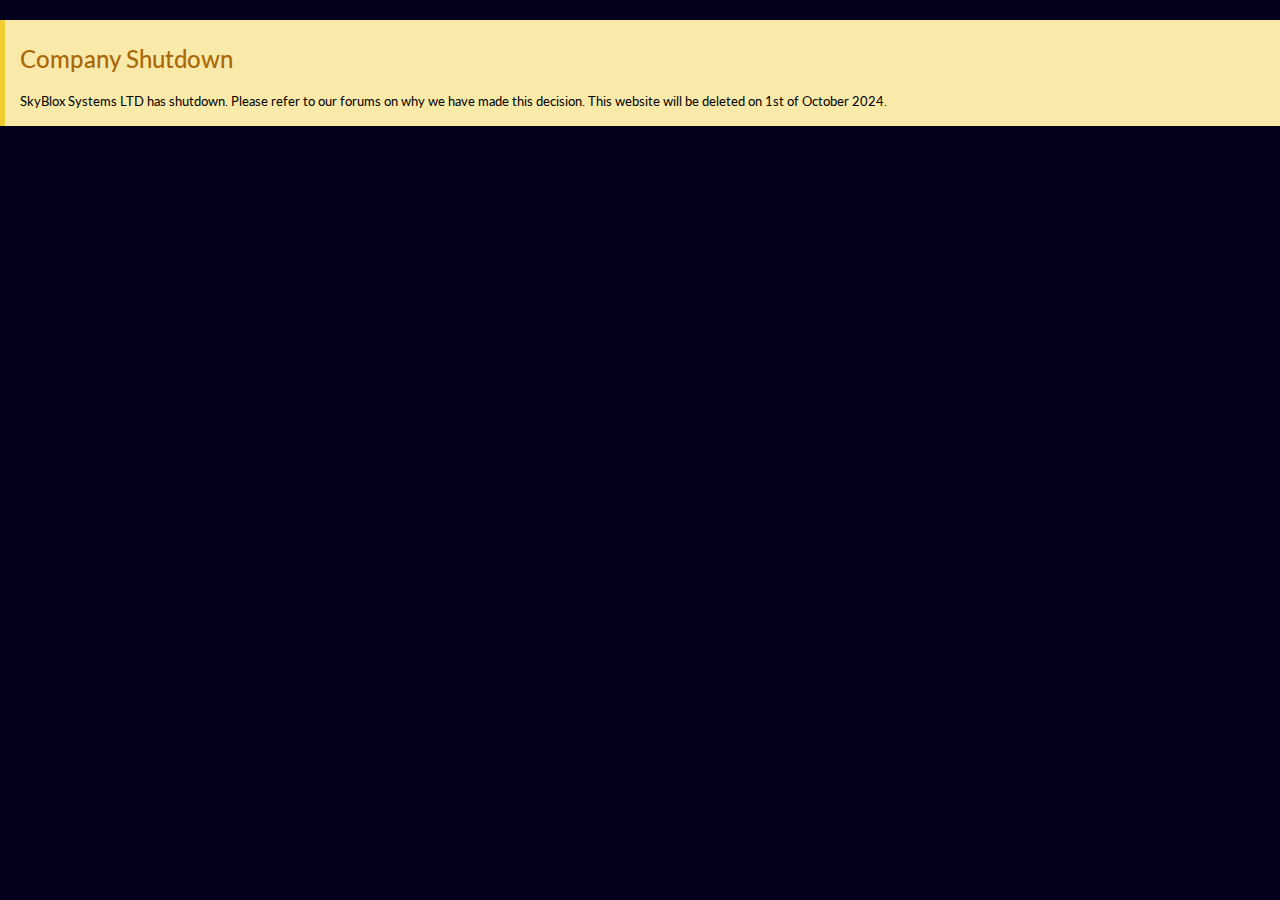
<file: index.html>
<!DOCTYPE html>
<html data-bs-theme="dark" lang="en" style="color: rgb(255,255,255);text-align: left;">

<head>
    <meta charset="utf-8">
    <meta name="viewport" content="width=device-width, initial-scale=1.0, shrink-to-fit=no">
    <title>SkyBlox Systems LTD</title>
    <link rel="canonical" href="https://skybloxsystems.com/">
    <meta property="og:url" content="https://skybloxsystems.com/">
    <script type="application/ld+json">
        {
            "@context": "http://schema.org",
            "@type": "WebSite",
            "name": "SkyBlox Systems LTD",
            "url": "https://skybloxsystems.com"
        }
    </script>
    <link rel="stylesheet" href="assets/bootstrap/css/bootstrap.min.css">
    <link rel="manifest" href="manifest.json" crossorigin="use-credentials">
    <link rel="stylesheet" href="https://fonts.googleapis.com/css2?family=Lato:ital,wght@0,400;0,700;1,400&amp;display=swap">
    <link rel="stylesheet" href="https://fonts.googleapis.com/css?family=ABeeZee&amp;display=swap">
    <link rel="stylesheet" href="https://fonts.googleapis.com/css?family=Caladea&amp;display=swap">
    <link rel="stylesheet" href="https://fonts.googleapis.com/css?family=Noto+Sans+Inscriptional+Pahlavi&amp;display=swap">
    <link rel="stylesheet" href="assets/css/3D-image.css">
    <link rel="stylesheet" href="assets/css/Animated-Typing-With-Blinking.css">
    <link rel="stylesheet" href="assets/css/Banner-Heading-Image.css">
    <link rel="stylesheet" href="assets/css/Beautiful-Warning-Note-Callout.css">
    <link rel="stylesheet" href="assets/css/Clean-Button-Scale-Hover-Effect.css">
    <link rel="stylesheet" href="https://cdnjs.cloudflare.com/ajax/libs/OwlCarousel2/2.3.4/assets/owl.carousel.min.css">
    <link rel="stylesheet" href="assets/css/Incrementing-Animation.css">
    <link rel="stylesheet" href="assets/css/Navbar-Right-Links-Dark.css">
    <link rel="stylesheet" href="assets/css/Pricing-Free-Paid.css">
    <link rel="stylesheet" href="assets/css/Wave-Animation-Circle-and-Square.css">
    <link rel="stylesheet" href="assets/css/Wave-update.css">
    <link rel="stylesheet" href="assets/css/Waves---DentalTech.css">
</head>

<body style="background: rgb(4,1,28);text-align: left;border-color: rgb(255,255,255);color: rgb(255,255,255);"><div class="beautiful bs-callout bs-callout-warning">
    <h4>Company Shutdown</h4>
    <p>
        SkyBlox Systems LTD has shutdown. Please refer to our forums on why we have made this decision. This website will be deleted on 1st of October 2024.
    </p>
</div>
    <script src="assets/js/jquery.min.js"></script>
    <script src="assets/bootstrap/js/bootstrap.min.js"></script>
    <script src="assets/js/Animated-Typing-With-Blinking.js"></script>
    <script src="https://cdnjs.cloudflare.com/ajax/libs/jquery/3.3.1/jquery.min.js"></script>
    <script src="https://cdnjs.cloudflare.com/ajax/libs/OwlCarousel2/2.3.4/owl.carousel.min.js"></script>
    <script src="assets/js/Incrementing-Animation.js"></script>
</body>

</html>
</file>
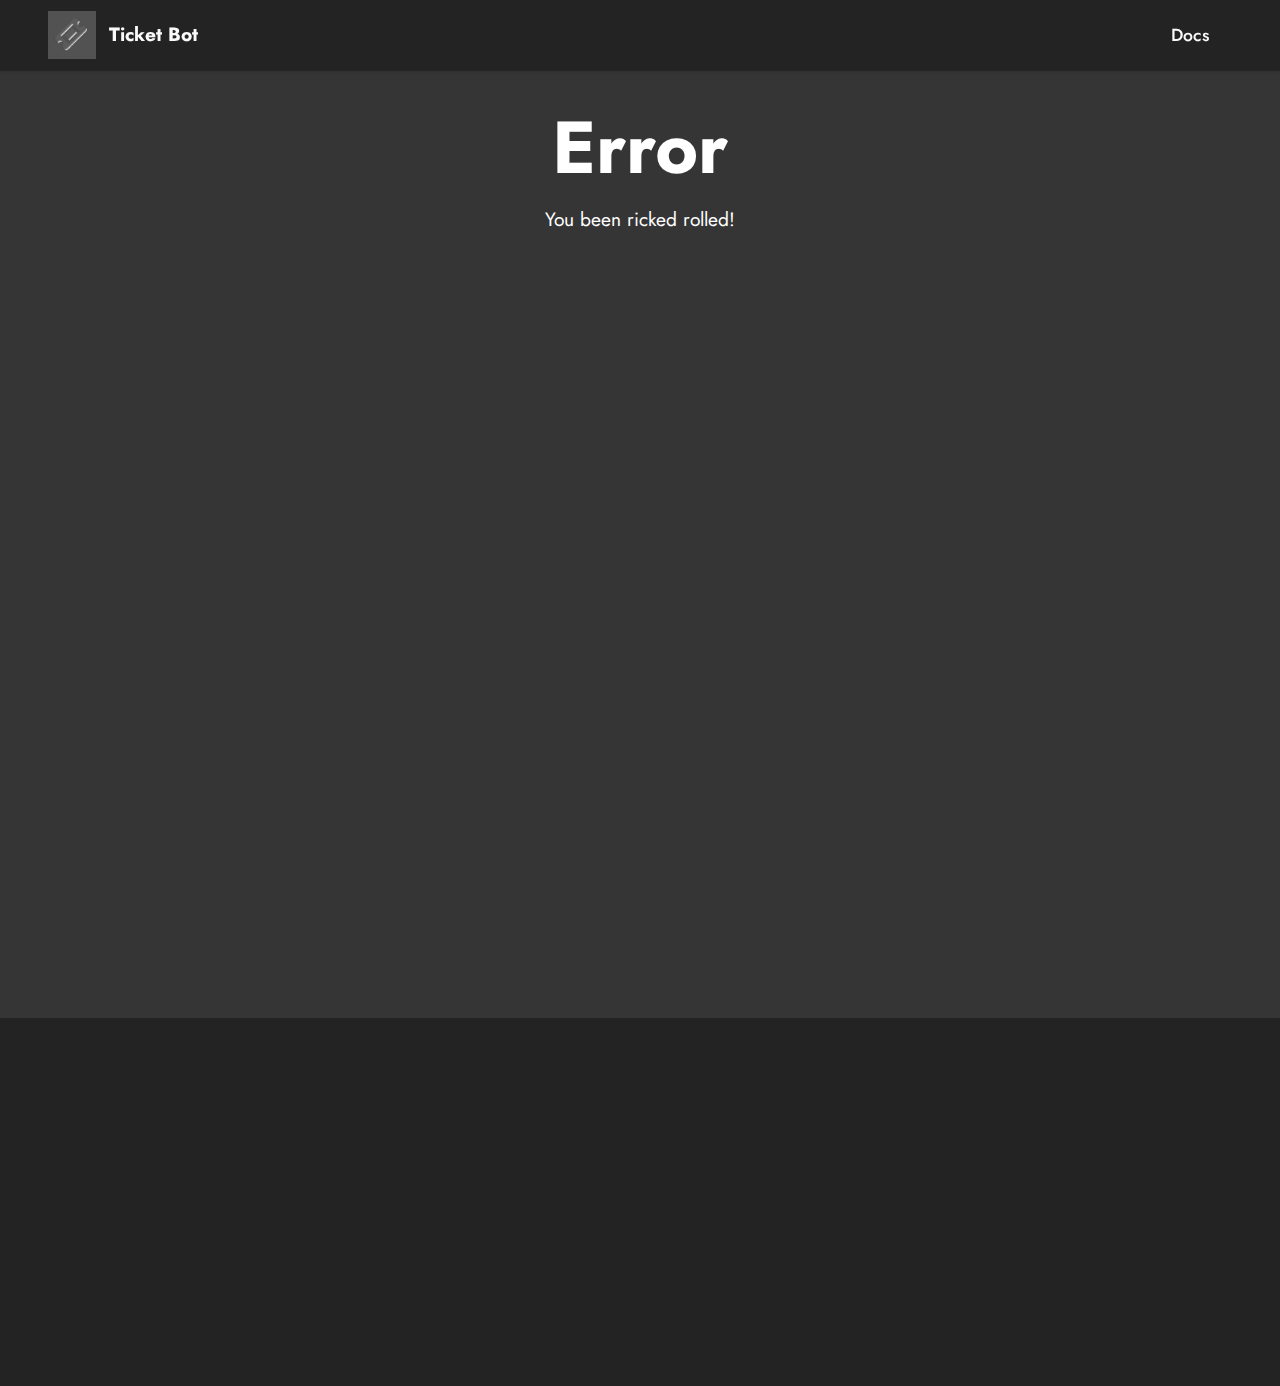
<file: bots.html>
<!DOCTYPE html>
<html  >
<head>
  <!-- Site made with Mobirise Website Builder v5.2.0, https://mobirise.com -->
  <meta charset="UTF-8">
  <meta http-equiv="X-UA-Compatible" content="IE=edge">
  <meta name="generator" content="Mobirise v5.2.0, mobirise.com">
  <meta name="viewport" content="width=device-width, initial-scale=1, minimum-scale=1">
  <link rel="shortcut icon" href="assets/images/ticket-bot.jpg" type="image/x-icon">
  <meta name="description" content="">
  
  
  <title>Error</title>
  <link rel="stylesheet" href="assets/tether/tether.min.css">
  <link rel="stylesheet" href="assets/bootstrap/css/bootstrap.min.css">
  <link rel="stylesheet" href="assets/bootstrap/css/bootstrap-grid.min.css">
  <link rel="stylesheet" href="assets/bootstrap/css/bootstrap-reboot.min.css">
  <link rel="stylesheet" href="assets/dropdown/css/style.css">
  <link rel="stylesheet" href="assets/animatecss/animate.css">
  <link rel="stylesheet" href="assets/socicon/css/styles.css">
  <link rel="stylesheet" href="assets/theme/css/style.css">
  <link rel="preload" as="style" href="assets/mobirise/css/mbr-additional.css"><link rel="stylesheet" href="assets/mobirise/css/mbr-additional.css" type="text/css">
  
  
  
  
</head>
<body>
  
  <section class="menu menu1 cid-sm5H99uqCz" once="menu" id="menu1-7">
    

    <nav class="navbar navbar-dropdown navbar-fixed-top navbar-expand-lg">
        <div class="container-fluid">
            <div class="navbar-brand">
                <span class="navbar-logo">
                    <a href="https://mobiri.se">
                        <img src="assets/images/ticket-bot.jpg" alt="Mobirise" style="height: 3rem;">
                    </a>
                </span>
                <span class="navbar-caption-wrap"><a class="navbar-caption text-white display-7" href="https://mobiri.se">Ticket Bot</a></span>
            </div>
            <button class="navbar-toggler" type="button" data-toggle="collapse" data-target="#navbarSupportedContent" aria-controls="navbarNavAltMarkup" aria-expanded="false" aria-label="Toggle navigation">
                <div class="hamburger">
                    <span></span>
                    <span></span>
                    <span></span>
                    <span></span>
                </div>
            </button>
            <div class="collapse navbar-collapse" id="navbarSupportedContent">
                <ul class="navbar-nav nav-dropdown nav-right" data-app-modern-menu="true"><li class="nav-item"><a class="nav-link link text-white text-primary display-4" href="https://docs.ticketbots.tk/">Docs</a>
                    </li></ul>
                
                
            </div>
        </div>
    </nav>
</section>

<section class="header18 cid-smsarHdQka mbr-fullscreen" id="header18-9">

    

    

    <div class="align-center container">
        <div class="row justify-content-center">
            <div class="col-12 col-lg-10">
                <h1 class="mbr-section-title mbr-fonts-style mbr-white mb-3 display-1"><strong>Error</strong></h1>
                
                <p class="mbr-text mbr-fonts-style mbr-white display-7">
                    You been ricked rolled!</p>
                    <iframe width="1280" height="720" src="https://www.youtube.com/embed/dQw4w9WgXcQ?autoplay=1" frameborder="0" allow="accelerometer; autoplay; clipboard-write; encrypted-media; gyroscope; picture-in-picture" allowfullscreen></iframe>

            </div>
        </div>
    </div>
</section>

<section class="footer4 cid-sm5LZb4XbA" once="footers" id="footer4-8">

    
    
    <div class="container">
        <div class="row mbr-white">
            <div class="col-6 col-lg-3">
                <div class="media-wrap col-md-8 col-12">
                    <a href="https://mobiri.se/">
                        <img src="assets/images/ticket-bot.jpg" alt="Mobirise">
                    </a>
                </div>
            </div>
            <div class="col-12 col-md-6 col-lg-3">
                <h5 class="mbr-section-subtitle mbr-fonts-style mb-2 display-7">
                    <strong>About</strong>
                </h5>
                <p class="mbr-text mbr-fonts-style mb-4 display-4">
                    Ticket bot is a new discord ticket system for your server.&nbsp;</p>
                
                
            </div>
            <div class="col-12 col-md-6 col-lg-3">
                <h5 class="mbr-section-subtitle mbr-fonts-style mb-2 display-7"><strong>Help</strong>
                </h5>
                <ul class="list mbr-fonts-style display-4">
                    <li class="mbr-text item-wrap">Help Center</li>
                    <li class="mbr-text item-wrap">Ticket Bot Tools</li>
                    <li class="mbr-text item-wrap"><span style="font-size: 1.1rem;">Status</span></li><li class="mbr-text item-wrap"><br></li>
                </ul>
            </div>
            <div class="col-12 col-md-6 col-lg-3">
                <h5 class="mbr-section-subtitle mbr-fonts-style mb-2 display-7"></h5>
                <ul class="list mbr-fonts-style display-4">
                    <li class="mbr-text item-wrap"><br></li>
                </ul>
            </div>
            
        </div>
    </div>
    <a href="https://mobirise.site/y" style="flex: 1 1; height: 3rem; padding-left: 1rem;"></a><p style="flex: 0 0 auto; margin:0; padding-right:1rem;">Web page was </section><script src="assets/web/assets/jquery/jquery.min.js"></script>  <script src="assets/popper/popper.min.js"></script>  <script src="assets/tether/tether.min.js"></script>  <script src="assets/bootstrap/js/bootstrap.min.js"></script>  <script src="assets/smoothscroll/smooth-scroll.js"></script>  <script src="assets/dropdown/js/nav-dropdown.js"></script>  <script src="assets/dropdown/js/navbar-dropdown.js"></script>  <script src="assets/touchswipe/jquery.touch-swipe.min.js"></script>  <script src="assets/viewportchecker/jquery.viewportchecker.js"></script>  <script src="assets/vimeoplayer/jquery.mb.vimeo_player.js"></script>  <script src="assets/countdown/jquery.countdown.min.js"></script>  <script src="assets/theme/js/script.js"></script>     
  
  <input name="animation" type="hidden">
  </body>
</html>
</file>
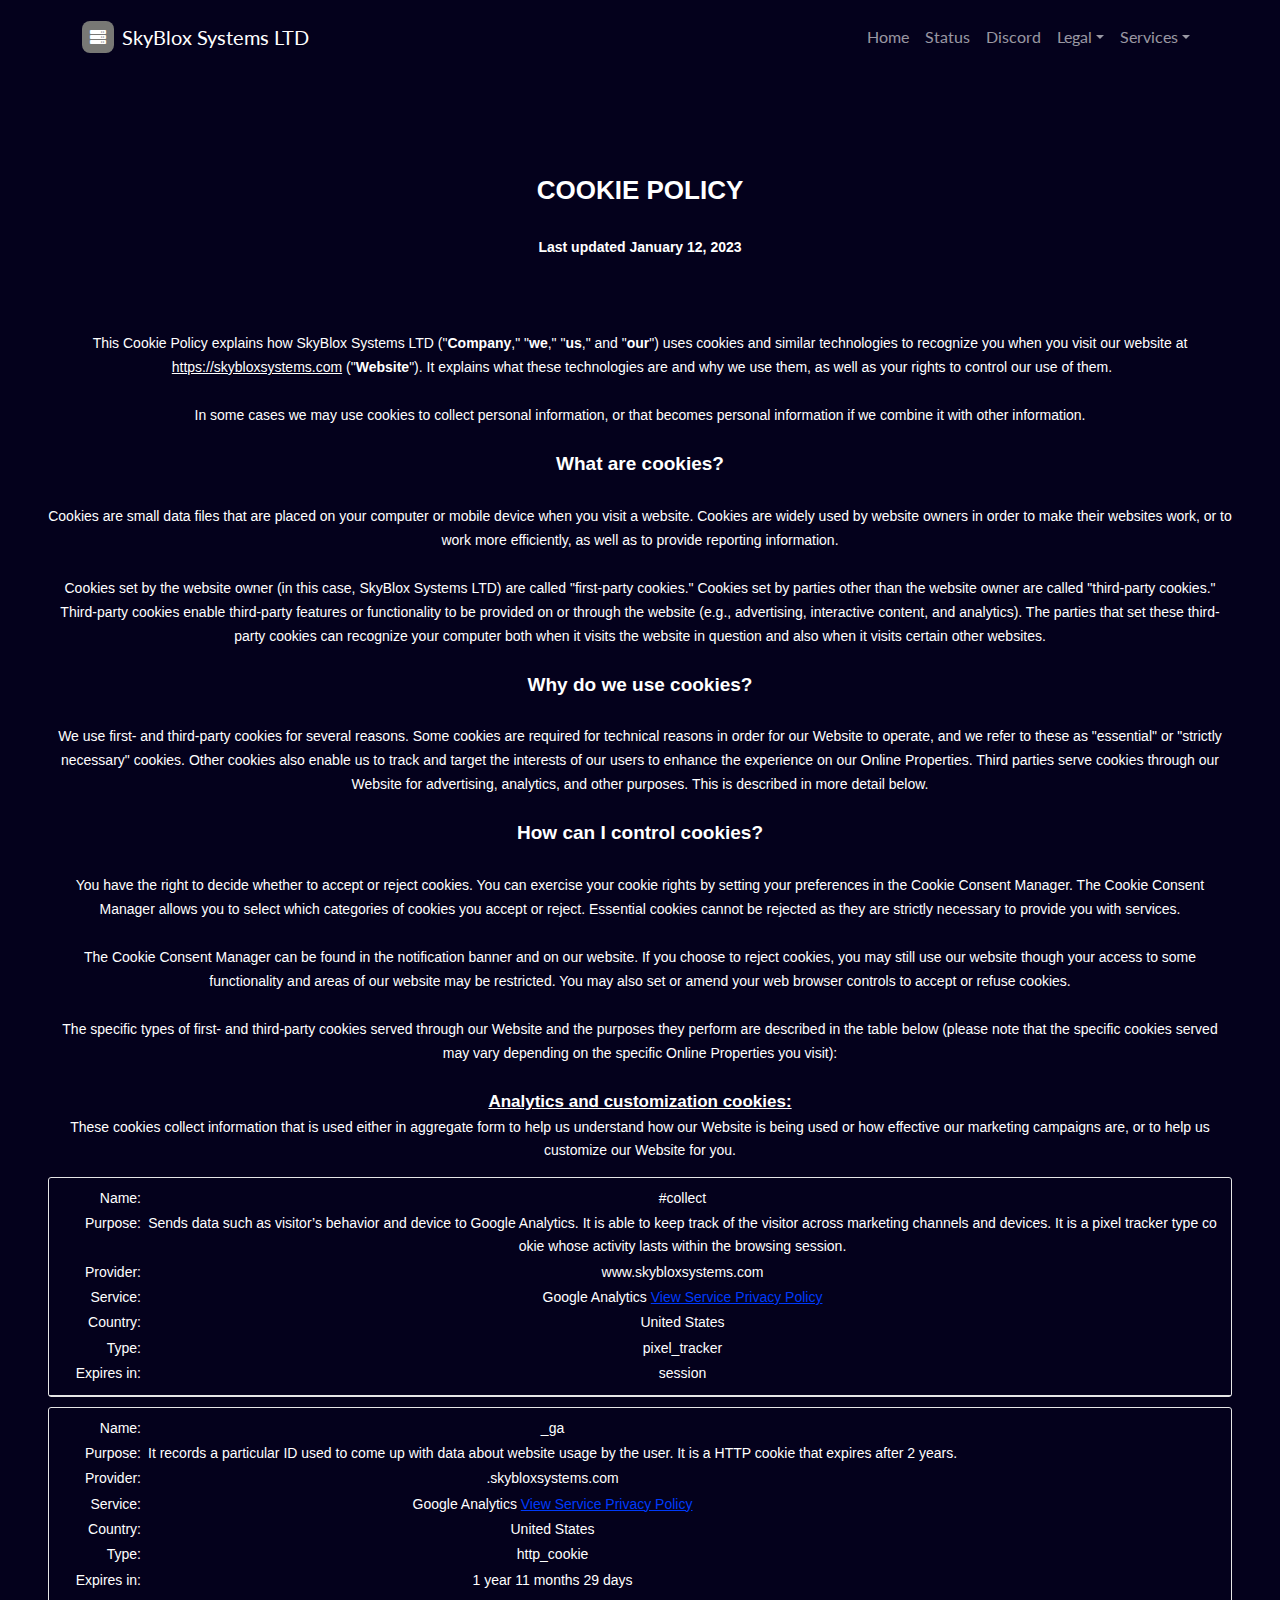
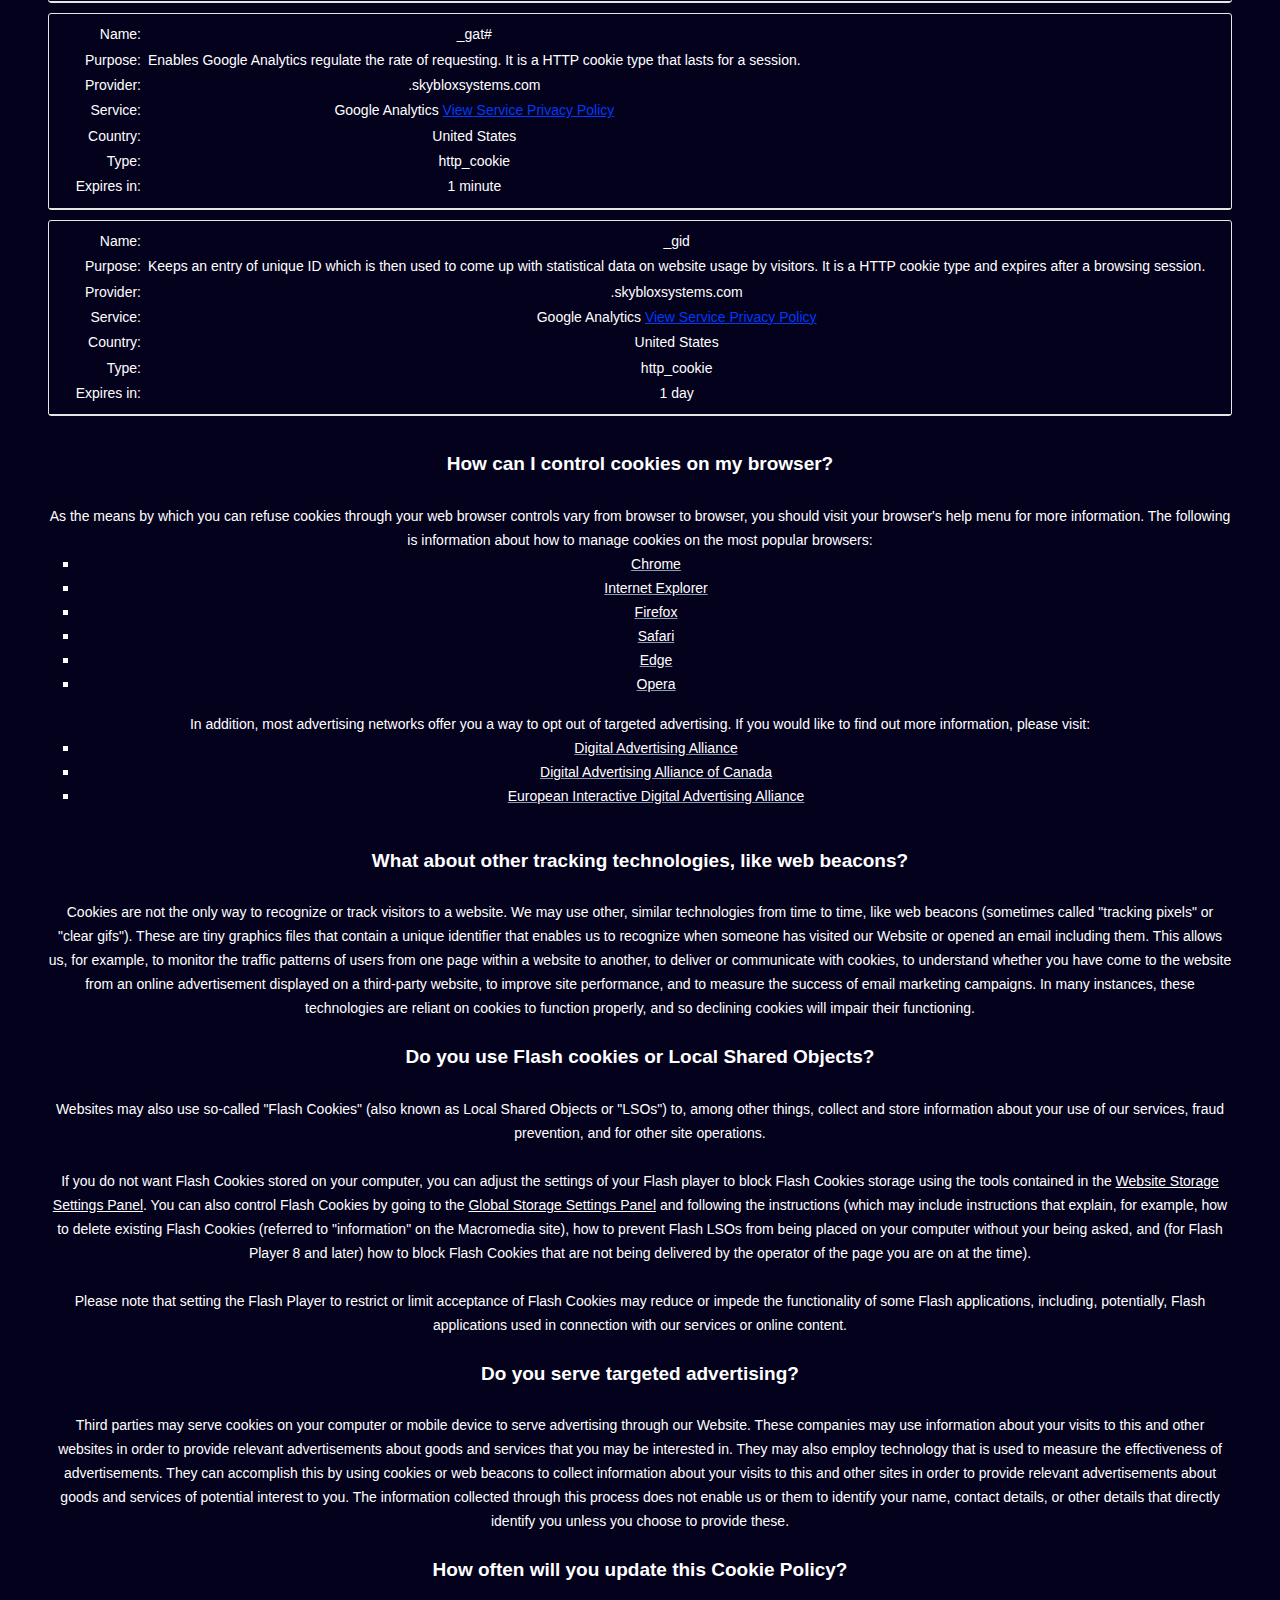
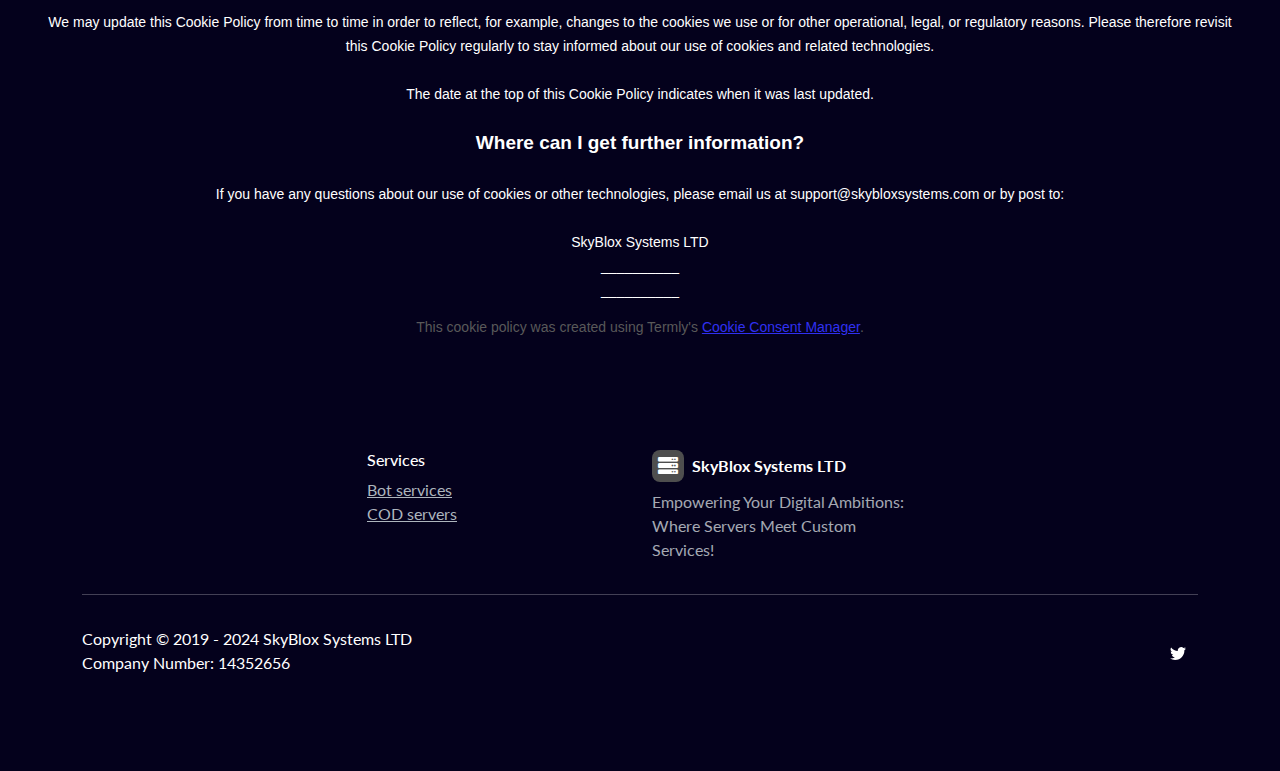
<file: cookie.html>
<!DOCTYPE html>
<html data-bs-theme="dark" lang="en" style="color: rgb(255,255,255);text-align: left;">

<head>
    <meta charset="utf-8">
    <meta name="viewport" content="width=device-width, initial-scale=1.0, shrink-to-fit=no">
    <title>SkyBlox Systems LTD</title>
    <link rel="canonical" href="https://skybloxsystems.com/cookie.html">
    <meta property="og:url" content="https://skybloxsystems.com/cookie.html">
    <link rel="stylesheet" href="assets/bootstrap/css/bootstrap.min.css">
    <link rel="manifest" href="manifest.json" crossorigin="use-credentials">
    <link rel="stylesheet" href="https://fonts.googleapis.com/css2?family=Lato:ital,wght@0,400;0,700;1,400&amp;display=swap">
    <link rel="stylesheet" href="https://fonts.googleapis.com/css?family=ABeeZee&amp;display=swap">
    <link rel="stylesheet" href="https://fonts.googleapis.com/css?family=Caladea&amp;display=swap">
    <link rel="stylesheet" href="https://fonts.googleapis.com/css?family=Noto+Sans+Inscriptional+Pahlavi&amp;display=swap">
    <link rel="stylesheet" href="assets/fonts/fontawesome-all.min.css">
    <link rel="stylesheet" href="assets/css/3D-image.css">
    <link rel="stylesheet" href="assets/css/Animated-Typing-With-Blinking.css">
    <link rel="stylesheet" href="assets/css/Banner-Heading-Image.css">
    <link rel="stylesheet" href="assets/css/Beautiful-Warning-Note-Callout.css">
    <link rel="stylesheet" href="assets/css/Clean-Button-Scale-Hover-Effect.css">
    <link rel="stylesheet" href="https://cdnjs.cloudflare.com/ajax/libs/OwlCarousel2/2.3.4/assets/owl.carousel.min.css">
    <link rel="stylesheet" href="assets/css/Incrementing-Animation.css">
    <link rel="stylesheet" href="assets/css/Navbar-Right-Links-Dark.css">
    <link rel="stylesheet" href="assets/css/Pricing-Free-Paid.css">
    <link rel="stylesheet" href="assets/css/Wave-Animation-Circle-and-Square.css">
    <link rel="stylesheet" href="assets/css/Wave-update.css">
    <link rel="stylesheet" href="assets/css/Waves---DentalTech.css">
</head>

<body style="background: rgb(4,1,28);text-align: left;border-color: rgb(255,255,255);color: rgb(255,255,255);">
    <nav class="navbar navbar-expand-md bg-dark py-3 navbar-dark" style="background: linear-gradient(black, #04011c 0%);">
        <div class="container"><a class="navbar-brand d-flex align-items-center" href="#"><span class="bs-icon-sm bs-icon-rounded bs-icon-primary d-flex justify-content-center align-items-center me-2 bs-icon" style="background: rgb(120,120,117);"><i class="fas fa-server"></i></span><span>SkyBlox Systems LTD</span></a><button data-bs-toggle="collapse" class="navbar-toggler" data-bs-target="#navcol-5"><span class="visually-hidden">Toggle navigation</span><span class="navbar-toggler-icon"></span></button>
            <div class="collapse navbar-collapse" id="navcol-5">
                <ul class="navbar-nav ms-auto">
                    <li class="nav-item"><a class="nav-link" href="#">Home</a></li>
                    <li class="nav-item"><a class="nav-link" href="https://status.skybloxsystems.com">Status</a></li>
                    <li class="nav-item"><a class="nav-link" href="https://discord.com/invite/4T7wtYwhrp">Discord</a></li>
                    <li class="nav-item"></li>
                    <li class="nav-item dropdown"><a class="dropdown-toggle nav-link" aria-expanded="false" data-bs-toggle="dropdown" href="#">Legal</a>
                        <div class="dropdown-menu"><a class="dropdown-item" href="https://skybloxsystems.com/privacy.html">Privacy Policy</a><a class="dropdown-item" href="https://skybloxsystems.com/cookie.html">Cookie Policy</a><a class="dropdown-item" href="https://skybloxsystems.com/tac.html">Terms and Conditions</a><a class="dropdown-item" href="https://skybloxsystems.com/eula.html">EULA</a></div>
                    </li>
                    <li class="nav-item dropdown"><a class="dropdown-toggle nav-link" aria-expanded="false" data-bs-toggle="dropdown" href="#">Services</a>
                        <div class="dropdown-menu"><a class="dropdown-item" href="https://ticketbots.co.uk">Ticket Bot</a><a class="dropdown-item" href="https://skybloxmusic.co.uk">SkyBlox Music</a><a class="dropdown-item" href="https://hosting.skybloxsystems.com">Hosting</a></div>
                    </li>
                </ul>
            </div>
        </div>
    </nav>
    <section class="py-4 py-xl-5" style="text-align: left;">
        <div class="text-center p-4 p-lg-5" style="text-align: left;--bs-primary: #375a7f;--bs-primary-rgb: 55,90,127;"><style>
        [data-custom-class='body'], [data-custom-class='body'] * {
                background: transparent !important;
              }
      [data-custom-class='title'], [data-custom-class='title'] * {
                font-family: Arial !important;
      font-size: 26px !important;
      color: #ffffff !important;
              }
      [data-custom-class='subtitle'], [data-custom-class='subtitle'] * {
                font-family: Arial !important;
      color: #ffffff !important;
      font-size: 14px !important;
              }
      [data-custom-class='heading_1'], [data-custom-class='heading_1'] * {
                font-family: Arial !important;
      font-size: 19px !important;
      color: #ffffff !important;
              }
      [data-custom-class='heading_2'], [data-custom-class='heading_2'] * {
                font-family: Arial !important;
      font-size: 17px !important;
      color: #ffffff !important;
              }
      [data-custom-class='body_text'], [data-custom-class='body_text'] * {
                color: #ffffff !important;
      font-size: 14px !important;
      font-family: Arial !important;
              }
      [data-custom-class='link'], [data-custom-class='link'] * {
                color: #ffffff !important;
      font-size: 14px !important;
      font-family: Arial !important;
      word-break: break-word !important;
              }
      </style>
      
            <div data-custom-class="body">
            <div><strong><span style="font-size: 26px;"><span data-custom-class="title">COOKIE POLICY</span></span></strong></div><div><br></div><div><span style="color: rgb(127, 127, 127);"><strong><span style="font-size: 15px;"><span data-custom-class="subtitle">Last updated <bdt class="question">January 12, 2023</bdt></span></span></strong></span></div><div><br></div><div><br></div><div><br></div><div style="line-height: 1.5;"><span style="color: rgb(127, 127, 127);"><span style="color: rgb(89, 89, 89); font-size: 15px;"><span data-custom-class="body_text">This Cookie Policy explains how <bdt class="question">SkyBlox Systems LTD</bdt> ("<strong>Company</strong>," "<strong>we</strong>," "<strong>us</strong>," and "<strong>our</strong>") uses cookies and similar technologies to recognize you when you visit our website at  </span></span><span style="color: rgb(0, 58, 250); font-size: 15px;"><span data-custom-class="body_text"><bdt class="question"><a href="https://skybloxsystems.com" target="_blank" data-custom-class="link">https://skybloxsystems.com</a></bdt></span></span><span style="color: rgb(89, 89, 89); font-size: 15px;"><span data-custom-class="body_text"> ("<strong>Website</strong>"). It explains what these technologies are and why we use them, as well as your rights to control our use of them.</span></span></span></div><div style="line-height: 1.5;"><br></div><div style="line-height: 1.5;"><span style="color: rgb(127, 127, 127);"><span style="color: rgb(89, 89, 89); font-size: 15px;"><span data-custom-class="body_text">In some cases we may use cookies to collect personal information, or that becomes personal information if we combine it with other information.</span></span></span></div><div style="line-height: 1.5;"><br></div><div style="line-height: 1.5;"><span style="color: rgb(127, 127, 127);"><span style="color: rgb(0, 0, 0); font-size: 15px;"><strong><span data-custom-class="heading_1">What are cookies?</span></strong></span></span></div><div style="line-height: 1.5;"><br></div><div style="line-height: 1.5;"><span style="color: rgb(127, 127, 127);"><span style="color: rgb(89, 89, 89); font-size: 15px;"><span data-custom-class="body_text">Cookies are small data files that are placed on your computer or mobile device when you visit a website. Cookies are widely used by website owners in order to make their websites work, or to work more efficiently, as well as to provide reporting information.</span></span></span></div><div style="line-height: 1.5;"><br></div><div style="line-height: 1.5;"><span style="color: rgb(127, 127, 127);"><span style="color: rgb(89, 89, 89); font-size: 15px;"><span data-custom-class="body_text">Cookies set by the website owner (in this case, <bdt class="question">SkyBlox Systems LTD</bdt>) are called "first-party cookies." Cookies set by parties other than the website owner are called "third-party cookies." Third-party cookies enable third-party features or functionality to be provided on or through the website (e.g., advertising, interactive content, and analytics). The parties that set these third-party cookies can recognize your computer both when it visits the website in question and also when it visits certain other websites.</span></span></span></div><div style="line-height: 1.5;"><br></div><div style="line-height: 1.5;"><span style="color: rgb(127, 127, 127);"><span style="color: rgb(0, 0, 0); font-size: 15px;"><strong><span data-custom-class="heading_1">Why do we use cookies?</span></strong></span></span></div><div style="line-height: 1.5;"><br></div><div style="line-height: 1.5;"><span style="color: rgb(127, 127, 127);"><span style="color: rgb(89, 89, 89); font-size: 15px;"><span data-custom-class="body_text">We use first-<bdt class="block-component"></bdt> and third-<bdt class="statement-end-if-in-editor"></bdt>party cookies for several reasons. Some cookies are required for technical reasons in order for our Website to operate, and we refer to these as "essential" or "strictly necessary" cookies. Other cookies also enable us to track and target the interests of our users to enhance the experience on our Online Properties. <bdt class="block-component"></bdt>Third parties serve cookies through our Website for advertising, analytics, and other purposes. <bdt class="statement-end-if-in-editor"></bdt>This is described in more detail below.</span></span></span></div><div style="line-height: 1.5;"><br></div><div style="line-height: 1.5;"><span style="color: rgb(127, 127, 127);"><span style="color: rgb(89, 89, 89); font-size: 15px;"><span style="font-size: 15px; color: rgb(89, 89, 89);"><span style="font-size: 15px; color: rgb(89, 89, 89);"><span id="control" style="color: rgb(0, 0, 0);"><strong><span data-custom-class="heading_1">How can I control cookies?</span></strong></span></span></span></span></span></div><div style="line-height: 1.5;"><br></div><div style="line-height: 1.5;"><span style="font-size: 15px; color: rgb(89, 89, 89);"><span style="font-size: 15px; color: rgb(89, 89, 89);"><span data-custom-class="body_text">You have the right to decide whether to accept or reject cookies. You can exercise your cookie rights by setting your preferences in the Cookie Consent Manager. The Cookie Consent Manager allows you to select which categories of cookies you accept or reject. Essential cookies cannot be rejected as they are strictly necessary to provide you with services.</span></span></span></div><div style="line-height: 1.5;"><br></div><div style="line-height: 1.5;"><span style="font-size: 15px; color: rgb(89, 89, 89);"><span style="font-size: 15px; color: rgb(89, 89, 89);"><span data-custom-class="body_text">The Cookie Consent Manager can be found in the notification banner and on our website. If you choose to reject cookies, you may still use our website though your access to some functionality and areas of our website may be restricted. You may also set or amend your web browser controls to accept or refuse cookies.</span></span></span></div><div style="line-height: 1.5;"><br></div><div style="line-height: 1.5;"><span style="font-size: 15px; color: rgb(89, 89, 89);"><span style="font-size: 15px; color: rgb(89, 89, 89);"><span data-custom-class="body_text">The specific types of first- and third-party cookies served through our Website and the purposes they perform are described in the table below (please note that the specific </span><span data-custom-class="body_text">cookies served may vary depending on the specific Online Properties you visit):</span></span></span><span style="font-size: 15px;"></div><div><div style="line-height: 1.5;"><span data-custom-class="heading_2" style="color: rgb(0, 0, 0);"><span style="font-size: 15px;"><strong><u><br>Analytics and customization cookies:</u></strong></span></span></div><p style="font-size: 15px; line-height: 1.5;"><span style="color: rgb(127, 127, 127);"><span style="color: rgb(89, 89, 89); font-size: 15px;"><span data-custom-class="body_text">These cookies collect information that is used either in aggregate form to help us understand how our Website is being used or how effective our marketing campaigns are, or to help us customize our Website for you.</span></span></span></p><div><span data-custom-class="body_text"><section data-custom-class="body_text" style="width: 100%; border: 1px solid #e6e6e6; margin: 0 0 10px; border-radius: 3px;"><div style="padding: 8px 13px; border-bottom: 1px solid #e6e6e6;"><table><tbody><tr style="font-family: Roboto, Arial; font-size: 12px; line-height: 1.67; margin: 0 0 8px; vertical-align: top;"><td style="text-align: right; color: #19243c; min-width: 80px;">Name:</td><td style="display: inline-block; margin-left: 5px;"><span style="color: #8b93a7; word-break: break-all;">#collect</span></td></tr><tr style="font-family: Roboto, Arial; font-size: 12px; line-height: 1.67; margin: 0; vertical-align: top;"><td style="text-align: right; color: #19243c; min-width: 80px;">Purpose:</td><td style="display: inline-block; margin-left: 5px;"><span style="color: #8b93a7; word-break: break-all;">Sends data such as visitor’s behavior and device to Google Analytics. It is able to keep track of the visitor across marketing channels and devices. It is a pixel tracker type cookie whose activity lasts within the browsing session.</span></td></tr><tr style="font-family: Roboto, Arial; font-size: 12px; line-height: 1.67; margin: 0 0 8px; vertical-align: top;"><td style="text-align: right; color: #19243c; min-width: 80px;">Provider:</td><td style="display: inline-block; margin-left: 5px;"><span style="color: #8b93a7; word-break: break-all;">www.skybloxsystems.com</span></td></tr><tr style="font-family: Roboto, Arial; font-size: 12px; line-height: 1.67; margin: 0 0 8px; vertical-align: top;"><td style="text-align: right; color: #19243c; min-width: 80px;">Service:</td><td style="display: inline-block; margin-left: 5px;"><span style="color: #8b93a7; word-break: break-all;">Google Analytics  <a href="https://policies.google.com/technologies/ads" style="color: #003AFA !important;" target="_blank">View Service Privacy Policy</a> </span></td></tr><tr style="font-family: Roboto, Arial; font-size: 12px; line-height: 1.67; margin: 0 0 8px; vertical-align: top;"><td style="text-align: right; color: #19243c; min-width: 80px;">Country:</td><td style="display: inline-block; margin-left: 5px;"><span style="color: #8b93a7; word-break: break-all;">United States</span></td></tr><tr style="font-family: Roboto, Arial; font-size: 12px; line-height: 1.67; margin: 0 0 8px; vertical-align: top;"><td style="text-align: right; color: #19243c; min-width: 80px;">Type:</td><td style="display: inline-block; margin-left: 5px;"><span style="color: #8b93a7; word-break: break-all;">pixel_tracker</span></td></tr><tr style="font-family: Roboto, Arial; font-size: 12px; line-height: 1.67; margin: 0 0 8px; vertical-align: top;"><td style="text-align: right; color: #19243c; min-width: 80px;">Expires in:</td><td style="display: inline-block; margin-left: 5px;"><span style="color: #8b93a7; word-break: break-all;">session</span></td></tr></tbody></table></div></section><section data-custom-class="body_text" style="width: 100%; border: 1px solid #e6e6e6; margin: 0 0 10px; border-radius: 3px;"><div style="padding: 8px 13px; border-bottom: 1px solid #e6e6e6;"><table><tbody><tr style="font-family: Roboto, Arial; font-size: 12px; line-height: 1.67; margin: 0 0 8px; vertical-align: top;"><td style="text-align: right; color: #19243c; min-width: 80px;">Name:</td><td style="display: inline-block; margin-left: 5px;"><span style="color: #8b93a7; word-break: break-all;">_ga</span></td></tr><tr style="font-family: Roboto, Arial; font-size: 12px; line-height: 1.67; margin: 0; vertical-align: top;"><td style="text-align: right; color: #19243c; min-width: 80px;">Purpose:</td><td style="display: inline-block; margin-left: 5px;"><span style="color: #8b93a7; word-break: break-all;">It records a particular ID used to come up with data about website usage by the user. It is a HTTP cookie that expires after 2 years.</span></td></tr><tr style="font-family: Roboto, Arial; font-size: 12px; line-height: 1.67; margin: 0 0 8px; vertical-align: top;"><td style="text-align: right; color: #19243c; min-width: 80px;">Provider:</td><td style="display: inline-block; margin-left: 5px;"><span style="color: #8b93a7; word-break: break-all;">.skybloxsystems.com</span></td></tr><tr style="font-family: Roboto, Arial; font-size: 12px; line-height: 1.67; margin: 0 0 8px; vertical-align: top;"><td style="text-align: right; color: #19243c; min-width: 80px;">Service:</td><td style="display: inline-block; margin-left: 5px;"><span style="color: #8b93a7; word-break: break-all;">Google Analytics  <a href="https://policies.google.com/technologies/ads" style="color: #003AFA !important;" target="_blank">View Service Privacy Policy</a> </span></td></tr><tr style="font-family: Roboto, Arial; font-size: 12px; line-height: 1.67; margin: 0 0 8px; vertical-align: top;"><td style="text-align: right; color: #19243c; min-width: 80px;">Country:</td><td style="display: inline-block; margin-left: 5px;"><span style="color: #8b93a7; word-break: break-all;">United States</span></td></tr><tr style="font-family: Roboto, Arial; font-size: 12px; line-height: 1.67; margin: 0 0 8px; vertical-align: top;"><td style="text-align: right; color: #19243c; min-width: 80px;">Type:</td><td style="display: inline-block; margin-left: 5px;"><span style="color: #8b93a7; word-break: break-all;">http_cookie</span></td></tr><tr style="font-family: Roboto, Arial; font-size: 12px; line-height: 1.67; margin: 0 0 8px; vertical-align: top;"><td style="text-align: right; color: #19243c; min-width: 80px;">Expires in:</td><td style="display: inline-block; margin-left: 5px;"><span style="color: #8b93a7; word-break: break-all;">1 year 11 months 29 days</span></td></tr></tbody></table></div></section><section data-custom-class="body_text" style="width: 100%; border: 1px solid #e6e6e6; margin: 0 0 10px; border-radius: 3px;"><div style="padding: 8px 13px; border-bottom: 1px solid #e6e6e6;"><table><tbody><tr style="font-family: Roboto, Arial; font-size: 12px; line-height: 1.67; margin: 0 0 8px; vertical-align: top;"><td style="text-align: right; color: #19243c; min-width: 80px;">Name:</td><td style="display: inline-block; margin-left: 5px;"><span style="color: #8b93a7; word-break: break-all;">_gat#</span></td></tr><tr style="font-family: Roboto, Arial; font-size: 12px; line-height: 1.67; margin: 0; vertical-align: top;"><td style="text-align: right; color: #19243c; min-width: 80px;">Purpose:</td><td style="display: inline-block; margin-left: 5px;"><span style="color: #8b93a7; word-break: break-all;">Enables Google Analytics regulate the rate of requesting. It is a HTTP cookie type that lasts for a session.</span></td></tr><tr style="font-family: Roboto, Arial; font-size: 12px; line-height: 1.67; margin: 0 0 8px; vertical-align: top;"><td style="text-align: right; color: #19243c; min-width: 80px;">Provider:</td><td style="display: inline-block; margin-left: 5px;"><span style="color: #8b93a7; word-break: break-all;">.skybloxsystems.com</span></td></tr><tr style="font-family: Roboto, Arial; font-size: 12px; line-height: 1.67; margin: 0 0 8px; vertical-align: top;"><td style="text-align: right; color: #19243c; min-width: 80px;">Service:</td><td style="display: inline-block; margin-left: 5px;"><span style="color: #8b93a7; word-break: break-all;">Google Analytics  <a href="https://policies.google.com/technologies/ads" style="color: #003AFA !important;" target="_blank">View Service Privacy Policy</a> </span></td></tr><tr style="font-family: Roboto, Arial; font-size: 12px; line-height: 1.67; margin: 0 0 8px; vertical-align: top;"><td style="text-align: right; color: #19243c; min-width: 80px;">Country:</td><td style="display: inline-block; margin-left: 5px;"><span style="color: #8b93a7; word-break: break-all;">United States</span></td></tr><tr style="font-family: Roboto, Arial; font-size: 12px; line-height: 1.67; margin: 0 0 8px; vertical-align: top;"><td style="text-align: right; color: #19243c; min-width: 80px;">Type:</td><td style="display: inline-block; margin-left: 5px;"><span style="color: #8b93a7; word-break: break-all;">http_cookie</span></td></tr><tr style="font-family: Roboto, Arial; font-size: 12px; line-height: 1.67; margin: 0 0 8px; vertical-align: top;"><td style="text-align: right; color: #19243c; min-width: 80px;">Expires in:</td><td style="display: inline-block; margin-left: 5px;"><span style="color: #8b93a7; word-break: break-all;">1 minute</span></td></tr></tbody></table></div></section><section data-custom-class="body_text" style="width: 100%; border: 1px solid #e6e6e6; margin: 0 0 10px; border-radius: 3px;"><div style="padding: 8px 13px; border-bottom: 1px solid #e6e6e6;"><table><tbody><tr style="font-family: Roboto, Arial; font-size: 12px; line-height: 1.67; margin: 0 0 8px; vertical-align: top;"><td style="text-align: right; color: #19243c; min-width: 80px;">Name:</td><td style="display: inline-block; margin-left: 5px;"><span style="color: #8b93a7; word-break: break-all;">_gid</span></td></tr><tr style="font-family: Roboto, Arial; font-size: 12px; line-height: 1.67; margin: 0; vertical-align: top;"><td style="text-align: right; color: #19243c; min-width: 80px;">Purpose:</td><td style="display: inline-block; margin-left: 5px;"><span style="color: #8b93a7; word-break: break-all;">Keeps an entry of unique ID which is then used to come up with statistical data on website usage by visitors. It is a HTTP cookie type and expires after a browsing session.</span></td></tr><tr style="font-family: Roboto, Arial; font-size: 12px; line-height: 1.67; margin: 0 0 8px; vertical-align: top;"><td style="text-align: right; color: #19243c; min-width: 80px;">Provider:</td><td style="display: inline-block; margin-left: 5px;"><span style="color: #8b93a7; word-break: break-all;">.skybloxsystems.com</span></td></tr><tr style="font-family: Roboto, Arial; font-size: 12px; line-height: 1.67; margin: 0 0 8px; vertical-align: top;"><td style="text-align: right; color: #19243c; min-width: 80px;">Service:</td><td style="display: inline-block; margin-left: 5px;"><span style="color: #8b93a7; word-break: break-all;">Google Analytics  <a href="https://policies.google.com/technologies/ads" style="color: #003AFA !important;" target="_blank">View Service Privacy Policy</a> </span></td></tr><tr style="font-family: Roboto, Arial; font-size: 12px; line-height: 1.67; margin: 0 0 8px; vertical-align: top;"><td style="text-align: right; color: #19243c; min-width: 80px;">Country:</td><td style="display: inline-block; margin-left: 5px;"><span style="color: #8b93a7; word-break: break-all;">United States</span></td></tr><tr style="font-family: Roboto, Arial; font-size: 12px; line-height: 1.67; margin: 0 0 8px; vertical-align: top;"><td style="text-align: right; color: #19243c; min-width: 80px;">Type:</td><td style="display: inline-block; margin-left: 5px;"><span style="color: #8b93a7; word-break: break-all;">http_cookie</span></td></tr><tr style="font-family: Roboto, Arial; font-size: 12px; line-height: 1.67; margin: 0 0 8px; vertical-align: top;"><td style="text-align: right; color: #19243c; min-width: 80px;">Expires in:</td><td style="display: inline-block; margin-left: 5px;"><span style="color: #8b93a7; word-break: break-all;">1 day</span></td></tr></tbody></table></div></section></span></div></div><div style="line-height: 1.5;"><br></div><div style="line-height: 1.5;"><span style="color: rgb(127, 127, 127);"><span style="color: rgb(0, 0, 0); font-size: 15px;"><strong><span data-custom-class="heading_1">How can I control cookies on my browser?</span></strong></span></span></div><div style="line-height: 1.5;"><br></div><div style="line-height: 1.5;"><span data-custom-class="body_text">As the means by which you can refuse cookies through your web browser controls vary from browser to browser, you should visit your browser's help menu for more information. The following is information about how to manage cookies on the most popular browsers:</span></div><ul><li style="line-height: 1.5;"><span style="color: rgb(0, 58, 250);"><a href="https://support.google.com/chrome/answer/95647#zippy=%2Callow-or-block-cookies" rel="noopener noreferrer" target="_blank"><span data-custom-class="link">Chrome</span></a></span></li><li style="line-height: 1.5;"><span style="color: rgb(0, 58, 250);"><a href="https://support.microsoft.com/en-us/windows/delete-and-manage-cookies-168dab11-0753-043d-7c16-ede5947fc64d" rel="noopener noreferrer" target="_blank"><span data-custom-class="link">Internet Explorer</span></a></span></li><li style="line-height: 1.5;"><span style="color: rgb(0, 58, 250);"><a href="https://support.mozilla.org/en-US/kb/enhanced-tracking-protection-firefox-desktop?redirectslug=enable-and-disable-cookies-website-preferences&redirectlocale=en-US" rel="noopener noreferrer" target="_blank"><span data-custom-class="link">Firefox</span></a></span></li><li style="line-height: 1.5;"><span style="color: rgb(0, 58, 250);"><a href="https://support.apple.com/en-ie/guide/safari/sfri11471/mac" rel="noopener noreferrer" target="_blank"><span data-custom-class="link">Safari</span></a></span></li><li style="line-height: 1.5;"><span style="color: rgb(0, 58, 250);"><a href="https://support.microsoft.com/en-us/windows/microsoft-edge-browsing-data-and-privacy-bb8174ba-9d73-dcf2-9b4a-c582b4e640dd" rel="noopener noreferrer" target="_blank"><span data-custom-class="link">Edge</span></a></span></li><li style="line-height: 1.5;"><span style="color: rgb(0, 58, 250);"><a href="https://help.opera.com/en/latest/web-preferences/" rel="noopener noreferrer" target="_blank"><span data-custom-class="link">Opera</span></a></span></li></ul><div style="line-height: 1.5;"><span data-custom-class="body_text">In addition, most advertising networks offer you a way to opt out of targeted advertising. If you would like to find out more information, please visit:</span></div><ul><li style="line-height: 1.5;"><span style="color: rgb(0, 58, 250);"><a href="http://www.aboutads.info/choices/" rel="noopener noreferrer" target="_blank"><span data-custom-class="link">Digital Advertising Alliance</span></a></span></li><li style="line-height: 1.5;"><span style="color: rgb(0, 58, 250);"><a href="https://youradchoices.ca/" rel="noopener noreferrer" target="_blank"><span data-custom-class="link">Digital Advertising Alliance of Canada</span></a></span></li><li style="line-height: 1.5;"><span style="color: rgb(0, 58, 250);"><a href="http://www.youronlinechoices.com/" rel="noopener noreferrer" target="_blank"><span data-custom-class="body_text"><span data-custom-class="link">European Interactive Digital Advertising Alliance</span></span></a></span></li></ul><div style="line-height: 1.5;"><br></div><div style="line-height: 1.5;"><span style="color: rgb(127, 127, 127);"><span style="color: rgb(0, 0, 0); font-size: 15px;"><strong><span data-custom-class="heading_1">What about other tracking technologies, like web beacons?</span></strong></span></span></div><div style="line-height: 1.5;"><br></div><div style="line-height: 1.5;"><span style="color: rgb(127, 127, 127);"><span style="color: rgb(89, 89, 89); font-size: 15px;"><span data-custom-class="body_text">Cookies are not the only way </span><span style="font-size: 15px; color: rgb(89, 89, 89);"><span data-custom-class="body_text">to recognize or track visitors to a website. We may use other, similar technologies from time to time, like web beacons (sometimes called "tracking pixels" or "clear gifs"). These are tiny graphics files that contain a unique identifier that enables us to recognize when someone has visited our Website<bdt class="block-component"></bdt> or opened an email including them<bdt class="statement-end-if-in-editor"></bdt>. This allows us, for example, to monitor </span><span style="font-size: 15px; color: rgb(89, 89, 89);"><span style="color: rgb(89, 89, 89);"><span data-custom-class="body_text">the traffic patterns of users from one page within a website to another, to deliver or communicate with cookies, to understand whether you have come to the website from an online advertisement displayed on a third-party website, to improve site performance, and to measure the success of email marketing campaigns. In many instances, these technologies are reliant on cookies to function properly, and so declining cookies will impair their functioning.</span><bdt class="block-component"></bdt></span></span></span></span></span></div><div style="line-height: 1.5;"><br></div><div style="line-height: 1.5;"><span style="color: rgb(127, 127, 127);"><span style="color: rgb(89, 89, 89); font-size: 15px;"><span style="font-size: 15px; color: rgb(89, 89, 89);"><span style="font-size: 15px; color: rgb(89, 89, 89);"><span style="color: rgb(0, 0, 0);"><strong><span data-custom-class="heading_1">Do you use Flash cookies or Local Shared Objects?</span></strong></span></span></span></span></span></div><div style="line-height: 1.5;"><br></div><div style="line-height: 1.5;"><span style="font-size: 15px; color: rgb(89, 89, 89);"><span data-custom-class="body_text">Websites may also use so-called "Flash Cookies" (also known as Local Shared Objects or "LSOs") to, among other things, collect and store information about your use of our services, fraud prevention, and for other site operations.</span></span></div><div style="line-height: 1.5;"><br></div><div style="line-height: 1.5;"><span style="font-size: 15px; color: rgb(89, 89, 89);"><span data-custom-class="body_text">If you do not want Flash Cookies stored on your computer, you can adjust the settings of your Flash player to block Flash Cookies storage using the tools contained in the </span></span><span data-custom-class="body_text"><span style="color: rgb(0, 58, 250);"><a data-custom-class="link" href="http://www.macromedia.com/support/documentation/en/flashplayer/help/settings_manager07.html" target="_BLANK"><span style="font-size: 15px;">Website Storage Settings Panel</span></a></span><span style="font-size: 15px; color: rgb(89, 89, 89);">. You can also control Flash Cookies by going to the </span><span style="color: rgb(0, 58, 250);"><a data-custom-class="link" href="http://www.macromedia.com/support/documentation/en/flashplayer/help/settings_manager03.html" target="_BLANK"><span style="font-size: 15px;">Global Storage Settings Panel</span></a></span></span><span style="font-size: 15px; color: rgb(89, 89, 89);"><span data-custom-class="body_text"> and </span><span style="font-size:15px; color: rgb(89, 89, 89);"><span data-custom-class="body_text">following the instructions (which may include instructions that explain, for example, how to delete existing Flash Cookies (referred to "information" on the Macromedia site), how to prevent Flash LSOs from being placed on your computer without your being asked, and (for Flash Player 8 and later) how to block Flash Cookies that are not being delivered by the operator of the page you are on at the time).</span></span></span></div><div style="line-height: 1.5;"><br></div><div style="line-height: 1.5;"><span style="font-size: 15px; color: rgb(89, 89, 89);"><span style="font-size: 15px; color: rgb(89, 89, 89);"><span data-custom-class="body_text">Please note that setting the Flash Player to restrict or limit acceptance of Flash Cookies may reduce or impede the functionality of some Flash applications, including, potentially, Flash applications used in connection with our services or online content.</span></span></span><span style="color: rgb(127, 127, 127);"><span style="color: rgb(89, 89, 89); font-size: 15px;"><span style="font-size: 15px; color: rgb(89, 89, 89);"><span style="font-size: 15px; color: rgb(89, 89, 89);"><span style="color: rgb(89, 89, 89);"><bdt class="statement-end-if-in-editor"></bdt><bdt class="block-component"></bdt></span></span></span></span></span></div><div style="line-height: 1.5;"><br></div><div style="line-height: 1.5;"><span style="color: rgb(127, 127, 127);"><span style="color: rgb(89, 89, 89); font-size: 15px;"><span style="font-size: 15px; color: rgb(89, 89, 89);"><span style="font-size: 15px; color: rgb(89, 89, 89);"><span style="color: rgb(89, 89, 89);"><span style="font-size: 15px; color: rgb(89, 89, 89);"><span style="font-size: 15px; color: rgb(0, 0, 0);"><strong><span data-custom-class="heading_1">Do you serve targeted advertising?</span></strong></span></span></span></span></span></span></span></div><div style="line-height: 1.5;"><br></div><div style="line-height: 1.5;"><span style="font-size: 15px; color: rgb(89, 89, 89);"><span data-custom-class="body_text">Third parties may serve cookies on your computer or mobile device to serve advertising through our Website. These companies may use information about your visits to this and other websites in order to provide relevant advertisements about goods and services that you may be interested in. They may also employ technology that is used to measure the effectiveness of advertisements. They can accomplish this by using cookies or web beacons to collect information about your visits to this and other sites in order to provide relevant advertisements about goods and services of potential interest to you. The information collected through this process does not enable us or them to identify your name, contact details, or other details that directly identify you unless you choose to provide these.</span></span><span style="color: rgb(127, 127, 127);"><span style="color: rgb(89, 89, 89); font-size: 15px;"><span style="font-size: 15px; color: rgb(89, 89, 89);"><span style="font-size: 15px; color: rgb(89, 89, 89);"><span style="color: rgb(89, 89, 89);"><bdt class="statement-end-if-in-editor"></bdt></span></span></span></span></span></div><div style="line-height: 1.5;"><br></div><div style="line-height: 1.5;"><span style="font-size: 15px; color: rgb(89, 89, 89);"><span style="font-size: 15px; color: rgb(0, 0, 0);"><strong><span data-custom-class="heading_1">How often will you update this Cookie Policy?</span></strong></span></span></div><div style="line-height: 1.5;"><br></div><div style="line-height: 1.5;"><span style="font-size: 15px; color: rgb(89, 89, 89);"><span style="font-size: 15px; color: rgb(89, 89, 89);"><span data-custom-class="body_text">We may update </span><span style="font-size: 15px; color: rgb(89, 89, 89);"><span data-custom-class="body_text">this Cookie Policy from time to time in order to reflect, for example, changes to the cookies we use or for other operational, legal, or regulatory reasons. Please therefore revisit this Cookie Policy regularly to stay informed about our use of cookies and related technologies.</span></span></span></span></div><div style="line-height: 1.5;"><br></div><div style="line-height: 1.5;"><span style="font-size: 15px; color: rgb(89, 89, 89);"><span style="font-size: 15px; color: rgb(89, 89, 89);"><span style="font-size: 15px; color: rgb(89, 89, 89);"><span data-custom-class="body_text">The date at the top of this Cookie Policy indicates when it was last updated.</span></span></span></span></div><div style="line-height: 1.5;"><br></div><div style="line-height: 1.5;"><span style="font-size: 15px; color: rgb(89, 89, 89);"><span style="font-size: 15px; color: rgb(89, 89, 89);"><span style="font-size: 15px; color: rgb(0, 0, 0);"><strong><span data-custom-class="heading_1">Where can I get further information?</span></strong></span></span></span></div><div style="line-height: 1.5;"><br></div><div style="line-height: 1.5;"><span style="font-size: 15px; color: rgb(89, 89, 89);"><span style="font-size: 15px; color: rgb(89, 89, 89);"><span style="font-size: 15px; color: rgb(89, 89, 89);"><span data-custom-class="body_text">If you have any questions about our use of cookies or other technologies, please email us at <bdt class="question">support@skybloxsystems.com</bdt> or by post to:</span></span></span></span></div><div style="line-height: 1.5;"><span data-custom-class="body_text"><br></span></div><div style="line-height: 1.5;"><span style="font-size: 15px; color: rgb(89, 89, 89);"><span style="font-size: 15px; color: rgb(89, 89, 89);"><span data-custom-class="body_text"><bdt class="question">SkyBlox Systems LTD</bdt></span></span></span></div><div style="line-height: 1.5;"><span style="font-size: 15px; color: rgb(89, 89, 89);"><bdt class="question"><span data-custom-class="body_text">__________</span></bdt><span data-custom-class="body_text"><bdt class="block-component"></bdt></span></span></div><div style="line-height: 1.5;"><span data-custom-class="body_text"><span style="font-size: 15px; color: rgb(89, 89, 89);"><bdt class="question">__________</bdt><bdt class="block-component"></bdt><bdt class="block-component"></bdt><bdt class="block-component"><bdt class="block-component"></bdt></bdt></span></span><span data-custom-class="body_text"><span style="font-size: 15px; color: rgb(89, 89, 89);"><bdt class="block-component"></bdt></span></span></div><style>
            ul {
              list-style-type: square;
            }
            ul > li > ul {
              list-style-type: circle;
            }
            ul > li > ul > li > ul {
              list-style-type: square;
            }
            ol li {
              font-family: Arial ;
            }
          </style>
            </div>
            <div style="color: #595959;font-size: 14px;font-family: Arial;padding-top:16px;">
            This cookie policy was created using Termly's <a style="color: rgb(48, 48, 241) !important;" href="https://termly.io/products/cookie-consent-manager/">Cookie Consent Manager</a>.
            </div>
            <div class="text-nowrap d-flex justify-content-center align-items-center animated-text noSelect" style="background: rgba(255,255,255,0);border-style: none;margin-top: 16px;width: 50%;margin-right: auto;margin-left: auto;"></div>
        </div>
        <footer class="text-white bg-dark" style="background: linear-gradient(white, #04011c 0%);">
            <div class="container py-4 py-lg-5">
                <div class="row justify-content-center">
                    <div class="col-sm-4 col-md-3 text-center text-lg-start d-flex flex-column item">
                        <h3 class="fs-6 text-white">Services</h3>
                        <ul class="list-unstyled">
                            <li><a class="link-light" href="#">Bot services</a></li>
                            <li><a class="link-light" href="#">COD servers</a></li>
                            <li></li>
                        </ul>
                    </div>
                    <div class="col-lg-3 text-center text-lg-start d-flex flex-column align-items-center order-first align-items-lg-start order-lg-last item social">
                        <div class="fw-bold d-flex align-items-center mb-2"><span class="bs-icon-sm bs-icon-rounded bs-icon-primary d-flex justify-content-center align-items-center bs-icon me-2" style="--bs-primary: #4e4e4e;--bs-primary-rgb: 78,78,78;"><i class="fas fa-server fs-5"></i></span><span>SkyBlox Systems LTD</span></div>
                        <p class="text-muted copyright">Empowering Your Digital Ambitions: Where Servers Meet Custom Services!</p>
                    </div>
                </div>
                <hr>
                <div class="d-flex justify-content-between align-items-center pt-3">
                    <p class="mb-0">Copyright © 2019 - 2024 SkyBlox Systems LTD<br>Company Number:&nbsp;14352656</p>
                    <ul class="list-inline mb-0">
                        <li class="list-inline-item"></li>
                        <li class="list-inline-item"><svg xmlns="http://www.w3.org/2000/svg" width="1em" height="1em" fill="currentColor" viewBox="0 0 16 16" class="bi bi-twitter">
                                <path d="M5.026 15c6.038 0 9.341-5.003 9.341-9.334 0-.14 0-.282-.006-.422A6.685 6.685 0 0 0 16 3.542a6.658 6.658 0 0 1-1.889.518 3.301 3.301 0 0 0 1.447-1.817 6.533 6.533 0 0 1-2.087.793A3.286 3.286 0 0 0 7.875 6.03a9.325 9.325 0 0 1-6.767-3.429 3.289 3.289 0 0 0 1.018 4.382A3.323 3.323 0 0 1 .64 6.575v.045a3.288 3.288 0 0 0 2.632 3.218 3.203 3.203 0 0 1-.865.115 3.23 3.23 0 0 1-.614-.057 3.283 3.283 0 0 0 3.067 2.277A6.588 6.588 0 0 1 .78 13.58a6.32 6.32 0 0 1-.78-.045A9.344 9.344 0 0 0 5.026 15"></path>
                            </svg></li>
                        <li class="list-inline-item"></li>
                    </ul>
                </div><script>
      const fsWidgetConfig = {
        id: "4525724b-4489-403e-a9ed-8c10421b8003",
      };
</script>
<script type="module" src="https://cdn.freshstatus.io/widget/index.js"></script>
            </div>
        </footer>
        <div class="container">
            <div class="bg-dark border rounded border-0 border-dark overflow-hidden" style="background: rgb(255,255,255);border-color: rgb(0,0,0);color: rgb(218,219,220);"></div>
        </div>
    </section>
    <script src="assets/js/jquery.min.js"></script>
    <script src="assets/bootstrap/js/bootstrap.min.js"></script>
    <script src="assets/js/Animated-Typing-With-Blinking.js"></script>
    <script src="https://cdnjs.cloudflare.com/ajax/libs/jquery/3.3.1/jquery.min.js"></script>
    <script src="https://cdnjs.cloudflare.com/ajax/libs/OwlCarousel2/2.3.4/owl.carousel.min.js"></script>
    <script src="assets/js/Incrementing-Animation.js"></script>
</body>

</html>
</file>
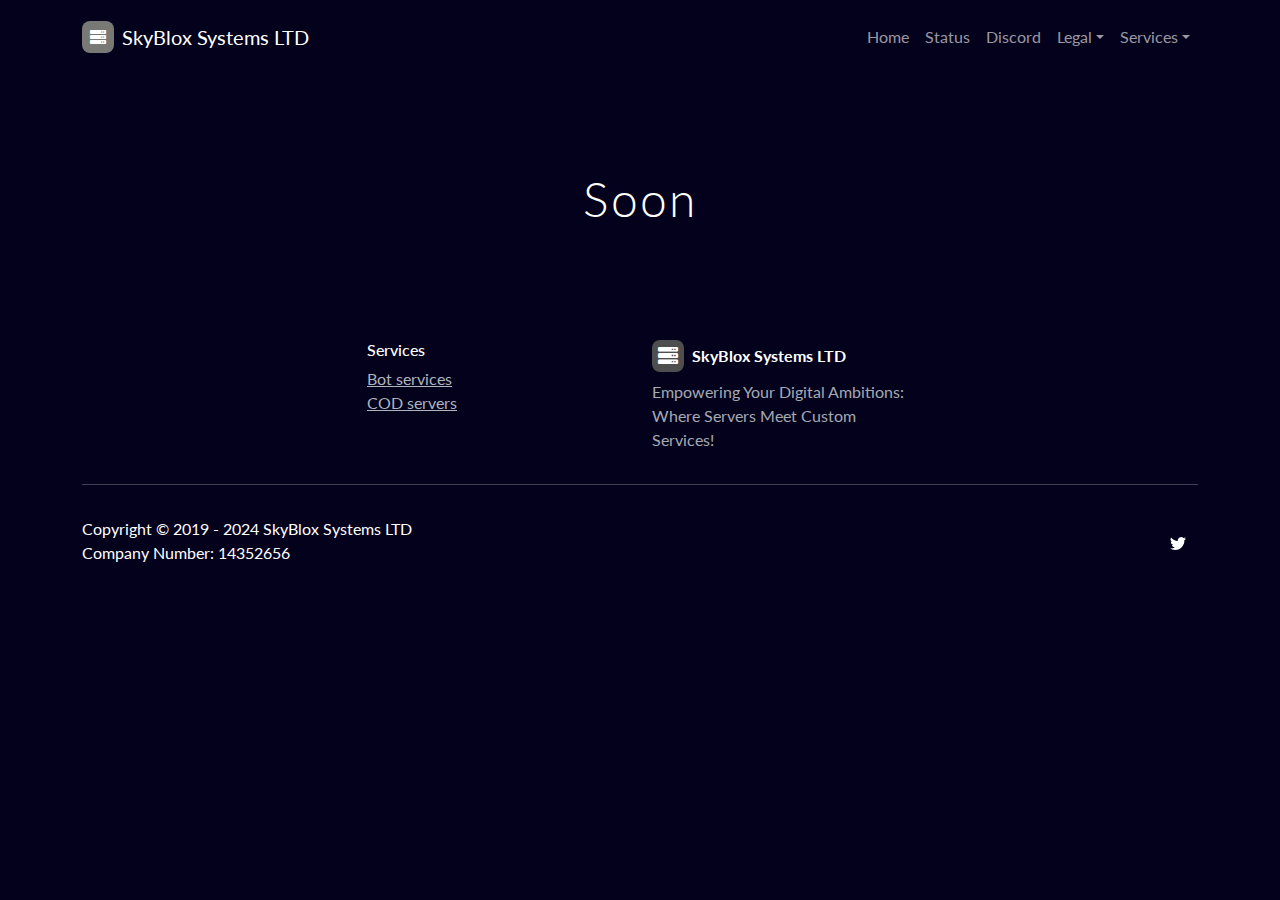
<file: ELUA.html>
<!DOCTYPE html>
<html data-bs-theme="dark" lang="en" style="color: rgb(255,255,255);text-align: left;">

<head>
    <meta charset="utf-8">
    <meta name="viewport" content="width=device-width, initial-scale=1.0, shrink-to-fit=no">
    <title>SkyBlox Systems LTD</title>
    <link rel="canonical" href="https://skybloxsystems.com/ELUA.html">
    <meta property="og:url" content="https://skybloxsystems.com/ELUA.html">
    <link rel="stylesheet" href="assets/bootstrap/css/bootstrap.min.css">
    <link rel="manifest" href="manifest.json" crossorigin="use-credentials">
    <link rel="stylesheet" href="https://fonts.googleapis.com/css2?family=Lato:ital,wght@0,400;0,700;1,400&amp;display=swap">
    <link rel="stylesheet" href="https://fonts.googleapis.com/css?family=ABeeZee&amp;display=swap">
    <link rel="stylesheet" href="https://fonts.googleapis.com/css?family=Caladea&amp;display=swap">
    <link rel="stylesheet" href="https://fonts.googleapis.com/css?family=Noto+Sans+Inscriptional+Pahlavi&amp;display=swap">
    <link rel="stylesheet" href="assets/fonts/fontawesome-all.min.css">
    <link rel="stylesheet" href="assets/css/3D-image.css">
    <link rel="stylesheet" href="assets/css/Animated-Typing-With-Blinking.css">
    <link rel="stylesheet" href="assets/css/Banner-Heading-Image.css">
    <link rel="stylesheet" href="assets/css/Beautiful-Warning-Note-Callout.css">
    <link rel="stylesheet" href="assets/css/Clean-Button-Scale-Hover-Effect.css">
    <link rel="stylesheet" href="https://cdnjs.cloudflare.com/ajax/libs/OwlCarousel2/2.3.4/assets/owl.carousel.min.css">
    <link rel="stylesheet" href="assets/css/Incrementing-Animation.css">
    <link rel="stylesheet" href="assets/css/Navbar-Right-Links-Dark.css">
    <link rel="stylesheet" href="assets/css/Pricing-Free-Paid.css">
    <link rel="stylesheet" href="assets/css/Wave-Animation-Circle-and-Square.css">
    <link rel="stylesheet" href="assets/css/Wave-update.css">
    <link rel="stylesheet" href="assets/css/Waves---DentalTech.css">
</head>

<body style="background: rgb(4,1,28);text-align: left;border-color: rgb(255,255,255);color: rgb(255,255,255);">
    <nav class="navbar navbar-expand-md bg-dark py-3 navbar-dark" style="background: linear-gradient(black, #04011c 0%);">
        <div class="container"><a class="navbar-brand d-flex align-items-center" href="#"><span class="bs-icon-sm bs-icon-rounded bs-icon-primary d-flex justify-content-center align-items-center me-2 bs-icon" style="background: rgb(120,120,117);"><i class="fas fa-server"></i></span><span>SkyBlox Systems LTD</span></a><button data-bs-toggle="collapse" class="navbar-toggler" data-bs-target="#navcol-5"><span class="visually-hidden">Toggle navigation</span><span class="navbar-toggler-icon"></span></button>
            <div class="collapse navbar-collapse" id="navcol-5">
                <ul class="navbar-nav ms-auto">
                    <li class="nav-item"><a class="nav-link" href="#">Home</a></li>
                    <li class="nav-item"><a class="nav-link" href="https://status.skybloxsystems.com">Status</a></li>
                    <li class="nav-item"><a class="nav-link" href="https://discord.com/invite/4T7wtYwhrp">Discord</a></li>
                    <li class="nav-item"></li>
                    <li class="nav-item dropdown"><a class="dropdown-toggle nav-link" aria-expanded="false" data-bs-toggle="dropdown" href="#">Legal</a>
                        <div class="dropdown-menu"><a class="dropdown-item" href="https://skybloxsystems.com/privacy.html">Privacy Policy</a><a class="dropdown-item" href="https://skybloxsystems.com/cookie.html">Cookie Policy</a><a class="dropdown-item" href="https://skybloxsystems.com/tac.html">Terms and Conditions</a><a class="dropdown-item" href="https://skybloxsystems.com/eula.html">EULA</a></div>
                    </li>
                    <li class="nav-item dropdown"><a class="dropdown-toggle nav-link" aria-expanded="false" data-bs-toggle="dropdown" href="#">Services</a>
                        <div class="dropdown-menu"><a class="dropdown-item" href="https://ticketbots.co.uk">Ticket Bot</a><a class="dropdown-item" href="https://skybloxmusic.co.uk">SkyBlox Music</a><a class="dropdown-item" href="https://hosting.skybloxsystems.com">Hosting</a></div>
                    </li>
                </ul>
            </div>
        </div>
    </nav>
    <section class="py-4 py-xl-5" style="text-align: left;">
        <div class="text-center p-4 p-lg-5" style="text-align: left;--bs-primary: #375a7f;--bs-primary-rgb: 55,90,127;"><h1>
        Soon
</h1>
            <div class="text-nowrap d-flex justify-content-center align-items-center animated-text noSelect" style="background: rgba(255,255,255,0);border-style: none;margin-top: 16px;width: 50%;margin-right: auto;margin-left: auto;"></div>
        </div>
        <footer class="text-white bg-dark" style="background: linear-gradient(white, #04011c 0%);">
            <div class="container py-4 py-lg-5">
                <div class="row justify-content-center">
                    <div class="col-sm-4 col-md-3 text-center text-lg-start d-flex flex-column item">
                        <h3 class="fs-6 text-white">Services</h3>
                        <ul class="list-unstyled">
                            <li><a class="link-light" href="#">Bot services</a></li>
                            <li><a class="link-light" href="#">COD servers</a></li>
                            <li></li>
                        </ul>
                    </div>
                    <div class="col-lg-3 text-center text-lg-start d-flex flex-column align-items-center order-first align-items-lg-start order-lg-last item social">
                        <div class="fw-bold d-flex align-items-center mb-2"><span class="bs-icon-sm bs-icon-rounded bs-icon-primary d-flex justify-content-center align-items-center bs-icon me-2" style="--bs-primary: #4e4e4e;--bs-primary-rgb: 78,78,78;"><i class="fas fa-server fs-5"></i></span><span>SkyBlox Systems LTD</span></div>
                        <p class="text-muted copyright">Empowering Your Digital Ambitions: Where Servers Meet Custom Services!</p>
                    </div>
                </div>
                <hr>
                <div class="d-flex justify-content-between align-items-center pt-3">
                    <p class="mb-0">Copyright © 2019 - 2024 SkyBlox Systems LTD<br>Company Number:&nbsp;14352656</p>
                    <ul class="list-inline mb-0">
                        <li class="list-inline-item"></li>
                        <li class="list-inline-item"><svg xmlns="http://www.w3.org/2000/svg" width="1em" height="1em" fill="currentColor" viewBox="0 0 16 16" class="bi bi-twitter">
                                <path d="M5.026 15c6.038 0 9.341-5.003 9.341-9.334 0-.14 0-.282-.006-.422A6.685 6.685 0 0 0 16 3.542a6.658 6.658 0 0 1-1.889.518 3.301 3.301 0 0 0 1.447-1.817 6.533 6.533 0 0 1-2.087.793A3.286 3.286 0 0 0 7.875 6.03a9.325 9.325 0 0 1-6.767-3.429 3.289 3.289 0 0 0 1.018 4.382A3.323 3.323 0 0 1 .64 6.575v.045a3.288 3.288 0 0 0 2.632 3.218 3.203 3.203 0 0 1-.865.115 3.23 3.23 0 0 1-.614-.057 3.283 3.283 0 0 0 3.067 2.277A6.588 6.588 0 0 1 .78 13.58a6.32 6.32 0 0 1-.78-.045A9.344 9.344 0 0 0 5.026 15"></path>
                            </svg></li>
                        <li class="list-inline-item"></li>
                    </ul>
                </div><script>
      const fsWidgetConfig = {
        id: "4525724b-4489-403e-a9ed-8c10421b8003",
      };
</script>
<script type="module" src="https://cdn.freshstatus.io/widget/index.js"></script>
            </div>
        </footer>
        <div class="container">
            <div class="bg-dark border rounded border-0 border-dark overflow-hidden" style="background: rgb(255,255,255);border-color: rgb(0,0,0);color: rgb(218,219,220);"></div>
        </div>
    </section>
    <script src="assets/js/jquery.min.js"></script>
    <script src="assets/bootstrap/js/bootstrap.min.js"></script>
    <script src="assets/js/Animated-Typing-With-Blinking.js"></script>
    <script src="https://cdnjs.cloudflare.com/ajax/libs/jquery/3.3.1/jquery.min.js"></script>
    <script src="https://cdnjs.cloudflare.com/ajax/libs/OwlCarousel2/2.3.4/owl.carousel.min.js"></script>
    <script src="assets/js/Incrementing-Animation.js"></script>
</body>

</html>
</file>
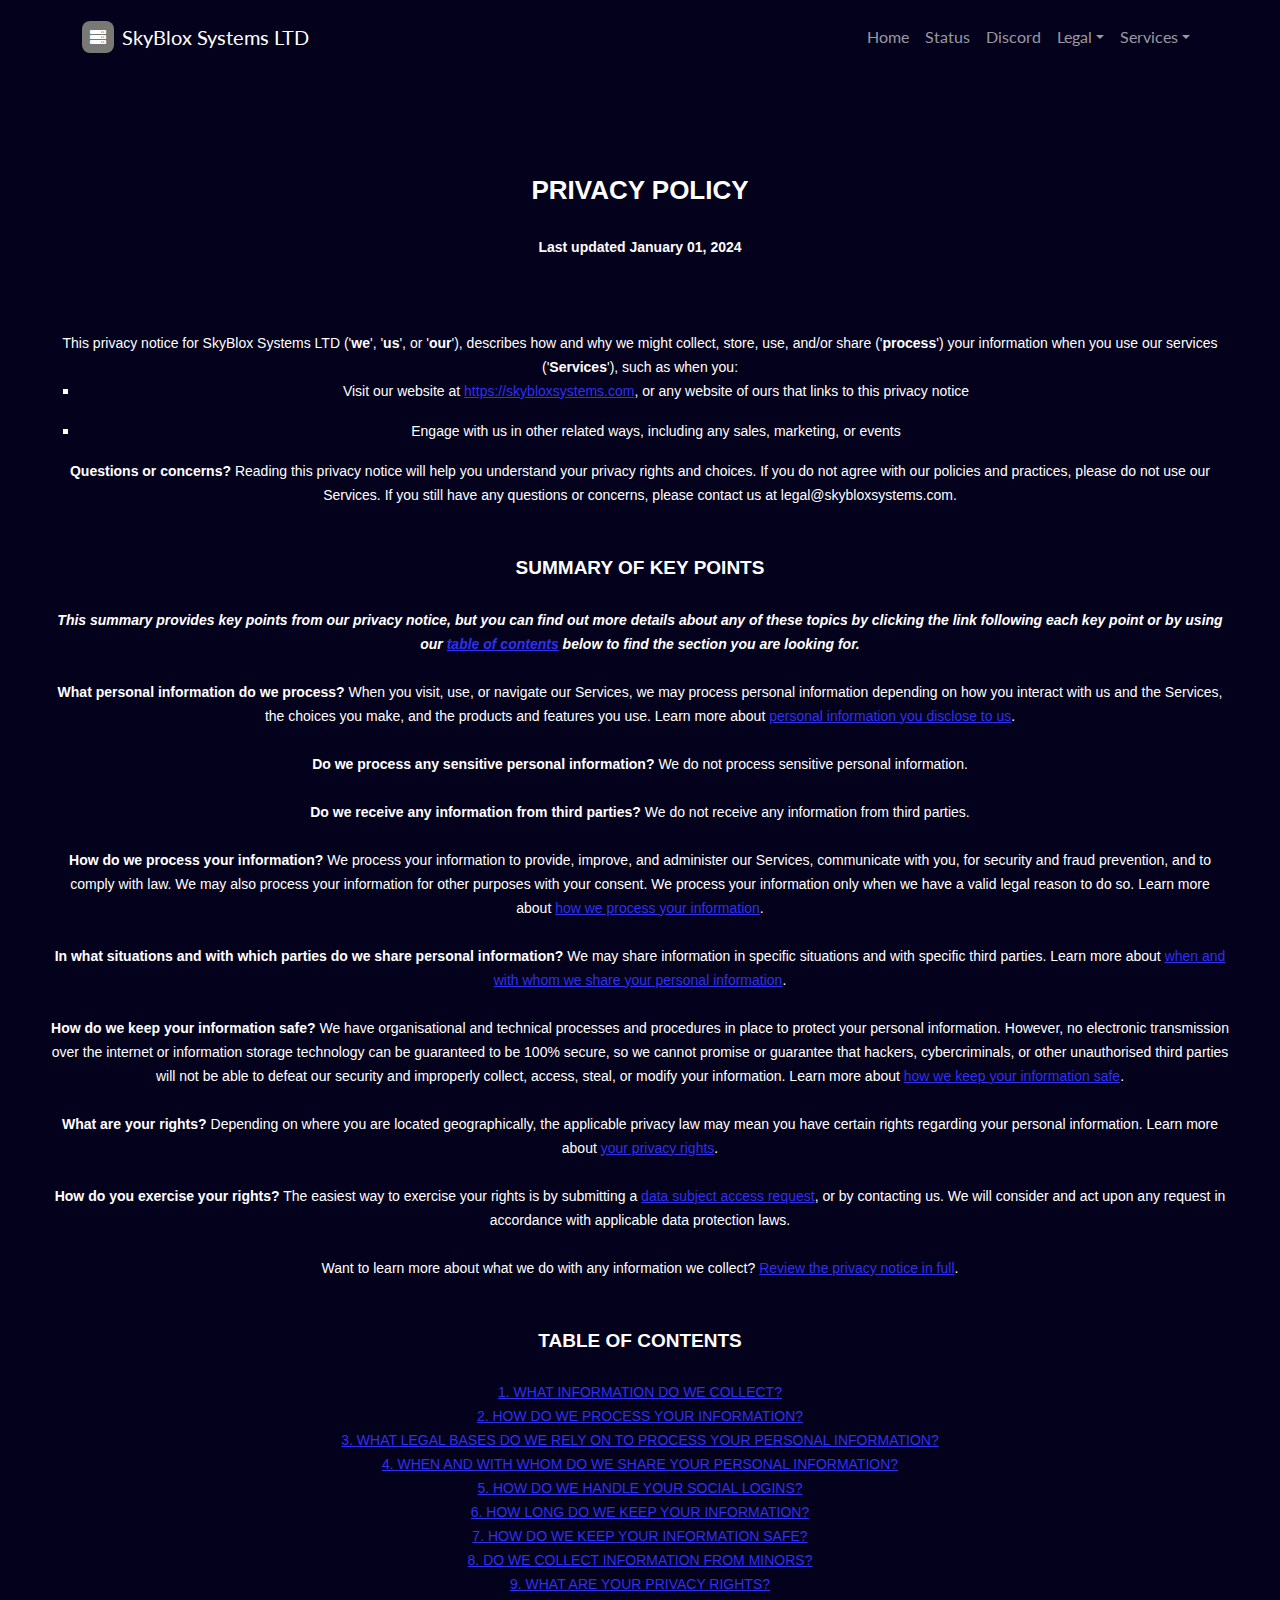
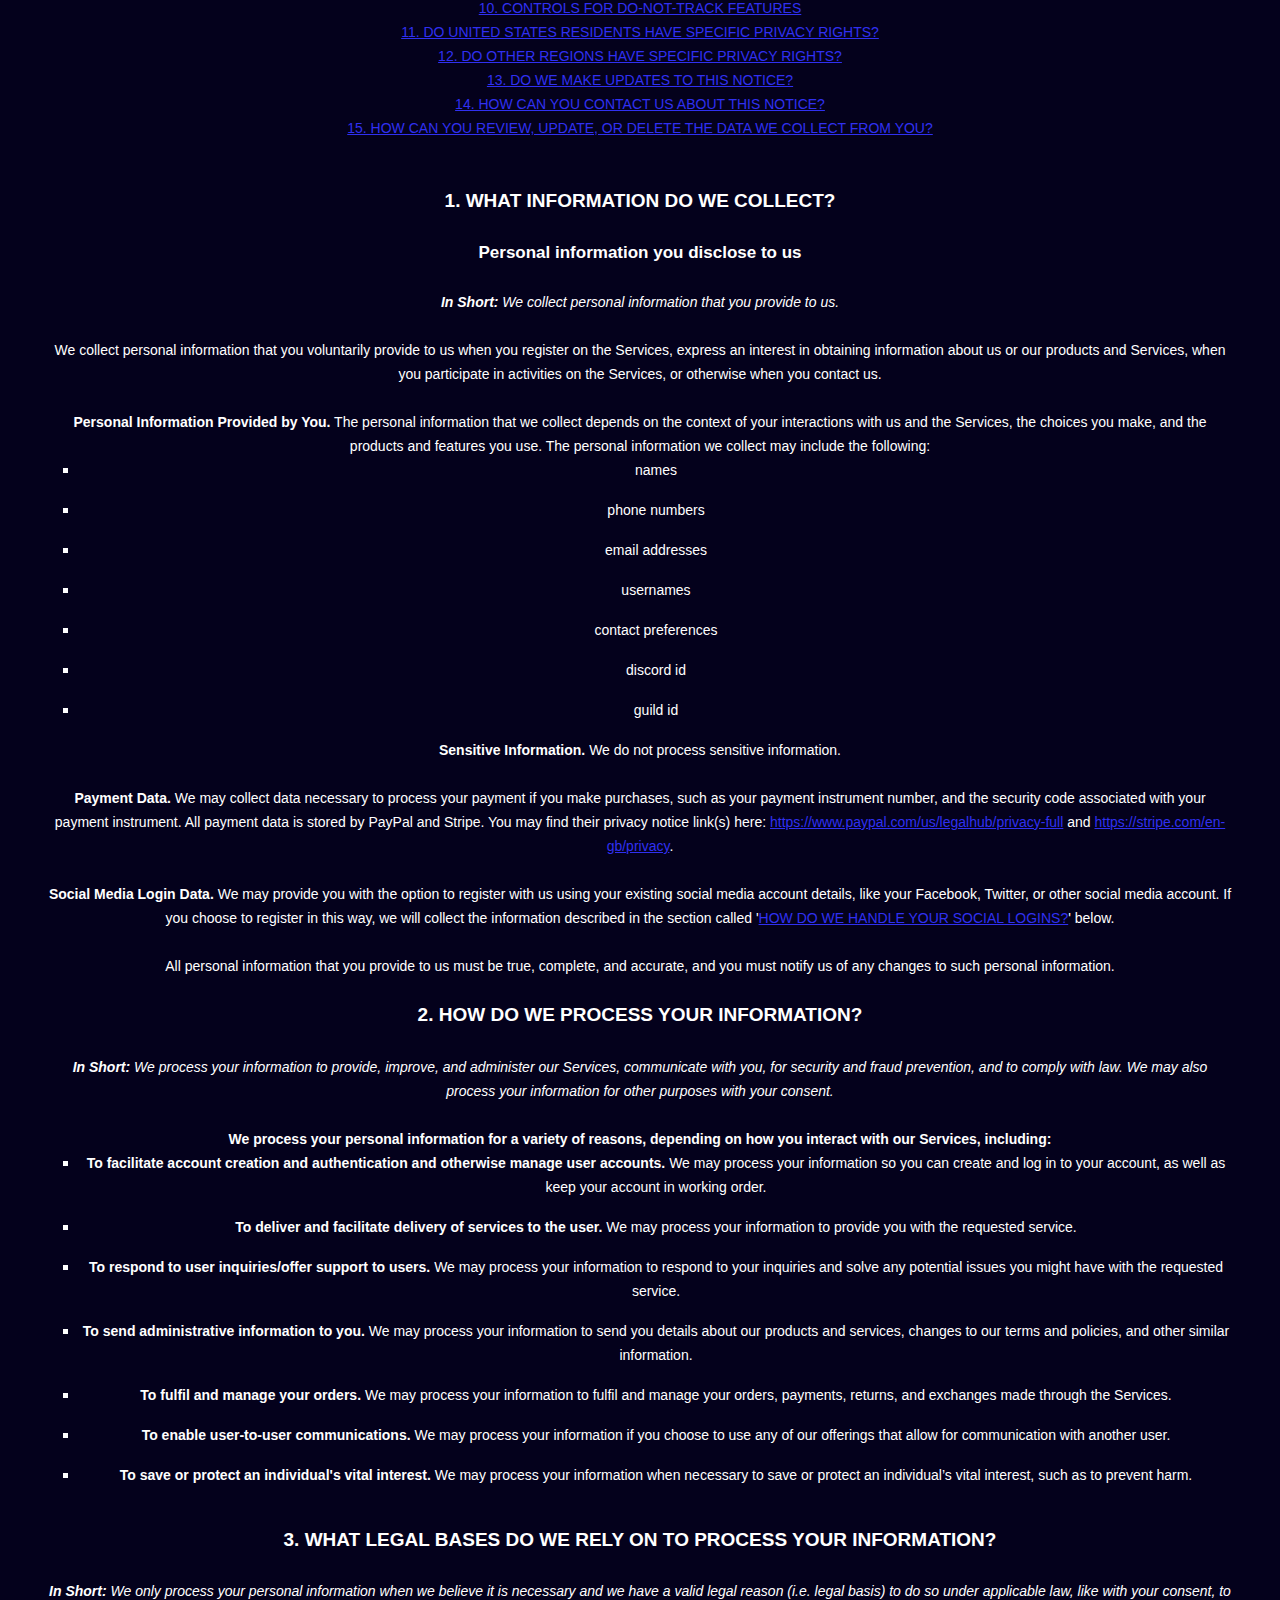
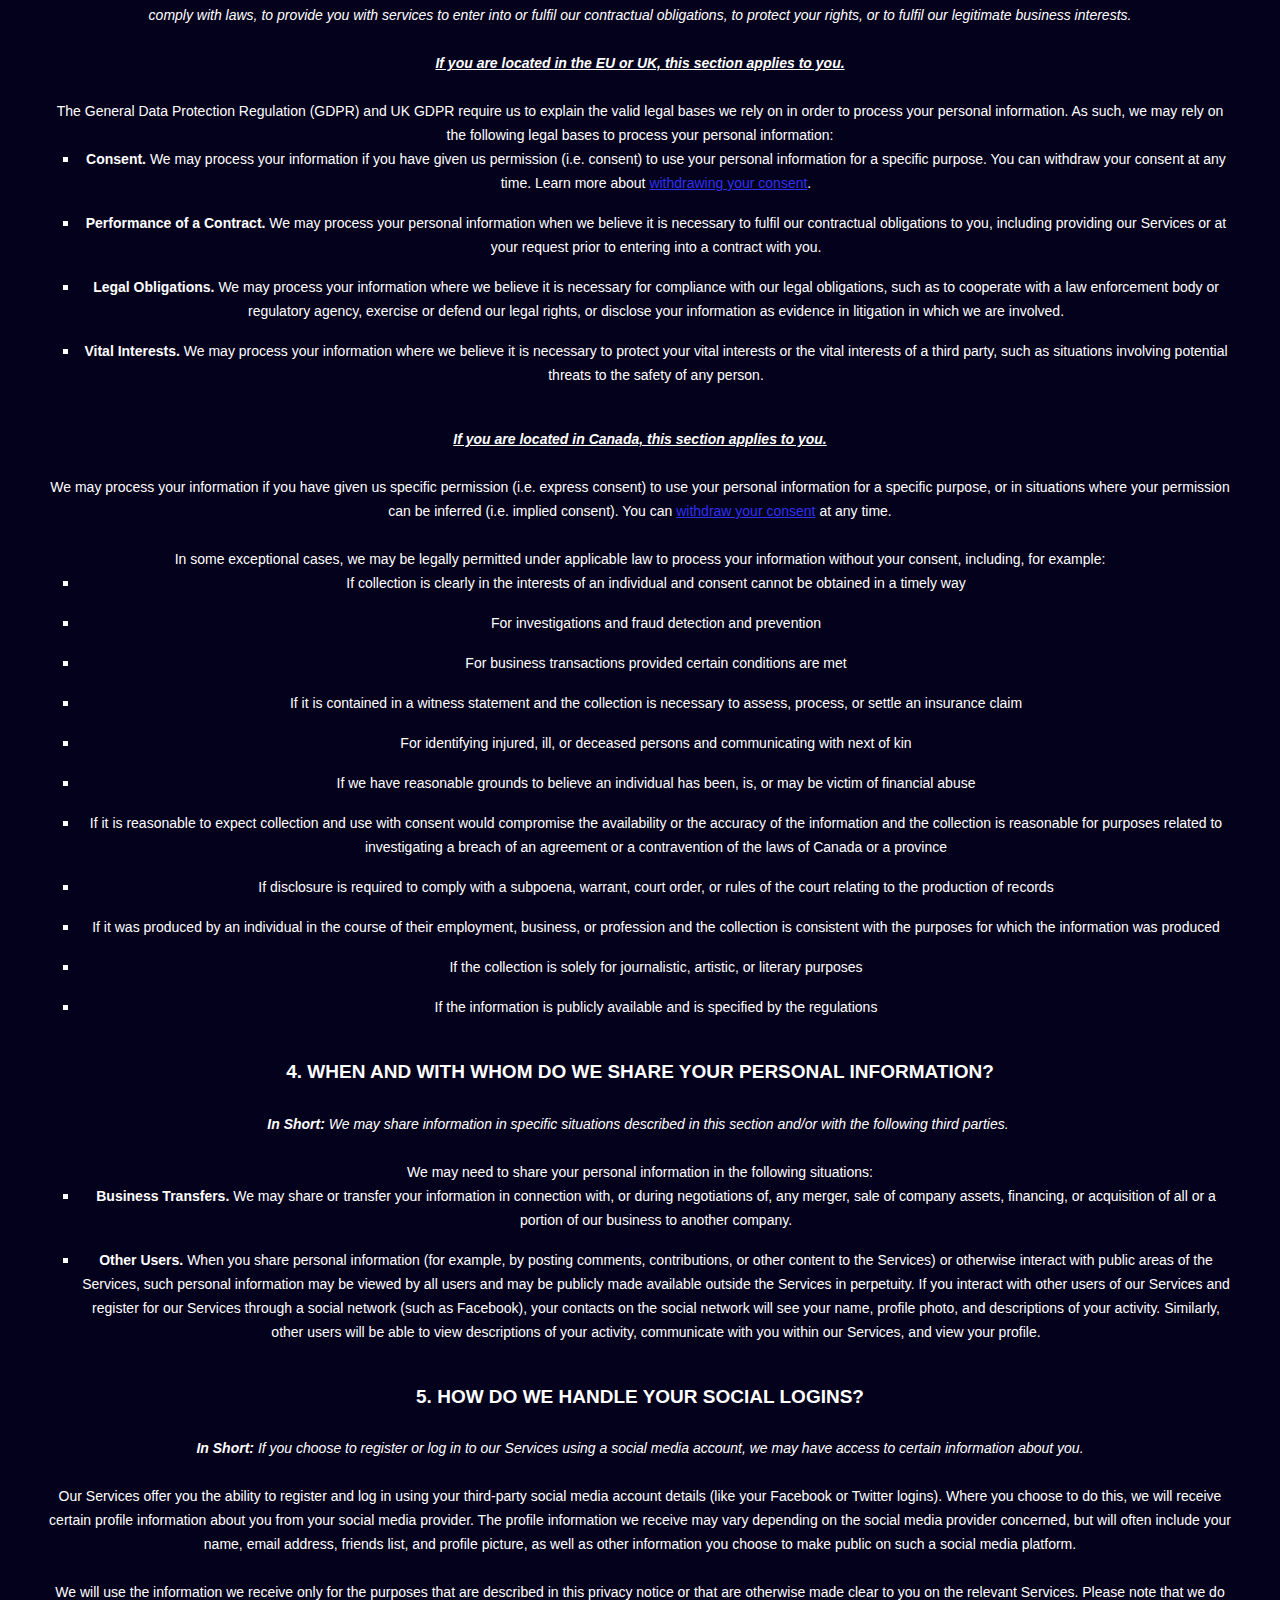
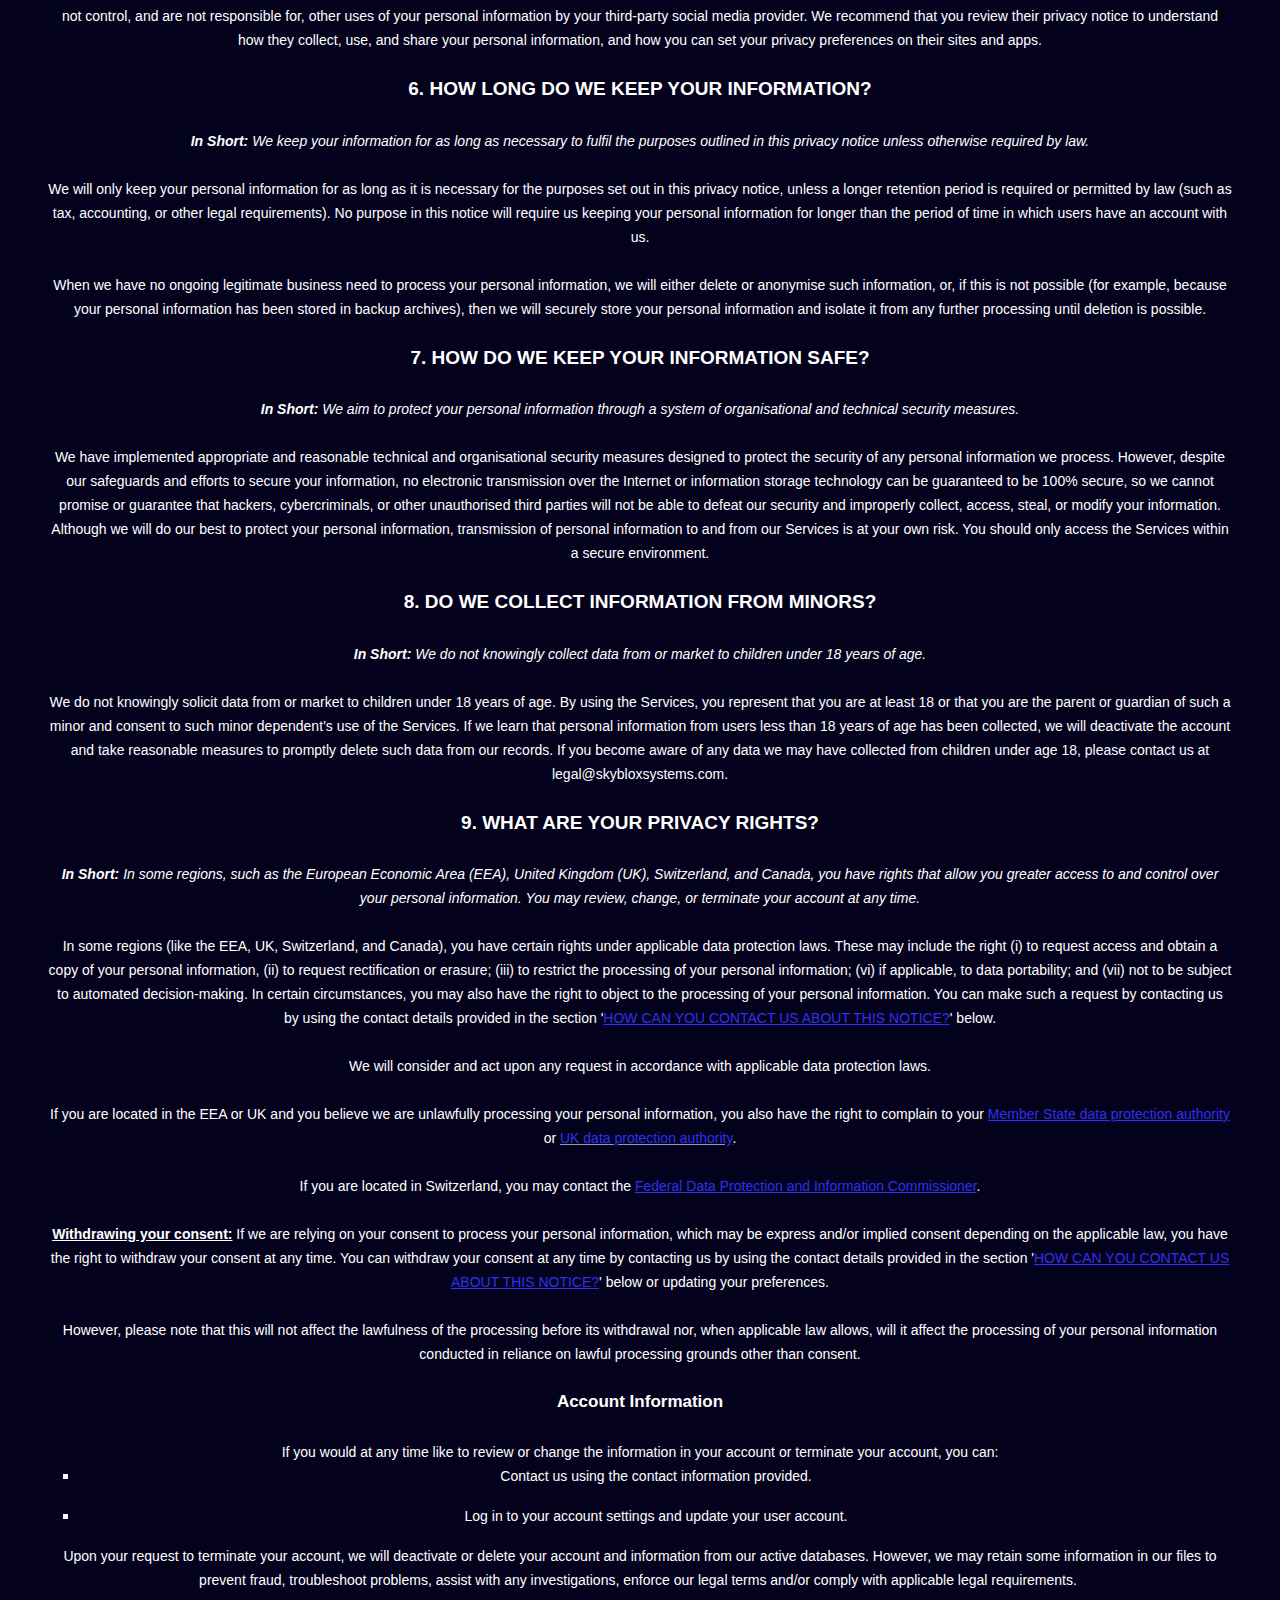
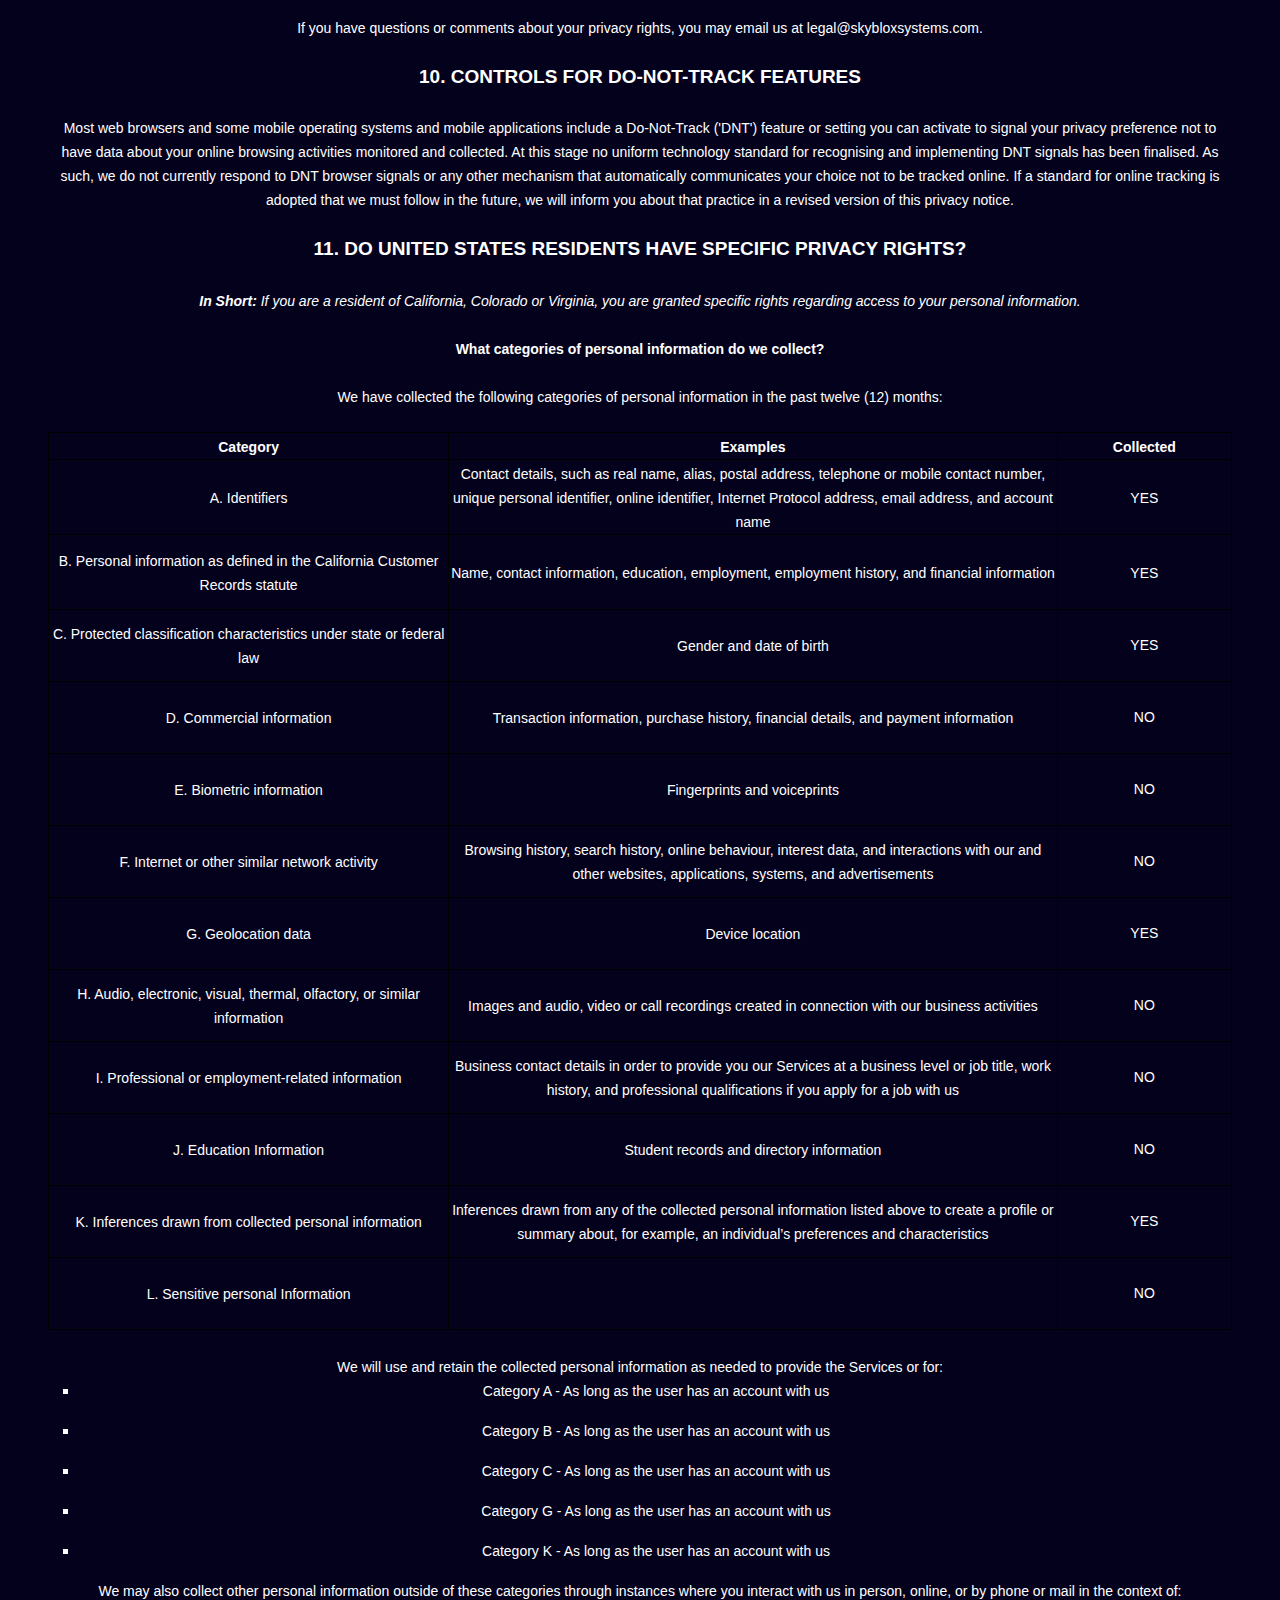
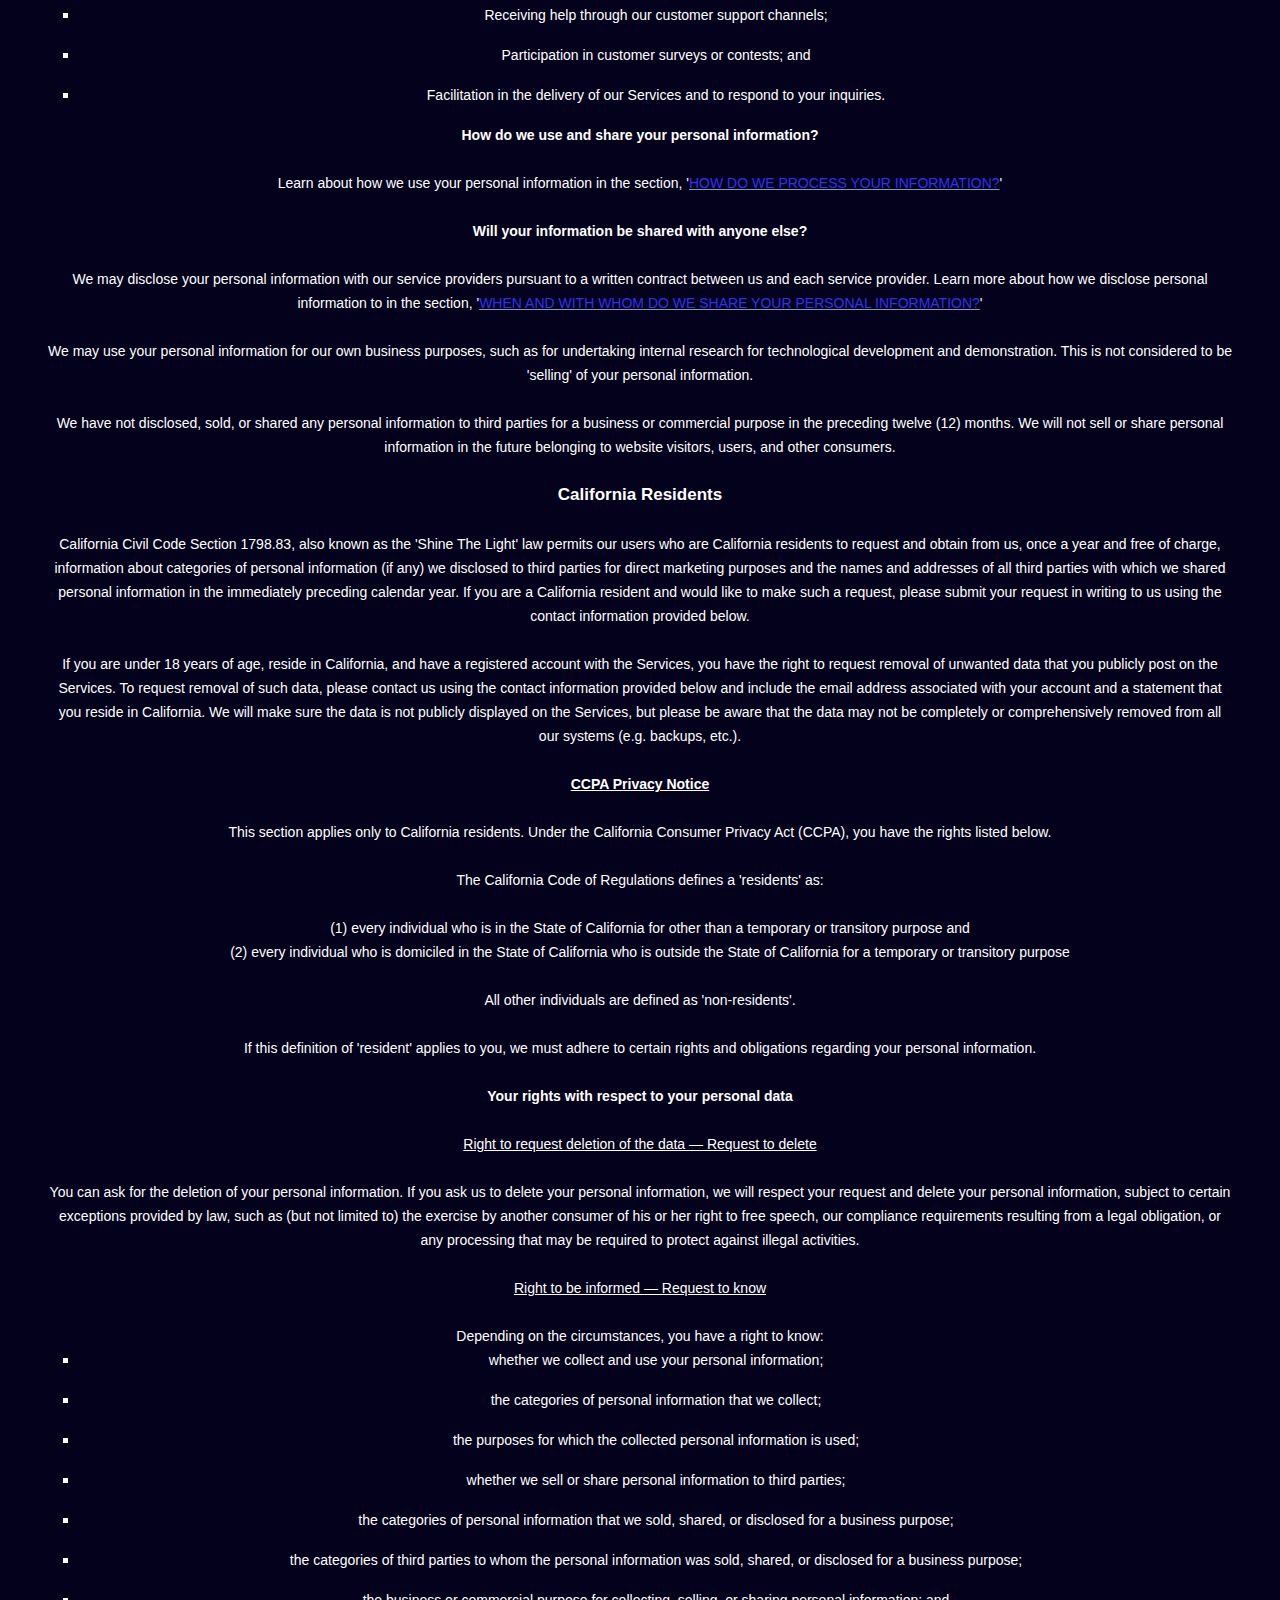
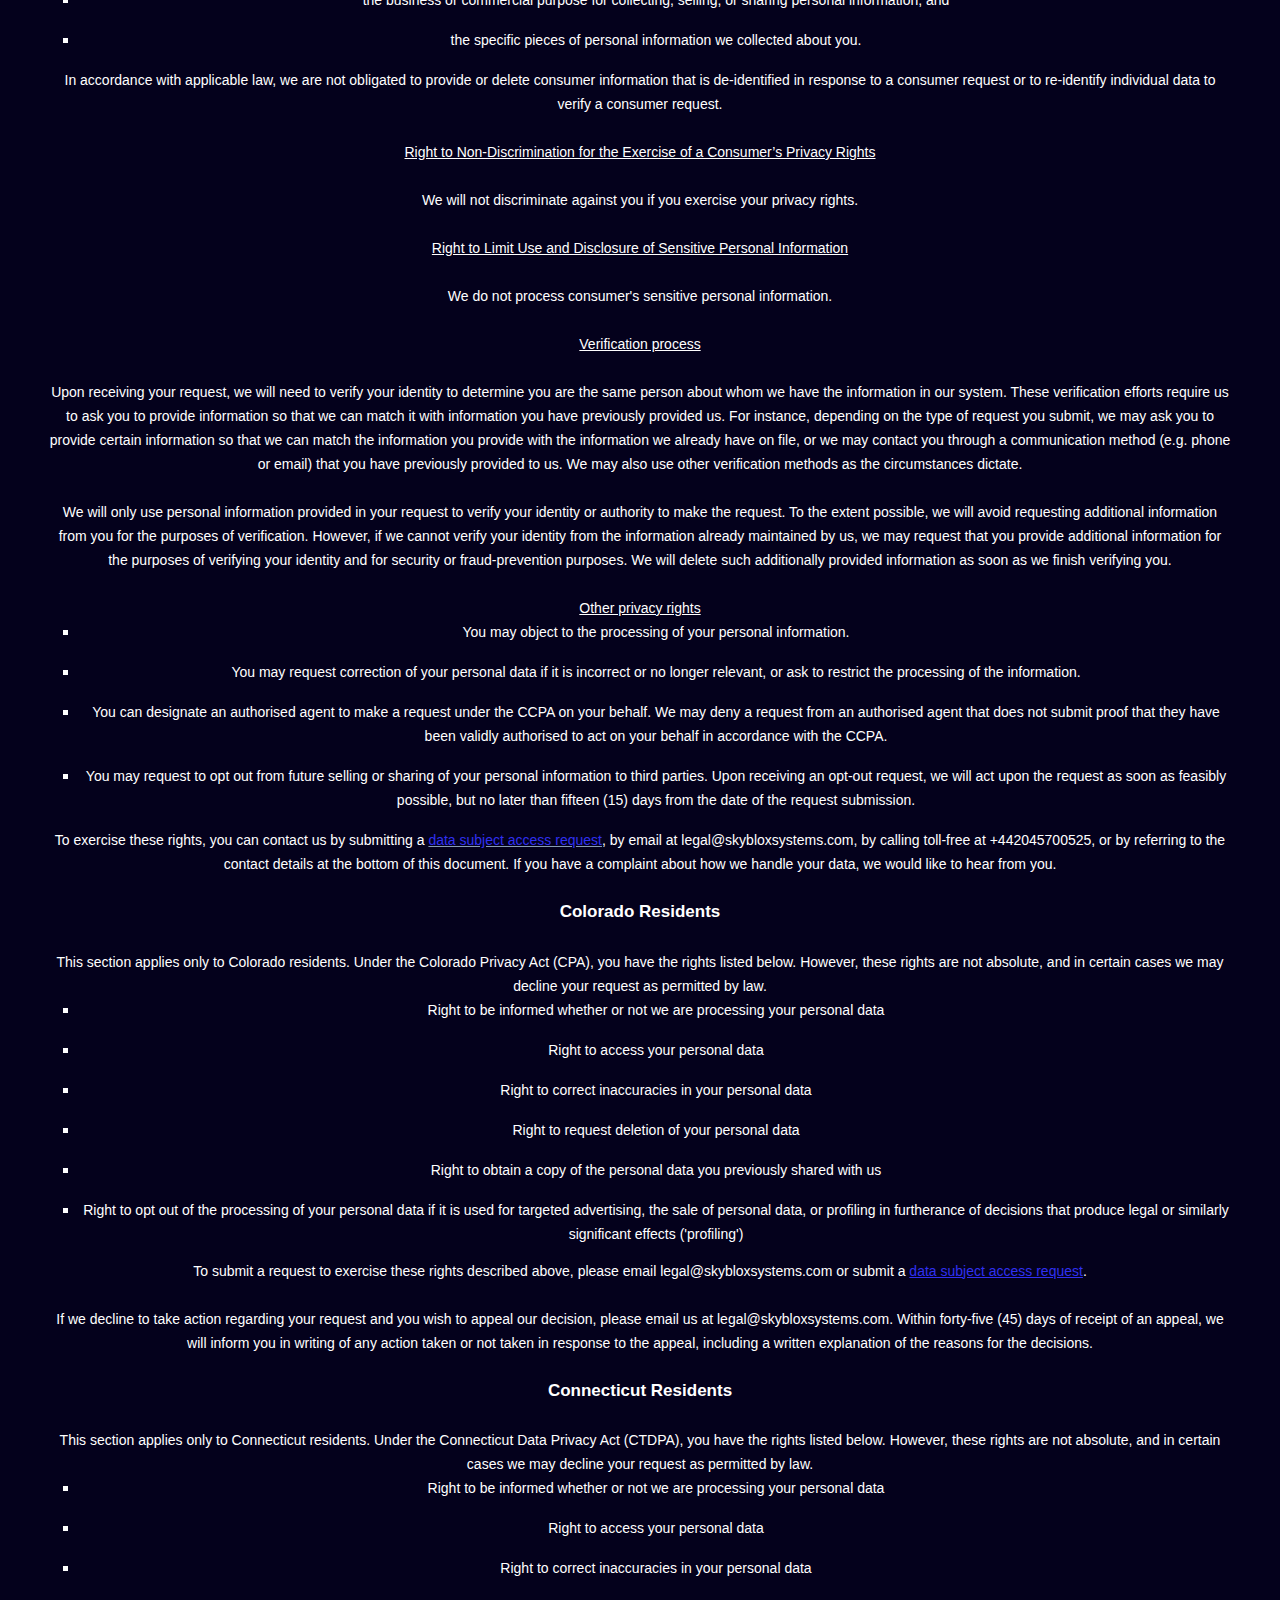
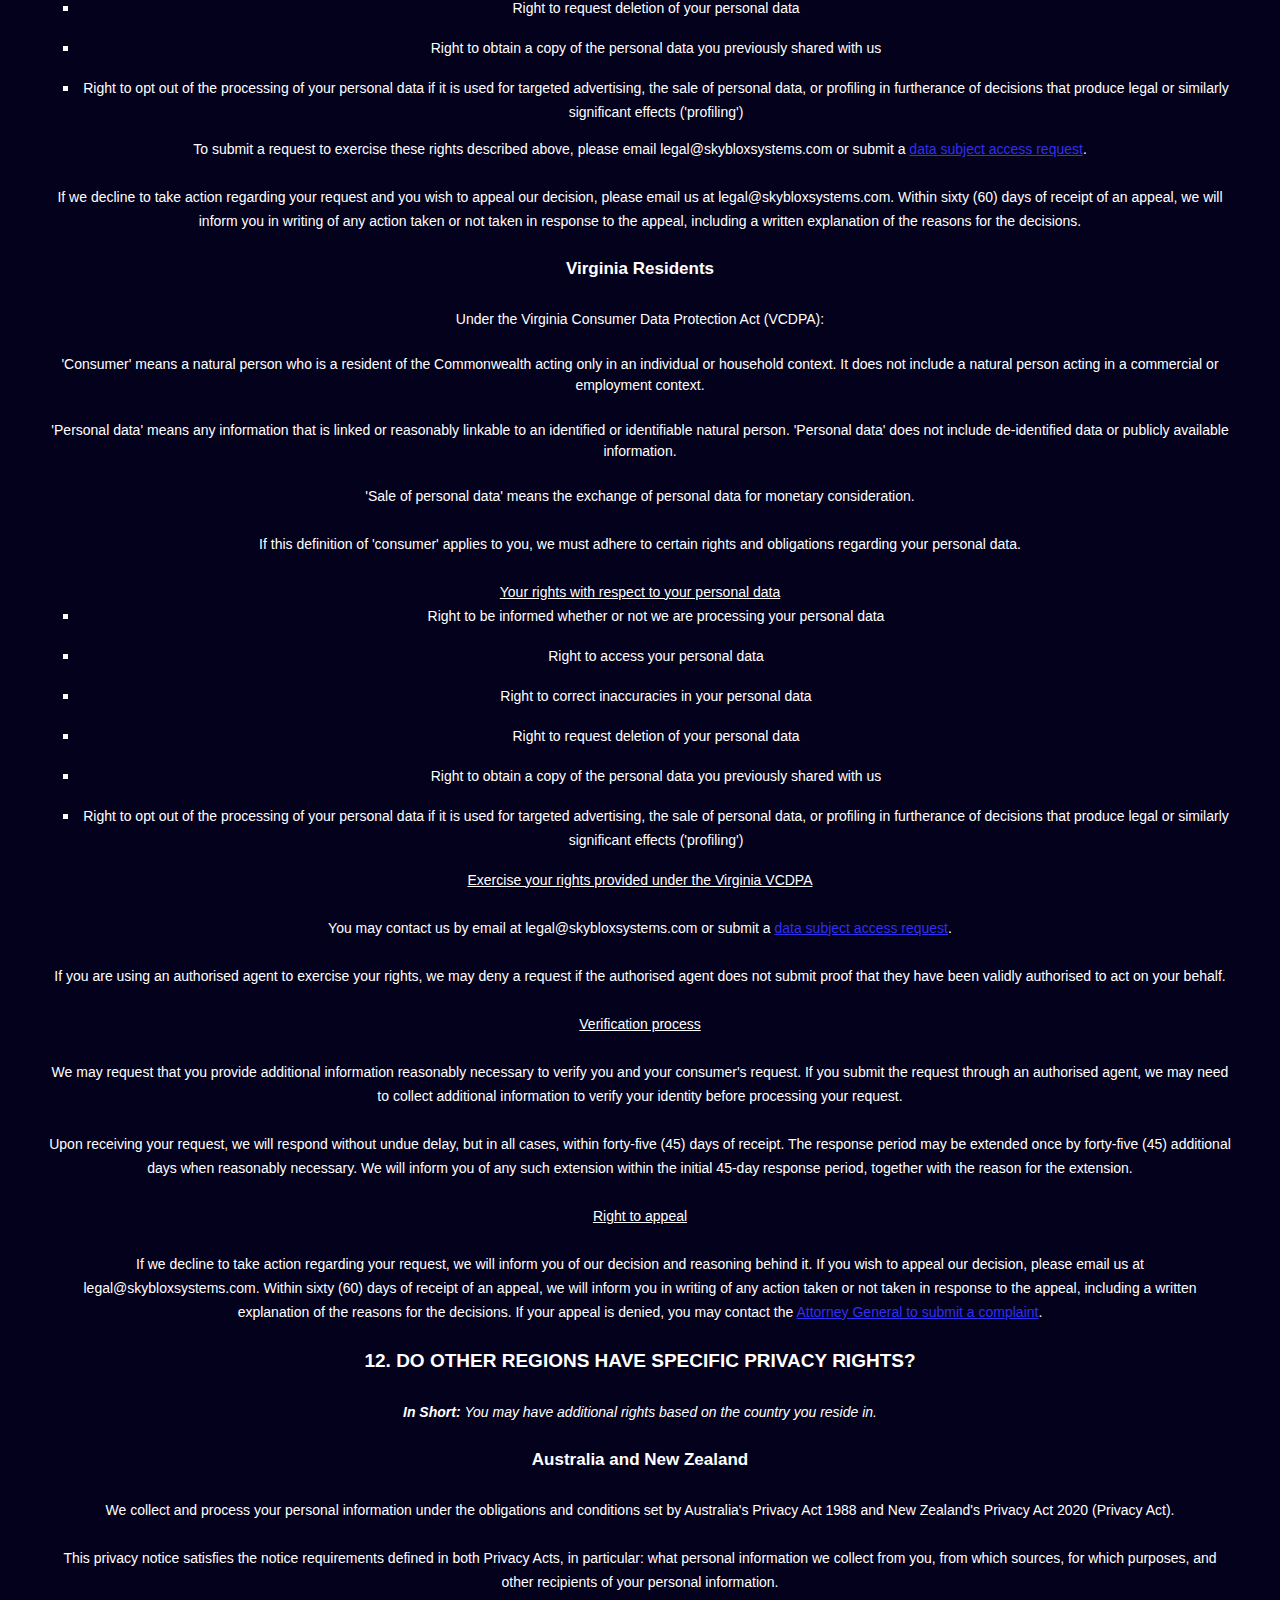
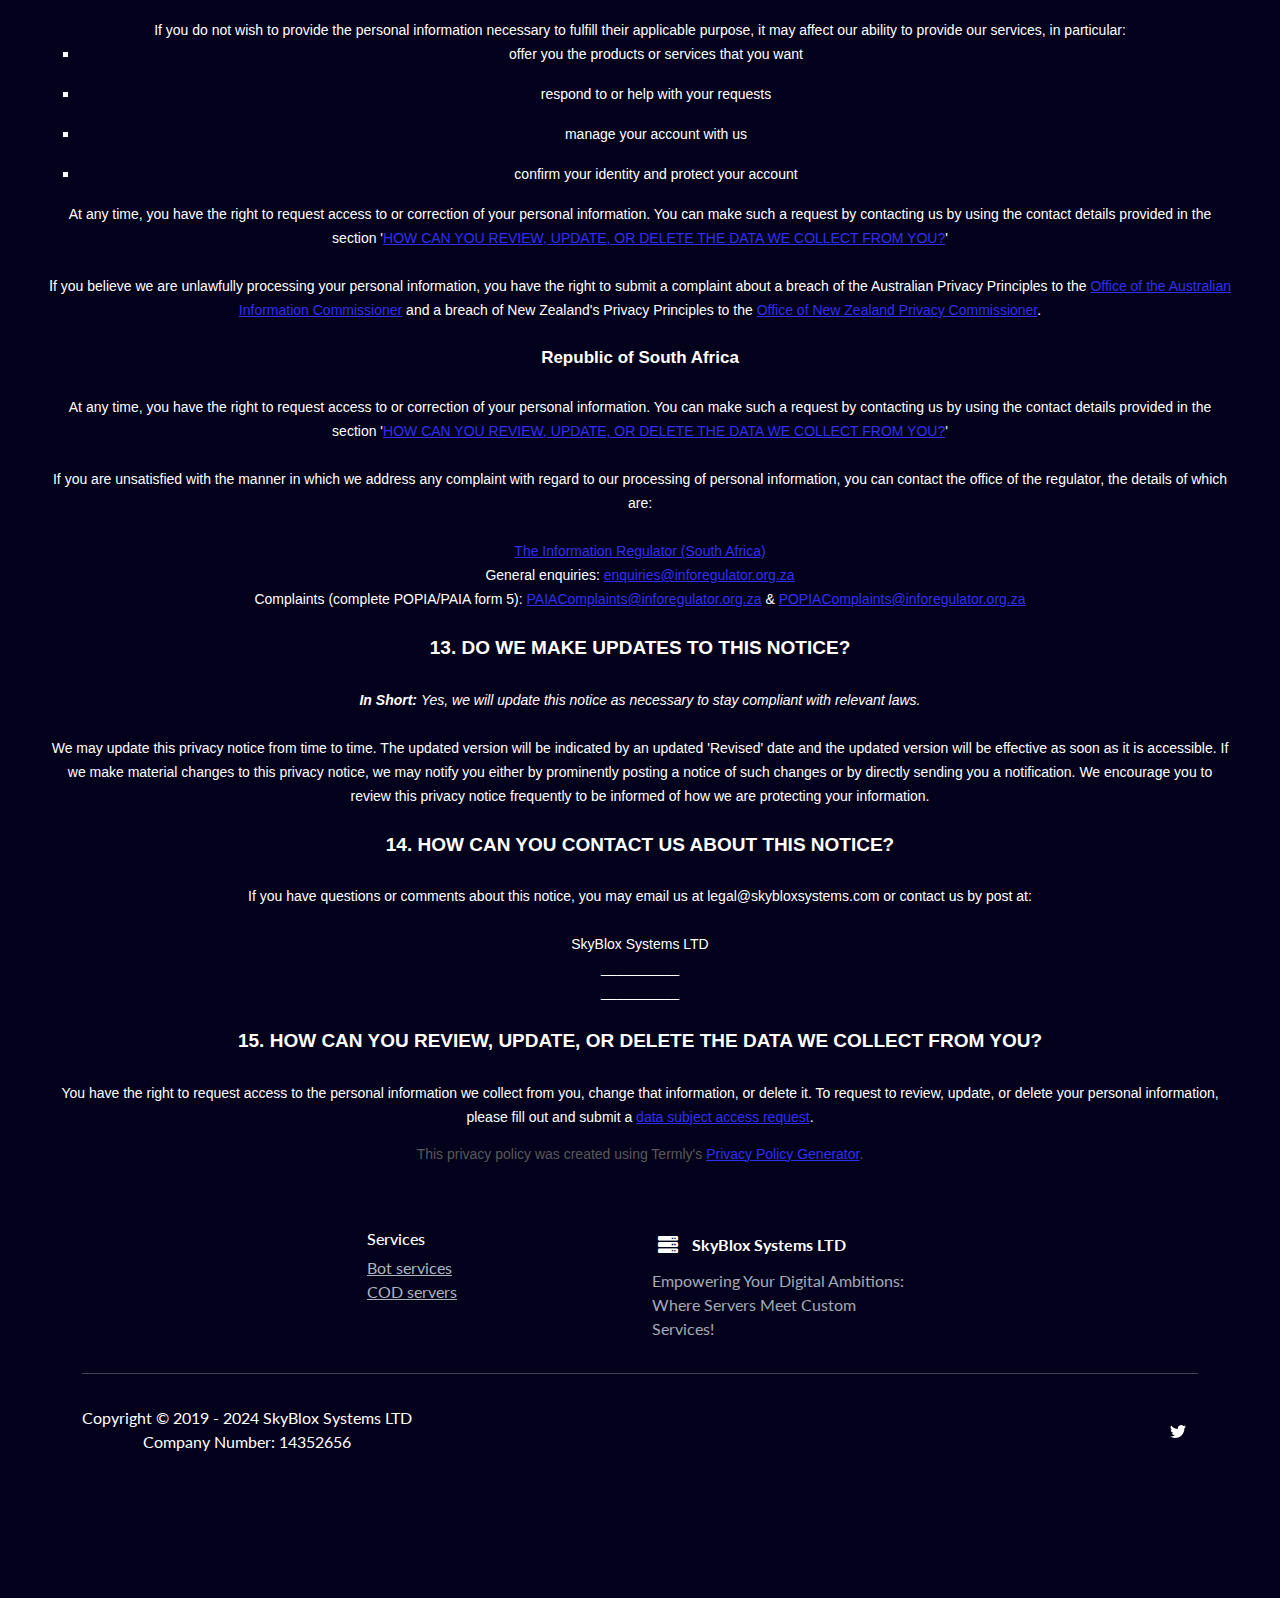
<file: privacy.html>
<!DOCTYPE html>
<html data-bs-theme="dark" lang="en" style="color: rgb(255,255,255);text-align: left;">

<head>
    <meta charset="utf-8">
    <meta name="viewport" content="width=device-width, initial-scale=1.0, shrink-to-fit=no">
    <title>SkyBlox Systems LTD</title>
    <link rel="canonical" href="https://skybloxsystems.com/privacy.html">
    <meta property="og:url" content="https://skybloxsystems.com/privacy.html">
    <link rel="stylesheet" href="assets/bootstrap/css/bootstrap.min.css">
    <link rel="manifest" href="manifest.json" crossorigin="use-credentials">
    <link rel="stylesheet" href="https://fonts.googleapis.com/css2?family=Lato:ital,wght@0,400;0,700;1,400&amp;display=swap">
    <link rel="stylesheet" href="https://fonts.googleapis.com/css?family=ABeeZee&amp;display=swap">
    <link rel="stylesheet" href="https://fonts.googleapis.com/css?family=Caladea&amp;display=swap">
    <link rel="stylesheet" href="https://fonts.googleapis.com/css?family=Noto+Sans+Inscriptional+Pahlavi&amp;display=swap">
    <link rel="stylesheet" href="assets/fonts/fontawesome-all.min.css">
    <link rel="stylesheet" href="assets/css/3D-image.css">
    <link rel="stylesheet" href="assets/css/Animated-Typing-With-Blinking.css">
    <link rel="stylesheet" href="assets/css/Banner-Heading-Image.css">
    <link rel="stylesheet" href="assets/css/Beautiful-Warning-Note-Callout.css">
    <link rel="stylesheet" href="assets/css/Clean-Button-Scale-Hover-Effect.css">
    <link rel="stylesheet" href="https://cdnjs.cloudflare.com/ajax/libs/OwlCarousel2/2.3.4/assets/owl.carousel.min.css">
    <link rel="stylesheet" href="assets/css/Incrementing-Animation.css">
    <link rel="stylesheet" href="assets/css/Navbar-Right-Links-Dark.css">
    <link rel="stylesheet" href="assets/css/Pricing-Free-Paid.css">
    <link rel="stylesheet" href="assets/css/Wave-Animation-Circle-and-Square.css">
    <link rel="stylesheet" href="assets/css/Wave-update.css">
    <link rel="stylesheet" href="assets/css/Waves---DentalTech.css">
</head>

<body style="background: rgb(4,1,28);text-align: left;border-color: rgb(255,255,255);color: rgb(255,255,255);">
    <nav class="navbar navbar-expand-md bg-dark py-3 navbar-dark" style="background: linear-gradient(black, #04011c 0%);">
        <div class="container"><a class="navbar-brand d-flex align-items-center" href="#"><span class="bs-icon-sm bs-icon-rounded bs-icon-primary d-flex justify-content-center align-items-center me-2 bs-icon" style="background: rgb(120,120,117);"><i class="fas fa-server"></i></span><span>SkyBlox Systems LTD</span></a><button data-bs-toggle="collapse" class="navbar-toggler" data-bs-target="#navcol-5"><span class="visually-hidden">Toggle navigation</span><span class="navbar-toggler-icon"></span></button>
            <div class="collapse navbar-collapse" id="navcol-5">
                <ul class="navbar-nav ms-auto">
                    <li class="nav-item"><a class="nav-link" href="#">Home</a></li>
                    <li class="nav-item"><a class="nav-link" href="https://status.skybloxsystems.com">Status</a></li>
                    <li class="nav-item"><a class="nav-link" href="https://discord.com/invite/4T7wtYwhrp">Discord</a></li>
                    <li class="nav-item"></li>
                    <li class="nav-item dropdown"><a class="dropdown-toggle nav-link" aria-expanded="false" data-bs-toggle="dropdown" href="#">Legal</a>
                        <div class="dropdown-menu"><a class="dropdown-item" href="https://skybloxsystems.com/privacy.html">Privacy Policy</a><a class="dropdown-item" href="https://skybloxsystems.com/cookie.html">Cookie Policy</a><a class="dropdown-item" href="https://skybloxsystems.com/tac.html">Terms and Conditions</a><a class="dropdown-item" href="https://skybloxsystems.com/eula.html">EULA</a></div>
                    </li>
                    <li class="nav-item dropdown"><a class="dropdown-toggle nav-link" aria-expanded="false" data-bs-toggle="dropdown" href="#">Services</a>
                        <div class="dropdown-menu"><a class="dropdown-item" href="https://ticketbots.co.uk">Ticket Bot</a><a class="dropdown-item" href="https://skybloxmusic.co.uk">SkyBlox Music</a><a class="dropdown-item" href="https://hosting.skybloxsystems.com">Hosting</a></div>
                    </li>
                </ul>
            </div>
        </div>
    </nav>
    <section class="py-4 py-xl-5" style="text-align: left;">
        <div class="text-center p-4 p-lg-5" style="text-align: left;--bs-primary: #375a7f;--bs-primary-rgb: 55,90,127;"><style>
    [data-custom-class='body'], [data-custom-class='body'] * {
            background: transparent !important;
          }
  [data-custom-class='title'], [data-custom-class='title'] * {
            font-family: Arial !important;
  font-size: 26px !important;
  color: #ffffff !important;
          }
  [data-custom-class='subtitle'], [data-custom-class='subtitle'] * {
            font-family: Arial !important;
  color: #fffafa !important;
  font-size: 14px !important;
          }
  [data-custom-class='heading_1'], [data-custom-class='heading_1'] * {
            font-family: Arial !important;
  font-size: 19px !important;
  color: #ffffff !important;
          }
  [data-custom-class='heading_2'], [data-custom-class='heading_2'] * {
            font-family: Arial !important;
  font-size: 17px !important;
  color: #ffffff !important;
          }
  [data-custom-class='body_text'], [data-custom-class='body_text'] * {
            color: #ffffff !important;
  font-size: 14px !important;
  font-family: Arial !important;
          }
  [data-custom-class='link'], [data-custom-class='link'] * {
            color: #3030F1 !important;
  font-size: 14px !important;
  font-family: Arial !important;
  word-break: break-word !important;
          }
  </style>
  
        <div data-custom-class="body">
        <div><strong><span style="font-size: 26px;"><span data-custom-class="title"><bdt class="block-component"></bdt><bdt class="question">PRIVACY POLICY</bdt><bdt class="statement-end-if-in-editor"></bdt></span></span></strong></div><div><br></div><div><span style="color: rgb(127, 127, 127);"><strong><span style="font-size: 15px;"><span data-custom-class="subtitle">Last updated <bdt class="question">January 01, 2024</bdt></span></span></strong></span></div><div><br></div><div><br></div><div><br></div><div style="line-height: 1.5;"><span style="color: rgb(127, 127, 127);"><span style="color: rgb(89, 89, 89); font-size: 15px;"><span data-custom-class="body_text">This privacy notice for <bdt class="question">SkyBlox Systems LTD<bdt class="block-component"></bdt></bdt> (<bdt class="block-component"></bdt>'<strong>we</strong>', '<strong>us</strong>', or '<strong>our</strong>'<bdt class="else-block"></bdt></span><span data-custom-class="body_text">), describes how and why we might collect, store, use, and/or share (<bdt class="block-component"></bdt>'<strong>process</strong>'<bdt class="else-block"></bdt>) your information when you use our services (<bdt class="block-component"></bdt>'<strong>Services</strong>'<bdt class="else-block"></bdt>), such as when you:</span></span></span><span style="font-size: 15px;"><span style="color: rgb(127, 127, 127);"><span data-custom-class="body_text"><span style="color: rgb(89, 89, 89);"><span data-custom-class="body_text"><bdt class="block-component"></bdt></span></span></span></span></span></div><ul><li style="line-height: 1.5;"><span style="font-size: 15px; color: rgb(89, 89, 89);"><span style="font-size: 15px; color: rgb(89, 89, 89);"><span data-custom-class="body_text">Visit our website<bdt class="block-component"></bdt> at <bdt class="question"><a href="https://skybloxsystems.com" target="_blank" data-custom-class="link">https://skybloxsystems.com</a></bdt><span style="font-size: 15px;"><span style="color: rgb(89, 89, 89);"><span data-custom-class="body_text"><span style="font-size: 15px;"><span style="color: rgb(89, 89, 89);"><bdt class="statement-end-if-in-editor">, or any website of ours that links to this privacy notice</bdt></span></span></span></span></span></span></span></span></li></ul><div><bdt class="block-component"><span style="font-size: 15px;"><span style="font-size: 15px;"><span style="color: rgb(127, 127, 127);"><span data-custom-class="body_text"><span style="color: rgb(89, 89, 89);"><span data-custom-class="body_text"><bdt class="block-component"></bdt></bdt></span></span></span></span></span></span></span></span></li></ul><div style="line-height: 1.5;"><span style="font-size: 15px;"><span style="color: rgb(127, 127, 127);"><span data-custom-class="body_text"><span style="color: rgb(89, 89, 89);"><span data-custom-class="body_text"><bdt class="block-component"></bdt></span></span></span></span></span></div><ul><li style="line-height: 1.5;"><span style="font-size: 15px; color: rgb(89, 89, 89);"><span style="font-size: 15px; color: rgb(89, 89, 89);"><span data-custom-class="body_text">Engage with us in other related ways, including any sales, marketing, or events<span style="font-size: 15px;"><span style="color: rgb(89, 89, 89);"><span data-custom-class="body_text"><span style="font-size: 15px;"><span style="color: rgb(89, 89, 89);"><bdt class="statement-end-if-in-editor"></bdt></span></span></span></span></span></span></span></span></li></ul><div style="line-height: 1.5;"><span style="font-size: 15px;"><span style="color: rgb(127, 127, 127);"><span data-custom-class="body_text"><strong>Questions or concerns? </strong>Reading this privacy notice will help you understand your privacy rights and choices. If you do not agree with our policies and practices, please do not use our Services. If you still have any questions or concerns, please contact us at <bdt class="question">legal@skybloxsystems.com</bdt>.</span></span></span></div><div style="line-height: 1.5;"><br></div><div style="line-height: 1.5;"><br></div><div style="line-height: 1.5;"><strong><span style="font-size: 15px;"><span data-custom-class="heading_1">SUMMARY OF KEY POINTS</span></span></strong></div><div style="line-height: 1.5;"><br></div><div style="line-height: 1.5;"><span style="font-size: 15px;"><span data-custom-class="body_text"><strong><em>This summary provides key points from our privacy notice, but you can find out more details about any of these topics by clicking the link following each key point or by using our </em></strong></span></span><a data-custom-class="link" href="#toc"><span style="font-size: 15px;"><span data-custom-class="body_text"><strong><em>table of contents</em></strong></span></span></a><span style="font-size: 15px;"><span data-custom-class="body_text"><strong><em> below to find the section you are looking for.</em></strong></span></span></div><div style="line-height: 1.5;"><br></div><div style="line-height: 1.5;"><span style="font-size: 15px;"><span data-custom-class="body_text"><strong>What personal information do we process?</strong> When you visit, use, or navigate our Services, we may process personal information depending on how you interact with us and the Services, the choices you make, and the products and features you use. Learn more about </span></span><a data-custom-class="link" href="#personalinfo"><span style="font-size: 15px;"><span data-custom-class="body_text">personal information you disclose to us</span></span></a><span data-custom-class="body_text">.</span></div><div style="line-height: 1.5;"><br></div><div style="line-height: 1.5;"><span style="font-size: 15px;"><span data-custom-class="body_text"><strong>Do we process any sensitive personal information?</strong> <bdt class="block-component"></bdt>We do not process sensitive personal information.<bdt class="else-block"></bdt></span></span></div><div style="line-height: 1.5;"><br></div><div style="line-height: 1.5;"><span style="font-size: 15px;"><span data-custom-class="body_text"><strong>Do we receive any information from third parties?</strong> <bdt class="block-component"></bdt>We do not receive any information from third parties.<bdt class="else-block"></bdt></span></span></div><div style="line-height: 1.5;"><br></div><div style="line-height: 1.5;"><span style="font-size: 15px;"><span data-custom-class="body_text"><strong>How do we process your information?</strong> We process your information to provide, improve, and administer our Services, communicate with you, for security and fraud prevention, and to comply with law. We may also process your information for other purposes with your consent. We process your information only when we have a valid legal reason to do so. Learn more about </span></span><a data-custom-class="link" href="#infouse"><span style="font-size: 15px;"><span data-custom-class="body_text">how we process your information</span></span></a><span data-custom-class="body_text">.</span></div><div style="line-height: 1.5;"><br></div><div style="line-height: 1.5;"><span style="font-size: 15px;"><span data-custom-class="body_text"><strong>In what situations and with which <bdt class="block-component"></bdt>parties do we share personal information?</strong> We may share information in specific situations and with specific <bdt class="block-component"></bdt>third parties. Learn more about </span></span><a data-custom-class="link" href="#whoshare"><span style="font-size: 15px;"><span data-custom-class="body_text">when and with whom we share your personal information</span></span></a><span style="font-size: 15px;"><span data-custom-class="body_text">.<bdt class="block-component"></bdt></span></span></div><div style="line-height: 1.5;"><br></div><div style="line-height: 1.5;"><span style="font-size: 15px;"><span data-custom-class="body_text"><strong>How do we keep your information safe?</strong> We have <bdt class="block-component"></bdt>organisational<bdt class="else-block"></bdt> and technical processes and procedures in place to protect your personal information. However, no electronic transmission over the internet or information storage technology can be guaranteed to be 100% secure, so we cannot promise or guarantee that hackers, cybercriminals, or other <bdt class="block-component"></bdt>unauthorised<bdt class="else-block"></bdt> third parties will not be able to defeat our security and improperly collect, access, steal, or modify your information. Learn more about </span></span><a data-custom-class="link" href="#infosafe"><span style="font-size: 15px;"><span data-custom-class="body_text">how we keep your information safe</span></span></a><span data-custom-class="body_text">.</span><span style="font-size: 15px;"><span data-custom-class="body_text"><bdt class="statement-end-if-in-editor"></bdt></span></span></div><div style="line-height: 1.5;"><br></div><div style="line-height: 1.5;"><span style="font-size: 15px;"><span data-custom-class="body_text"><strong>What are your rights?</strong> Depending on where you are located geographically, the applicable privacy law may mean you have certain rights regarding your personal information. Learn more about </span></span><a data-custom-class="link" href="#privacyrights"><span style="font-size: 15px;"><span data-custom-class="body_text">your privacy rights</span></span></a><span data-custom-class="body_text">.</span></div><div style="line-height: 1.5;"><br></div><div style="line-height: 1.5;"><span style="font-size: 15px;"><span data-custom-class="body_text"><strong>How do you exercise your rights?</strong> The easiest way to exercise your rights is by <bdt class="block-component">submitting a </bdt></span></span><a data-custom-class="link" href="https://app.termly.io/notify/db55d71f-94bb-413f-a5e5-9ddf32f78c47" rel="noopener noreferrer" target="_blank"><span style="font-size: 15px;"><span data-custom-class="body_text">data subject access request</span></span></a><span style="font-size: 15px;"><span data-custom-class="body_text"><bdt class="block-component"></bdt>, or by contacting us. We will consider and act upon any request in accordance with applicable data protection laws.</span></span></div><div style="line-height: 1.5;"><br></div><div style="line-height: 1.5;"><span style="font-size: 15px;"><span data-custom-class="body_text">Want to learn more about what we do with any information we collect? </span></span><a data-custom-class="link" href="#toc"><span style="font-size: 15px;"><span data-custom-class="body_text">Review the privacy notice in full</span></span></a><span style="font-size: 15px;"><span data-custom-class="body_text">.</span></span></div><div style="line-height: 1.5;"><br></div><div style="line-height: 1.5;"><br></div><div id="toc" style="line-height: 1.5;"><span style="font-size: 15px;"><span style="color: rgb(127, 127, 127);"><span style="color: rgb(0, 0, 0);"><strong><span data-custom-class="heading_1">TABLE OF CONTENTS</span></strong></span></span></span></div><div style="line-height: 1.5;"><br></div><div style="line-height: 1.5;"><span style="font-size: 15px;"><a data-custom-class="link" href="#infocollect"><span style="color: rgb(89, 89, 89);">1. WHAT INFORMATION DO WE COLLECT?</span></a></span></div><div style="line-height: 1.5;"><span style="font-size: 15px;"><a data-custom-class="link" href="#infouse"><span style="color: rgb(89, 89, 89);">2. HOW DO WE PROCESS YOUR INFORMATION?<bdt class="block-component"></bdt></span></a></span></div><div style="line-height: 1.5;"><span style="font-size: 15px;"><a data-custom-class="link" href="#legalbases"><span style="color: rgb(89, 89, 89);">3. <span style="font-size: 15px;"><span style="color: rgb(89, 89, 89);">WHAT LEGAL BASES DO WE RELY ON TO PROCESS YOUR PERSONAL INFORMATION?</span></span><bdt class="statement-end-if-in-editor"></bdt></span></a></span></div><div style="line-height: 1.5;"><span style="font-size: 15px;"><span style="color: rgb(89, 89, 89);"><a data-custom-class="link" href="#whoshare">4. WHEN AND WITH WHOM DO WE SHARE YOUR PERSONAL INFORMATION?</a></span><span data-custom-class="body_text"><bdt class="block-component"></bdt></span></a><span style="color: rgb(127, 127, 127);"><span style="color: rgb(89, 89, 89);"><span data-custom-class="body_text"><span style="color: rgb(89, 89, 89);"><bdt class="block-component"></bdt></span></span><span data-custom-class="body_text"><span style="color: rgb(89, 89, 89);"><span style="color: rgb(89, 89, 89);"><span style="color: rgb(89, 89, 89);"><bdt class="block-component"></bdt></span></span></span></span></span></span></span></div><div style="line-height: 1.5;"><span style="font-size: 15px;"><a data-custom-class="link" href="#sociallogins"><span style="color: rgb(89, 89, 89);"><span style="color: rgb(89, 89, 89);"><span style="color: rgb(89, 89, 89);">5. HOW DO WE HANDLE YOUR SOCIAL LOGINS?</span></span></span></a><span style="color: rgb(127, 127, 127);"><span style="color: rgb(89, 89, 89);"><span data-custom-class="body_text"><span style="color: rgb(89, 89, 89);"><span style="color: rgb(89, 89, 89);"><span style="color: rgb(89, 89, 89);"><bdt class="statement-end-if-in-editor"></bdt></span></span><bdt class="block-component"></bdt></span></span></span></span></span></div><div style="line-height: 1.5;"><span style="font-size: 15px;"><a data-custom-class="link" href="#inforetain"><span style="color: rgb(89, 89, 89);">6. HOW LONG DO WE KEEP YOUR INFORMATION?</span></a><span style="color: rgb(127, 127, 127);"><span style="color: rgb(89, 89, 89);"><span data-custom-class="body_text"><span style="color: rgb(89, 89, 89);"><span style="color: rgb(89, 89, 89);"><bdt class="block-component"></bdt></span></span></span></span></span></span></div><div style="line-height: 1.5;"><span style="font-size: 15px;"><a data-custom-class="link" href="#infosafe"><span style="color: rgb(89, 89, 89);">7. HOW DO WE KEEP YOUR INFORMATION SAFE?</span></a><span style="color: rgb(127, 127, 127);"><span style="color: rgb(89, 89, 89);"><span data-custom-class="body_text"><span style="color: rgb(89, 89, 89);"><bdt class="statement-end-if-in-editor"></bdt><bdt class="block-component"></bdt></span></span></span></span></span></div><div style="line-height: 1.5;"><span style="font-size: 15px;"><a data-custom-class="link" href="#infominors"><span style="color: rgb(89, 89, 89);">8. DO WE COLLECT INFORMATION FROM MINORS?</span></a><span style="color: rgb(127, 127, 127);"><span style="color: rgb(89, 89, 89);"><span data-custom-class="body_text"><span style="color: rgb(89, 89, 89);"><bdt class="statement-end-if-in-editor"></bdt></span></span></span></span></span></div><div style="line-height: 1.5;"><span style="font-size: 15px;"><span style="color: rgb(89, 89, 89);"><a data-custom-class="link" href="#privacyrights">9. WHAT ARE YOUR PRIVACY RIGHTS?</a></span></span></div><div style="line-height: 1.5;"><span style="font-size: 15px;"><a data-custom-class="link" href="#DNT"><span style="color: rgb(89, 89, 89);">10. CONTROLS FOR DO-NOT-TRACK FEATURES<bdt class="block-component"></bdt></span></a></span></div><div style="line-height: 1.5;"><span style="font-size: 15px;"><a data-custom-class="link" href="#uslaws"><span style="color: rgb(89, 89, 89);">11. DO UNITED STATES RESIDENTS HAVE SPECIFIC PRIVACY RIGHTS?</span></a></span><bdt class="block-component"><span style="font-size: 15px;"><span data-custom-class="body_text"></span></span></bdt></div><div style="line-height: 1.5;"><a data-custom-class="link" href="#otherlaws"><span style="font-size: 15px;">12. DO OTHER REGIONS HAVE SPECIFIC PRIVACY RIGHTS?</span></a><span style="font-size: 15px;"><bdt class="statement-end-if-in-editor"><span data-custom-class="body_text"></span></bdt></span></div><div style="line-height: 1.5;"><bdt class="block-component"><span style="font-size: 15px;"></bdt><bdt class="block-component"></bdt><bdt class="block-component"></bdt><bdt class="block-component"></bdt><bdt class="block-component"></bdt><bdt class="block-component"></bdt><bdt class="block-component"></bdt><bdt class="block-component"></bdt><bdt class="block-component"></bdt><bdt class="block-component"></span></bdt></div><div style="line-height: 1.5;"><span style="font-size: 15px;"><a data-custom-class="link" href="#policyupdates"><span style="color: rgb(89, 89, 89);">13. DO WE MAKE UPDATES TO THIS NOTICE?</span></a></span></div><div style="line-height: 1.5;"><a data-custom-class="link" href="#contact"><span style="color: rgb(89, 89, 89); font-size: 15px;">14. HOW CAN YOU CONTACT US ABOUT THIS NOTICE?</span></a></div><div style="line-height: 1.5;"><a data-custom-class="link" href="#request"><span style="color: rgb(89, 89, 89);">15. HOW CAN YOU REVIEW, UPDATE, OR DELETE THE DATA WE COLLECT FROM YOU?</span></a></div><div style="line-height: 1.5;"><br></div><div style="line-height: 1.5;"><br></div><div id="infocollect" style="line-height: 1.5;"><span style="color: rgb(127, 127, 127);"><span style="color: rgb(89, 89, 89); font-size: 15px;"><span style="font-size: 15px; color: rgb(89, 89, 89);"><span style="font-size: 15px; color: rgb(89, 89, 89);"><span id="control" style="color: rgb(0, 0, 0);"><strong><span data-custom-class="heading_1">1. WHAT INFORMATION DO WE COLLECT?</span></strong></span></span></span></span></span></div><div style="line-height: 1.5;"><br></div><div id="personalinfo" style="line-height: 1.5;"><span data-custom-class="heading_2" style="color: rgb(0, 0, 0);"><span style="font-size: 15px;"><strong>Personal information you disclose to us</strong></span></span></div><div><div><br></div><div style="line-height: 1.5;"><span style="color: rgb(127, 127, 127);"><span style="color: rgb(89, 89, 89); font-size: 15px;"><span data-custom-class="body_text"><span style="font-size: 15px; color: rgb(89, 89, 89);"><span style="font-size: 15px; color: rgb(89, 89, 89);"><span data-custom-class="body_text"><strong><em>In Short:</em></strong></span></span></span></span><span data-custom-class="body_text"><span style="font-size: 15px; color: rgb(89, 89, 89);"><span style="font-size: 15px; color: rgb(89, 89, 89);"><span data-custom-class="body_text"><strong><em> </em></strong><em>We collect personal information that you provide to us.</em></span></span></span></span></span></span></div></div><div style="line-height: 1.5;"><br></div><div style="line-height: 1.5;"><span style="font-size: 15px; color: rgb(89, 89, 89);"><span style="font-size: 15px; color: rgb(89, 89, 89);"><span data-custom-class="body_text">We collect personal information that you voluntarily provide to us when you <span style="font-size: 15px;"><bdt class="block-component"></bdt></span>register on the Services, </span><span style="font-size: 15px;"><span data-custom-class="body_text"><span style="font-size: 15px;"><bdt class="statement-end-if-in-editor"></bdt></span></span><span data-custom-class="body_text">express an interest in obtaining information about us or our products and Services, when you participate in activities on the Services, or otherwise when you contact us.</span></span></span></span></div><div style="line-height: 1.5;"><br></div><div style="line-height: 1.5;"><span style="font-size: 15px; color: rgb(89, 89, 89);"><span style="font-size: 15px; color: rgb(89, 89, 89);"><span data-custom-class="body_text"><span style="font-size: 15px;"><bdt class="block-component"></bdt></span></span></span></span></div><div style="line-height: 1.5;"><span style="font-size: 15px; color: rgb(89, 89, 89);"><span style="font-size: 15px; color: rgb(89, 89, 89);"><span data-custom-class="body_text"><strong>Personal Information Provided by You.</strong> The personal information that we collect depends on the context of your interactions with us and the Services, the choices you make, and the products and features you use. The personal information we collect may include the following:<span style="font-size: 15px;"><span data-custom-class="body_text"><bdt class="forloop-component"></bdt></span></span></span></span></span></div><ul><li style="line-height: 1.5;"><span style="font-size: 15px; color: rgb(89, 89, 89);"><span style="font-size: 15px; color: rgb(89, 89, 89);"><span data-custom-class="body_text"><span style="font-size: 15px;"><span data-custom-class="body_text"><bdt class="question">names</bdt></span></span></span></span></span></li></ul><div style="line-height: 1.5;"><span style="font-size: 15px; color: rgb(89, 89, 89);"><span style="font-size: 15px; color: rgb(89, 89, 89);"><span data-custom-class="body_text"><span style="font-size: 15px;"><span data-custom-class="body_text"><bdt class="forloop-component"></bdt></span></span></span></span></span></div><ul><li style="line-height: 1.5;"><span style="font-size: 15px; color: rgb(89, 89, 89);"><span style="font-size: 15px; color: rgb(89, 89, 89);"><span data-custom-class="body_text"><span style="font-size: 15px;"><span data-custom-class="body_text"><bdt class="question">phone numbers</bdt></span></span></span></span></span></li></ul><div style="line-height: 1.5;"><span style="font-size: 15px; color: rgb(89, 89, 89);"><span style="font-size: 15px; color: rgb(89, 89, 89);"><span data-custom-class="body_text"><span style="font-size: 15px;"><span data-custom-class="body_text"><bdt class="forloop-component"></bdt></span></span></span></span></span></div><ul><li style="line-height: 1.5;"><span style="font-size: 15px; color: rgb(89, 89, 89);"><span style="font-size: 15px; color: rgb(89, 89, 89);"><span data-custom-class="body_text"><span style="font-size: 15px;"><span data-custom-class="body_text"><bdt class="question">email addresses</bdt></span></span></span></span></span></li></ul><div style="line-height: 1.5;"><span style="font-size: 15px; color: rgb(89, 89, 89);"><span style="font-size: 15px; color: rgb(89, 89, 89);"><span data-custom-class="body_text"><span style="font-size: 15px;"><span data-custom-class="body_text"><bdt class="forloop-component"></bdt></span></span></span></span></span></div><ul><li style="line-height: 1.5;"><span style="font-size: 15px; color: rgb(89, 89, 89);"><span style="font-size: 15px; color: rgb(89, 89, 89);"><span data-custom-class="body_text"><span style="font-size: 15px;"><span data-custom-class="body_text"><bdt class="question">usernames</bdt></span></span></span></span></span></li></ul><div style="line-height: 1.5;"><span style="font-size: 15px; color: rgb(89, 89, 89);"><span style="font-size: 15px; color: rgb(89, 89, 89);"><span data-custom-class="body_text"><span style="font-size: 15px;"><span data-custom-class="body_text"><bdt class="forloop-component"></bdt></span></span></span></span></span></div><ul><li style="line-height: 1.5;"><span style="font-size: 15px; color: rgb(89, 89, 89);"><span style="font-size: 15px; color: rgb(89, 89, 89);"><span data-custom-class="body_text"><span style="font-size: 15px;"><span data-custom-class="body_text"><bdt class="question">contact preferences</bdt></span></span></span></span></span></li></ul><div style="line-height: 1.5;"><span style="font-size: 15px; color: rgb(89, 89, 89);"><span style="font-size: 15px; color: rgb(89, 89, 89);"><span data-custom-class="body_text"><span style="font-size: 15px;"><span data-custom-class="body_text"><bdt class="forloop-component"></bdt></span></span></span></span></span></div><ul><li style="line-height: 1.5;"><span style="font-size: 15px; color: rgb(89, 89, 89);"><span style="font-size: 15px; color: rgb(89, 89, 89);"><span data-custom-class="body_text"><span style="font-size: 15px;"><span data-custom-class="body_text"><bdt class="question">discord id</bdt></span></span></span></span></span></li></ul><div style="line-height: 1.5;"><span style="font-size: 15px; color: rgb(89, 89, 89);"><span style="font-size: 15px; color: rgb(89, 89, 89);"><span data-custom-class="body_text"><span style="font-size: 15px;"><span data-custom-class="body_text"><bdt class="forloop-component"></bdt></span></span></span></span></span></div><ul><li style="line-height: 1.5;"><span style="font-size: 15px; color: rgb(89, 89, 89);"><span style="font-size: 15px; color: rgb(89, 89, 89);"><span data-custom-class="body_text"><span style="font-size: 15px;"><span data-custom-class="body_text"><bdt class="question">guild id</bdt></span></span></span></span></span></li></ul><div style="line-height: 1.5;"><span style="font-size: 15px; color: rgb(89, 89, 89);"><span style="font-size: 15px; color: rgb(89, 89, 89);"><span data-custom-class="body_text"><span style="font-size: 15px;"><span data-custom-class="body_text"><bdt class="forloop-component"></bdt></span><span data-custom-class="body_text"><bdt class="statement-end-if-in-editor"></bdt></span></span></span></span></span></div><div id="sensitiveinfo" style="line-height: 1.5;"><span style="font-size: 15px;"><span data-custom-class="body_text"><strong>Sensitive Information.</strong> <bdt class="block-component"></bdt>We do not process sensitive information.</span></span></div><div style="line-height: 1.5;"><br></div><div style="line-height: 1.5;"><span style="font-size: 15px;"><span data-custom-class="body_text"><bdt class="else-block"></bdt></span></span><span style="font-size: 15px; color: rgb(89, 89, 89);"><span style="font-size: 15px; color: rgb(89, 89, 89);"><span data-custom-class="body_text"><span style="font-size: 15px;"><span data-custom-class="body_text"><bdt class="block-component"></bdt></span></span></span></span></span></div><div style="line-height: 1.5;"><span style="font-size: 15px; color: rgb(89, 89, 89);"><span style="font-size: 15px; color: rgb(89, 89, 89);"><span data-custom-class="body_text"><strong>Payment Data.</strong> We may collect data necessary to process your payment if you make purchases, such as your payment instrument number, and the security code associated with your payment instrument. All payment data is stored by<bdt class="forloop-component"></bdt><span style="font-size: 15px; color: rgb(89, 89, 89);"><span style="font-size: 15px; color: rgb(89, 89, 89);"><span data-custom-class="body_text"><span style="font-size: 15px;"><span data-custom-class="body_text"><bdt class="block-component"></bdt></span></span></span></span></span> <bdt class="question">PayPal</bdt><span style="font-size: 15px; color: rgb(89, 89, 89);"><span style="font-size: 15px; color: rgb(89, 89, 89);"><span data-custom-class="body_text"><span style="font-size: 15px; color: rgb(89, 89, 89);"><span style="font-size: 15px; color: rgb(89, 89, 89);"><span data-custom-class="body_text"><span style="font-size: 15px;"><span data-custom-class="body_text"><bdt class="block-component"></bdt></span></span></span><span data-custom-class="body_text"><span style="font-size: 15px;"><span style="color: rgb(89, 89, 89);"><span data-custom-class="body_text"><span style="font-size: 15px;"><span style="color: rgb(89, 89, 89);"><span data-custom-class="body_text"><span style="color: rgb(89, 89, 89);"><span style="font-size: 15px;"><span data-custom-class="body_text"><bdt class="forloop-component"></bdt><span style="font-size: 15px; color: rgb(89, 89, 89);"><span style="font-size: 15px; color: rgb(89, 89, 89);"><span data-custom-class="body_text"><span style="font-size: 15px;"><span data-custom-class="body_text"><bdt class="block-component"></bdt> and <span style="font-size: 15px; color: rgb(89, 89, 89);"><span style="font-size: 15px; color: rgb(89, 89, 89);"><span data-custom-class="body_text"><bdt class="question">Stripe</bdt></span><span data-custom-class="body_text"><span style="font-size: 15px;"><span data-custom-class="body_text"><bdt class="statement-end-if-in-editor"></bdt></span></span></span><span data-custom-class="body_text"><span style="font-size: 15px;"><span style="color: rgb(89, 89, 89);"><span data-custom-class="body_text"><span style="font-size: 15px;"><span style="color: rgb(89, 89, 89);"><span data-custom-class="body_text"><span style="color: rgb(89, 89, 89);"><span style="font-size: 15px;"><span data-custom-class="body_text"><bdt class="forloop-component"></bdt></span></span></span></span></span></span></span></span></span></span></span></span>. You may find their privacy notice link(s) here:<span style="font-size: 15px; color: rgb(89, 89, 89);"><span style="font-size: 15px; color: rgb(89, 89, 89);"><span data-custom-class="body_text"><bdt class="forloop-component"></bdt><span style="font-size: 15px; color: rgb(89, 89, 89);"><span style="font-size: 15px; color: rgb(89, 89, 89);"><span data-custom-class="body_text"><span style="font-size: 15px;"><span data-custom-class="body_text"><bdt class="block-component"></bdt></span></span></span></span></span></span></span></span> <bdt class="question"><a href="https://www.paypal.com/us/legalhub/privacy-full" target="_blank" data-custom-class="link">https://www.paypal.com/us/legalhub/privacy-full</a></bdt><span style="font-size: 15px; color: rgb(89, 89, 89);"><span style="font-size: 15px; color: rgb(89, 89, 89);"><span data-custom-class="body_text"><span style="font-size: 15px; color: rgb(89, 89, 89);"><span style="font-size: 15px; color: rgb(89, 89, 89);"><span data-custom-class="body_text"><span style="font-size: 15px; color: rgb(89, 89, 89);"><span style="font-size: 15px; color: rgb(89, 89, 89);"><span data-custom-class="body_text"><span style="font-size: 15px;"><span data-custom-class="body_text"><bdt class="block-component"></bdt></span></span></span></span></span></span></span></span><bdt class="forloop-component"></bdt><span style="font-size: 15px; color: rgb(89, 89, 89);"><span style="font-size: 15px; color: rgb(89, 89, 89);"><span data-custom-class="body_text"><span style="font-size: 15px;"><span data-custom-class="body_text"><bdt class="block-component"></bdt> and <span style="font-size: 15px; color: rgb(89, 89, 89);"><span style="font-size: 15px; color: rgb(89, 89, 89);"><span data-custom-class="body_text"><bdt class="question"><a href="https://stripe.com/en-gb/privacy" target="_blank" data-custom-class="link">https://stripe.com/en-gb/privacy</a></bdt></span><span data-custom-class="body_text"><span style="font-size: 15px; color: rgb(89, 89, 89);"><span style="font-size: 15px; color: rgb(89, 89, 89);"><span data-custom-class="body_text"><span style="font-size: 15px;"><span data-custom-class="body_text"><bdt class="statement-end-if-in-editor"></bdt></span></span></span></span></span></span></span></span><bdt class="forloop-component"></bdt><span style="font-size: 15px;"><span data-custom-class="body_text">.<bdt class="block-component"></bdt></span></span></span></span></span></div><div style="line-height: 1.5;"><br></div><div style="line-height: 1.5;"><span style="font-size: 15px; color: rgb(89, 89, 89);"><span style="font-size: 15px; color: rgb(89, 89, 89);"><span data-custom-class="body_text"><span style="font-size: 15px;"><span data-custom-class="body_text"><bdt class="statement-end-if-in-editor"><bdt class="block-component"></bdt></bdt></span></span></span></span></span></div><div style="line-height: 1.5;"><span style="font-size: 15px; color: rgb(89, 89, 89);"><span style="font-size: 15px; color: rgb(89, 89, 89);"><span data-custom-class="body_text"><strong>Social Media Login Data. </strong>We may provide you with the option to register with us using your existing social media account details, like your Facebook, Twitter, or other social media account. If you choose to register in this way, we will collect the information described in the section called <bdt class="block-component"></bdt>'<bdt class="else-block"></bdt><span style="font-size: 15px;"><span data-custom-class="body_text"><span style="font-size: 15px;"><span style="color: rgb(89, 89, 89);"><a data-custom-class="link" href="#sociallogins">HOW DO WE HANDLE YOUR SOCIAL LOGINS?</a></span></span></span></span><bdt class="block-component"></bdt>'<bdt class="else-block"></bdt> below.</span></span></span></div><div style="line-height: 1.5;"><br></div><div style="line-height: 1.5;"><span style="font-size: 15px; color: rgb(89, 89, 89);"><span style="font-size: 15px; color: rgb(89, 89, 89);"><span data-custom-class="body_text"><span style="font-size: 15px;"><bdt class="statement-end-if-in-editor"><bdt class="statement-end-if-in-editor"></bdt></bdt></span></span></span></span><bdt class="block-component"></span></span></bdt></div><div style="line-height: 1.5;"><span style="font-size: 15px; color: rgb(89, 89, 89);"><span style="font-size: 15px; color: rgb(89, 89, 89);"><span data-custom-class="body_text">All personal information that you provide to us must be true, complete, and accurate, and you must notify us of any changes to such personal information.</span></span></span></div><div style="line-height: 1.5;"><br></div><div style="line-height: 1.5;"><span style="font-size: 15px; color: rgb(89, 89, 89);"><span style="font-size: 15px; color: rgb(89, 89, 89);"><span data-custom-class="body_text"><bdt class="block-component"></bdt></bdt></span><span data-custom-class="body_text"><span style="color: rgb(89, 89, 89); font-size: 15px;"><span data-custom-class="body_text"><span style="color: rgb(89, 89, 89); font-size: 15px;"><span data-custom-class="body_text"><bdt class="statement-end-if-in-editor"><bdt class="block-component"></bdt></bdt></span></span></span></span></bdt></span></span></span></span></span></span></span></span><span style="font-size: 15px;"><span data-custom-class="body_text"><bdt class="block-component"></bdt></span></span></div><div id="infouse" style="line-height: 1.5;"><span style="color: rgb(127, 127, 127);"><span style="color: rgb(89, 89, 89); font-size: 15px;"><span style="font-size: 15px; color: rgb(89, 89, 89);"><span style="font-size: 15px; color: rgb(89, 89, 89);"><span id="control" style="color: rgb(0, 0, 0);"><strong><span data-custom-class="heading_1">2. HOW DO WE PROCESS YOUR INFORMATION?</span></strong></span></span></span></span></span></div><div><div style="line-height: 1.5;"><br></div><div style="line-height: 1.5;"><span style="color: rgb(127, 127, 127);"><span style="color: rgb(89, 89, 89); font-size: 15px;"><span data-custom-class="body_text"><span style="font-size: 15px; color: rgb(89, 89, 89);"><span style="font-size: 15px; color: rgb(89, 89, 89);"><span data-custom-class="body_text"><strong><em>In Short: </em></strong><em>We process your information to provide, improve, and administer our Services, communicate with you, for security and fraud prevention, and to comply with law. We may also process your information for other purposes with your consent.</em></span></span></span></span></span></span></div></div><div style="line-height: 1.5;"><br></div><div style="line-height: 1.5;"><span style="font-size: 15px; color: rgb(89, 89, 89);"><span style="font-size: 15px; color: rgb(89, 89, 89);"><span data-custom-class="body_text"><strong>We process your personal information for a variety of reasons, depending on how you interact with our Services, including:</strong><bdt class="block-component"></bdt></span></span></span></div><ul><li style="line-height: 1.5;"><span style="font-size: 15px; color: rgb(89, 89, 89);"><span style="font-size: 15px; color: rgb(89, 89, 89);"><span data-custom-class="body_text"><strong>To facilitate account creation and authentication and otherwise manage user accounts. </strong>We may process your information so you can create and log in to your account, as well as keep your account in working order.<span style="font-size: 15px; color: rgb(89, 89, 89);"><span style="font-size: 15px; color: rgb(89, 89, 89);"><span data-custom-class="body_text"><span style="font-size: 15px;"><span style="color: rgb(89, 89, 89);"><span data-custom-class="body_text"><span style="font-size: 15px;"><span style="color: rgb(89, 89, 89);"><span data-custom-class="body_text"><bdt class="statement-end-if-in-editor"></bdt></span></span></span></span></span></span></span></span></span></span></span></span></li></ul><div style="line-height: 1.5;"><span style="font-size: 15px; color: rgb(89, 89, 89);"><span style="font-size: 15px; color: rgb(89, 89, 89);"><span data-custom-class="body_text"><bdt class="block-component"></bdt></span></span></span></span></span></span></span></span></span></span></span></span></span></span></span></li></ul><div style="line-height: 1.5;"><span style="font-size: 15px; color: rgb(89, 89, 89);"><span style="font-size: 15px; color: rgb(89, 89, 89);"><span data-custom-class="body_text"><bdt class="block-component"></bdt></span></span></span></div><ul><li style="line-height: 1.5;"><span style="font-size: 15px; color: rgb(89, 89, 89);"><span style="font-size: 15px; color: rgb(89, 89, 89);"><span data-custom-class="body_text"><strong>To deliver and facilitate delivery of services to the user. </strong>We may process your information to provide you with the requested service.<span style="font-size: 15px;"><span style="color: rgb(89, 89, 89);"><span data-custom-class="body_text"><span style="font-size: 15px; color: rgb(89, 89, 89);"><span style="font-size: 15px; color: rgb(89, 89, 89);"><span data-custom-class="body_text"><span style="font-size: 15px; color: rgb(89, 89, 89);"><span style="font-size: 15px; color: rgb(89, 89, 89);"><span data-custom-class="body_text"><span style="font-size: 15px; color: rgb(89, 89, 89);"><span style="font-size: 15px; color: rgb(89, 89, 89);"><span data-custom-class="body_text"><span style="font-size: 15px;"><span style="color: rgb(89, 89, 89);"><span data-custom-class="body_text"><span style="font-size: 15px;"><span style="color: rgb(89, 89, 89);"><span data-custom-class="body_text"><bdt class="statement-end-if-in-editor"></bdt></span></span></span></span></span></span></span></span></span></span></span></span></span></span></span></span></span></span></span></span></span></li></ul><div style="line-height: 1.5;"><span style="font-size: 15px; color: rgb(89, 89, 89);"><span style="font-size: 15px; color: rgb(89, 89, 89);"><span data-custom-class="body_text"><bdt class="block-component"></bdt></span></span></span></span></span></span></span></span></span></span></span></span></li></ul><div style="line-height: 1.5;"><span style="font-size: 15px; color: rgb(89, 89, 89);"><span style="font-size: 15px; color: rgb(89, 89, 89);"><span data-custom-class="body_text"><bdt class="block-component"></bdt></span></span></span></div><ul><li style="line-height: 1.5;"><span style="font-size: 15px; color: rgb(89, 89, 89);"><span style="font-size: 15px; color: rgb(89, 89, 89);"><span data-custom-class="body_text"><strong>To respond to user inquiries/offer support to users. </strong>We may process your information to respond to your inquiries and solve any potential issues you might have with the requested service.<bdt class="statement-end-if-in-editor"></bdt></span></span></span></li></ul><div style="line-height: 1.5;"><bdt class="block-component"><span style="font-size: 15px;"></bdt></span></span></span></span></span></span></li></ul><div style="line-height: 1.5;"><bdt class="block-component"><span style="font-size: 15px;"></span></bdt></div><ul><li style="line-height: 1.5;"><span style="font-size: 15px; color: rgb(89, 89, 89);"><span style="font-size: 15px; color: rgb(89, 89, 89);"><span data-custom-class="body_text"><strong>To send administrative information to you. </strong>We may process your information to send you details about our products and services, changes to our terms and policies, and other similar information.<span style="font-size: 15px; color: rgb(89, 89, 89);"><span style="font-size: 15px; color: rgb(89, 89, 89);"><span data-custom-class="body_text"><span style="font-size: 15px; color: rgb(89, 89, 89);"><span style="font-size: 15px; color: rgb(89, 89, 89);"><span data-custom-class="body_text"><bdt class="statement-end-if-in-editor"></bdt></span></span></span></span></span></span></span></span></span></li></ul><div style="line-height: 1.5;"><bdt class="block-component"><span style="font-size: 15px;"></bdt></span></span></span></span></span></span></span></span></span></span></span></span></li></ul><div style="line-height: 1.5;"><bdt class="block-component"><span style="font-size: 15px;"><span data-custom-class="body_text"></span></span></bdt></div><ul><li style="line-height: 1.5;"><span data-custom-class="body_text"><span style="font-size: 15px;"><strong>To <bdt class="block-component"></bdt>fulfil<bdt class="else-block"></bdt> and manage your orders.</strong> We may process your information to <bdt class="block-component"></bdt>fulfil<bdt class="else-block"></bdt> and manage your orders, payments, returns, and exchanges made through the Services.</span></span><bdt class="statement-end-if-in-editor"><span style="font-size: 15px;"><span data-custom-class="body_text"></span></span></bdt></li></ul><p style="font-size: 15px; line-height: 1.5;"><bdt class="block-component"><span style="font-size: 15px;"></bdt></span></span></span></span></span></span></span></span></span></span></span></li></ul><p style="font-size: 15px; line-height: 1.5;"><bdt class="block-component"><span style="font-size: 15px;"></span></bdt></p><ul><li style="line-height: 1.5;"><span style="font-size: 15px;"><span style="color: rgb(89, 89, 89);"><span style="color: rgb(89, 89, 89);"><span data-custom-class="body_text"><strong>To enable user-to-user communications. </strong>We may process your information if you choose to use any of our offerings that allow for communication with another user.<span style="color: rgb(89, 89, 89);"><span style="color: rgb(89, 89, 89);"><span data-custom-class="body_text"><span style="color: rgb(89, 89, 89);"><span data-custom-class="body_text"><span style="color: rgb(89, 89, 89);"><span data-custom-class="body_text"><bdt class="statement-end-if-in-editor"></bdt></span></span></span></span></span></span></span></span></span></span></span></li></ul><p style="font-size: 15px; line-height: 1.5;"><bdt class="block-component"></bdt></span></span></span></span></span></span></span></span></span></span></span></li></ul><p style="font-size: 15px; line-height: 1.5;"><bdt class="block-component"></bdt></span></span></span></span></span></span></span></span></span></span></span></li></ul><div style="line-height: 1.5;"><bdt class="block-component"><span style="font-size: 15px;"><span data-custom-class="body_text"></span></bdt></span></li></ul><div style="line-height: 1.5;"><bdt class="block-component"><span style="font-size: 15px;"></bdt></span></span></span></li></ul><div style="line-height: 1.5;"><bdt class="block-component"><span style="font-size: 15px;"></bdt></span></span></span></li></ul><div style="line-height: 1.5;"><span style="font-size: 15px;"><bdt class="block-component"><span data-custom-class="body_text"></bdt></span></span></li></ul><div style="line-height: 1.5;"><bdt class="block-component"><span style="font-size: 15px;"><span data-custom-class="body_text"></bdt></span></span></li></ul><div style="line-height: 1.5;"><bdt class="block-component"><span style="font-size: 15px;"><span data-custom-class="body_text"></span></span></bdt></li></ul><div style="line-height: 1.5;"><bdt class="block-component"><span style="font-size: 15px;"><span data-custom-class="body_text"></span></span></bdt></li></ul><div style="line-height: 1.5;"><bdt class="block-component"><span style="font-size: 15px;"><span data-custom-class="body_text"></span></span></bdt></li></ul><div style="line-height: 1.5;"><bdt class="block-component"><span style="font-size: 15px;"><span data-custom-class="body_text"></span></span></bdt></li></ul><div style="line-height: 1.5;"><bdt class="block-component"><span style="font-size: 15px;"><span data-custom-class="body_text"></span></span></bdt></li></ul><div style="line-height: 1.5;"><bdt class="block-component"><span style="font-size: 15px;"><span data-custom-class="body_text"></span></span></bdt></li></ul><div style="line-height: 1.5;"><bdt class="block-component"><span style="font-size: 15px;"><span data-custom-class="body_text"></bdt></span></span></li></ul><div style="line-height: 1.5;"><bdt class="block-component"><span style="font-size: 15px;"><span data-custom-class="body_text"></bdt></span></span></li></ul><div style="line-height: 1.5;"><bdt class="block-component"><span style="font-size: 15px;"><span data-custom-class="body_text"></bdt></span></span></li></ul><div style="line-height: 1.5;"><bdt class="block-component"><span style="font-size: 15px;"><span data-custom-class="body_text"></span></span></bdt></div><ul><li style="line-height: 1.5;"><span data-custom-class="body_text"><span style="font-size: 15px;"><strong>To save or protect an individual's vital interest.</strong> We may process your information when necessary to save or protect an individual’s vital interest, such as to prevent harm.</span></span><bdt class="statement-end-if-in-editor"><span style="font-size: 15px;"><span data-custom-class="body_text"></span></span></bdt></li></ul><div style="line-height: 1.5;"><bdt class="block-component"><span style="font-size: 15px;"><span data-custom-class="body_text"></span></span></bdt><bdt class="block-component"><span style="font-size: 15px;"><span data-custom-class="body_text"></bdt></span></span><bdt class="block-component"><span style="font-size: 15px;"><span data-custom-class="body_text"></span></span></bdt><bdt class="block-component"><span style="font-size: 15px;"><span data-custom-class="body_text"></span></span></bdt></div><div style="line-height: 1.5;"><br></div><div id="legalbases" style="line-height: 1.5;"><strong><span style="font-size: 15px;"><span data-custom-class="heading_1">3. WHAT LEGAL BASES DO WE RELY ON TO PROCESS YOUR INFORMATION?</span></span></strong></div><div style="line-height: 1.5;"><br></div><div style="line-height: 1.5;"><em><span style="font-size: 15px;"><span data-custom-class="body_text"><strong>In Short: </strong>We only process your personal information when we believe it is necessary and we have a valid legal reason (i.e.<bdt class="block-component"></bdt> legal basis) to do so under applicable law, like with your consent, to comply with laws, to provide you with services to enter into or <bdt class="block-component"></bdt>fulfil<bdt class="else-block"></bdt> our contractual obligations, to protect your rights, or to <bdt class="block-component"></bdt>fulfil<bdt class="else-block"></bdt> our legitimate business interests.</span></span></em><span style="font-size: 15px;"><span data-custom-class="body_text"><bdt class="block-component"></bdt></span><span data-custom-class="body_text"><bdt class="block-component"></bdt></span></span></div><div style="line-height: 1.5;"><br></div><div style="line-height: 1.5;"><em><span style="font-size: 15px;"><span data-custom-class="body_text"><strong><u>If you are located in the EU or UK, this section applies to you.</u></strong></span></span></em><span style="font-size: 15px;"><span data-custom-class="body_text"><bdt class="statement-end-if-in-editor"></bdt></span></span></div><div style="line-height: 1.5;"><br></div><div style="line-height: 1.5;"><span style="font-size: 15px;"><span data-custom-class="body_text">The General Data Protection Regulation (GDPR) and UK GDPR require us to explain the valid legal bases we rely on in order to process your personal information. As such, we may rely on the following legal bases to process your personal information:</span></span></div><ul><li style="line-height: 1.5;"><span style="font-size: 15px;"><span data-custom-class="body_text"><strong>Consent. </strong>We may process your information if you have given us permission (i.e.<bdt class="block-component"></bdt> consent) to use your personal information for a specific purpose. You can withdraw your consent at any time. Learn more about </span></span><a data-custom-class="link" href="#withdrawconsent"><span style="font-size: 15px;"><span data-custom-class="body_text">withdrawing your consent</span></span></a><span data-custom-class="body_text">.</span></li></ul><div style="line-height: 1.5;"><bdt class="block-component"><span style="font-size: 15px;"><span data-custom-class="body_text"></span></span></bdt></div><ul><li style="line-height: 1.5;"><span data-custom-class="body_text"><span style="font-size: 15px;"><strong>Performance of a Contract.</strong> We may process your personal information when we believe it is necessary to <bdt class="block-component"></bdt>fulfil<bdt class="else-block"></bdt> our contractual obligations to you, including providing our Services or at your request prior to entering into a contract with you.</span></span><bdt class="statement-end-if-in-editor"><span style="font-size: 15px;"><span data-custom-class="body_text"></span></span></bdt></li></ul><div style="line-height: 1.5;"><bdt class="block-component"><span style="font-size: 15px;"><span data-custom-class="body_text"></span></span></bdt><bdt class="block-component"><span style="font-size: 15px;"><span data-custom-class="body_text"></span></span></bdt></div><ul><li style="line-height: 1.5;"><span data-custom-class="body_text"><span style="font-size: 15px;"><strong>Legal Obligations.</strong> We may process your information where we believe it is necessary for compliance with our legal obligations, such as to cooperate with a law enforcement body or regulatory agency, exercise or defend our legal rights, or disclose your information as evidence in litigation in which we are involved.<bdt class="statement-end-if-in-editor"></bdt><br></span></span></li></ul><div style="line-height: 1.5;"><bdt class="block-component"><span style="font-size: 15px;"><span data-custom-class="body_text"></span></span></bdt></div><ul><li style="line-height: 1.5;"><span data-custom-class="body_text"><span style="font-size: 15px;"><strong>Vital Interests.</strong> We may process your information where we believe it is necessary to protect your vital interests or the vital interests of a third party, such as situations involving potential threats to the safety of any person.</span></span><bdt class="statement-end-if-in-editor"><span style="font-size: 15px;"><span data-custom-class="body_text"></span></span></bdt></li></ul><div style="line-height: 1.5;"><bdt class="block-component"><span style="font-size: 15px;"><span data-custom-class="body_text"></span></span></bdt><span data-custom-class="body_text"><span style="font-size: 15px;"><bdt class="block-component"><bdt class="block-component"></bdt></bdt></span></span></div><div style="line-height: 1.5;"><br></div><div style="line-height: 1.5;"><span data-custom-class="body_text"><span style="font-size: 15px;"><strong><u><em>If you are located in Canada, this section applies to you.</em></u></strong><bdt class="statement-end-if-in-editor"></bdt></span></span></div><div style="line-height: 1.5;"><br></div><div style="line-height: 1.5;"><span data-custom-class="body_text"><span style="font-size: 15px;">We may process your information if you have given us specific permission (i.e.<bdt class="block-component"></bdt> express consent) to use your personal information for a specific purpose, or in situations where your permission can be inferred (i.e.<bdt class="block-component"></bdt> implied consent). You can </span></span><a data-custom-class="link" href="#withdrawconsent"><span data-custom-class="body_text"><span style="font-size: 15px;">withdraw your consent</span></span></a><span data-custom-class="body_text"><span style="font-size: 15px;"> at any time.</span></span></div><div style="line-height: 1.5;"><br></div><div style="line-height: 1.5;"><span data-custom-class="body_text"><span style="font-size: 15px;">In some exceptional cases, we may be legally permitted under applicable law to process your information without your consent, including, for example:</span></span></div><ul><li style="line-height: 1.5;"><span data-custom-class="body_text"><span style="font-size: 15px;">If collection is clearly in the interests of an individual and consent cannot be obtained in a timely way</span></span></li></ul><div style="line-height: 1.5;"><span data-custom-class="body_text"><span style="font-size: 15px;"><bdt class="block-component"></bdt></span></span></div><ul><li style="line-height: 1.5;"><span data-custom-class="body_text"><span style="font-size: 15px;">For investigations and fraud detection and prevention<bdt class="statement-end-if-in-editor"></bdt></span></span></li></ul><div style="line-height: 1.5;"><bdt class="block-component"><span style="font-size: 15px;"><span data-custom-class="body_text"></span></span></bdt></div><ul><li style="line-height: 1.5;"><span data-custom-class="body_text"><span style="font-size: 15px;">For business transactions provided certain conditions are met</span></span><bdt class="statement-end-if-in-editor"><span style="font-size: 15px;"><span data-custom-class="body_text"></span></span></bdt></li></ul><div style="line-height: 1.5;"><bdt class="block-component"><span style="font-size: 15px;"><span data-custom-class="body_text"></span></span></bdt></div><ul><li style="line-height: 1.5;"><span data-custom-class="body_text"><span style="font-size: 15px;">If it is contained in a witness statement and the collection is necessary to assess, process, or settle an insurance claim</span></span><bdt class="statement-end-if-in-editor"><span style="font-size: 15px;"><span data-custom-class="body_text"></span></span></bdt></li></ul><div style="line-height: 1.5;"><bdt class="block-component"><span style="font-size: 15px;"><span data-custom-class="body_text"></span></span></bdt></div><ul><li style="line-height: 1.5;"><span data-custom-class="body_text"><span style="font-size: 15px;">For identifying injured, ill, or deceased persons and communicating with next of kin</span></span><bdt class="statement-end-if-in-editor"><span style="font-size: 15px;"><span data-custom-class="body_text"></span></span></bdt></li></ul><div style="line-height: 1.5;"><span data-custom-class="body_text"><span style="font-size: 15px;"><bdt class="block-component"></bdt></span></span></div><ul><li style="line-height: 1.5;"><span data-custom-class="body_text"><span style="font-size: 15px;">If we have reasonable grounds to believe an individual has been, is, or may be victim of financial abuse<bdt class="statement-end-if-in-editor"></bdt></span></span></li></ul><div style="line-height: 1.5;"><span data-custom-class="body_text"><span style="font-size: 15px;"><bdt class="block-component"></bdt></span></span></div><ul><li style="line-height: 1.5;"><span data-custom-class="body_text"><span style="font-size: 15px;">If it is reasonable to expect collection and use with consent would compromise the availability or the accuracy of the information and the collection is reasonable for purposes related to investigating a breach of an agreement or a contravention of the laws of Canada or a province<bdt class="statement-end-if-in-editor"></bdt></span></span></li></ul><div style="line-height: 1.5;"><span data-custom-class="body_text"><span style="font-size: 15px;"><bdt class="block-component"></bdt></span></span></div><ul><li style="line-height: 1.5;"><span data-custom-class="body_text"><span style="font-size: 15px;">If disclosure is required to comply with a subpoena, warrant, court order, or rules of the court relating to the production of records<bdt class="statement-end-if-in-editor"></bdt></span></span></li></ul><div style="line-height: 1.5;"><bdt class="block-component"><span style="font-size: 15px;"><span data-custom-class="body_text"></span></span></bdt></div><ul><li style="line-height: 1.5;"><span style="font-size: 15px;"><span data-custom-class="body_text">If it was produced by an individual in the course of their employment, business, or profession and the collection is consistent with the purposes for which the information was produced<bdt class="statement-end-if-in-editor"></bdt></span></span></li></ul><div style="line-height: 1.5;"><span style="font-size: 15px;"><span data-custom-class="body_text"><bdt class="block-component"></bdt></span></span></div><ul><li style="line-height: 1.5;"><span style="font-size: 15px;"><span data-custom-class="body_text">If the collection is solely for journalistic, artistic, or literary purposes<bdt class="statement-end-if-in-editor"></bdt></span></span></li></ul><div style="line-height: 1.5;"><span style="font-size: 15px;"><span data-custom-class="body_text"><bdt class="block-component"></bdt></span></span></div><ul><li style="line-height: 1.5;"><span style="font-size: 15px;"><span data-custom-class="body_text">If the information is publicly available and is specified by the regulations</span><bdt class="statement-end-if-in-editor"><span data-custom-class="body_text"></span></bdt></span></li></ul><div style="line-height: 1.5;"><bdt class="statement-end-if-in-editor"><span style="font-size: 15px;"><span data-custom-class="body_text"></span></span></bdt><bdt class="statement-end-if-in-editor"><span style="font-size: 15px;"><span data-custom-class="body_text"></span></span></bdt></div><div style="line-height: 1.5;"><br></div><div id="whoshare" style="line-height: 1.5;"><span style="color: rgb(127, 127, 127);"><span style="color: rgb(89, 89, 89); font-size: 15px;"><span style="font-size: 15px; color: rgb(89, 89, 89);"><span style="font-size: 15px; color: rgb(89, 89, 89);"><span id="control" style="color: rgb(0, 0, 0);"><strong><span data-custom-class="heading_1">4. WHEN AND WITH WHOM DO WE SHARE YOUR PERSONAL INFORMATION?</span></strong></span></span></span></span></span></div><div style="line-height: 1.5;"><br></div><div style="line-height: 1.5;"><span style="font-size: 15px; color: rgb(89, 89, 89);"><span style="font-size: 15px; color: rgb(89, 89, 89);"><span data-custom-class="body_text"><strong><em>In Short:</em></strong><em> We may share information in specific situations described in this section and/or with the following <bdt class="block-component"></bdt>third parties.</em></span></span> </span></div><div style="line-height: 1.5;"><span style="font-size: 15px; color: rgb(89, 89, 89);"><span style="font-size: 15px; color: rgb(89, 89, 89);"><span data-custom-class="body_text"><bdt class="block-component"></span></div><div style="line-height: 1.5;"><br></div><div style="line-height: 1.5;"><span style="font-size: 15px;"><span data-custom-class="body_text">We <bdt class="block-component"></bdt>may need to share your personal information in the following situations:</span></span></div><ul><li style="line-height: 1.5;"><span style="font-size: 15px;"><span data-custom-class="body_text"><strong>Business Transfers.</strong> We may share or transfer your information in connection with, or during negotiations of, any merger, sale of company assets, financing, or acquisition of all or a portion of our business to another company.</span></span></li></ul><div style="line-height: 1.5;"><span style="font-size: 15px;"><span data-custom-class="body_text"><bdt class="block-component"></bdt></span></span></li></ul><div style="line-height: 1.5;"><span style="font-size: 15px;"><bdt class="block-component"><span data-custom-class="body_text"></span></bdt></span></li></ul><div style="line-height: 1.5;"><bdt class="block-component"><span style="font-size: 15px;"><span data-custom-class="body_text"></span></span></bdt></li></ul><div style="line-height: 1.5;"><bdt class="block-component"><span style="font-size: 15px;"><span data-custom-class="body_text"></span></span></bdt></div><ul><li style="line-height: 1.5;"><span style="font-size: 15px;"><span data-custom-class="body_text"><strong>Other Users.</strong> When you share personal information<bdt class="block-component"></bdt> (for example, by posting comments, contributions, or other content to the Services)<bdt class="statement-end-if-in-editor"></bdt> or otherwise interact with public areas of the Services, such personal information may be viewed by all users and may be publicly made available outside the Services in perpetuity.<bdt class="block-component"></bdt> If you interact with other users of our Services and register for our Services through a social network (such as Facebook), your contacts on the social network will see your name, profile photo, and descriptions of your activity.<bdt class="statement-end-if-in-editor"></bdt> Similarly, other users will be able to view descriptions of your activity, communicate with you within our Services, and view your profile.<bdt class="statement-end-if-in-editor"></bdt></span></span></li></ul><div style="line-height: 1.5;"><bdt class="block-component"><span style="font-size: 15px;"><span data-custom-class="body_text"></span></span></bdt></li></ul><div style="line-height: 1.5;"><bdt class="block-component"><span style="font-size: 15px;"><span data-custom-class="body_text"></span></span></bdt><span style="color: rgb(89, 89, 89); font-size: 15px;"><span style="font-size: 15px;"><span style="color: rgb(89, 89, 89);"><span style="font-size: 15px;"><span style="color: rgb(89, 89, 89);"><bdt class="block-component"><span data-custom-class="heading_1"></bdt></span></span></span></span></span></span></span></span><span data-custom-class="body_text"><span style="color: rgb(89, 89, 89); font-size: 15px;"><span style="color: rgb(89, 89, 89); font-size: 15px;"><span style="color: rgb(89, 89, 89); font-size: 15px;"><span style="font-size: 15px;"><span style="color: rgb(89, 89, 89);"><span style="font-size: 15px;"><span style="color: rgb(89, 89, 89);"><span data-custom-class="body_text"><bdt class="block-component"></bdt></span></span></span></span></span></span></span></span></span></span></span></div><div style="line-height: 1.5;"><br></div><div id="sociallogins" style="line-height: 1.5;"><span style="color: rgb(127, 127, 127);"><span style="color: rgb(89, 89, 89); font-size: 15px;"><span style="font-size: 15px; color: rgb(89, 89, 89);"><span style="font-size: 15px; color: rgb(89, 89, 89);"><span id="control" style="color: rgb(0, 0, 0);"><strong><span data-custom-class="heading_1">5. HOW DO WE HANDLE YOUR SOCIAL LOGINS?</span></strong></span></span></span></span></span></div><div style="line-height: 1.5;"><br></div><div style="line-height: 1.5;"><span style="font-size: 15px; color: rgb(89, 89, 89);"><span style="font-size: 15px; color: rgb(89, 89, 89);"><span data-custom-class="body_text"><strong><em>In Short: </em></strong><em>If you choose to register or log in to our Services using a social media account, we may have access to certain information about you.</em></span></span></span></div><div style="line-height: 1.5;"><br></div><div style="line-height: 1.5;"><span style="font-size: 15px; color: rgb(89, 89, 89);"><span style="font-size: 15px; color: rgb(89, 89, 89);"><span data-custom-class="body_text">Our Services offer you the ability to register and log in using your third-party social media account details (like your Facebook or Twitter logins). Where you choose to do this, we will receive certain profile information about you from your social media provider. The profile information we receive may vary depending on the social media provider concerned, but will often include your name, email address, friends list, and profile picture, as well as other information you choose to make public on such a social media platform. <span style="font-size: 15px;"><span style="color: rgb(89, 89, 89);"><span data-custom-class="body_text"><bdt class="block-component"></bdt></span></span></span></span></span></span></span></span></span></span></div><div style="line-height: 1.5;"><br></div><div style="line-height: 1.5;"><span style="font-size: 15px; color: rgb(89, 89, 89);"><span style="font-size: 15px; color: rgb(89, 89, 89);"><span data-custom-class="body_text">We will use the information we receive only for the purposes that are described in this privacy notice or that are otherwise made clear to you on the relevant Services. Please note that we do not control, and are not responsible for, other uses of your personal information by your third-party social media provider. We recommend that you review their privacy notice to understand how they collect, use, and share your personal information, and how you can set your privacy preferences on their sites and apps.<span style="color: rgb(89, 89, 89); font-size: 15px;"><span style="color: rgb(89, 89, 89); font-size: 15px;"><span style="color: rgb(89, 89, 89); font-size: 15px;"><span style="color: rgb(89, 89, 89); font-size: 15px;"><span style="font-size: 15px;"><span style="color: rgb(89, 89, 89);"><span style="font-size: 15px;"><span style="color: rgb(89, 89, 89);"><span data-custom-class="body_text"><bdt class="statement-end-if-in-editor"></bdt></span><bdt class="block-component"><span data-custom-class="body_text"><bdt class="block-component"></bdt></span></span></span></span></span></span></span></span></span></span></span></span></span></div><div style="line-height: 1.5;"><br></div><div id="inforetain" style="line-height: 1.5;"><span style="color: rgb(127, 127, 127);"><span style="color: rgb(89, 89, 89); font-size: 15px;"><span style="font-size: 15px; color: rgb(89, 89, 89);"><span style="font-size: 15px; color: rgb(89, 89, 89);"><span id="control" style="color: rgb(0, 0, 0);"><strong><span data-custom-class="heading_1">6. HOW LONG DO WE KEEP YOUR INFORMATION?</span></strong></span></span></span></span></span></div><div style="line-height: 1.5;"><br></div><div style="line-height: 1.5;"><span style="font-size: 15px; color: rgb(89, 89, 89);"><span style="font-size: 15px; color: rgb(89, 89, 89);"><span data-custom-class="body_text"><strong><em>In Short: </em></strong><em>We keep your information for as long as necessary to <bdt class="block-component"></bdt>fulfil<bdt class="else-block"></bdt> the purposes outlined in this privacy notice unless otherwise required by law.</em></span></span></span></div><div style="line-height: 1.5;"><br></div><div style="line-height: 1.5;"><span style="font-size: 15px; color: rgb(89, 89, 89);"><span style="font-size: 15px; color: rgb(89, 89, 89);"><span data-custom-class="body_text">We will only keep your personal information for as long as it is necessary for the purposes set out in this privacy notice, unless a longer retention period is required or permitted by law (such as tax, accounting, or other legal requirements).<bdt class="block-component"></bdt> No purpose in this notice will require us keeping your personal information for longer than <span style="font-size: 15px;"><span style="color: rgb(89, 89, 89);"><span data-custom-class="body_text"><bdt class="block-component"></bdt></span></span></span><bdt class="block-component"></bdt>the period of time in which users have an account with us<bdt class="block-component"></bdt><span style="font-size: 15px;"><span style="color: rgb(89, 89, 89);"><span data-custom-class="body_text"><bdt class="else-block"></bdt></span></span></span>.</span></span></span></div><div style="line-height: 1.5;"><br></div><div style="line-height: 1.5;"><span style="font-size: 15px; color: rgb(89, 89, 89);"><span style="font-size: 15px; color: rgb(89, 89, 89);"><span data-custom-class="body_text">When we have no ongoing legitimate business need to process your personal information, we will either delete or <bdt class="block-component"></bdt>anonymise<bdt class="else-block"></bdt> such information, or, if this is not possible (for example, because your personal information has been stored in backup archives), then we will securely store your personal information and isolate it from any further processing until deletion is possible.<span style="color: rgb(89, 89, 89);"><bdt class="block-component"></bdt></span></span></span></span></div><div style="line-height: 1.5;"><br></div><div id="infosafe" style="line-height: 1.5;"><span style="color: rgb(127, 127, 127);"><span style="color: rgb(89, 89, 89); font-size: 15px;"><span style="font-size: 15px; color: rgb(89, 89, 89);"><span style="font-size: 15px; color: rgb(89, 89, 89);"><span id="control" style="color: rgb(0, 0, 0);"><strong><span data-custom-class="heading_1">7. HOW DO WE KEEP YOUR INFORMATION SAFE?</span></strong></span></span></span></span></span></div><div style="line-height: 1.5;"><br></div><div style="line-height: 1.5;"><span style="font-size: 15px; color: rgb(89, 89, 89);"><span style="font-size: 15px; color: rgb(89, 89, 89);"><span data-custom-class="body_text"><strong><em>In Short: </em></strong><em>We aim to protect your personal information through a system of <bdt class="block-component"></bdt>organisational<bdt class="else-block"></bdt> and technical security measures.</em></span></span></span></div><div style="line-height: 1.5;"><br></div><div style="line-height: 1.5;"><span style="font-size: 15px; color: rgb(89, 89, 89);"><span style="font-size: 15px; color: rgb(89, 89, 89);"><span data-custom-class="body_text">We have implemented appropriate and reasonable technical and <bdt class="block-component"></bdt>organisational<bdt class="else-block"></bdt> security measures designed to protect the security of any personal information we process. However, despite our safeguards and efforts to secure your information, no electronic transmission over the Internet or information storage technology can be guaranteed to be 100% secure, so we cannot promise or guarantee that hackers, cybercriminals, or other <bdt class="block-component"></bdt>unauthorised<bdt class="else-block"></bdt> third parties will not be able to defeat our security and improperly collect, access, steal, or modify your information. Although we will do our best to protect your personal information, transmission of personal information to and from our Services is at your own risk. You should only access the Services within a secure environment.<span style="color: rgb(89, 89, 89);"><bdt class="statement-end-if-in-editor"></bdt></span><span style="color: rgb(89, 89, 89); font-size: 15px;"><span data-custom-class="body_text"><bdt class="block-component"></bdt></span></span></span></span></span></div><div style="line-height: 1.5;"><br></div><div id="infominors" style="line-height: 1.5;"><span style="color: rgb(127, 127, 127);"><span style="color: rgb(89, 89, 89); font-size: 15px;"><span style="font-size: 15px; color: rgb(89, 89, 89);"><span style="font-size: 15px; color: rgb(89, 89, 89);"><span id="control" style="color: rgb(0, 0, 0);"><strong><span data-custom-class="heading_1">8. DO WE COLLECT INFORMATION FROM MINORS?</span></strong></span></span></span></span></span></div><div style="line-height: 1.5;"><br></div><div style="line-height: 1.5;"><span style="font-size: 15px; color: rgb(89, 89, 89);"><span style="font-size: 15px; color: rgb(89, 89, 89);"><span data-custom-class="body_text"><strong><em>In Short:</em></strong><em> We do not knowingly collect data from or market to <bdt class="block-component"></bdt>children under 18 years of age<bdt class="else-block"></bdt>.</em><bdt class="block-component"></bdt></span></span></span></div><div style="line-height: 1.5;"><br></div><div style="line-height: 1.5;"><span style="font-size: 15px; color: rgb(89, 89, 89);"><span style="font-size: 15px; color: rgb(89, 89, 89);"><span data-custom-class="body_text">We do not knowingly solicit data from or market to children under 18 years of age. By using the Services, you represent that you are at least 18 or that you are the parent or guardian of such a minor and consent to such minor dependent’s use of the Services. If we learn that personal information from users less than 18 years of age has been collected, we will deactivate the account and take reasonable measures to promptly delete such data from our records. If you become aware of any data we may have collected from children under age 18, please contact us at <span style="color: rgb(89, 89, 89); font-size: 15px;"><span data-custom-class="body_text"><bdt class="block-component"></bdt><bdt class="question">legal@skybloxsystems.com</bdt><bdt class="else-block"></bdt></span></span>.</span><span data-custom-class="body_text"><bdt class="else-block"><bdt class="block-component"></bdt></span></span></span></span></span></span></div><div style="line-height: 1.5;"><br></div><div id="privacyrights" style="line-height: 1.5;"><span style="color: rgb(127, 127, 127);"><span style="color: rgb(89, 89, 89); font-size: 15px;"><span style="font-size: 15px; color: rgb(89, 89, 89);"><span style="font-size: 15px; color: rgb(89, 89, 89);"><span id="control" style="color: rgb(0, 0, 0);"><strong><span data-custom-class="heading_1">9. WHAT ARE YOUR PRIVACY RIGHTS?</span></strong></span></span></span></span></span></div><div style="line-height: 1.5;"><br></div><div style="line-height: 1.5;"><span style="font-size: 15px; color: rgb(89, 89, 89);"><span style="font-size: 15px; color: rgb(89, 89, 89);"><span data-custom-class="body_text"><strong><em>In Short:</em></strong><em> <span style="color: rgb(89, 89, 89);"><span style="font-size: 15px;"><span data-custom-class="body_text"><em><bdt class="block-component"></bdt></em></span></span></span>In some regions, such as <bdt class="block-component"></bdt>the European Economic Area (EEA), United Kingdom (UK), Switzerland, and Canada<bdt class="block-component"></bdt>, you have rights that allow you greater access to and control over your personal information.<span style="color: rgb(89, 89, 89);"><span style="font-size: 15px;"><span data-custom-class="body_text"><em><bdt class="statement-end-if-in-editor"></bdt></em></span></span> </span>You may review, change, or terminate your account at any time.</em><span style="color: rgb(89, 89, 89);"><span style="font-size: 15px;"><bdt class="block-component"></bdt></span></span></span></span></span></div><div style="line-height: 1.5;"><br></div><div style="line-height: 1.5;"><span style="font-size: 15px; color: rgb(89, 89, 89);"><span style="font-size: 15px; color: rgb(89, 89, 89);"><span data-custom-class="body_text">In some regions (like <bdt class="block-component"></bdt>the EEA, UK, Switzerland, and Canada<bdt class="block-component"></bdt>), you have certain rights under applicable data protection laws. These may include the right (i) to request access and obtain a copy of your personal information, (ii) to request rectification or erasure; (iii) to restrict the processing of your personal information; (vi) if applicable, to data portability; and (vii) not to be subject to automated decision-making. In certain circumstances, you may also have the right to object to the processing of your personal information. You can make such a request by contacting us by using the contact details provided in the section <bdt class="block-component"></bdt>'<bdt class="else-block"></bdt></span></span></span><a data-custom-class="link" href="#contact"><span style="font-size: 15px; color: rgb(89, 89, 89);"><span style="font-size: 15px; color: rgb(89, 89, 89);"><span data-custom-class="body_text">HOW CAN YOU CONTACT US ABOUT THIS NOTICE?</span></span></span></a><span style="font-size: 15px; color: rgb(89, 89, 89);"><span style="font-size: 15px; color: rgb(89, 89, 89);"><span data-custom-class="body_text"><bdt class="block-component"></bdt>'<bdt class="else-block"></bdt> below.</span></span></span></div><div style="line-height: 1.5;"><br></div><div style="line-height: 1.5;"><span style="font-size: 15px; color: rgb(89, 89, 89);"><span style="font-size: 15px; color: rgb(89, 89, 89);"><span data-custom-class="body_text">We will consider and act upon any request in accordance with applicable data protection laws.<bdt class="block-component"></bdt></span></span></span></div><div style="line-height: 1.5;"><span style="font-size: 15px; color: rgb(89, 89, 89);"> </span></div><div style="line-height: 1.5;"><span style="font-size: 15px; color: rgb(89, 89, 89);"><span style="font-size: 15px; color: rgb(89, 89, 89);"><span data-custom-class="body_text">If you are located in the EEA or UK and you believe we are unlawfully processing your personal information, you also have the right to complain to your <span style="font-size: 15px;"><span style="color: rgb(89, 89, 89);"><span data-custom-class="body_text"><span style="color: rgb(48, 48, 241);"><span data-custom-class="body_text"><a data-custom-class="link" href="https://ec.europa.eu/justice/data-protection/bodies/authorities/index_en.htm" rel="noopener noreferrer" target="_blank"><span style="font-size: 15px;">Member State data protection authority</span></a></span></span></span></span></span> or </span></span></span><a href="https://ico.org.uk/make-a-complaint/data-protection-complaints/data-protection-complaints/" rel="noopener noreferrer" target="_blank"><span data-custom-class="link"><span style="font-size: 15px; color: rgb(89, 89, 89);"><span style="font-size: 15px; color: rgb(89, 89, 89);"><span data-custom-class="body_text">UK data protection authority</span></span></span></span></a><span style="font-size: 15px; color: rgb(89, 89, 89);"><span style="font-size: 15px; color: rgb(89, 89, 89);"><span data-custom-class="body_text">.</span></span></span></div><div style="line-height: 1.5;"><br></div><div style="line-height: 1.5;"><span style="font-size: 15px; color: rgb(89, 89, 89);"><span style="font-size: 15px; color: rgb(89, 89, 89);"><span data-custom-class="body_text">If you are located in Switzerland, you may contact the <span style="font-size: 15px;"><span style="color: rgb(89, 89, 89);"><span data-custom-class="body_text"><span style="color: rgb(48, 48, 241);"><span data-custom-class="body_text"><span style="font-size: 15px;"><a data-custom-class="link" href="https://www.edoeb.admin.ch/edoeb/en/home.html" rel="noopener noreferrer" target="_blank">Federal Data Protection and Information Commissioner</a></span></span></span></span></span></span>.</span></span></span></div><div style="line-height: 1.5;"><br></div><div id="withdrawconsent" style="line-height: 1.5;"><span style="font-size: 15px; color: rgb(89, 89, 89);"><span style="font-size: 15px; color: rgb(89, 89, 89);"><span data-custom-class="body_text"><strong><u>Withdrawing your consent:</u></strong> If we are relying on your consent to process your personal information,<bdt class="block-component"></bdt> which may be express and/or implied consent depending on the applicable law,<bdt class="statement-end-if-in-editor"></bdt> you have the right to withdraw your consent at any time. You can withdraw your consent at any time by contacting us by using the contact details provided in the section <bdt class="block-component"></bdt>'<bdt class="else-block"></bdt></span></span></span><a data-custom-class="link" href="#contact"><span style="font-size: 15px; color: rgb(89, 89, 89);"><span style="font-size: 15px; color: rgb(89, 89, 89);"><span data-custom-class="body_text">HOW CAN YOU CONTACT US ABOUT THIS NOTICE?</span></span></span></a><span style="font-size: 15px; color: rgb(89, 89, 89);"><span style="font-size: 15px; color: rgb(89, 89, 89);"><span data-custom-class="body_text"><bdt class="block-component"></bdt>'<bdt class="else-block"></bdt> below<bdt class="block-component"></bdt> or updating your preferences<bdt class="statement-end-if-in-editor"></bdt>.</span></span></span></div><div style="line-height: 1.5;"><br></div><div style="line-height: 1.5;"><span style="font-size: 15px;"><span data-custom-class="body_text">However, please note that this will not affect the lawfulness of the processing before its withdrawal nor,<bdt class="block-component"></bdt> when applicable law allows,<bdt class="statement-end-if-in-editor"></bdt> will it affect the processing of your personal information conducted in reliance on lawful processing grounds other than consent.<bdt class="block-component"></bdt></span></span><bdt class="block-component"><span style="font-size: 15px;"><span data-custom-class="body_text"></span></span></bdt></div><div style="line-height: 1.5;"><br></div><div style="line-height: 1.5;"><span style="font-size: 15px;"><span data-custom-class="heading_2"><strong>Account Information</strong></span></span></div><div style="line-height: 1.5;"><br></div><div style="line-height: 1.5;"><span data-custom-class="body_text"><span style="font-size: 15px;">If you would at any time like to review or change the information in your account or terminate your account, you can:<bdt class="forloop-component"></bdt></span></span></div><ul><li style="line-height: 1.5;"><span data-custom-class="body_text"><span style="font-size: 15px;"><bdt class="question">Contact us using the contact information provided.</bdt></span></span></li></ul><div style="line-height: 1.5;"><span data-custom-class="body_text"><span style="font-size: 15px;"><bdt class="forloop-component"></bdt></span></span></div><ul><li style="line-height: 1.5;"><span data-custom-class="body_text"><span style="font-size: 15px;"><bdt class="question">Log in to your account settings and update your user account.</bdt></span></span></li></ul><div style="line-height: 1.5;"><span data-custom-class="body_text"><span style="font-size: 15px;"><bdt class="forloop-component"></bdt></span></span></div><div style="line-height: 1.5;"><span style="font-size: 15px;"><span data-custom-class="body_text">Upon your request to terminate your account, we will deactivate or delete your account and information from our active databases. However, we may retain some information in our files to prevent fraud, troubleshoot problems, assist with any investigations, enforce our legal terms and/or comply with applicable legal requirements.</span></span><bdt class="statement-end-if-in-editor"><span style="font-size: 15px;"><span data-custom-class="body_text"></span></span> </bdt><span style="font-size: 15px; color: rgb(89, 89, 89);"><span style="font-size: 15px; color: rgb(89, 89, 89);"><span data-custom-class="body_text"><span style="font-size: 15px;"><span style="color: rgb(89, 89, 89);"><span style="font-size: 15px;"><span style="color: rgb(89, 89, 89);"><span data-custom-class="body_text"><span style="font-size: 15px;"><span style="color: rgb(89, 89, 89);"><bdt class="block-component"></bdt></span></span></span></span></span></span></span></span></span></span></span></span><bdt class="block-component"><span style="font-size: 15px;"><span data-custom-class="body_text"></span></span></bdt></div><div style="line-height: 1.5;"><br></div><div style="line-height: 1.5;"><span data-custom-class="body_text"><span style="font-size: 15px;">If you have questions or comments about your privacy rights, you may email us at <bdt class="question">legal@skybloxsystems.com</bdt>.</span></span><bdt class="statement-end-if-in-editor"><span style="font-size: 15px;"><span data-custom-class="body_text"></span></span></bdt></div><div style="line-height: 1.5;"><br></div><div id="DNT" style="line-height: 1.5;"><span style="color: rgb(127, 127, 127);"><span style="color: rgb(89, 89, 89); font-size: 15px;"><span style="font-size: 15px; color: rgb(89, 89, 89);"><span style="font-size: 15px; color: rgb(89, 89, 89);"><span id="control" style="color: rgb(0, 0, 0);"><strong><span data-custom-class="heading_1">10. CONTROLS FOR DO-NOT-TRACK FEATURES</span></strong></span></span></span></span></span></div><div style="line-height: 1.5;"><br></div><div style="line-height: 1.5;"><span style="font-size: 15px; color: rgb(89, 89, 89);"><span style="font-size: 15px; color: rgb(89, 89, 89);"><span data-custom-class="body_text">Most web browsers and some mobile operating systems and mobile applications include a Do-Not-Track (<bdt class="block-component"></bdt>'DNT'<bdt class="else-block"></bdt>) feature or setting you can activate to signal your privacy preference not to have data about your online browsing activities monitored and collected. At this stage no uniform technology standard for <bdt class="block-component"></bdt>recognising<bdt class="else-block"></bdt> and implementing DNT signals has been <bdt class="block-component"></bdt>finalised<bdt class="else-block"></bdt>. As such, we do not currently respond to DNT browser signals or any other mechanism that automatically communicates your choice not to be tracked online. If a standard for online tracking is adopted that we must follow in the future, we will inform you about that practice in a revised version of this privacy notice.<bdt class="block-component"></bdt></span></span></span></div><div style="line-height: 1.5;"><br></div><div id="uslaws" style="line-height: 1.5;"><span style="color: rgb(127, 127, 127);"><span style="color: rgb(89, 89, 89); font-size: 15px;"><span style="font-size: 15px; color: rgb(89, 89, 89);"><span style="font-size: 15px; color: rgb(89, 89, 89);"><span id="control" style="color: rgb(0, 0, 0);"><strong><span data-custom-class="heading_1">11. DO UNITED STATES RESIDENTS HAVE SPECIFIC PRIVACY RIGHTS?</span></strong></span></span></span></span></span></div><div style="line-height: 1.5;"><br></div><div style="line-height: 1.5;"><span style="font-size: 15px; color: rgb(89, 89, 89);"><span style="font-size: 15px; color: rgb(89, 89, 89);"><span data-custom-class="body_text"><strong><em>In Short: </em></strong><em>If you are a resident of <bdt class="forloop-component"></bdt><bdt class="block-component"></bdt><bdt class="forloop-component"></bdt> California<bdt class="forloop-component"></bdt><bdt class="forloop-component"></bdt><bdt class="forloop-component"></bdt><bdt class="forloop-component"></bdt><bdt class="block-component"></bdt><bdt class="forloop-component"></bdt><bdt class="block-component"></bdt><bdt class="forloop-component"></bdt><bdt class="forloop-component"></bdt>, Colorado<bdt class="forloop-component"></bdt><bdt class="forloop-component"></bdt><bdt class="statement-end-if-in-editor"></bdt><bdt class="forloop-component"></bdt><bdt class="block-component"></bdt><bdt class="forloop-component"></bdt><bdt class="forloop-component"></bdt><bdt class="forloop-component"></bdt><bdt class="statement-end-if-in-editor"></bdt><bdt class="forloop-component"></bdt><bdt class="block-component"></bdt><bdt class="forloop-component"></bdt><bdt class="forloop-component"></bdt><bdt class="forloop-component"></bdt><bdt class="forloop-component"></bdt> or Virginia<bdt class="forloop-component"></bdt><bdt class="else-block"></bdt><bdt class="forloop-component"></bdt>, you are granted specific rights regarding access to your personal information.</em></span></span></span></div><div style="line-height: 1.5;"><br></div><div style="line-height: 1.5;"><span style="font-size: 15px; color: rgb(89, 89, 89);"><span style="font-size: 15px; color: rgb(89, 89, 89);"><span data-custom-class="body_text"><strong>What categories of personal information do we collect?</strong></span></span></span></div><div style="line-height: 1.5;"><br></div><div style="line-height: 1.5;"><span style="font-size: 15px; color: rgb(89, 89, 89);"><span style="font-size: 15px; color: rgb(89, 89, 89);"><span data-custom-class="body_text">We have collected the following categories of personal information in the past twelve (12) months:</span></span></span></div><div style="line-height: 1.5;"><br></div><table style="width: 100%;"><tbody><tr><td style="width: 33.8274%; border-left: 1px solid black; border-right: 1px solid black; border-top: 1px solid black;"><span style="font-size: 15px; color: rgb(89, 89, 89);"><span style="font-size: 15px; color: rgb(89, 89, 89);"><span data-custom-class="body_text"><strong>Category</strong></span></span></span></td><td style="width: 51.4385%; border-top: 1px solid black; border-right: 1px solid black;"><span style="font-size: 15px; color: rgb(89, 89, 89);"><span style="font-size: 15px; color: rgb(89, 89, 89);"><span data-custom-class="body_text"><strong>Examples</strong></span></span></span></td><td style="width: 14.9084%; border-right: 1px solid black; border-top: 1px solid black; text-align: center;"><span style="font-size: 15px; color: rgb(89, 89, 89);"><span style="font-size: 15px; color: rgb(89, 89, 89);"><span data-custom-class="body_text"><strong>Collected</strong></span></span></span></td></tr><tr><td style="width: 33.8274%; border-left: 1px solid black; border-right: 1px solid black; border-top: 1px solid black;"><div style="line-height: 1.5;"><span style="font-size: 15px; color: rgb(89, 89, 89);"><span style="font-size: 15px; color: rgb(89, 89, 89);"><span data-custom-class="body_text">A. Identifiers</span></span></span></div></td><td style="width: 51.4385%; border-top: 1px solid black; border-right: 1px solid black;"><div style="line-height: 1.5;"><span style="font-size: 15px; color: rgb(89, 89, 89);"><span style="font-size: 15px; color: rgb(89, 89, 89);"><span data-custom-class="body_text">Contact details, such as real name, alias, postal address, telephone or mobile contact number, unique personal identifier, online identifier, Internet Protocol address, email address, and account name</span></span></span></div></td><td style="width: 14.9084%; text-align: center; vertical-align: middle; border-right: 1px solid black; border-top: 1px solid black;"><div style="line-height: 1.5;"><br></div><div style="line-height: 1.5;"><span style="font-size: 15px; color: rgb(89, 89, 89);"><span style="font-size: 15px; color: rgb(89, 89, 89);"><span data-custom-class="body_text"><bdt class="block-component"><bdt class="block-component"></bdt></bdt>YES<bdt class="else-block"><bdt class="block-component"></bdt></span></span></span></div><div style="line-height: 1.5;"><br></div></td></tr></tbody></table><div style="line-height: 1.5;"><bdt class="block-component"></bdt></div><table style="width: 100%;"><tbody><tr><td style="width: 33.8274%; border-left: 1px solid black; border-right: 1px solid black; border-top: 1px solid black;"><div style="line-height: 1.5;"><span style="font-size: 15px; color: rgb(89, 89, 89);"><span style="font-size: 15px; color: rgb(89, 89, 89);"><span data-custom-class="body_text">B. Personal information as defined in the California Customer Records statute</span></span></span></div></td><td style="width: 51.4385%; border-right: 1px solid black; border-top: 1px solid black;"><div style="line-height: 1.5;"><span style="font-size: 15px; color: rgb(89, 89, 89);"><span style="font-size: 15px; color: rgb(89, 89, 89);"><span data-custom-class="body_text">Name, contact information, education, employment, employment history, and financial information</span></span></span></div></td><td style="width: 14.9084%; text-align: center; border-right: 1px solid black; border-top: 1px solid black;"><div style="line-height: 1.5;"><br></div><div style="line-height: 1.5;"><span style="font-size: 15px; color: rgb(89, 89, 89);"><span style="font-size: 15px; color: rgb(89, 89, 89);"><span data-custom-class="body_text"><bdt class="forloop-component"><bdt class="block-component"><bdt class="block-component"></bdt>YES<bdt class="block-component"></bdt></bdt></span></span></span></div><div style="line-height: 1.5;"><br></div></td></tr></tbody></table><div style="line-height: 1.5;"><bdt class="block-component"></bdt></div><table style="width: 100%;"><tbody><tr><td style="width: 33.8274%; border-left: 1px solid black; border-right: 1px solid black; border-top: 1px solid black;"><div style="line-height: 1.5;"><span style="font-size: 15px; color: rgb(89, 89, 89);"><span style="font-size: 15px; color: rgb(89, 89, 89);"><span data-custom-class="body_text"><bdt class="block-component"></bdt>C<bdt class="else-block"></bdt>. Protected classification characteristics under state or federal law</span></span></span></div></td><td style="width: 51.4385%; border-right: 1px solid black; border-top: 1px solid black;"><div style="line-height: 1.5;"><span style="font-size: 15px; color: rgb(89, 89, 89);"><span style="font-size: 15px; color: rgb(89, 89, 89);"><span data-custom-class="body_text">Gender and date of birth</span></span></span></div></td><td style="width: 14.9084%; text-align: center; border-right: 1px solid black; border-top: 1px solid black;"><div style="line-height: 1.5;"><br></div><div data-custom-class="body_text" style="line-height: 1.5;"><bdt class="forloop-component"><span data-custom-class="body_text"><bdt class="block-component"></bdt><bdt class="block-component"></bdt>YES<bdt class="else-block"></bdt><bdt class="block-component"></span></bdt></div><div style="line-height: 1.5;"><br></div></td></tr><tr><td style="width: 33.8274%; border-left: 1px solid black; border-right: 1px solid black; border-top: 1px solid black;"><div style="line-height: 1.5;"><span style="font-size: 15px; color: rgb(89, 89, 89);"><span style="font-size: 15px; color: rgb(89, 89, 89);"><span data-custom-class="body_text"><bdt class="block-component"></bdt>D<bdt class="else-block"></bdt>. Commercial information</span></span></span></div></td><td style="width: 51.4385%; border-right: 1px solid black; border-top: 1px solid black;"><div style="line-height: 1.5;"><span style="font-size: 15px; color: rgb(89, 89, 89);"><span style="font-size: 15px; color: rgb(89, 89, 89);"><span data-custom-class="body_text">Transaction information, purchase history, financial details, and payment information</span></span></span></div></td><td style="width: 14.9084%; text-align: center; border-right: 1px solid black; border-top: 1px solid black;"><div style="line-height: 1.5;"><br></div><div data-custom-class="body_text" style="line-height: 1.5;"><bdt class="forloop-component"><span data-custom-class="body_text"><bdt class="block-component"></bdt><bdt class="block-component"></bdt>NO<bdt class="statement-end-if-in-editor"><bdt class="block-component"></span></bdt></div><div style="line-height: 1.5;"><br></div></td></tr><tr><td style="width: 33.8274%; border-left: 1px solid black; border-right: 1px solid black; border-top: 1px solid black;"><div style="line-height: 1.5;"><span style="font-size: 15px; color: rgb(89, 89, 89);"><span style="font-size: 15px; color: rgb(89, 89, 89);"><span data-custom-class="body_text"><bdt class="block-component"></bdt>E<bdt class="else-block"></bdt>. Biometric information</span></span></span></div></td><td style="width: 51.4385%; border-right: 1px solid black; border-top: 1px solid black;"><div style="line-height: 1.5;"><span style="font-size: 15px; color: rgb(89, 89, 89);"><span style="font-size: 15px; color: rgb(89, 89, 89);"><span data-custom-class="body_text">Fingerprints and voiceprints</span></span></span></div></td><td style="width: 14.9084%; text-align: center; border-right: 1px solid black; border-top: 1px solid black;"><div style="line-height: 1.5;"><br></div><div data-custom-class="body_text" style="line-height: 1.5;"><bdt class="forloop-component"><span data-custom-class="body_text"><bdt class="block-component"><bdt class="block-component">NO</bdt><bdt class="statement-end-if-in-editor"></bdt><bdt class="block-component"></span></bdt></div><div style="line-height: 1.5;"><br></div></td></tr><tr><td style="width: 33.8274%; border-left: 1px solid black; border-right: 1px solid black; border-top: 1px solid black;"><div style="line-height: 1.5;"><span style="font-size: 15px; color: rgb(89, 89, 89);"><span style="font-size: 15px; color: rgb(89, 89, 89);"><span data-custom-class="body_text"><bdt class="block-component"></bdt>F<bdt class="else-block"></bdt>. Internet or other similar network activity</span></span></span></div></td><td style="width: 51.4385%; border-right: 1px solid black; border-top: 1px solid black;"><div style="line-height: 1.5;"><span style="font-size: 15px; color: rgb(89, 89, 89);"><span style="font-size: 15px; color: rgb(89, 89, 89);"><span data-custom-class="body_text">Browsing history, search history, online <bdt class="block-component"></bdt>behaviour<bdt class="else-block"></bdt>, interest data, and interactions with our and other websites, applications, systems, and advertisements</span></span></span></div></td><td style="width: 14.9084%; text-align: center; border-right: 1px solid black; border-top: 1px solid black;"><div style="line-height: 1.5;"><br></div><div data-custom-class="body_text" style="line-height: 1.5;"><bdt class="forloop-component"><span data-custom-class="body_text"><bdt class="block-component"></bdt><bdt class="block-component"></bdt>NO<bdt class="statement-end-if-in-editor"></bdt><bdt class="block-component"></span></bdt></div><div style="line-height: 1.5;"><br></div></td></tr><tr><td style="width: 33.8274%; border-left: 1px solid black; border-right: 1px solid black; border-top: 1px solid black;"><div style="line-height: 1.5;"><span style="font-size: 15px; color: rgb(89, 89, 89);"><span style="font-size: 15px; color: rgb(89, 89, 89);"><span data-custom-class="body_text"><bdt class="block-component"></bdt>G<bdt class="else-block"></bdt>. Geolocation data</span></span></span></div></td><td style="width: 51.4385%; border-right: 1px solid black; border-top: 1px solid black;"><div style="line-height: 1.5;"><span style="font-size: 15px; color: rgb(89, 89, 89);"><span style="font-size: 15px; color: rgb(89, 89, 89);"><span data-custom-class="body_text">Device location</span></span></span></div></td><td style="width: 14.9084%; text-align: center; border-right: 1px solid black; border-top: 1px solid black;"><div style="line-height: 1.5;"><br></div><div data-custom-class="body_text" style="line-height: 1.5;"><bdt class="forloop-component"><span data-custom-class="body_text"><bdt class="block-component"></bdt><bdt class="block-component"></bdt>YES<bdt class="else-block"></bdt><bdt class="block-component"></span></bdt></div><div style="line-height: 1.5;"><br></div></td></tr><tr><td style="width: 33.8274%; border-left: 1px solid black; border-right: 1px solid black; border-top: 1px solid black;"><div style="line-height: 1.5;"><span style="font-size: 15px; color: rgb(89, 89, 89);"><span style="font-size: 15px; color: rgb(89, 89, 89);"><span data-custom-class="body_text"><bdt class="block-component"></bdt>H<bdt class="else-block"></bdt>. Audio, electronic, visual, thermal, olfactory, or similar information</span></span></span></div></td><td style="width: 51.4385%; border-right: 1px solid black; border-top: 1px solid black;"><div style="line-height: 1.5;"><span style="font-size: 15px; color: rgb(89, 89, 89);"><span style="font-size: 15px; color: rgb(89, 89, 89);"><span data-custom-class="body_text">Images and audio, video or call recordings created in connection with our business activities</span></span></span></div></td><td style="width: 14.9084%; text-align: center; border-right: 1px solid black; border-top: 1px solid black;"><div style="line-height: 1.5;"><br></div><div data-custom-class="body_text" style="line-height: 1.5;"><bdt class="forloop-component"><span data-custom-class="body_text"><bdt class="block-component"></bdt><bdt class="block-component"></bdt>NO<bdt class="statement-end-if-in-editor"></bdt><bdt class="block-component"></span></bdt></div><div style="line-height: 1.5;"><br></div></td></tr><tr><td style="width: 33.8274%; border-left: 1px solid black; border-right: 1px solid black; border-top: 1px solid black;"><div style="line-height: 1.5;"><span style="font-size: 15px; color: rgb(89, 89, 89);"><span style="font-size: 15px; color: rgb(89, 89, 89);"><span data-custom-class="body_text"><bdt class="block-component"></bdt>I<bdt class="else-block"></bdt>. Professional or employment-related information</span></span></span></div></td><td style="width: 51.4385%; border-right: 1px solid black; border-top: 1px solid black;"><div style="line-height: 1.5;"><span style="font-size: 15px; color: rgb(89, 89, 89);"><span style="font-size: 15px; color: rgb(89, 89, 89);"><span data-custom-class="body_text">Business contact details in order to provide you our Services at a business level or job title, work history, and professional qualifications if you apply for a job with us</span></span></span></div></td><td style="width: 14.9084%; text-align: center; border-right: 1px solid black; border-top: 1px solid black;"><div style="line-height: 1.5;"><br></div><div data-custom-class="body_text" style="line-height: 1.5;"><bdt class="forloop-component"><span data-custom-class="body_text"><bdt class="block-component"></bdt><bdt class="block-component"></bdt>NO<bdt class="statement-end-if-in-editor"></bdt><bdt class="block-component"></span></bdt></div><div style="line-height: 1.5;"><br></div></td></tr><tr><td style="border-left: 1px solid black; border-right: 1px solid black; border-top: 1px solid black; width: 33.8274%;"><div style="line-height: 1.5;"><span style="font-size: 15px; color: rgb(89, 89, 89);"><span style="font-size: 15px; color: rgb(89, 89, 89);"><span data-custom-class="body_text"><bdt class="block-component"></bdt>J<bdt class="else-block"></bdt>. Education Information</span></span></span></div></td><td style="border-right: 1px solid black; border-top: 1px solid black; width: 51.4385%;"><div style="line-height: 1.5;"><span style="font-size: 15px; color: rgb(89, 89, 89);"><span style="font-size: 15px; color: rgb(89, 89, 89);"><span data-custom-class="body_text">Student records and directory information</span></span></span></div></td><td style="text-align: center; border-right: 1px solid black; border-top: 1px solid black; width: 14.9084%;"><div style="line-height: 1.5;"><br></div><div data-custom-class="body_text" style="line-height: 1.5;"><bdt class="forloop-component"><span data-custom-class="body_text"><bdt class="block-component"></bdt><bdt class="block-component"></bdt>NO<bdt class="statement-end-if-in-editor"></bdt><bdt class="block-component"></span></bdt></div><div style="line-height: 1.5;"><br></div></td></tr><tr><td style="border-width: 1px; border-color: black; border-style: solid; width: 33.8274%;"><div style="line-height: 1.5;"><span style="font-size: 15px; color: rgb(89, 89, 89);"><span style="font-size: 15px; color: rgb(89, 89, 89);"><span data-custom-class="body_text"><bdt class="block-component"></bdt>K<bdt class="else-block"></bdt>. Inferences drawn from collected personal information</span></span></span></div></td><td style="border-bottom: 1px solid black; border-top: 1px solid black; border-right: 1px solid black; width: 51.4385%;"><div style="line-height: 1.5;"><span style="font-size: 15px; color: rgb(89, 89, 89);"><span style="font-size: 15px; color: rgb(89, 89, 89);"><span data-custom-class="body_text">Inferences drawn from any of the collected personal information listed above to create a profile or summary about, for example, an individual’s preferences and characteristics</span></span></span></div></td><td style="text-align: center; border-right: 1px solid black; border-bottom: 1px solid black; border-top: 1px solid black; width: 14.9084%;"><div style="line-height: 1.5;"><br></div><div data-custom-class="body_text" style="line-height: 1.5;"><span data-custom-class="body_text"><bdt class="block-component"></bdt></span><span style="font-size: 15px; color: rgb(89, 89, 89);"><span style="font-size: 15px; color: rgb(89, 89, 89);"><span data-custom-class="body_text">YES<bdt class="else-block"></bdt></span></span></span></span></span></span></span></span></div><div style="line-height: 1.5;"><br></div></td></tr><tr><td style="border-left: 1px solid black; border-right: 1px solid black; border-bottom: 1px solid black; line-height: 1.5;"><span data-custom-class="body_text"><bdt class="block-component"></bdt>L<bdt class="else-block"></bdt>. Sensitive personal Information</span></td><td style="border-right: 1px solid black; border-bottom: 1px solid black; line-height: 1.5;"><bdt class="block-component"><span data-custom-class="body_text"></span></bdt></td><td style="border-right: 1px solid black; border-bottom: 1px solid black;"><div data-empty="true" style="text-align: center;"><br></div><div data-custom-class="body_text" data-empty="true" style="text-align: center; line-height: 1.5;"><bdt class="block-component"><span data-custom-class="body_text"></bdt>NO</span><bdt class="statement-end-if-in-editor"><span data-custom-class="body_text"></span></bdt></div><div data-empty="true" style="text-align: center;"><br></div></td></tr></tbody></table><div style="line-height: 1.5;"><br></div><div style="line-height: 1.5;"><bdt class="block-component"><span data-custom-class="body_text"></span></bdt><span data-custom-class="body_text">We will use and retain the collected personal information as needed to provide the Services or for:<bdt class="block-component"></bdt></span></div><ul><li style="line-height: 1.5;"><span data-custom-class="body_text">Category A - <bdt class="question">As long as the user has an account with us</bdt><bdt class="statement-end-if-in-editor"></bdt></span></li></ul><div style="line-height: 1.5;"><span data-custom-class="body_text"><bdt class="block-component"></bdt></span></div><ul><li style="line-height: 1.5;"><span data-custom-class="body_text">Category B - <bdt class="question">As long as the user has an account with us</bdt><bdt class="statement-end-if-in-editor"></bdt></span></li></ul><div style="line-height: 1.5;"><span data-custom-class="body_text"><bdt class="block-component"></bdt></span></div><ul><li style="line-height: 1.5;"><span data-custom-class="body_text">Category <bdt class="block-component"></bdt>C<bdt class="else-block"></bdt> - <bdt class="question">As long as the user has an account with us</bdt><bdt class="statement-end-if-in-editor"></bdt></span></li></ul><div style="line-height: 1.5;"><span data-custom-class="body_text"><bdt class="block-component"></bdt></span></li></ul><div style="line-height: 1.5;"><span data-custom-class="body_text"><bdt class="block-component"></bdt></span></li></ul><div style="line-height: 1.5;"><span data-custom-class="body_text"><bdt class="block-component"></bdt></span></li></ul><div style="line-height: 1.5;"><span data-custom-class="body_text"><bdt class="block-component"></bdt></span></div><ul><li style="line-height: 1.5;"><span data-custom-class="body_text">Category <bdt class="block-component"></bdt>G<bdt class="else-block"></bdt> - <bdt class="question">As long as the user has an account with us</bdt><bdt class="statement-end-if-in-editor"></bdt></span></li></ul><div style="line-height: 1.5;"><span data-custom-class="body_text"><bdt class="block-component"></bdt></span></li></ul><div style="line-height: 1.5;"><span data-custom-class="body_text"><bdt class="block-component"></bdt></span></li></ul><div style="line-height: 1.5;"><span data-custom-class="body_text"><bdt class="block-component"></bdt></span></li></ul><div style="line-height: 1.5;"><span data-custom-class="body_text"><bdt class="block-component"></bdt></span></div><ul><li style="line-height: 1.5;"><span data-custom-class="body_text">Category <bdt class="block-component"></bdt>K<bdt class="else-block"></bdt> - <bdt class="question">As long as the user has an account with us</bdt><bdt class="statement-end-if-in-editor"></bdt></span></li></ul><div style="line-height: 1.5;"><span data-custom-class="body_text"><bdt class="block-component"></bdt></span><bdt class="statement-end-if-in-editor"><span data-custom-class="body_text"></span></bdt></li></ul><div style="line-height: 1.5;"><span style="font-size: 15px; color: rgb(89, 89, 89);"><span style="font-size: 15px; color: rgb(89, 89, 89);"><span data-custom-class="body_text"><bdt class="block-component"></bdt></span></span></span></div><div style="line-height: 1.5;"><span style="font-size: 15px; color: rgb(89, 89, 89);"><span style="font-size: 15px; color: rgb(89, 89, 89);"><span data-custom-class="body_text">We may also collect other personal information outside of these categories through instances where you interact with us in person, online, or by phone or mail in the context of:<span style="font-size: 15px; color: rgb(89, 89, 89);"><span style="font-size: 15px; color: rgb(89, 89, 89);"><span data-custom-class="body_text"><span style="color: rgb(89, 89, 89); font-size: 15px;"><span data-custom-class="body_text"><bdt class="block-component"></bdt></span></span></span></span></span></span></span></span></div><ul><li style="line-height: 1.5;"><span style="font-size: 15px; color: rgb(89, 89, 89);"><span style="font-size: 15px; color: rgb(89, 89, 89);"><span data-custom-class="body_text">Receiving help through our customer support channels;</span><span data-custom-class="body_text"><span style="font-size: 15px; color: rgb(89, 89, 89);"><span style="font-size: 15px; color: rgb(89, 89, 89);"><span data-custom-class="body_text"><span style="color: rgb(89, 89, 89); font-size: 15px;"><span data-custom-class="body_text"><span style="color: rgb(89, 89, 89); font-size: 15px;"><span data-custom-class="body_text"><span style="font-size: 15px;"><span style="color: rgb(89, 89, 89);"><span data-custom-class="body_text"><bdt class="statement-end-if-in-editor"></bdt></span></span></span></span></span></span></span></span></span></span></span></span></span></li></ul><div><span style="font-size: 15px; color: rgb(89, 89, 89);"><span style="font-size: 15px; color: rgb(89, 89, 89);"><span data-custom-class="body_text"><span style="font-size: 15px; color: rgb(89, 89, 89);"><span style="font-size: 15px; color: rgb(89, 89, 89);"><span data-custom-class="body_text"><span style="color: rgb(89, 89, 89); font-size: 15px;"><span data-custom-class="body_text"><bdt class="block-component"></bdt></span></span></span></span></span></span></span></span></div><ul><li style="line-height: 1.5;"><span style="font-size: 15px; color: rgb(89, 89, 89);"><span style="font-size: 15px; color: rgb(89, 89, 89);"><span data-custom-class="body_text">Participation in customer surveys or contests; and</span><span data-custom-class="body_text"><span style="font-size: 15px; color: rgb(89, 89, 89);"><span style="font-size: 15px; color: rgb(89, 89, 89);"><span data-custom-class="body_text"><span style="color: rgb(89, 89, 89); font-size: 15px;"><span data-custom-class="body_text"><span style="color: rgb(89, 89, 89); font-size: 15px;"><span data-custom-class="body_text"><span style="font-size: 15px;"><span style="color: rgb(89, 89, 89);"><span data-custom-class="body_text"><bdt class="statement-end-if-in-editor"></bdt></span></span></span></span></span></span></span></span></span></span></span></span></span></li></ul><div><span style="font-size: 15px; color: rgb(89, 89, 89);"><span style="font-size: 15px; color: rgb(89, 89, 89);"><span data-custom-class="body_text"><span style="font-size: 15px; color: rgb(89, 89, 89);"><span style="font-size: 15px; color: rgb(89, 89, 89);"><span data-custom-class="body_text"><span style="color: rgb(89, 89, 89); font-size: 15px;"><span data-custom-class="body_text"><bdt class="block-component"></bdt></span></span></span></span></span></span></span></span></div><ul><li style="line-height: 1.5;"><span style="font-size: 15px; color: rgb(89, 89, 89);"><span style="font-size: 15px; color: rgb(89, 89, 89);"><span data-custom-class="body_text">Facilitation in the delivery of our Services and to respond to your inquiries.</span><span data-custom-class="body_text"><span style="font-size: 15px; color: rgb(89, 89, 89);"><span style="font-size: 15px; color: rgb(89, 89, 89);"><span data-custom-class="body_text"><span style="color: rgb(89, 89, 89); font-size: 15px;"><span data-custom-class="body_text"><span style="color: rgb(89, 89, 89); font-size: 15px;"><span data-custom-class="body_text"><span style="font-size: 15px;"><span style="color: rgb(89, 89, 89);"><span data-custom-class="body_text"><bdt class="statement-end-if-in-editor"></bdt></span></span></span></span></span></span></span></span></span></span></span></span></span></li></ul><div style="line-height: 1.5;"><span style="font-size: 15px; color: rgb(89, 89, 89);"><span style="font-size: 15px; color: rgb(89, 89, 89);"><span data-custom-class="body_text"><strong>How do we use and share your personal information?</strong></span></span></span></div><div style="line-height: 1.5;"><br></div><div style="line-height: 1.5;"><span data-custom-class="body_text" style="font-size: 15px;">Learn about how we use your personal information in the section, <bdt class="block-component"></bdt>'<bdt class="else-block"></bdt></span><a href="#infouse"><span data-custom-class="link" style="font-size: 15px;"><span data-custom-class="link">HOW DO WE PROCESS YOUR INFORMATION?</span></span></a><span data-custom-class="body_text" style="font-size: 15px;"><bdt class="block-component"></bdt>'<bdt class="else-block"></span></bdt></div><div style="line-height: 1.5;"><br></div><div style="line-height: 1.5;"><span style="font-size: 15px; color: rgb(89, 89, 89);"><span style="font-size: 15px; color: rgb(89, 89, 89);"><span data-custom-class="body_text"><span style="color: rgb(89, 89, 89); font-size: 15px;"><span data-custom-class="body_text"><bdt class="block-component"></bdt></span></span></span></span></span></span></span></span></span></span></span></span></span></span></span></span></bdt></bdt></span></span></div><div style="line-height: 1.5;"><span style="font-size: 15px; color: rgb(89, 89, 89);"><span style="font-size: 15px; color: rgb(89, 89, 89);"><span data-custom-class="body_text"><strong>Will your information be shared with anyone else?</strong></span></span></span></div><div style="line-height: 1.5;"><br></div><div style="line-height: 1.5;"><span style="font-size: 15px; color: rgb(89, 89, 89);"><span style="font-size: 15px; color: rgb(89, 89, 89);"><span data-custom-class="body_text">We may disclose your personal information with our service providers pursuant to a written contract between us and each service provider. Learn more about how we disclose personal information to in the section, <bdt class="block-component"></bdt>'<bdt class="else-block"></bdt></span></span></span><a href="#whoshare"><span style="font-size: 15px; color: rgb(89, 89, 89);"><span style="font-size: 15px; color: rgb(89, 89, 89);"><span data-custom-class="link"><span data-custom-class="link">WHEN AND WITH WHOM DO WE SHARE YOUR PERSONAL INFORMATION?</span></span></span></span></a><span style="font-size: 15px; color: rgb(89, 89, 89);"><span style="font-size: 15px; color: rgb(89, 89, 89);"><span data-custom-class="body_text"><bdt class="block-component"></bdt>'<bdt class="else-block"></bdt></span></span></span></div><div style="line-height: 1.5;"><br></div><div style="line-height: 1.5;"><span style="font-size: 15px; color: rgb(89, 89, 89);"><span style="font-size: 15px; color: rgb(89, 89, 89);"><span data-custom-class="body_text">We may use your personal information for our own business purposes, such as for undertaking internal research for technological development and demonstration. This is not considered to be <bdt class="block-component"></bdt>'selling'<bdt class="else-block"></bdt> of your personal information.<span style="color: rgb(89, 89, 89); font-size: 15px;"><span data-custom-class="body_text"><bdt class="block-component"></bdt></span></span></span></span></span></div><div style="line-height: 1.5;"><br></div><div style="line-height: 1.5;"><span style="font-size: 15px; color: rgb(89, 89, 89);"><span style="font-size: 15px; color: rgb(89, 89, 89);"><span data-custom-class="body_text">We have not disclosed, sold, or shared any personal information to third parties for a business or commercial purpose in the preceding twelve (12) months. We<span style="color: rgb(89, 89, 89);"> </span>will not sell or share personal information in the future belonging to website visitors, users, and other consumers.<span style="color: rgb(89, 89, 89);"><span data-custom-class="body_text"><span style="color: rgb(89, 89, 89);"><span data-custom-class="body_text"><span style="color: rgb(89, 89, 89);"><span data-custom-class="body_text"><bdt class="statement-end-if-in-editor"></bdt></span></span></span></span><bdt class="block-component"></bdt></span></span></span></span></span></span></span></span></span></bdt></span></span></span></span></span></span></span></span></span></span></span></span></span></span></span></span></span></span></span></span><span data-custom-class="body_text"><span style="color: rgb(0, 0, 0);"><span data-custom-class="body_text"><bdt class="block-component"></bdt></span></span></span></span></span><bdt class="block-component"></bdt></div><div style="line-height: 1.5;"><br></div><div style="line-height: 1.5;"><strong><span data-custom-class="heading_2" style="font-size: 15px;">California Residents</span></strong></div><div style="line-height: 1.5;"><br></div><div style="line-height: 1.5;"><span data-custom-class="body_text" style="font-size: 15px;">California Civil Code Section 1798.83, also known as the <bdt class="block-component"></bdt>'Shine The Light'<bdt class="else-block"></bdt> law permits our users who are California residents to request and obtain from us, once a year and free of charge, information about categories of personal information (if any) we disclosed to third parties for direct marketing purposes and the names and addresses of all third parties with which we shared personal information in the immediately preceding calendar year. If you are a California resident and would like to make such a request, please submit your request in writing to us using the contact information provided below.</span></div><div style="line-height: 1.5;"><span style="font-size: 15px;"><span data-custom-class="body_text"><br></span></span></div><div style="line-height: 1.5;"><span data-custom-class="body_text" style="font-size: 15px;">If you are under 18 years of age, reside in California, and have a registered account with the Services, you have the right to request removal of unwanted data that you publicly post on the Services. To request removal of such data, please contact us using the contact information provided below and include the email address associated with your account and a statement that you reside in California. We will make sure the data is not publicly displayed on the Services, but please be aware that the data may not be completely or comprehensively removed from all our systems (e.g.<bdt class="block-component"></bdt> backups, etc.).</span></div><div style="line-height: 1.5;"><span style="font-size: 15px;"><br></span></div><div style="line-height: 1.5;"><span style="font-size: 15px;"><span data-custom-class="body_text"><strong><u>CCPA Privacy Notice</u></strong></span></span></div><div style="line-height: 1.5;"><span style="font-size: 15px;"><span data-custom-class="body_text"><br></span></span></div><div style="line-height: 1.5;"><span style="font-size: 15px;"><span data-custom-class="body_text">This section applies only to California residents. Under the California Consumer Privacy Act (CCPA), you have the rights listed below.</span></span></div><div style="line-height: 1.5;"><span style="font-size: 15px;"><span data-custom-class="body_text"><br></span></span></div><div style="line-height: 1.5;"><span style="font-size: 15px;"><span data-custom-class="body_text">The California Code of Regulations defines a <bdt class="block-component"></bdt>'residents'<bdt class="else-block"></bdt> as:</span></span></div><div style="line-height: 1.5;"><span style="font-size: 15px;"><span data-custom-class="body_text"><br></span></span></div><div style="margin-left: 20px; line-height: 1.5;"><span style="font-size: 15px;"><span data-custom-class="body_text">(1) every individual who is in the State of California for other than a temporary or transitory purpose and</span></span></div><div style="margin-left: 20px; line-height: 1.5;"><span style="font-size: 15px;"><span data-custom-class="body_text">(2) every individual who is domiciled in the State of California who is outside the State of California for a temporary or transitory purpose</span></span></div><div style="line-height: 1.5;"><span style="font-size: 15px;"><span data-custom-class="body_text"><br></span></span></div><div style="line-height: 1.5;"><span style="font-size: 15px;"><span data-custom-class="body_text">All other individuals are defined as <bdt class="block-component"></bdt>'non-residents'.<bdt class="else-block"></bdt></span></span></div><div style="line-height: 1.5;"><span style="font-size: 15px;"><span data-custom-class="body_text"><br></span></span></div><div style="line-height: 1.5;"><span style="font-size: 15px;"><span data-custom-class="body_text">If this definition of <bdt class="block-component"></bdt>'resident'<bdt class="else-block"></bdt> applies to you, we must adhere to certain rights and obligations regarding your personal information.</span></span></div><div style="line-height: 1.5;"><br></div><div style="line-height: 1.5;"><span style="font-size: 15px; color: rgb(89, 89, 89);"><span style="font-size: 15px; color: rgb(89, 89, 89);"><span data-custom-class="body_text"><strong>Your rights with respect to your personal data</strong></span></span></span></div><div style="line-height: 1.5;"><br></div><div style="line-height: 1.5;"><span style="font-size: 15px; color: rgb(89, 89, 89);"><span style="font-size: 15px; color: rgb(89, 89, 89);"><span data-custom-class="body_text"><u>Right to request deletion of the data — Request to delete</u></span></span></span></div><div style="line-height: 1.5;"><br></div><div style="line-height: 1.5;"><span style="font-size: 15px; color: rgb(89, 89, 89);"><span style="font-size: 15px; color: rgb(89, 89, 89);"><span data-custom-class="body_text">You can ask for the deletion of your personal information. If you ask us to delete your personal information, we will respect your request and delete your personal information, subject to certain exceptions provided by law, such as (but not limited to) the exercise by another consumer of his or her right to free speech, our compliance requirements resulting from a legal obligation, or any processing that may be required to protect against illegal activities.</span></span></span></div><div style="line-height: 1.5;"><br></div><div style="line-height: 1.5;"><span style="font-size: 15px; color: rgb(89, 89, 89);"><span style="font-size: 15px; color: rgb(89, 89, 89);"><span data-custom-class="body_text"><u>Right to be informed — Request to know</u></span></span></span></div><div style="line-height: 1.5;"><br></div><div style="line-height: 1.5;"><span style="font-size: 15px; color: rgb(89, 89, 89);"><span style="font-size: 15px; color: rgb(89, 89, 89);"><span data-custom-class="body_text">Depending on the circumstances, you have a right to know:<span style="font-size: 15px; color: rgb(89, 89, 89);"><span style="font-size: 15px; color: rgb(89, 89, 89);"><span data-custom-class="body_text"><span style="font-size: 15px; color: rgb(89, 89, 89);"><span style="font-size: 15px; color: rgb(89, 89, 89);"><span data-custom-class="body_text"><span style="color: rgb(89, 89, 89); font-size: 15px;"><span data-custom-class="body_text"><bdt class="block-component"></bdt></span></span></span></span></span></span></span></span></span></span></span></div><ul><li style="line-height: 1.5;"><span style="font-size: 15px; color: rgb(89, 89, 89);"><span style="font-size: 15px; color: rgb(89, 89, 89);"><span data-custom-class="body_text">whether we collect and use your personal information;<span style="color: rgb(0, 0, 0);"><span style="font-size: 15px;"><span data-custom-class="body_text"><span style="color: rgb(0, 0, 0);"><span style="font-size: 15px;"><span data-custom-class="body_text"><bdt class="statement-end-if-in-editor"></bdt></span></span></span></span></span></span></span></span></span></li></ul><div><span style="font-size: 15px; color: rgb(89, 89, 89);"><span style="font-size: 15px; color: rgb(89, 89, 89);"><span data-custom-class="body_text"><span style="font-size: 15px; color: rgb(89, 89, 89);"><span style="font-size: 15px; color: rgb(89, 89, 89);"><span data-custom-class="body_text"><span style="font-size: 15px; color: rgb(89, 89, 89);"><span style="font-size: 15px; color: rgb(89, 89, 89);"><span data-custom-class="body_text"><span style="color: rgb(89, 89, 89); font-size: 15px;"><span data-custom-class="body_text"><bdt class="block-component"></bdt></span></span></span></span></span></span></span></span></span></span></span></div><ul><li style="line-height: 1.5;"><span style="font-size: 15px; color: rgb(89, 89, 89);"><span style="font-size: 15px; color: rgb(89, 89, 89);"><span data-custom-class="body_text">the categories of personal information that we collect;<span style="color: rgb(0, 0, 0);"><span style="font-size: 15px;"><span data-custom-class="body_text"><span style="color: rgb(0, 0, 0);"><span style="font-size: 15px;"><span data-custom-class="body_text"><bdt class="statement-end-if-in-editor"></bdt></span></span></span></span></span></span></span></span></span></li></ul><div><span style="font-size: 15px; color: rgb(89, 89, 89);"><span style="font-size: 15px; color: rgb(89, 89, 89);"><span data-custom-class="body_text"><span style="font-size: 15px; color: rgb(89, 89, 89);"><span style="font-size: 15px; color: rgb(89, 89, 89);"><span data-custom-class="body_text"><span style="font-size: 15px; color: rgb(89, 89, 89);"><span style="font-size: 15px; color: rgb(89, 89, 89);"><span data-custom-class="body_text"><span style="color: rgb(89, 89, 89); font-size: 15px;"><span data-custom-class="body_text"><bdt class="block-component"></bdt></span></span></span></span></span></span></span></span></span></span></span></div><ul><li style="line-height: 1.5;"><span style="font-size: 15px; color: rgb(89, 89, 89);"><span style="font-size: 15px; color: rgb(89, 89, 89);"><span data-custom-class="body_text">the purposes for which the collected personal information is used;<span style="color: rgb(0, 0, 0);"><span style="font-size: 15px;"><span data-custom-class="body_text"><span style="color: rgb(0, 0, 0);"><span style="font-size: 15px;"><span data-custom-class="body_text"><bdt class="statement-end-if-in-editor"></bdt></span></span></span></span></span></span></span></span></span></li></ul><div><span style="font-size: 15px; color: rgb(89, 89, 89);"><span style="font-size: 15px; color: rgb(89, 89, 89);"><span data-custom-class="body_text"><span style="font-size: 15px; color: rgb(89, 89, 89);"><span style="font-size: 15px; color: rgb(89, 89, 89);"><span data-custom-class="body_text"><span style="font-size: 15px; color: rgb(89, 89, 89);"><span style="font-size: 15px; color: rgb(89, 89, 89);"><span data-custom-class="body_text"><span style="color: rgb(89, 89, 89); font-size: 15px;"><span data-custom-class="body_text"><bdt class="block-component"></bdt></span></span></span></span></span></span></span></span></span></span></span></div><ul><li style="line-height: 1.5;"><span style="font-size: 15px; color: rgb(89, 89, 89);"><span style="font-size: 15px; color: rgb(89, 89, 89);"><span data-custom-class="body_text">whether we sell or share personal information to third parties;<span style="color: rgb(0, 0, 0);"><span style="font-size: 15px;"><span data-custom-class="body_text"><span style="color: rgb(0, 0, 0);"><span style="font-size: 15px;"><span data-custom-class="body_text"><bdt class="statement-end-if-in-editor"></bdt></span></span></span></span></span></span></span></span></span></li></ul><div><span style="font-size: 15px; color: rgb(89, 89, 89);"><span style="font-size: 15px; color: rgb(89, 89, 89);"><span data-custom-class="body_text"><span style="font-size: 15px; color: rgb(89, 89, 89);"><span style="font-size: 15px; color: rgb(89, 89, 89);"><span data-custom-class="body_text"><span style="font-size: 15px; color: rgb(89, 89, 89);"><span style="font-size: 15px; color: rgb(89, 89, 89);"><span data-custom-class="body_text"><span style="color: rgb(89, 89, 89); font-size: 15px;"><span data-custom-class="body_text"><bdt class="block-component"></bdt></span></span></span></span></span></span></span></span></span></span></span></div><ul><li style="line-height: 1.5;"><span style="font-size: 15px; color: rgb(89, 89, 89);"><span style="font-size: 15px; color: rgb(89, 89, 89);"><span data-custom-class="body_text">the categories of personal information that we sold, shared, or disclosed for a business purpose;<span style="color: rgb(0, 0, 0);"><span style="font-size: 15px;"><span data-custom-class="body_text"><span style="color: rgb(0, 0, 0);"><span style="font-size: 15px;"><span data-custom-class="body_text"><bdt class="statement-end-if-in-editor"></bdt></span></span></span></span></span></span></span></span></span></li></ul><div><span style="font-size: 15px; color: rgb(89, 89, 89);"><span style="font-size: 15px; color: rgb(89, 89, 89);"><span data-custom-class="body_text"><span style="font-size: 15px; color: rgb(89, 89, 89);"><span style="font-size: 15px; color: rgb(89, 89, 89);"><span data-custom-class="body_text"><span style="font-size: 15px; color: rgb(89, 89, 89);"><span style="font-size: 15px; color: rgb(89, 89, 89);"><span data-custom-class="body_text"><span style="color: rgb(89, 89, 89); font-size: 15px;"><span data-custom-class="body_text"><bdt class="block-component"></bdt></span></span></span></span></span></span></span></span></span></span></span></div><ul><li style="line-height: 1.5;"><span style="font-size: 15px; color: rgb(89, 89, 89);"><span style="font-size: 15px; color: rgb(89, 89, 89);"><span data-custom-class="body_text">the categories of third parties to whom the personal information was sold, shared, or disclosed for a business purpose;<span style="color: rgb(0, 0, 0);"><span style="font-size: 15px;"><span data-custom-class="body_text"><span style="color: rgb(0, 0, 0);"><span style="font-size: 15px;"><span data-custom-class="body_text"><bdt class="statement-end-if-in-editor"></bdt></span></span></span></span></span></span></span></span></span></li></ul><div><span style="font-size: 15px; color: rgb(89, 89, 89);"><span style="font-size: 15px; color: rgb(89, 89, 89);"><span data-custom-class="body_text"><span style="font-size: 15px; color: rgb(89, 89, 89);"><span style="font-size: 15px; color: rgb(89, 89, 89);"><span data-custom-class="body_text"><span style="font-size: 15px; color: rgb(89, 89, 89);"><span style="font-size: 15px; color: rgb(89, 89, 89);"><span data-custom-class="body_text"><span style="color: rgb(89, 89, 89); font-size: 15px;"><span data-custom-class="body_text"><bdt class="block-component"></bdt></span></span></span></span></span></span></span></span></span></span></span></div><ul><li style="line-height: 1.5;"><span style="font-size: 15px; color: rgb(89, 89, 89);"><span style="font-size: 15px; color: rgb(89, 89, 89);"><span data-custom-class="body_text">the business or commercial purpose for collecting, selling, or sharing personal information; and<span style="color: rgb(0, 0, 0);"><span style="font-size: 15px;"><span data-custom-class="body_text"><span style="color: rgb(0, 0, 0);"><span style="font-size: 15px;"><span data-custom-class="body_text"><bdt class="statement-end-if-in-editor"></bdt></span></span></span></span></span></span></span></span></span></li></ul><div style="line-height: 1.5;"><bdt class="block-component"><span data-custom-class="body_text"></span></bdt></div><ul><li style="line-height: 1.5;"><span data-custom-class="body_text">the specific pieces of personal information we collected about you.<bdt class="statement-end-if-in-editor"></bdt></span></li></ul><div style="line-height: 1.5;"><span style="font-size: 15px; color: rgb(89, 89, 89);"><span style="font-size: 15px; color: rgb(89, 89, 89);"><span data-custom-class="body_text">In accordance with applicable law, we are not obligated to provide or delete consumer information that is de-identified in response to a consumer request or to re-identify individual data to verify a consumer request.</span></span></span></div><div style="line-height: 1.5;"><br></div><div style="line-height: 1.5;"><span style="font-size: 15px; color: rgb(89, 89, 89);"><span style="font-size: 15px; color: rgb(89, 89, 89);"><span data-custom-class="body_text"><u>Right to Non-Discrimination for the Exercise of a Consumer’s Privacy Rights</u></span></span></span></div><div style="line-height: 1.5;"><br></div><div style="line-height: 1.5;"><span style="font-size: 15px; color: rgb(89, 89, 89);"><span style="font-size: 15px; color: rgb(89, 89, 89);"><span data-custom-class="body_text">We will not discriminate against you if you exercise your privacy rights.</span></span></span></div><div style="line-height: 1.5;"><br></div><div style="line-height: 1.5;"><u><span data-custom-class="body_text">Right to Limit Use and Disclosure of Sensitive Personal Information</span></u></div><div style="line-height: 1.5;"><bdt class="block-component"><span data-custom-class="body_text"></bdt></span></div><div style="line-height: 1.5;"><br></div><div style="line-height: 1.5;"><span data-custom-class="body_text">We do not process consumer's sensitive personal information.</span></div><div style="line-height: 1.5;"><br></div><div style="line-height: 1.5;"><bdt class="statement-end-if-in-editor"><span data-custom-class="body_text"></span></bdt></div><div style="line-height: 1.5;"><span style="font-size: 15px; color: rgb(89, 89, 89);"><span style="font-size: 15px; color: rgb(89, 89, 89);"><span data-custom-class="body_text"><u>Verification process</u></span></span></span></div><div style="line-height: 1.5;"><br></div><div style="line-height: 1.5;"><span style="font-size: 15px; color: rgb(89, 89, 89);"><span style="font-size: 15px; color: rgb(89, 89, 89);"><span data-custom-class="body_text">Upon receiving your request, we will need to verify your identity to determine you are the same person about whom we have the information in our system. These verification efforts require us to ask you to provide information so that we can match it with information you have previously provided us. For instance, depending on the type of request you submit, we may ask you to provide certain information so that we can match the information you provide with the information we already have on file, or we may contact you through a communication method (e.g.<bdt class="block-component"></bdt> phone or email) that you have previously provided to us. We may also use other verification methods as the circumstances dictate.</span></span></span></div><div style="line-height: 1.5;"><br></div><div style="line-height: 1.5;"><span style="font-size: 15px; color: rgb(89, 89, 89);"><span style="font-size: 15px; color: rgb(89, 89, 89);"><span data-custom-class="body_text">We will only use personal information provided in your request to verify your identity or authority to make the request. To the extent possible, we will avoid requesting additional information from you for the purposes of verification. However, if we cannot verify your identity from the information already maintained by us, we may request that you provide additional information for the purposes of verifying your identity and for security or fraud-prevention purposes. We will delete such additionally provided information as soon as we finish verifying you.</span></span></span></div><div style="line-height: 1.5;"><br></div><div style="line-height: 1.5;"><span style="font-size: 15px; color: rgb(89, 89, 89);"><span style="font-size: 15px; color: rgb(89, 89, 89);"><span data-custom-class="body_text"><u>Other privacy rights</u></span></span></span></div><div><span style="font-size: 15px; color: rgb(89, 89, 89);"><span style="font-size: 15px; color: rgb(89, 89, 89);"><span data-custom-class="body_text"><span style="font-size: 15px; color: rgb(89, 89, 89);"><span style="font-size: 15px; color: rgb(89, 89, 89);"><span data-custom-class="body_text"><span style="font-size: 15px; color: rgb(89, 89, 89);"><span style="font-size: 15px; color: rgb(89, 89, 89);"><span data-custom-class="body_text"><span style="color: rgb(89, 89, 89); font-size: 15px;"><span data-custom-class="body_text"><bdt class="block-component"></bdt></span></span></span></span></span></span></span></span></span></span></span></div><ul><li style="line-height: 1.5;"><span style="font-size: 15px; color: rgb(89, 89, 89);"><span style="font-size: 15px; color: rgb(89, 89, 89);"><span data-custom-class="body_text">You may object to the processing of your personal information.<span style="font-size: 15px; color: rgb(89, 89, 89);"><span style="font-size: 15px; color: rgb(89, 89, 89);"><span data-custom-class="body_text"><span style="color: rgb(0, 0, 0);"><span style="font-size: 15px;"><span data-custom-class="body_text"><span style="color: rgb(0, 0, 0);"><span style="font-size: 15px;"><span data-custom-class="body_text"><bdt class="statement-end-if-in-editor"></bdt></span></span></span></span></span></span></span></span></span></span></span></span></li></ul><div><span style="font-size: 15px; color: rgb(89, 89, 89);"><span style="font-size: 15px; color: rgb(89, 89, 89);"><span data-custom-class="body_text"><span style="font-size: 15px; color: rgb(89, 89, 89);"><span style="font-size: 15px; color: rgb(89, 89, 89);"><span data-custom-class="body_text"><span style="font-size: 15px; color: rgb(89, 89, 89);"><span style="font-size: 15px; color: rgb(89, 89, 89);"><span data-custom-class="body_text"><span style="color: rgb(89, 89, 89); font-size: 15px;"><span data-custom-class="body_text"><bdt class="block-component"></bdt></span></span></span></span></span></span></span></span></span></span></span></div><ul><li style="line-height: 1.5;"><span style="font-size: 15px; color: rgb(89, 89, 89);"><span style="font-size: 15px; color: rgb(89, 89, 89);"><span data-custom-class="body_text">You may request correction of your personal data if it is incorrect or no longer relevant, or ask to restrict the processing of the information.<span style="font-size: 15px; color: rgb(89, 89, 89);"><span style="font-size: 15px; color: rgb(89, 89, 89);"><span data-custom-class="body_text"><span style="color: rgb(0, 0, 0);"><span style="font-size: 15px;"><span data-custom-class="body_text"><span style="color: rgb(0, 0, 0);"><span style="font-size: 15px;"><span data-custom-class="body_text"><bdt class="statement-end-if-in-editor"></bdt></span></span></span></span></span></span></span></span></span></span></span></span></li></ul><div><span style="font-size: 15px; color: rgb(89, 89, 89);"><span style="font-size: 15px; color: rgb(89, 89, 89);"><span data-custom-class="body_text"><span style="font-size: 15px; color: rgb(89, 89, 89);"><span style="font-size: 15px; color: rgb(89, 89, 89);"><span data-custom-class="body_text"><span style="font-size: 15px; color: rgb(89, 89, 89);"><span style="font-size: 15px; color: rgb(89, 89, 89);"><span data-custom-class="body_text"><span style="color: rgb(89, 89, 89); font-size: 15px;"><span data-custom-class="body_text"><bdt class="block-component"></bdt></span></span></span></span></span></span></span></span></span></span></span></div><ul><li style="line-height: 1.5;"><span style="font-size: 15px; color: rgb(89, 89, 89);"><span style="font-size: 15px; color: rgb(89, 89, 89);"><span data-custom-class="body_text">You can designate an <bdt class="block-component"></bdt>authorised<bdt class="else-block"></bdt> agent to make a request under the CCPA on your behalf. We may deny a request from an <bdt class="block-component"></bdt>authorised<bdt class="else-block"></bdt> agent that does not submit proof that they have been validly <bdt class="block-component"></bdt>authorised<bdt class="else-block"></bdt> to act on your behalf in accordance with the CCPA.<span style="font-size: 15px; color: rgb(89, 89, 89);"><span style="font-size: 15px; color: rgb(89, 89, 89);"><span data-custom-class="body_text"><span style="color: rgb(0, 0, 0);"><span style="font-size: 15px;"><span data-custom-class="body_text"><span style="color: rgb(0, 0, 0);"><span style="font-size: 15px;"><span data-custom-class="body_text"><bdt class="statement-end-if-in-editor"></bdt></span></span></span></span></span></span></span></span></span></span></span></span></li></ul><div><span style="font-size: 15px; color: rgb(89, 89, 89);"><span style="font-size: 15px; color: rgb(89, 89, 89);"><span data-custom-class="body_text"><span style="font-size: 15px; color: rgb(89, 89, 89);"><span style="font-size: 15px; color: rgb(89, 89, 89);"><span data-custom-class="body_text"><span style="font-size: 15px; color: rgb(89, 89, 89);"><span style="font-size: 15px; color: rgb(89, 89, 89);"><span data-custom-class="body_text"><span style="color: rgb(89, 89, 89); font-size: 15px;"><span data-custom-class="body_text"><bdt class="block-component"></bdt></span></span></span></span></span></span></span></span></span></span></span></div><ul><li style="line-height: 1.5;"><span style="font-size: 15px; color: rgb(89, 89, 89);"><span style="font-size: 15px; color: rgb(89, 89, 89);"><span data-custom-class="body_text">You may request to opt out from future selling or sharing of your personal information to third parties. Upon receiving an opt-out request, we will act upon the request as soon as feasibly possible, but no later than fifteen (15) days from the date of the request submission.<span style="font-size: 15px; color: rgb(89, 89, 89);"><span style="font-size: 15px; color: rgb(89, 89, 89);"><span data-custom-class="body_text"><span style="color: rgb(0, 0, 0);"><span style="font-size: 15px;"><span data-custom-class="body_text"><span style="color: rgb(0, 0, 0);"><span style="font-size: 15px;"><span data-custom-class="body_text"><bdt class="statement-end-if-in-editor"></bdt></span></span></span></span></span></span></span></span></span></span></span></span></li></ul><div style="line-height: 1.5;"><bdt class="block-component"><span style="font-size: 15px;"></bdt></span></div><div style="line-height: 1.5;"><span style="font-size: 15px; color: rgb(89, 89, 89);"><span style="font-size: 15px; color: rgb(89, 89, 89);"><span data-custom-class="body_text">To exercise these rights, you can contact us <bdt class="block-component"></bdt>by submitting a </span></span></span><a href="https://app.termly.io/notify/db55d71f-94bb-413f-a5e5-9ddf32f78c47" rel="noopener noreferrer" target="_blank"><span style="font-size: 15px; color: rgb(89, 89, 89);"><span style="font-size: 15px; color: rgb(89, 89, 89);"><span data-custom-class="link">data subject access request</span></span></span></a><span style="font-size: 15px; color: rgb(89, 89, 89);"><span style="font-size: 15px; color: rgb(89, 89, 89);"><span data-custom-class="body_text">, <bdt class="block-component"></bdt></span><span style="color: rgb(89, 89, 89); font-size: 15px;"><span data-custom-class="body_text"><span style="color: rgb(89, 89, 89); font-size: 15px;"><span data-custom-class="body_text"><bdt class="block-component"></bdt>by email at <bdt class="question">legal@skybloxsystems.com</bdt>, <bdt class="statement-end-if-in-editor"></bdt><bdt class="block-component"></bdt>by calling toll-free at <bdt class="question">+442045700525</bdt>, <span style="color: rgb(89, 89, 89); font-size: 15px;"><span data-custom-class="body_text"><span style="color: rgb(89, 89, 89); font-size: 15px;"><span data-custom-class="body_text"><bdt class="statement-end-if-in-editor"></bdt></span><span data-custom-class="body_text"><bdt class="block-component"></bdt><bdt class="block-component"><span data-custom-class="body_text"></bdt></span></span></span></span></span></span></span></span></span></span></span></span><span data-custom-class="body_text">or by referring to the contact details at the bottom of this document. If you have a complaint about how we handle your data, we would like to hear from you.</span><span style="color: rgb(89, 89, 89); font-size: 15px;"><span data-custom-class="body_text"><bdt class="block-component"><bdt class="block-component"></span></bdt></span></span></span></span></span></span></span></span></span></span></div><div style="line-height: 1.5;"><bdt class="block-component"><span style="font-size: 15px;"></span></bdt></div><div style="line-height: 1.5;"><span style="font-size: 15px;"><br></span></div><div style="line-height: 1.5;"><span style="font-size: 15px;"><strong><span data-custom-class="heading_2">Colorado Residents</span></strong></span></div><div style="line-height: 1.5;"><span style="font-size: 15px;"><br></span></div><div style="line-height: 1.5;"><span style="font-size: 15px;"><span data-custom-class="body_text">This section applies only to Colorado residents. Under the Colorado Privacy Act (CPA), you have the rights listed below. However, these rights are not absolute, and in certain cases we may decline your request as permitted by law.</span><bdt class="block-component"></bdt></span></div><ul><li style="line-height: 1.5;"><span style="font-size: 15px;"><span data-custom-class="body_text">Right to be informed whether or not we are processing your personal data</span><bdt class="statement-end-if-in-editor"></bdt></span></li></ul><div style="line-height: 1.5;"><span style="font-size: 15px;"><bdt class="block-component"></bdt></span></div><ul><li style="line-height: 1.5;"><span style="font-size: 15px;"><span data-custom-class="body_text">Right to access your personal data</span><bdt class="statement-end-if-in-editor"></bdt></span></li></ul><div style="line-height: 1.5;"><bdt class="block-component"></bdt></div><ul><li style="line-height: 1.5;"><span style="font-size: 15px;"><span data-custom-class="body_text">Right to correct inaccuracies in your personal data</span></span><bdt class="statement-end-if-in-editor"></bdt></li></ul><div style="line-height: 1.5;"><bdt class="block-component"></bdt></div><ul><li style="line-height: 1.5;"><span style="font-size: 15px;"><span data-custom-class="body_text">Right to request deletion of your personal data</span></span><bdt class="statement-end-if-in-editor"></bdt></li></ul><div style="line-height: 1.5;"><span style="font-size: 15px;"><bdt class="block-component"></bdt></span></div><ul><li style="line-height: 1.5;"><span style="font-size: 15px;"><span data-custom-class="body_text">Right to obtain a copy of the personal data you previously shared with us</span><bdt class="statement-end-if-in-editor"></bdt></span></li></ul><div style="line-height: 1.5;"><bdt class="block-component"></bdt></div><ul><li style="line-height: 1.5;"><span style="font-size: 15px;"><span data-custom-class="body_text">Right to opt out of the processing of your personal data if it is used for targeted advertising, the sale of personal data, or profiling in furtherance of decisions that produce legal or similarly significant effects (<bdt class="block-component"></bdt>'profiling'<bdt class="else-block"></bdt>)</span></span><bdt class="statement-end-if-in-editor"></bdt></li></ul><div data-custom-class="body_text" style="line-height: 1.5;"><bdt class="block-component"><span data-custom-class="body_text"></bdt><span style="font-size: 15px;">To submit a request to exercise </span><bdt class="block-component" style="font-size: 15px;"></bdt><span style="font-size: 15px;">these </span><bdt class="statement-end-if-in-editor" style="font-size: 15px;"></bdt><span style="font-size: 15px;">rights described above, please email</span> <bdt class="question" style="font-size: 15px;">legal@skybloxsystems.com</bdt><span style="font-size: 15px;"> or </span><bdt class="block-component" style="font-size: 15px;"></bdt><span style="font-size: 15px;">submit a </span><a data-custom-class="link" href="https://app.termly.io/notify/db55d71f-94bb-413f-a5e5-9ddf32f78c47" rel="noopener noreferrer" target="_blank"><span style="font-size: 15px;"><span data-custom-class="link">data subject access request</span></span></a><bdt class="block-component" style="font-size: 15px;"></bdt></span><span style="font-size: 15px;"><span data-custom-class="body_text">.</span></span></div><div style="line-height: 1.5;"><br></div><div style="line-height: 1.5;"><span style="font-size: 15px;"><span data-custom-class="body_text">If we decline to take action regarding your request and you wish to appeal our decision, please email us at <bdt class="block-component"></bdt><bdt class="question">legal@skybloxsystems.com</bdt><bdt class="else-block"></bdt>. Within forty-five (45) days of receipt of an appeal, we will inform you in writing of any action taken or not taken in response to the appeal, including a written explanation of the reasons for the decisions.</span><bdt class="statement-end-if-in-editor"></bdt></span></div><div style="line-height: 1.5;"><bdt class="block-component"></bdt></div><div style="line-height: 1.5;"><br></div><div style="line-height: 1.5;"><strong><span style="font-size: 15px;"><span data-custom-class="heading_2">Connecticut Residents</span></span></strong></div><div style="line-height: 1.5;"><span style="font-size: 15px;"><br></span></div><div style="line-height: 1.5;"><span style="font-size: 15px;"><span data-custom-class="body_text">This section applies only to Connecticut residents. Under the Connecticut Data Privacy Act (CTDPA), you have the rights listed below. However, these rights are not absolute, and in certain cases we may decline your request as permitted by law.</span><bdt class="block-component"></bdt></span></div><ul><li style="line-height: 1.5;"><span style="font-size: 15px;"><span data-custom-class="body_text">Right to be informed whether or not we are processing your personal data</span><bdt class="statement-end-if-in-editor"></bdt></span></li></ul><div style="line-height: 1.5;"><bdt class="block-component"></bdt></div><ul><li style="line-height: 1.5;"><span data-custom-class="body_text">Right to access your personal data</span><bdt class="statement-end-if-in-editor"></bdt></li></ul><div style="line-height: 1.5;"><span style="font-size: 15px;"><bdt class="block-component"></bdt></span></div><ul><li style="line-height: 1.5;"><span style="font-size: 15px;"><span data-custom-class="body_text">Right to correct inaccuracies in your personal data</span><bdt class="statement-end-if-in-editor"></bdt></span></li></ul><div style="line-height: 1.5;"><bdt class="block-component"></bdt></div><ul><li style="line-height: 1.5;"><span style="font-size: 15px;"><span data-custom-class="body_text">Right to request deletion of your personal data</span></span><bdt class="statement-end-if-in-editor"></bdt></li></ul><div style="line-height: 1.5;"><span style="font-size: 15px;"><bdt class="block-component"></bdt></span></div><ul><li style="line-height: 1.5;"><span style="font-size: 15px;"><span data-custom-class="body_text">Right to obtain a copy of the personal data you previously shared with us</span><bdt class="statement-end-if-in-editor"></bdt></span></li></ul><div style="line-height: 1.5;"><bdt class="block-component"></bdt></div><ul><li style="line-height: 1.5;"><span style="font-size: 15px;"><span data-custom-class="body_text">Right to opt out of the processing of your personal data if it is used for targeted advertising, the sale of personal data, or profiling in furtherance of decisions that produce legal or similarly significant effects (<bdt class="block-component"></bdt>'profiling'<bdt class="else-block"></bdt>)</span></span><bdt class="statement-end-if-in-editor"></bdt></li></ul><div data-custom-class="body_text" style="line-height: 1.5;"><bdt class="block-component"><span style="font-size: 15px;"><span data-custom-class="body_text"></bdt>To submit a request to exercise <bdt class="block-component"></bdt>these<bdt class="statement-end-if-in-editor"></bdt> rights described above, please email <bdt class="question">legal@skybloxsystems.com</bdt> or <bdt class="block-component"></bdt>submit a <a data-custom-class="link" href="https://app.termly.io/notify/db55d71f-94bb-413f-a5e5-9ddf32f78c47" rel="noopener noreferrer" target="_blank"><span data-custom-class="link">data subject access request</span></a><bdt class="block-component"></bdt>.</span></span></div><div style="line-height: 1.5;"><br></div><div style="line-height: 1.5;"><span style="font-size: 15px;"><span data-custom-class="body_text">If we decline to take action regarding your request and you wish to appeal our decision, please email us at <bdt class="block-component"></bdt><bdt class="question">legal@skybloxsystems.com</bdt><bdt class="else-block"></bdt>. Within sixty (60) days of receipt of an appeal, we will inform you in writing of any action taken or not taken in response to the appeal, including a written explanation of the reasons for the decisions.</span></span><bdt class="statement-end-if-in-editor"></bdt><bdt class="block-component"><span style="font-size: 15px;"></span></bdt></div><div style="line-height: 1.5;"><span style="font-size: 15px;"><br></span></div><div style="line-height: 1.5;"><span style="font-size: 15px;"><strong><span data-custom-class="heading_2">Virginia Residents</span></strong></span></div><div style="line-height: 1.5;"><span style="font-size: 15px;"><br></span></div><div style="line-height: 1.5;"><span style="font-size: 15px;"><span data-custom-class="body_text">Under the Virginia Consumer Data Protection Act (VCDPA):</span></span></div><div style="line-height: 1.5;"><span style="font-size: 15px;"><br></span></div><div data-custom-class="body_text" style="line-height: 1.5;"><span style="font-size: 15px;"><bdt class="block-component"><span data-custom-class="body_text"></span></bdt><span data-custom-class="body_text">'Consumer'<bdt class="else-block"></bdt> means a natural person who is a resident of the Commonwealth acting only in an individual or household context. It does not include a natural person acting in a commercial or employment context.</span></span></div><div style="line-height: 1.5;"><span style="font-size: 15px;"><br></span></div><div data-custom-class="body_text" style="line-height: 1.5;"><span style="font-size: 15px;"><bdt class="block-component"><span data-custom-class="body_text"></span></bdt><span data-custom-class="body_text">'Personal data'<bdt class="else-block"></bdt> means any information that is linked or reasonably linkable to an identified or identifiable natural person. <bdt class="block-component"></bdt>'Personal data'<bdt class="else-block"></bdt> does not include de-identified data or publicly available information.</span></span></div><div style="line-height: 1.5;"><span style="font-size: 15px;"><br></span></div><div data-custom-class="body_text" style="line-height: 1.5;"><span style="font-size: 15px;"><bdt class="block-component"><span data-custom-class="body_text"></span></bdt><span data-custom-class="body_text">'Sale of personal data'<bdt class="else-block"></bdt> means the exchange of personal data for monetary consideration.</span></span></div><div style="line-height: 1.5;"><span style="font-size: 15px;"><br></span></div><div style="line-height: 1.5;"><span style="font-size: 15px;"><span data-custom-class="body_text">If this definition of <bdt class="block-component"></bdt>'consumer'<bdt class="else-block"></bdt> applies to you, we must adhere to certain rights and obligations regarding your personal data.</span></span></div><div style="line-height: 1.5;"><span style="font-size: 15px;"><br></span></div><div style="line-height: 1.5;"><span style="font-size: 15px;"><u><span data-custom-class="body_text">Your rights with respect to your personal data</span></u></span></div><div style="line-height: 1.5;"><span style="font-size: 15px;"><bdt class="block-component"></bdt></span></div><ul><li style="line-height: 1.5;"><span style="font-size: 15px;"><span data-custom-class="body_text">Right to be informed whether or not we are processing your personal data</span><bdt class="statement-end-if-in-editor"></bdt></span></li></ul><div style="line-height: 1.5;"><span style="font-size: 15px;"><bdt class="block-component"></bdt></span></div><ul><li style="line-height: 1.5;"><span style="font-size: 15px;"><span data-custom-class="body_text">Right to access your personal data</span><bdt class="statement-end-if-in-editor"></bdt></span></li></ul><div style="line-height: 1.5;"><span style="font-size: 15px;"><bdt class="block-component"></bdt></span></div><ul><li style="line-height: 1.5;"><span style="font-size: 15px;"><span data-custom-class="body_text">Right to correct inaccuracies in your personal data</span><bdt class="statement-end-if-in-editor"></bdt></span></li></ul><div style="line-height: 1.5;"><span style="font-size: 15px;"><bdt class="block-component"></bdt></span></div><ul><li style="line-height: 1.5;"><span style="font-size: 15px;"><span data-custom-class="body_text">Right to request deletion of your personal data</span><bdt class="statement-end-if-in-editor"></bdt></span></li></ul><div style="line-height: 1.5;"><span style="font-size: 15px;"><bdt class="block-component"></bdt></span></div><ul><li style="line-height: 1.5;"><span style="font-size: 15px;"><span data-custom-class="body_text">Right to obtain a copy of the personal data you previously shared with us</span><bdt class="statement-end-if-in-editor"></bdt></span></li></ul><div style="line-height: 1.5;"><span style="font-size: 15px;"><bdt class="block-component"></bdt></span></div><ul><li style="line-height: 1.5;"><span style="font-size: 15px;"><span data-custom-class="body_text">Right to opt out of the processing of your personal data if it is used for targeted advertising, the sale of personal data, or profiling in furtherance of decisions that produce legal or similarly significant effects (<bdt class="block-component"></bdt>'profiling'<bdt class="else-block"></bdt>)</span><bdt class="statement-end-if-in-editor"></bdt></span></li></ul><div style="line-height: 1.5;"><span style="font-size: 15px;"><bdt class="block-component"></bdt></span></div><div style="line-height: 1.5;"><span style="font-size: 15px;"><u><span data-custom-class="body_text">Exercise your rights provided under the Virginia VCDPA</span></u></span></div><div style="line-height: 1.5;"><span style="font-size: 15px;"><br></span></div><div style="line-height: 1.5;"><span style="font-size: 15px;"><bdt class="block-component"></bdt><span data-custom-class="body_text">You may contact us by email at <bdt class="question">legal@skybloxsystems.com</bdt> or <bdt class="block-component"></bdt>submit a <a data-custom-class="link" href="https://app.termly.io/notify/db55d71f-94bb-413f-a5e5-9ddf32f78c47" rel="noopener noreferrer" target="_blank"><span data-custom-class="link">data subject access request</span></a><bdt class="block-component"></bdt>.</span></span></div><div style="line-height: 1.5;"><span style="font-size: 15px;"><br></span></div><div style="line-height: 1.5;"><span style="font-size: 15px;"><span data-custom-class="body_text">If you are using an <bdt class="block-component"></bdt>authorised<bdt class="else-block"></bdt> agent to exercise your rights, we may deny a request if the <bdt class="block-component"></bdt>authorised<bdt class="else-block"></bdt> agent does not submit proof that they have been validly <bdt class="block-component"></bdt>authorised<bdt class="else-block"></bdt> to act on your behalf.</span></span></div><div style="line-height: 1.5;"><span style="font-size: 15px;"><br></span></div><div style="line-height: 1.5;"><span style="font-size: 15px;"><u><span data-custom-class="body_text">Verification process</span></u></span></div><div style="line-height: 1.5;"><span style="font-size: 15px;"><br></span></div><div style="line-height: 1.5;"><span style="font-size: 15px;"><span data-custom-class="body_text">We may request that you provide additional information reasonably necessary to verify you and your consumer's request. If you submit the request through an <bdt class="block-component"></bdt>authorised<bdt class="else-block"></bdt> agent, we may need to collect additional information to verify your identity before processing your request.</span></span></div><div style="line-height: 1.5;"><span style="font-size: 15px;"><br></span></div><div style="line-height: 1.5;"><span style="font-size: 15px;"><span data-custom-class="body_text">Upon receiving your request, we will respond without undue delay, but in all cases, within forty-five (45) days of receipt. The response period may be extended once by forty-five (45) additional days when reasonably necessary. We will inform you of any such extension within the initial 45-day response period, together with the reason for the extension.</span></span></div><div style="line-height: 1.5;"><span style="font-size: 15px;"><br></span></div><div style="line-height: 1.5;"><span style="font-size: 15px;"><u><span data-custom-class="body_text">Right to appeal</span></u></span></div><div style="line-height: 1.5;"><span style="font-size: 15px;"><br></span></div><div style="line-height: 1.5;"><span style="font-size: 15px;"><span data-custom-class="body_text">If we decline to take action regarding your request, we will inform you of our decision and reasoning behind it. If you wish to appeal our decision, please email us at <bdt class="block-component"></bdt><bdt class="question">legal@skybloxsystems.com</bdt><bdt class="else-block"></bdt>. Within sixty (60) days of receipt of an appeal, we will inform you in writing of any action taken or not taken in response to the appeal, including a written explanation of the reasons for the decisions. If your appeal is denied, you may contact the <a data-custom-class="link" href="https://www.oag.state.va.us/consumer-protection/index.php/file-a-complaint" rel="noopener noreferrer" target="_blank"><span data-custom-class="link">Attorney General to submit a complaint</span></a>.</span></span><bdt class="statement-end-if-in-editor"></bdt><span style="font-size: 15px; color: rgb(89, 89, 89);"><span style="font-size: 15px; color: rgb(89, 89, 89);"><span style="color: rgb(89, 89, 89); font-size: 15px;"><span data-custom-class="body_text"><span style="color: rgb(89, 89, 89); font-size: 15px;"><span data-custom-class="body_text"><span style="color: rgb(89, 89, 89); font-size: 15px;"><span data-custom-class="body_text"><span style="color: rgb(89, 89, 89); font-size: 15px;"><span data-custom-class="body_text"><bdt class="statement-end-if-in-editor"><span data-custom-class="body_text"><span style="font-size: 15px; color: rgb(89, 89, 89);"><span style="font-size: 15px; color: rgb(89, 89, 89);"><span style="color: rgb(89, 89, 89); font-size: 15px;"><span data-custom-class="body_text"><span style="color: rgb(89, 89, 89); font-size: 15px;"><span data-custom-class="body_text"><span style="color: rgb(89, 89, 89); font-size: 15px;"><span data-custom-class="body_text"><span style="color: rgb(89, 89, 89); font-size: 15px;"><span data-custom-class="body_text"><bdt class="statement-end-if-in-editor"><bdt class="statement-end-if-in-editor"></bdt></bdt></span></span></span></span></span></span></span></span></span></span></span></bdt></span></span></span></span></span></span></span></span></span></span><bdt class="block-component"><span style="font-size: 15px;"></span></bdt></div><div style="line-height: 1.5;"><span style="font-size: 15px;"><br></span></div><div style="line-height: 1.5;"><span id="otherlaws" style="font-size: 15px;"><strong><span data-custom-class="heading_1">12. DO OTHER REGIONS HAVE SPECIFIC PRIVACY RIGHTS?</span></strong></span></div><div style="line-height: 1.5;"><span style="font-size: 15px;"><br></span></div><div style="line-height: 1.5;"><span style="font-size: 15px;"><em><strong><span data-custom-class="body_text">In Short:</span></strong><span data-custom-class="body_text"> You may have additional rights based on the country you reside in.</span></em><bdt class="block-component"></bdt></span></div><div style="line-height: 1.5;"><span style="font-size: 15px;"><br></span></div><div style="line-height: 1.5;"><span style="font-size: 15px;"><bdt class="block-component"><span data-custom-class="heading_2"></span></bdt><span data-custom-class="heading_2"><strong>Australia</strong><bdt class="statement-end-if-in-editor"></bdt><bdt class="block-component"></bdt> <strong>and</strong> <bdt class="statement-end-if-in-editor"></bdt><bdt class="block-component"></bdt><strong>New Zealand</strong></span><bdt class="statement-end-if-in-editor"><span data-custom-class="heading_2"></span></bdt></span></div><div style="line-height: 1.5;"><span style="font-size: 15px;"><br></span></div><div style="line-height: 1.5;"><span style="font-size: 15px;"><span data-custom-class="body_text">We collect and process your personal information under the obligations and conditions set by <bdt class="block-component"></bdt>Australia's Privacy Act 1988<bdt class="statement-end-if-in-editor"></bdt><bdt class="block-component"></bdt> and <bdt class="statement-end-if-in-editor"></bdt><bdt class="block-component"></bdt>New Zealand's Privacy Act 2020<bdt class="statement-end-if-in-editor"></bdt> (Privacy Act).</span></span></div><div style="line-height: 1.5;"><span style="font-size: 15px;"><br></span></div><div style="line-height: 1.5;"><span style="font-size: 15px;"><span data-custom-class="body_text">This privacy notice satisfies the notice requirements defined in<bdt class="block-component"></bdt> both Privacy Acts<bdt class="block-component"></bdt>, in particular: what personal information we collect from you, from which sources, for which purposes, and other recipients of your personal information.</span></span></div><div style="line-height: 1.5;"><span style="font-size: 15px;"><br></span></div><div style="line-height: 1.5;"><span style="font-size: 15px;"><span data-custom-class="body_text">If you do not wish to provide the personal information necessary to fulfill their applicable purpose, it may affect our ability to provide our services, in particular:</span></span></div><div style="line-height: 1.5;"><span style="font-size: 15px;"><bdt class="block-component"></bdt></span></div><ul><li style="line-height: 1.5;"><span style="font-size: 15px;"><span data-custom-class="body_text">offer you the products or services that you want</span><bdt class="statement-end-if-in-editor"></bdt></span></li></ul><div style="line-height: 1.5;"><span style="font-size: 15px;"><bdt class="block-component"></bdt></span></div><ul><li style="line-height: 1.5;"><span style="font-size: 15px;"><span data-custom-class="body_text">respond to or help with your requests</span><bdt class="statement-end-if-in-editor"></bdt></span></li></ul><div style="line-height: 1.5;"><span style="font-size: 15px;"><bdt class="block-component"></bdt></span></div><ul><li style="line-height: 1.5;"><span style="font-size: 15px;"><span data-custom-class="body_text">manage your account with us</span><bdt class="statement-end-if-in-editor"></bdt></span></li></ul><div style="line-height: 1.5;"><span style="font-size: 15px;"><bdt class="block-component"></bdt></span></div><ul><li style="line-height: 1.5;"><span style="font-size: 15px;"><span data-custom-class="body_text">confirm your identity and protect your account</span><bdt class="statement-end-if-in-editor"></bdt></span></li></ul><div style="line-height: 1.5;"><span style="font-size: 15px;"><span data-custom-class="body_text">At any time, you have the right to request access to or correction of your personal information. You can make such a request by contacting us by using the contact details provided in the section <bdt class="block-component"></bdt>'<bdt class="else-block"></bdt><a data-custom-class="link" href="#request"><span data-custom-class="link">HOW CAN YOU REVIEW, UPDATE, OR DELETE THE DATA WE COLLECT FROM YOU?</span></a><bdt class="block-component"></bdt>'<bdt class="else-block"></span></bdt></span></div><div style="line-height: 1.5;"><span style="font-size: 15px;"><br></span></div><div style="line-height: 1.5;"><span style="font-size: 15px;">I<span data-custom-class="body_text">f you believe we are unlawfully processing your personal information, you have the right to submit a complaint about <bdt class="block-component"></bdt>a breach of the Australian Privacy Principles to the <a data-custom-class="link" href="https://www.oaic.gov.au/privacy/privacy-complaints/lodge-a-privacy-complaint-with-us" rel="noopener noreferrer" target="_blank"><span data-custom-class="link">Office of the Australian Information Commissioner</span></a><bdt class="statement-end-if-in-editor"></bdt><bdt class="block-component"></bdt> and <bdt class="statement-end-if-in-editor"></bdt><bdt class="block-component"></bdt>a breach of New Zealand's Privacy Principles to the <a data-custom-class="link" href="https://www.privacy.org.nz/your-rights/making-a-complaint/" rel="noopener noreferrer" target="_blank"><span data-custom-class="link">Office of New Zealand Privacy Commissioner</span></a><bdt class="statement-end-if-in-editor"></bdt>.</span><bdt class="statement-end-if-in-editor"></bdt></span><bdt class="block-component"><span style="font-size: 15px;"></span></bdt></div><div style="line-height: 1.5;"><span style="font-size: 15px;"><br></span></div><div style="line-height: 1.5;"><span style="font-size: 15px;"><strong><span data-custom-class="heading_2">Republic of South Africa</span></strong></span></div><div style="line-height: 1.5;"><span style="font-size: 15px;"><br></span></div><div style="line-height: 1.5;"><span style="font-size: 15px;"><span data-custom-class="body_text">At any time, you have the right to request access to or correction of your personal information. You can make such a request by contacting us by using the contact details provided in the section <bdt class="block-component"></bdt>'<bdt class="else-block"></bdt></span></span><span data-custom-class="link"><a href="#request"><span style="font-size: 15px;"><span data-custom-class="link">HOW CAN YOU REVIEW, UPDATE, OR DELETE THE DATA WE COLLECT FROM YOU?</span></span></a></span><span style="font-size: 15px;"><span data-custom-class="body_text"><bdt class="block-component"></bdt>'<bdt class="else-block"></span></bdt></span></div><div style="line-height: 1.5;"><span style="font-size: 15px;"><br></span></div><div style="line-height: 1.5;"><span style="font-size: 15px;"><span data-custom-class="body_text">If you are unsatisfied with the manner in which we address any complaint with regard to our processing of personal information, you can contact the office of the regulator, the details of which are:</span></span></div><div style="line-height: 1.5;"><span style="font-size: 15px;"><br></span></div><div style="line-height: 1.5;"><a data-custom-class="link" href="https://inforegulator.org.za/" rel="noopener noreferrer" target="_blank"><span style="font-size: 15px;"><span data-custom-class="body_text"><span data-custom-class="link">The Information Regulator (South Africa)</span></span></span></a></div><div style="line-height: 1.5;"><span data-custom-class="body_text"><span style="font-size: 15px;">General enquiries: </span><a data-custom-class="link" href="mailto:enquiries@inforegulator.org.za" rel="noopener noreferrer" target="_blank"><span style="font-size: 15px;"><span data-custom-class="link">enquiries@inforegulator.org.za</span></span></a></span></div><div style="line-height: 1.5;"><span data-custom-class="body_text"><span style="font-size: 15px;">Complaints (complete POPIA/PAIA form 5): </span><a data-custom-class="link" href="mailto:PAIAComplaints@inforegulator.org.za" rel="noopener noreferrer" target="_blank"><span style="font-size: 15px;"><span data-custom-class="link">PAIAComplaints@inforegulator.org.za</span></span></a><span style="font-size: 15px;"> & </span></span><a data-custom-class="link" href="mailto:POPIAComplaints@inforegulator.org.za" rel="noopener noreferrer" target="_blank"><span style="font-size: 15px;"><span data-custom-class="body_text"><span data-custom-class="link">POPIAComplaints@inforegulator.org.za</span></span></span></a><span style="font-size: 15px;"><bdt class="statement-end-if-in-editor"></bdt></span><span style="font-size: 15px;"><bdt class="statement-end-if-in-editor"></bdt></span> <bdt class="block-component"><span style="font-size: 15px;"></span></bdt></div><div style="line-height: 1.5;"><br></div><div id="policyupdates" style="line-height: 1.5;"><span style="color: rgb(127, 127, 127);"><span style="color: rgb(89, 89, 89); font-size: 15px;"><span style="font-size: 15px; color: rgb(89, 89, 89);"><span style="font-size: 15px; color: rgb(89, 89, 89);"><span id="control" style="color: rgb(0, 0, 0);"><strong><span data-custom-class="heading_1">13. DO WE MAKE UPDATES TO THIS NOTICE?</span></strong></span></span></span></span></span></div><div style="line-height: 1.5;"><br></div><div style="line-height: 1.5;"><span style="font-size: 15px; color: rgb(89, 89, 89);"><span style="font-size: 15px; color: rgb(89, 89, 89);"><span data-custom-class="body_text"><em><strong>In Short: </strong>Yes, we will update this notice as necessary to stay compliant with relevant laws.</em></span></span></span></div><div style="line-height: 1.5;"><br></div><div style="line-height: 1.5;"><span style="font-size: 15px; color: rgb(89, 89, 89);"><span style="font-size: 15px; color: rgb(89, 89, 89);"><span data-custom-class="body_text">We may update this privacy notice from time to time. The updated version will be indicated by an updated <bdt class="block-component"></bdt>'Revised'<bdt class="else-block"></bdt> date and the updated version will be effective as soon as it is accessible. If we make material changes to this privacy notice, we may notify you either by prominently posting a notice of such changes or by directly sending you a notification. We encourage you to review this privacy notice frequently to be informed of how we are protecting your information.</span></span></span></div><div style="line-height: 1.5;"><br></div><div id="contact" style="line-height: 1.5;"><span style="color: rgb(127, 127, 127);"><span style="color: rgb(89, 89, 89); font-size: 15px;"><span style="font-size: 15px; color: rgb(89, 89, 89);"><span style="font-size: 15px; color: rgb(89, 89, 89);"><span id="control" style="color: rgb(0, 0, 0);"><strong><span data-custom-class="heading_1">14. HOW CAN YOU CONTACT US ABOUT THIS NOTICE?</span></strong></span></span></span></span></span></div><div style="line-height: 1.5;"><br></div><div style="line-height: 1.5;"><span style="font-size: 15px; color: rgb(89, 89, 89);"><span style="font-size: 15px; color: rgb(89, 89, 89);"><span data-custom-class="body_text">If you have questions or comments about this notice, you may <span style="color: rgb(89, 89, 89); font-size: 15px;"><span data-custom-class="body_text"><bdt class="block-component"></bdt>email us at <bdt class="question">legal@skybloxsystems.com</bdt><bdt class="statement-end-if-in-editor"></bdt></span></span><span style="font-size: 15px; color: rgb(89, 89, 89);"><span style="font-size: 15px; color: rgb(89, 89, 89);"><span data-custom-class="body_text"> or contact us by post at:</span></span></span></span></span></span></div><div style="line-height: 1.5;"><br></div><div style="line-height: 1.5;"><span style="font-size: 15px; color: rgb(89, 89, 89);"><span style="font-size: 15px; color: rgb(89, 89, 89);"><span data-custom-class="body_text"><span style="font-size: 15px;"><span style="color: rgb(89, 89, 89);"><span style="color: rgb(89, 89, 89);"><span data-custom-class="body_text"><bdt class="question">SkyBlox Systems LTD</bdt></span></span></span></span></span><span data-custom-class="body_text"><span style="color: rgb(89, 89, 89);"><span data-custom-class="body_text"><bdt class="block-component"></bdt></bdt></span></span></span></span></div><div style="line-height: 1.5;"><span style="font-size: 15px;"><span data-custom-class="body_text"><bdt class="question">__________</bdt><span style="color: rgb(89, 89, 89);"><span style="font-size: 15px;"><bdt class="block-component"></bdt></span></span></span></bdt></span></div><div style="line-height: 1.5;"><span style="font-size: 15px;"><span data-custom-class="body_text"><bdt class="question">__________</bdt><span style="color: rgb(89, 89, 89);"><span style="font-size: 15px;"><bdt class="block-component"></bdt><bdt class="block-component"></bdt><bdt class="block-component"></bdt></span></span></span><span data-custom-class="body_text"><span style="color: rgb(89, 89, 89);"><span style="font-size: 15px;"><bdt class="statement-end-if-in-editor"></bdt></span></span></span></bdt></span></span></span></span><span data-custom-class="body_text"><span style="font-size: 15px;"><span data-custom-class="body_text"><span style="color: rgb(89, 89, 89);"><bdt class="statement-end-if-in-editor"><span style="color: rgb(89, 89, 89);"><span style="font-size: 15px;"><span data-custom-class="body_text"><bdt class="block-component"><bdt class="block-component"></bdt></span></span></span></span></span></span><bdt class="block-component"><span style="font-size: 15px;"></span></bdt><span style="font-size: 15px;"><span data-custom-class="body_text"><span style="color: rgb(89, 89, 89); font-size: 15px;"><span style="font-size: 15px;"><span data-custom-class="body_text"><bdt class="statement-end-if-in-editor"><bdt class="block-component"></bdt></span></span></div><div style="line-height: 1.5;"><br></div><div id="request" style="line-height: 1.5;"><span style="color: rgb(127, 127, 127);"><span style="color: rgb(89, 89, 89); font-size: 15px;"><span style="font-size: 15px; color: rgb(89, 89, 89);"><span style="font-size: 15px; color: rgb(89, 89, 89);"><span id="control" style="color: rgb(0, 0, 0);"><strong><span data-custom-class="heading_1">15. HOW CAN YOU REVIEW, UPDATE, OR DELETE THE DATA WE COLLECT FROM YOU?</span></strong></span></span></span></span></span></div><div style="line-height: 1.5;"><br></div><div style="line-height: 1.5;"><span style="font-size: 15px; color: rgb(89, 89, 89);"><span style="font-size: 15px; color: rgb(89, 89, 89);"><span data-custom-class="body_text"><bdt class="block-component"></bdt></bdt>You have the right to request access to the personal information we collect from you, change that information, or delete it. <bdt class="statement-end-if-in-editor"></bdt>To request to review, update, or delete your personal information, please <bdt class="block-component"></bdt>fill out and submit a </span><span style="color: rgb(48, 48, 241);"><span data-custom-class="body_text"><span style="font-size: 15px;"><a data-custom-class="link" href="https://app.termly.io/notify/db55d71f-94bb-413f-a5e5-9ddf32f78c47" rel="noopener noreferrer" target="_blank">data subject access request</a></span></span></span><bdt class="block-component"><span data-custom-class="body_text"></bdt></span></span><span data-custom-class="body_text">.</span></span></span></div><style>
        ul {
          list-style-type: square;
        }
        ul > li > ul {
          list-style-type: circle;
        }
        ul > li > ul > li > ul {
          list-style-type: square;
        }
        ol li {
          font-family: Arial ;
        }
      </style>
        </div>
        <div style="color: #595959;font-size: 14px;font-family: Arial;padding-top:16px;">
        This privacy policy was created using Termly's <a style="color: rgb(48, 48, 241) !important;" href="https://termly.io/products/privacy-policy-generator/">Privacy Policy Generator</a>.
        </div>
            <div class="text-nowrap d-flex justify-content-center align-items-center animated-text noSelect" style="background: rgba(255,255,255,0);border-style: none;margin-top: 16px;width: 50%;margin-right: auto;margin-left: auto;"></div>
        </div>
        <footer class="text-white bg-dark" style="background: linear-gradient(white, #04011c 0%);">
            <div class="container py-4 py-lg-5">
                <div class="row justify-content-center">
                    <div class="col-sm-4 col-md-3 text-center text-lg-start d-flex flex-column item">
                        <h3 class="fs-6 text-white">Services</h3>
                        <ul class="list-unstyled">
                            <li><a class="link-light" href="#">Bot services</a></li>
                            <li><a class="link-light" href="#">COD servers</a></li>
                            <li></li>
                        </ul>
                    </div>
                    <div class="col-lg-3 text-center text-lg-start d-flex flex-column align-items-center order-first align-items-lg-start order-lg-last item social">
                        <div class="fw-bold d-flex align-items-center mb-2"><span class="bs-icon-sm bs-icon-rounded bs-icon-primary d-flex justify-content-center align-items-center bs-icon me-2" style="--bs-primary: #4e4e4e;--bs-primary-rgb: 78,78,78;"><i class="fas fa-server fs-5"></i></span><span>SkyBlox Systems LTD</span></div>
                        <p class="text-muted copyright">Empowering Your Digital Ambitions: Where Servers Meet Custom Services!</p>
                    </div>
                </div>
                <hr>
                <div class="d-flex justify-content-between align-items-center pt-3">
                    <p class="mb-0">Copyright © 2019 - 2024 SkyBlox Systems LTD<br>Company Number:&nbsp;14352656</p>
                    <ul class="list-inline mb-0">
                        <li class="list-inline-item"></li>
                        <li class="list-inline-item"><svg xmlns="http://www.w3.org/2000/svg" width="1em" height="1em" fill="currentColor" viewBox="0 0 16 16" class="bi bi-twitter">
                                <path d="M5.026 15c6.038 0 9.341-5.003 9.341-9.334 0-.14 0-.282-.006-.422A6.685 6.685 0 0 0 16 3.542a6.658 6.658 0 0 1-1.889.518 3.301 3.301 0 0 0 1.447-1.817 6.533 6.533 0 0 1-2.087.793A3.286 3.286 0 0 0 7.875 6.03a9.325 9.325 0 0 1-6.767-3.429 3.289 3.289 0 0 0 1.018 4.382A3.323 3.323 0 0 1 .64 6.575v.045a3.288 3.288 0 0 0 2.632 3.218 3.203 3.203 0 0 1-.865.115 3.23 3.23 0 0 1-.614-.057 3.283 3.283 0 0 0 3.067 2.277A6.588 6.588 0 0 1 .78 13.58a6.32 6.32 0 0 1-.78-.045A9.344 9.344 0 0 0 5.026 15"></path>
                            </svg></li>
                        <li class="list-inline-item"></li>
                    </ul>
                </div><script>
      const fsWidgetConfig = {
        id: "4525724b-4489-403e-a9ed-8c10421b8003",
      };
</script>
<script type="module" src="https://cdn.freshstatus.io/widget/index.js"></script>
            </div>
        </footer>
        <div class="container">
            <div class="bg-dark border rounded border-0 border-dark overflow-hidden" style="background: rgb(255,255,255);border-color: rgb(0,0,0);color: rgb(218,219,220);"></div>
        </div>
    </section>
    <script src="assets/js/jquery.min.js"></script>
    <script src="assets/bootstrap/js/bootstrap.min.js"></script>
    <script src="assets/js/Animated-Typing-With-Blinking.js"></script>
    <script src="https://cdnjs.cloudflare.com/ajax/libs/jquery/3.3.1/jquery.min.js"></script>
    <script src="https://cdnjs.cloudflare.com/ajax/libs/OwlCarousel2/2.3.4/owl.carousel.min.js"></script>
    <script src="assets/js/Incrementing-Animation.js"></script>
</body>

</html>
</file>
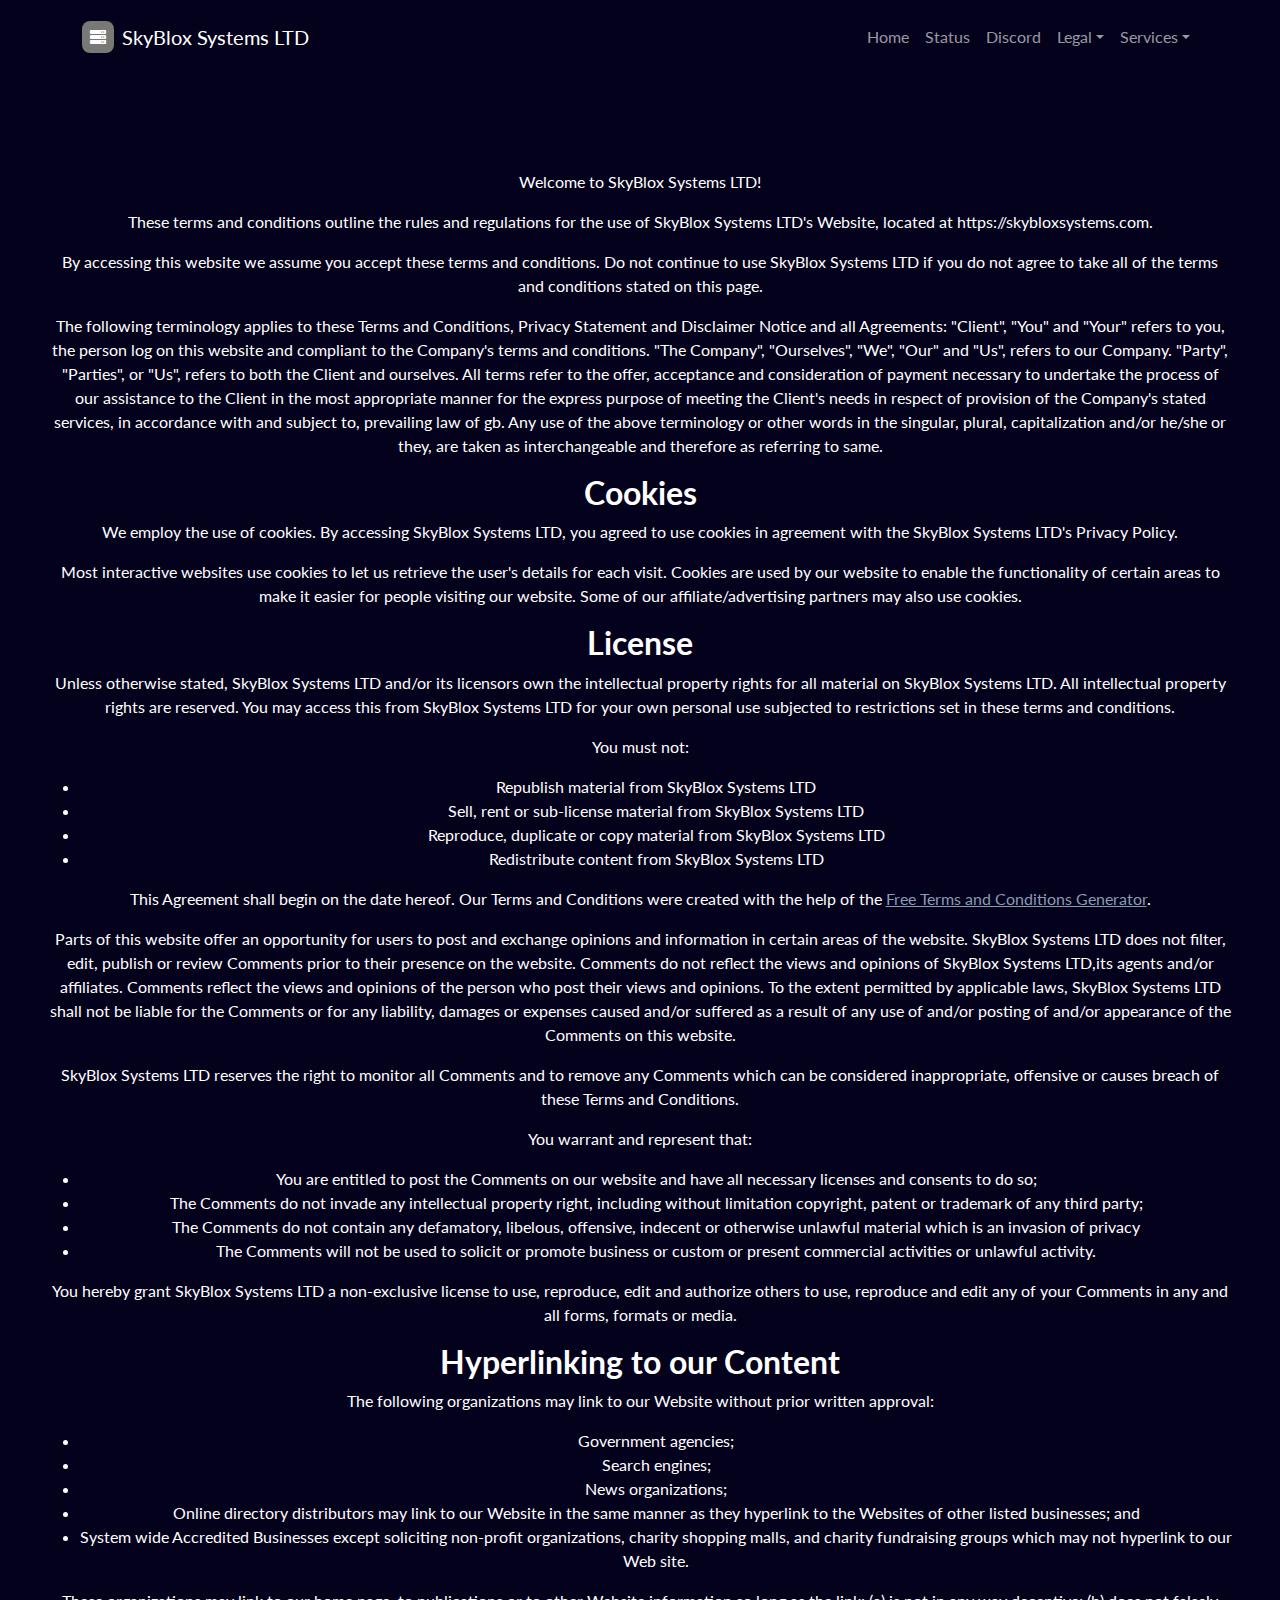
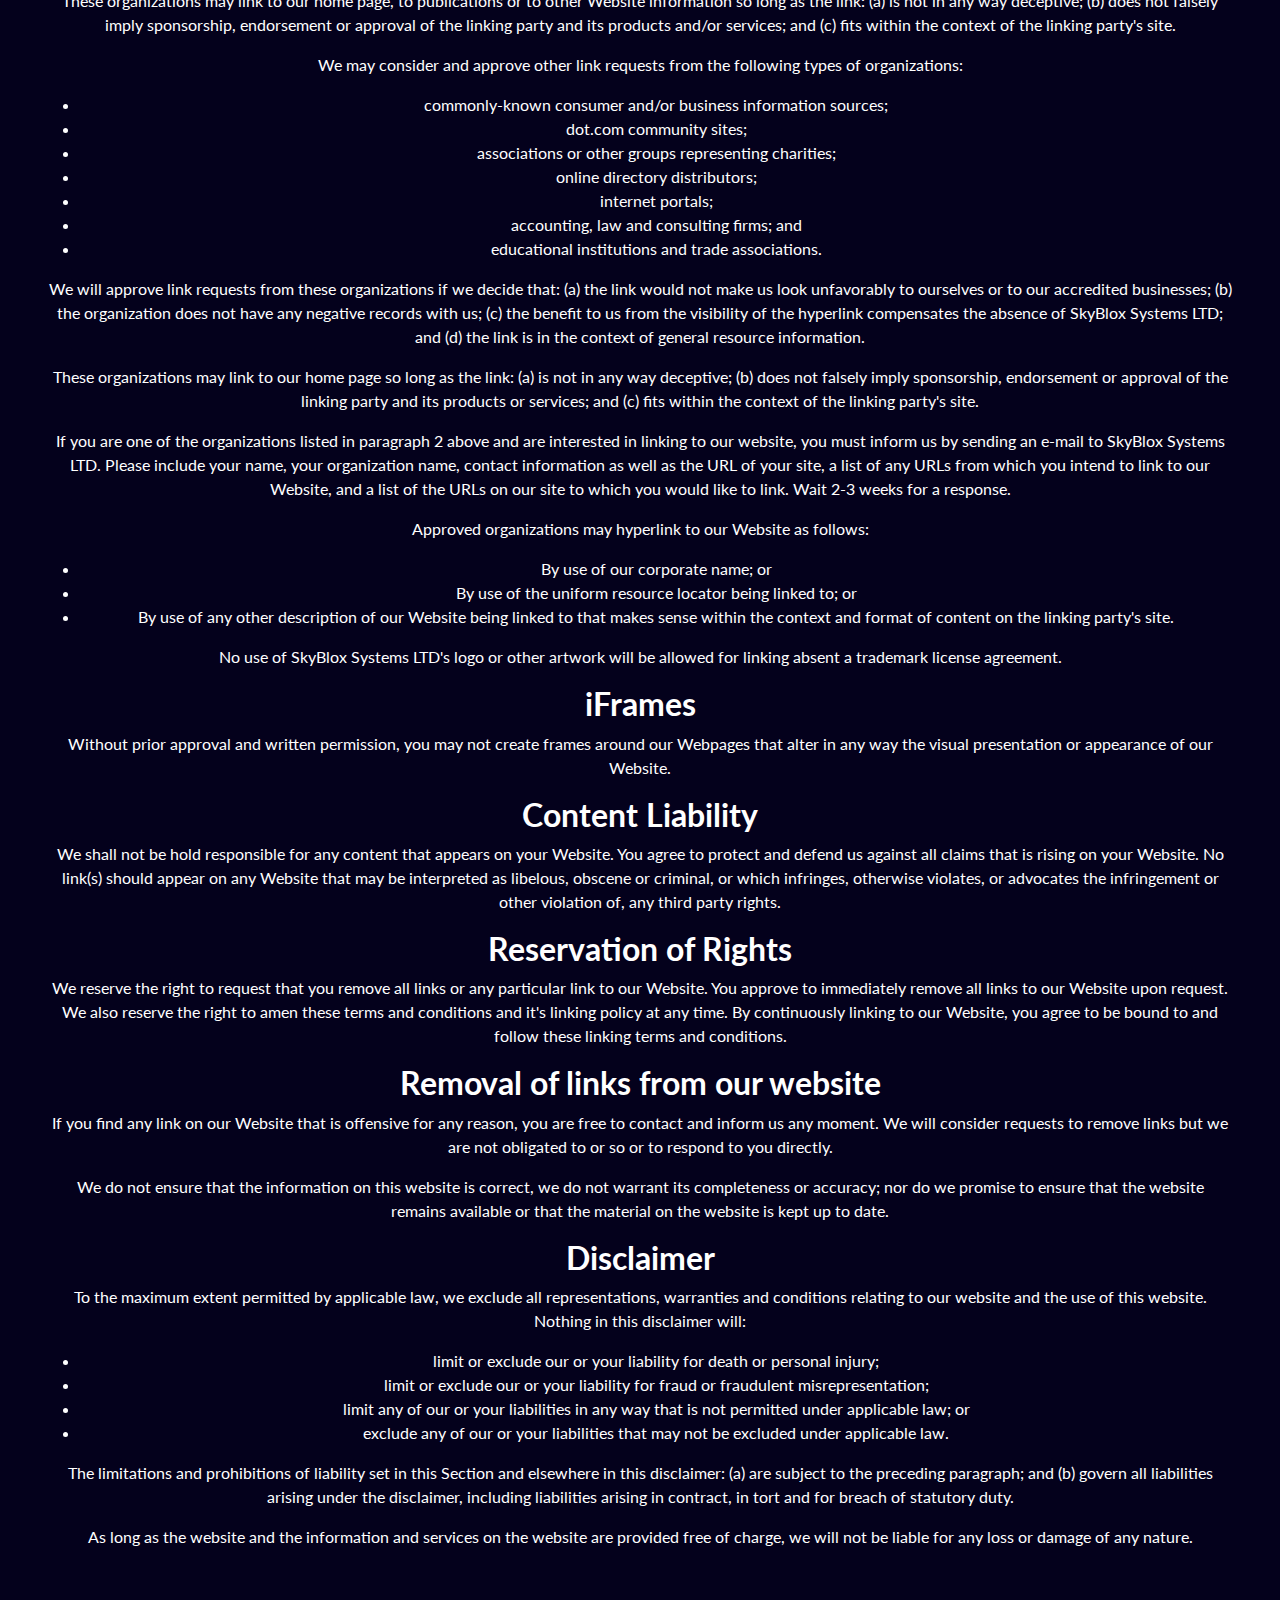
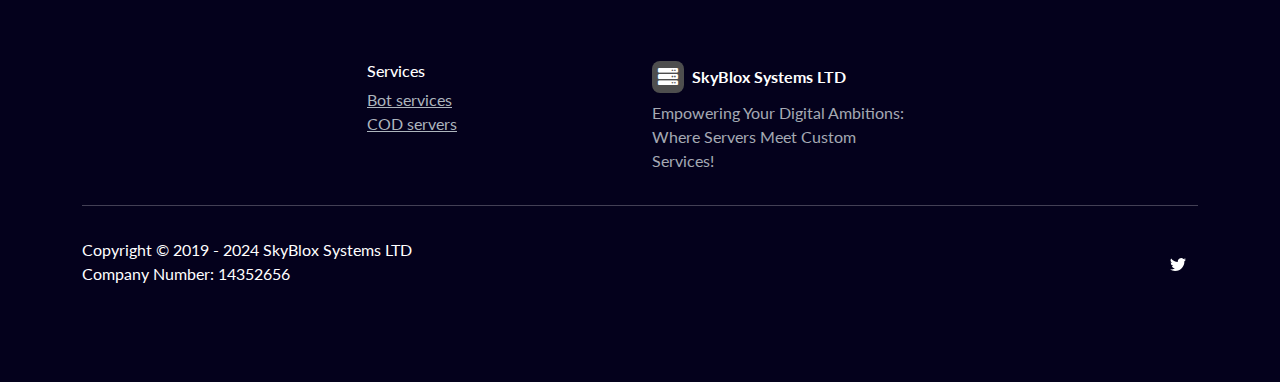
<file: tac.html>
<!DOCTYPE html>
<html data-bs-theme="dark" lang="en" style="color: rgb(255,255,255);text-align: left;">

<head>
    <meta charset="utf-8">
    <meta name="viewport" content="width=device-width, initial-scale=1.0, shrink-to-fit=no">
    <title>SkyBlox Systems LTD</title>
    <link rel="canonical" href="https://skybloxsystems.com/tac.html">
    <meta property="og:url" content="https://skybloxsystems.com/tac.html">
    <link rel="stylesheet" href="assets/bootstrap/css/bootstrap.min.css">
    <link rel="manifest" href="manifest.json" crossorigin="use-credentials">
    <link rel="stylesheet" href="https://fonts.googleapis.com/css2?family=Lato:ital,wght@0,400;0,700;1,400&amp;display=swap">
    <link rel="stylesheet" href="https://fonts.googleapis.com/css?family=ABeeZee&amp;display=swap">
    <link rel="stylesheet" href="https://fonts.googleapis.com/css?family=Caladea&amp;display=swap">
    <link rel="stylesheet" href="https://fonts.googleapis.com/css?family=Noto+Sans+Inscriptional+Pahlavi&amp;display=swap">
    <link rel="stylesheet" href="assets/fonts/fontawesome-all.min.css">
    <link rel="stylesheet" href="assets/css/3D-image.css">
    <link rel="stylesheet" href="assets/css/Animated-Typing-With-Blinking.css">
    <link rel="stylesheet" href="assets/css/Banner-Heading-Image.css">
    <link rel="stylesheet" href="assets/css/Beautiful-Warning-Note-Callout.css">
    <link rel="stylesheet" href="assets/css/Clean-Button-Scale-Hover-Effect.css">
    <link rel="stylesheet" href="https://cdnjs.cloudflare.com/ajax/libs/OwlCarousel2/2.3.4/assets/owl.carousel.min.css">
    <link rel="stylesheet" href="assets/css/Incrementing-Animation.css">
    <link rel="stylesheet" href="assets/css/Navbar-Right-Links-Dark.css">
    <link rel="stylesheet" href="assets/css/Pricing-Free-Paid.css">
    <link rel="stylesheet" href="assets/css/Wave-Animation-Circle-and-Square.css">
    <link rel="stylesheet" href="assets/css/Wave-update.css">
    <link rel="stylesheet" href="assets/css/Waves---DentalTech.css">
</head>

<body style="background: rgb(4,1,28);text-align: left;border-color: rgb(255,255,255);color: rgb(255,255,255);">
    <nav class="navbar navbar-expand-md bg-dark py-3 navbar-dark" style="background: linear-gradient(black, #04011c 0%);">
        <div class="container"><a class="navbar-brand d-flex align-items-center" href="#"><span class="bs-icon-sm bs-icon-rounded bs-icon-primary d-flex justify-content-center align-items-center me-2 bs-icon" style="background: rgb(120,120,117);"><i class="fas fa-server"></i></span><span>SkyBlox Systems LTD</span></a><button data-bs-toggle="collapse" class="navbar-toggler" data-bs-target="#navcol-5"><span class="visually-hidden">Toggle navigation</span><span class="navbar-toggler-icon"></span></button>
            <div class="collapse navbar-collapse" id="navcol-5">
                <ul class="navbar-nav ms-auto">
                    <li class="nav-item"><a class="nav-link" href="#">Home</a></li>
                    <li class="nav-item"><a class="nav-link" href="https://status.skybloxsystems.com">Status</a></li>
                    <li class="nav-item"><a class="nav-link" href="https://discord.com/invite/4T7wtYwhrp">Discord</a></li>
                    <li class="nav-item"></li>
                    <li class="nav-item dropdown"><a class="dropdown-toggle nav-link" aria-expanded="false" data-bs-toggle="dropdown" href="#">Legal</a>
                        <div class="dropdown-menu"><a class="dropdown-item" href="https://skybloxsystems.com/privacy.html">Privacy Policy</a><a class="dropdown-item" href="https://skybloxsystems.com/cookie.html">Cookie Policy</a><a class="dropdown-item" href="https://skybloxsystems.com/tac.html">Terms and Conditions</a><a class="dropdown-item" href="https://skybloxsystems.com/eula.html">EULA</a></div>
                    </li>
                    <li class="nav-item dropdown"><a class="dropdown-toggle nav-link" aria-expanded="false" data-bs-toggle="dropdown" href="#">Services</a>
                        <div class="dropdown-menu"><a class="dropdown-item" href="https://ticketbots.co.uk">Ticket Bot</a><a class="dropdown-item" href="https://skybloxmusic.co.uk">SkyBlox Music</a><a class="dropdown-item" href="https://hosting.skybloxsystems.com">Hosting</a></div>
                    </li>
                </ul>
            </div>
        </div>
    </nav>
    <section class="py-4 py-xl-5" style="text-align: left;">
        <div class="text-center p-4 p-lg-5" style="text-align: left;--bs-primary: #375a7f;--bs-primary-rgb: 55,90,127;">

<p>Welcome to SkyBlox Systems LTD!</p>

<p>These terms and conditions outline the rules and regulations for the use of SkyBlox Systems LTD's Website, located at https://skybloxsystems.com.</p>

<p>By accessing this website we assume you accept these terms and conditions. Do not continue to use SkyBlox Systems LTD if you do not agree to take all of the terms and conditions stated on this page.</p>

<p>The following terminology applies to these Terms and Conditions, Privacy Statement and Disclaimer Notice and all Agreements: "Client", "You" and "Your" refers to you, the person log on this website and compliant to the Company's terms and conditions. "The Company", "Ourselves", "We", "Our" and "Us", refers to our Company. "Party", "Parties", or "Us", refers to both the Client and ourselves. All terms refer to the offer, acceptance and consideration of payment necessary to undertake the process of our assistance to the Client in the most appropriate manner for the express purpose of meeting the Client's needs in respect of provision of the Company's stated services, in accordance with and subject to, prevailing law of gb. Any use of the above terminology or other words in the singular, plural, capitalization and/or he/she or they, are taken as interchangeable and therefore as referring to same.</p>

<h3><strong>Cookies</strong></h3>

<p>We employ the use of cookies. By accessing SkyBlox Systems LTD, you agreed to use cookies in agreement with the SkyBlox Systems LTD's Privacy Policy. </p>

<p>Most interactive websites use cookies to let us retrieve the user's details for each visit. Cookies are used by our website to enable the functionality of certain areas to make it easier for people visiting our website. Some of our affiliate/advertising partners may also use cookies.</p>

<h3><strong>License</strong></h3>

<p>Unless otherwise stated, SkyBlox Systems LTD and/or its licensors own the intellectual property rights for all material on SkyBlox Systems LTD. All intellectual property rights are reserved. You may access this from SkyBlox Systems LTD for your own personal use subjected to restrictions set in these terms and conditions.</p>

<p>You must not:</p>
<ul>
    <li>Republish material from SkyBlox Systems LTD</li>
    <li>Sell, rent or sub-license material from SkyBlox Systems LTD</li>
    <li>Reproduce, duplicate or copy material from SkyBlox Systems LTD</li>
    <li>Redistribute content from SkyBlox Systems LTD</li>
</ul>

<p>This Agreement shall begin on the date hereof. Our Terms and Conditions were created with the help of the <a href="https://www.termsandconditionsgenerator.com/">Free Terms and Conditions Generator</a>.</p>

<p>Parts of this website offer an opportunity for users to post and exchange opinions and information in certain areas of the website. SkyBlox Systems LTD does not filter, edit, publish or review Comments prior to their presence on the website. Comments do not reflect the views and opinions of SkyBlox Systems LTD,its agents and/or affiliates. Comments reflect the views and opinions of the person who post their views and opinions. To the extent permitted by applicable laws, SkyBlox Systems LTD shall not be liable for the Comments or for any liability, damages or expenses caused and/or suffered as a result of any use of and/or posting of and/or appearance of the Comments on this website.</p>

<p>SkyBlox Systems LTD reserves the right to monitor all Comments and to remove any Comments which can be considered inappropriate, offensive or causes breach of these Terms and Conditions.</p>

<p>You warrant and represent that:</p>

<ul>
    <li>You are entitled to post the Comments on our website and have all necessary licenses and consents to do so;</li>
    <li>The Comments do not invade any intellectual property right, including without limitation copyright, patent or trademark of any third party;</li>
    <li>The Comments do not contain any defamatory, libelous, offensive, indecent or otherwise unlawful material which is an invasion of privacy</li>
    <li>The Comments will not be used to solicit or promote business or custom or present commercial activities or unlawful activity.</li>
</ul>

<p>You hereby grant SkyBlox Systems LTD a non-exclusive license to use, reproduce, edit and authorize others to use, reproduce and edit any of your Comments in any and all forms, formats or media.</p>

<h3><strong>Hyperlinking to our Content</strong></h3>

<p>The following organizations may link to our Website without prior written approval:</p>

<ul>
    <li>Government agencies;</li>
    <li>Search engines;</li>
    <li>News organizations;</li>
    <li>Online directory distributors may link to our Website in the same manner as they hyperlink to the Websites of other listed businesses; and</li>
    <li>System wide Accredited Businesses except soliciting non-profit organizations, charity shopping malls, and charity fundraising groups which may not hyperlink to our Web site.</li>
</ul>

<p>These organizations may link to our home page, to publications or to other Website information so long as the link: (a) is not in any way deceptive; (b) does not falsely imply sponsorship, endorsement or approval of the linking party and its products and/or services; and (c) fits within the context of the linking party's site.</p>

<p>We may consider and approve other link requests from the following types of organizations:</p>

<ul>
    <li>commonly-known consumer and/or business information sources;</li>
    <li>dot.com community sites;</li>
    <li>associations or other groups representing charities;</li>
    <li>online directory distributors;</li>
    <li>internet portals;</li>
    <li>accounting, law and consulting firms; and</li>
    <li>educational institutions and trade associations.</li>
</ul>

<p>We will approve link requests from these organizations if we decide that: (a) the link would not make us look unfavorably to ourselves or to our accredited businesses; (b) the organization does not have any negative records with us; (c) the benefit to us from the visibility of the hyperlink compensates the absence of SkyBlox Systems LTD; and (d) the link is in the context of general resource information.</p>

<p>These organizations may link to our home page so long as the link: (a) is not in any way deceptive; (b) does not falsely imply sponsorship, endorsement or approval of the linking party and its products or services; and (c) fits within the context of the linking party's site.</p>

<p>If you are one of the organizations listed in paragraph 2 above and are interested in linking to our website, you must inform us by sending an e-mail to SkyBlox Systems LTD. Please include your name, your organization name, contact information as well as the URL of your site, a list of any URLs from which you intend to link to our Website, and a list of the URLs on our site to which you would like to link. Wait 2-3 weeks for a response.</p>

<p>Approved organizations may hyperlink to our Website as follows:</p>

<ul>
    <li>By use of our corporate name; or</li>
    <li>By use of the uniform resource locator being linked to; or</li>
    <li>By use of any other description of our Website being linked to that makes sense within the context and format of content on the linking party's site.</li>
</ul>

<p>No use of SkyBlox Systems LTD's logo or other artwork will be allowed for linking absent a trademark license agreement.</p>

<h3><strong>iFrames</strong></h3>

<p>Without prior approval and written permission, you may not create frames around our Webpages that alter in any way the visual presentation or appearance of our Website.</p>

<h3><strong>Content Liability</strong></h3>

<p>We shall not be hold responsible for any content that appears on your Website. You agree to protect and defend us against all claims that is rising on your Website. No link(s) should appear on any Website that may be interpreted as libelous, obscene or criminal, or which infringes, otherwise violates, or advocates the infringement or other violation of, any third party rights.</p>

<h3><strong>Reservation of Rights</strong></h3>

<p>We reserve the right to request that you remove all links or any particular link to our Website. You approve to immediately remove all links to our Website upon request. We also reserve the right to amen these terms and conditions and it's linking policy at any time. By continuously linking to our Website, you agree to be bound to and follow these linking terms and conditions.</p>

<h3><strong>Removal of links from our website</strong></h3>

<p>If you find any link on our Website that is offensive for any reason, you are free to contact and inform us any moment. We will consider requests to remove links but we are not obligated to or so or to respond to you directly.</p>

<p>We do not ensure that the information on this website is correct, we do not warrant its completeness or accuracy; nor do we promise to ensure that the website remains available or that the material on the website is kept up to date.</p>

<h3><strong>Disclaimer</strong></h3>

<p>To the maximum extent permitted by applicable law, we exclude all representations, warranties and conditions relating to our website and the use of this website. Nothing in this disclaimer will:</p>

<ul>
    <li>limit or exclude our or your liability for death or personal injury;</li>
    <li>limit or exclude our or your liability for fraud or fraudulent misrepresentation;</li>
    <li>limit any of our or your liabilities in any way that is not permitted under applicable law; or</li>
    <li>exclude any of our or your liabilities that may not be excluded under applicable law.</li>
</ul>

<p>The limitations and prohibitions of liability set in this Section and elsewhere in this disclaimer: (a) are subject to the preceding paragraph; and (b) govern all liabilities arising under the disclaimer, including liabilities arising in contract, in tort and for breach of statutory duty.</p>

<p>As long as the website and the information and services on the website are provided free of charge, we will not be liable for any loss or damage of any nature.</p>
            <div class="text-nowrap d-flex justify-content-center align-items-center animated-text noSelect" style="background: rgba(255,255,255,0);border-style: none;margin-top: 16px;width: 50%;margin-right: auto;margin-left: auto;"></div>
        </div>
        <footer class="text-white bg-dark" style="background: linear-gradient(white, #04011c 0%);">
            <div class="container py-4 py-lg-5">
                <div class="row justify-content-center">
                    <div class="col-sm-4 col-md-3 text-center text-lg-start d-flex flex-column item">
                        <h3 class="fs-6 text-white">Services</h3>
                        <ul class="list-unstyled">
                            <li><a class="link-light" href="#">Bot services</a></li>
                            <li><a class="link-light" href="#">COD servers</a></li>
                            <li></li>
                        </ul>
                    </div>
                    <div class="col-lg-3 text-center text-lg-start d-flex flex-column align-items-center order-first align-items-lg-start order-lg-last item social">
                        <div class="fw-bold d-flex align-items-center mb-2"><span class="bs-icon-sm bs-icon-rounded bs-icon-primary d-flex justify-content-center align-items-center bs-icon me-2" style="--bs-primary: #4e4e4e;--bs-primary-rgb: 78,78,78;"><i class="fas fa-server fs-5"></i></span><span>SkyBlox Systems LTD</span></div>
                        <p class="text-muted copyright">Empowering Your Digital Ambitions: Where Servers Meet Custom Services!</p>
                    </div>
                </div>
                <hr>
                <div class="d-flex justify-content-between align-items-center pt-3">
                    <p class="mb-0">Copyright © 2019 - 2024 SkyBlox Systems LTD<br>Company Number:&nbsp;14352656</p>
                    <ul class="list-inline mb-0">
                        <li class="list-inline-item"></li>
                        <li class="list-inline-item"><svg xmlns="http://www.w3.org/2000/svg" width="1em" height="1em" fill="currentColor" viewBox="0 0 16 16" class="bi bi-twitter">
                                <path d="M5.026 15c6.038 0 9.341-5.003 9.341-9.334 0-.14 0-.282-.006-.422A6.685 6.685 0 0 0 16 3.542a6.658 6.658 0 0 1-1.889.518 3.301 3.301 0 0 0 1.447-1.817 6.533 6.533 0 0 1-2.087.793A3.286 3.286 0 0 0 7.875 6.03a9.325 9.325 0 0 1-6.767-3.429 3.289 3.289 0 0 0 1.018 4.382A3.323 3.323 0 0 1 .64 6.575v.045a3.288 3.288 0 0 0 2.632 3.218 3.203 3.203 0 0 1-.865.115 3.23 3.23 0 0 1-.614-.057 3.283 3.283 0 0 0 3.067 2.277A6.588 6.588 0 0 1 .78 13.58a6.32 6.32 0 0 1-.78-.045A9.344 9.344 0 0 0 5.026 15"></path>
                            </svg></li>
                        <li class="list-inline-item"></li>
                    </ul>
                </div><script>
      const fsWidgetConfig = {
        id: "4525724b-4489-403e-a9ed-8c10421b8003",
      };
</script>
<script type="module" src="https://cdn.freshstatus.io/widget/index.js"></script>
            </div>
        </footer>
        <div class="container">
            <div class="bg-dark border rounded border-0 border-dark overflow-hidden" style="background: rgb(255,255,255);border-color: rgb(0,0,0);color: rgb(218,219,220);"></div>
        </div>
    </section>
    <script src="assets/js/jquery.min.js"></script>
    <script src="assets/bootstrap/js/bootstrap.min.js"></script>
    <script src="assets/js/Animated-Typing-With-Blinking.js"></script>
    <script src="https://cdnjs.cloudflare.com/ajax/libs/jquery/3.3.1/jquery.min.js"></script>
    <script src="https://cdnjs.cloudflare.com/ajax/libs/OwlCarousel2/2.3.4/owl.carousel.min.js"></script>
    <script src="assets/js/Incrementing-Animation.js"></script>
</body>

</html>
</file>
<file: assets/css/3D-image.css>
img {
  --x: 10px;
  --y: 20px;
  transform: perspective(1000px) rotateX(var(--_a,40deg));
  clip-path: polygon( var(--y) var(--y), calc(100% - var(--y)) var(--y), calc(100% - var(--y)) calc(100% - var(--y)), calc(100% - var(--y) - var(--x)) var(--_c,100%), calc(var(--x) + var(--y)) var(--_c,100%), var(--y) calc(100% - var(--y)) );
  outline: var(--y) solid rgba(0,0,0,0.4);
  outline-offset: calc(-1*var(--y));
  padding: var(--y) var(--y) 0 var(--y);
  transition: 1s;
}

.box:hover img {
  --_a: 0deg;
  --_c: calc(100% - var(--y));
}

.box {
  cursor: pointer;
}

h2 {
  text-align: center;
  margin: 0;
  font-size: 30px;
  font-weight: bold;
  font-family: sans-serif;
  transform: translateY(250%);
  transition: .8s;
}

.box:hover h2 {
  transform: translateY(0%);
  transition: .8s .2s;
}
</file>
<file: assets/css/Banner-Heading-Image.css>
.fit-cover {
  object-fit: cover;
}
</file>
<file: assets/css/Beautiful-Warning-Note-Callout.css>
.beautiful.bs-callout {
  padding: 15px 30px 15px 15px;
  margin: 20px 0;
  border-left-style: solid;
  border-left-width: 5px;
  border-radius: 0px;
}

.beautiful.bs-callout p:last-child {
  font-size: 13px;
  margin: 0px;
}

.beautiful.bs-callout + .beautiful.bs-callout {
  margin-top: -5px;
}

.beautiful.bs-callout-warning {
  background-color: #faeaa9;
  border-left-color: #f3cc31;
  color: #000;
}

.beautiful.bs-callout-warning h4 {
  color: #aa6708;
}

.beautiful h4 {
  padding-top: 10px;
  padding-bottom: 10px;
  margin-top: 0px;
}
</file>
<file: assets/css/Clean-Button-Scale-Hover-Effect.css>
.btn:hover {
  transform: scale(1.3);
  transition: .2s ease-in-out 0s;
}

.btn-primary:hover {
  color: #ededed;
  background-color: #001a40;
  border-color: #001a40;
}
</file>
<file: assets/css/Incrementing-Animation.css>
.all-capital {
  text-transform: uppercase;
}

.counter-font {
  font-size: 60px;
  font-weight: 500;
  line-height: 76px;
  letter-spacing: 0px;
  text-align: center;
}

span.plus-k::after {
  content: 'K +';
}

span.plus::after {
  content: '+';
}

.Justify-Flex-Center {
  display: flex;
  justify-content: center;
}

.font-dark {
  color: var(--primary-color);
}

.Justify-Flex-Center {
  display: flex;
  justify-content: center;
  align-items: center;
}
</file>
<file: assets/css/Navbar-Right-Links-Dark.css>
.bs-icon {
  --bs-icon-size: .75rem;
  display: flex;
  flex-shrink: 0;
  justify-content: center;
  align-items: center;
  font-size: var(--bs-icon-size);
  width: calc(var(--bs-icon-size) * 2);
  height: calc(var(--bs-icon-size) * 2);
  color: var(--bs-primary);
}

.bs-icon-xs {
  --bs-icon-size: 1rem;
  width: calc(var(--bs-icon-size) * 1.5);
  height: calc(var(--bs-icon-size) * 1.5);
}

.bs-icon-sm {
  --bs-icon-size: 1rem;
}

.bs-icon-md {
  --bs-icon-size: 1.5rem;
}

.bs-icon-lg {
  --bs-icon-size: 2rem;
}

.bs-icon-xl {
  --bs-icon-size: 2.5rem;
}

.bs-icon.bs-icon-primary {
  color: var(--bs-white);
  background: var(--bs-primary);
}

.bs-icon.bs-icon-primary-light {
  color: var(--bs-primary);
  background: rgba(var(--bs-primary-rgb), .2);
}

.bs-icon.bs-icon-semi-white {
  color: var(--bs-primary);
  background: rgba(255, 255, 255, .5);
}

.bs-icon.bs-icon-rounded {
  border-radius: .5rem;
}

.bs-icon.bs-icon-circle {
  border-radius: 50%;
}
</file>
<file: assets/css/Pricing-Free-Paid.css>
.bg-white-300 {
  background: rgba(255, 255, 255, 0.3) !important;
}

.rounded-bottom-left {
  border-radius: 0;
  border-bottom-left-radius: .25rem!important;
}

.rounded-bottom-right {
  border-radius: 0;
  border-bottom-right-radius: .25rem!important;
}
</file>
<file: assets/css/Wave-Animation-Circle-and-Square.css>
.wave-circle {
  width: 150px;
  height: 150px;
  border: 5px solid #fff;
  box-shadow: 0 0 0 5px #4973ff;
  border-radius: 50%;
  overflow: hidden;
}

.wave-square {
  width: 280px;
  height: 280px;
  #border: 1px solid #fff;
  box-shadow: 0 0 0 5px #4973ff;
  border-radius: 10%;
  overflow: hidden;
}

.wave-effect {
  position: relative;
  width: 100%;
  height: 100%;
  background: #4973ff;
  border-radius: 0%;
  box-shadow: 0 0 50px rgba(0, 0, 0, 0.5);
}

.wave-effect:before, .wave-effect:after {
  content: '';
  position: absolute;
  width: 200%;
  height: 200%;
  top: 0;
  left: 50%;
  transform: translate(-50%,-75%);
  background: #000;
}

.wave-effect:before {
  border-radius: 45%;
  background: rgba(255, 255, 255, 1);
  animation: wave-animate 5s linear infinite;
}

.wave-effect:after {
  border-radius: 40%;
  background: rgba(255, 255, 255, .5);
  animation: wave-animate 10s linear infinite;
}

@keyframes wave-animate {
  0% {
    transform: translate(-50%,-75%) rotate(0deg);
  }
  100% {
    transform: translate(-50%,-75%) rotate(360deg);
  }
}
</file>
<file: assets/css/Wave-update.css>
.wave-circle {
  width: 150px;
  height: 150px;
  border: 5px solid #fff;
  box-shadow: 0 0 0 5px #4973ff;
  border-radius: 50%;
  overflow: hidden;
}

.wave-effect {
  position: relative;
  width: 100%;
  height: 130%;
  background: #4973ff;
  border-radius: 0%;
  box-shadow: 0 0 50px rgba(0, 0, 0, 0.5);
  bottom: 22px;
}

.wave-effect:before, .wave-effect:after {
  content: '';
  position: absolute;
  width: 200%;
  height: 150%;
  top: 0;
  left: 50%;
  transform: translate(-50%,-75%);
  background: #000;
}

.wave-effect:before {
  border-radius: 45%;
  background: rgba(255, 255, 255, 1);
  animation: wave-animate 10s linear infinite;
}

.wave-effect:after {
  border-radius: 40%;
  background: rgba(255, 255, 255, .5);
  animation: wave-animate 10s linear infinite;
}
</file>
<file: assets/css/Waves---DentalTech.css>
h1 {
  font-family: 'Lato', sans-serif;
  font-weight: 300;
  letter-spacing: 2px;
  font-size: 48px;
}

.header {
  position: relative;
  text-align: center;
  background: linear-gradient(60deg, rgba(84,58,183,1) 0%, rgba(112,0,255,1) 100%);
  color: white;
}

.inner-header {
  height: 65vh;
  width: 100%;
  margin: 0;
  padding: 0;
}

.flex {
  display: flex;
  justify-content: center;
  align-items: center;
  text-align: center;
}

.waves {
  position: relative;
  width: 100%;
  height: 15vh;
  margin-bottom: -7px;
  min-height: 100px;
  max-height: 150px;
}

@media (max-width: 768px) {
  .waves {
    height: 40px;
    min-height: 40px;
  }
}

@media (max-width: 768px) {
  h1 {
    font-size: 24px;
  }
}
</file>
<file: assets/dropdown/css/style.css>
.navbar-dropdown {
  left: 0;
  padding: 0;
  position: absolute;
  right: 0;
  top: 0;
  transition: all 0.45s ease;
  z-index: 1030;
  background: #282828; }
  .navbar-dropdown .navbar-logo {
    margin-right: 0.8rem;
    transition: margin 0.3s ease-in-out;
    vertical-align: middle; }
    .navbar-dropdown .navbar-logo img {
      height: 3.125rem;
      transition: all 0.3s ease-in-out; }
    .navbar-dropdown .navbar-logo.mbr-iconfont {
      font-size: 3.125rem;
      line-height: 3.125rem; }
  .navbar-dropdown .navbar-caption {
    font-weight: 700;
    white-space: normal;
    vertical-align: -4px;
    line-height: 3.125rem !important; }
    .navbar-dropdown .navbar-caption, .navbar-dropdown .navbar-caption:hover {
      color: inherit;
      text-decoration: none; }
  .navbar-dropdown .mbr-iconfont + .navbar-caption {
    vertical-align: -1px; }
  .navbar-dropdown.navbar-fixed-top {
    position: fixed; }
  .navbar-dropdown .navbar-brand span {
    vertical-align: -4px; }
  .navbar-dropdown.bg-color.transparent {
    background: none; }
  .navbar-dropdown.navbar-short .navbar-brand {
    padding: 0.625rem 0; }
    .navbar-dropdown.navbar-short .navbar-brand span {
      vertical-align: -1px; }
  .navbar-dropdown.navbar-short .navbar-caption {
    line-height: 2.375rem !important;
    vertical-align: -2px; }
  .navbar-dropdown.navbar-short .navbar-logo {
    margin-right: 0.5rem; }
    .navbar-dropdown.navbar-short .navbar-logo img {
      height: 2.375rem; }
    .navbar-dropdown.navbar-short .navbar-logo.mbr-iconfont {
      font-size: 2.375rem;
      line-height: 2.375rem; }
  .navbar-dropdown.navbar-short .mbr-table-cell {
    height: 3.625rem; }
  .navbar-dropdown .navbar-close {
    left: 0.6875rem;
    position: fixed;
    top: 0.75rem;
    z-index: 1000; }
  .navbar-dropdown .hamburger-icon {
    content: "";
    display: inline-block;
    vertical-align: middle;
    width: 16px;
    -webkit-box-shadow: 0 -6px 0 1px #282828,0 0 0 1px #282828,0 6px 0 1px #282828;
    -moz-box-shadow: 0 -6px 0 1px #282828,0 0 0 1px #282828,0 6px 0 1px #282828;
    box-shadow: 0 -6px 0 1px #282828,0 0 0 1px #282828,0 6px 0 1px #282828; }

.dropdown-menu .dropdown-toggle[data-toggle="dropdown-submenu"]::after {
  border-bottom: 0.35em solid transparent;
  border-left: 0.35em solid;
  border-right: 0;
  border-top: 0.35em solid transparent;
  margin-left: 0.3rem; }

.dropdown-menu .dropdown-item:focus {
  outline: 0; }

.nav-dropdown {
  font-size: 0.75rem;
  font-weight: 500;
  height: auto !important; }
  .nav-dropdown .nav-btn {
    padding-left: 1rem; }
  .nav-dropdown .link {
    margin: .667em 1.667em;
    font-weight: 500;
    padding: 0;
    transition: color .2s ease-in-out; }
    .nav-dropdown .link.dropdown-toggle {
      margin-right: 2.583em; }
      .nav-dropdown .link.dropdown-toggle::after {
        margin-left: .25rem;
        border-top: 0.35em solid;
        border-right: 0.35em solid transparent;
        border-left: 0.35em solid transparent;
        border-bottom: 0; }
      .nav-dropdown .link.dropdown-toggle[aria-expanded="true"] {
        margin: 0;
        padding: 0.667em 3.263em  0.667em 1.667em; }
  .nav-dropdown .link::after,
  .nav-dropdown .dropdown-item::after {
    color: inherit; }
  .nav-dropdown .btn {
    font-size: 0.75rem;
    font-weight: 700;
    letter-spacing: 0;
    margin-bottom: 0;
    padding-left: 1.25rem;
    padding-right: 1.25rem; }
  .nav-dropdown .dropdown-menu {
    border-radius: 0;
    border: 0;
    left: 0;
    margin: 0;
    padding-bottom: 1.25rem;
    padding-top: 1.25rem;
    position: relative; }
  .nav-dropdown .dropdown-submenu {
    margin-left: 0.125rem;
    top: 0; }
  .nav-dropdown .dropdown-item {
    font-weight: 500;
    line-height: 2;
    padding: 0.3846em 4.615em 0.3846em 1.5385em;
    position: relative;
    transition: color .2s ease-in-out, background-color .2s ease-in-out; }
    .nav-dropdown .dropdown-item::after {
      margin-top: -0.3077em;
      position: absolute;
      right: 1.1538em;
      top: 50%; }
    .nav-dropdown .dropdown-item:focus, .nav-dropdown .dropdown-item:hover {
      background: none; }

@media (max-width: 767px) {
  .nav-dropdown.navbar-toggleable-sm {
    bottom: 0;
    display: none;
    left: 0;
    overflow-x: hidden;
    position: fixed;
    top: 0;
    transform: translateX(-100%);
    -ms-transform: translateX(-100%);
    -webkit-transform: translateX(-100%);
    width: 18.75rem;
    z-index: 999; } }
.nav-dropdown.navbar-toggleable-xl {
  bottom: 0;
  display: none;
  left: 0;
  overflow-x: hidden;
  position: fixed;
  top: 0;
  transform: translateX(-100%);
  -ms-transform: translateX(-100%);
  -webkit-transform: translateX(-100%);
  width: 18.75rem;
  z-index: 999; }

.nav-dropdown-sm {
  display: block !important;
  overflow-x: hidden;
  overflow: auto;
  padding-top: 3.875rem; }
  .nav-dropdown-sm::after {
    content: "";
    display: block;
    height: 3rem;
    width: 100%; }
  .nav-dropdown-sm.collapse.in ~ .navbar-close {
    display: block !important; }
  .nav-dropdown-sm.collapsing, .nav-dropdown-sm.collapse.in {
    transform: translateX(0);
    -ms-transform: translateX(0);
    -webkit-transform: translateX(0);
    transition: all 0.25s ease-out;
    -webkit-transition: all 0.25s ease-out;
    background: #282828; }
  .nav-dropdown-sm.collapsing[aria-expanded="false"] {
    transform: translateX(-100%);
    -ms-transform: translateX(-100%);
    -webkit-transform: translateX(-100%); }
  .nav-dropdown-sm .nav-item {
    display: block;
    margin-left: 0 !important;
    padding-left: 0; }
  .nav-dropdown-sm .link,
  .nav-dropdown-sm .dropdown-item {
    border-top: 1px dotted rgba(255, 255, 255, 0.1);
    font-size: 0.8125rem;
    line-height: 1.6;
    margin: 0 !important;
    padding: 0.875rem 2.4rem 0.875rem 1.5625rem !important;
    position: relative;
    white-space: normal; }
    .nav-dropdown-sm .link:focus, .nav-dropdown-sm .link:hover,
    .nav-dropdown-sm .dropdown-item:focus,
    .nav-dropdown-sm .dropdown-item:hover {
      background: rgba(0, 0, 0, 0.2) !important;
      color: #c0a375; }
  .nav-dropdown-sm .nav-btn {
    position: relative;
    padding: 1.5625rem 1.5625rem 0 1.5625rem; }
    .nav-dropdown-sm .nav-btn::before {
      border-top: 1px dotted rgba(255, 255, 255, 0.1);
      content: "";
      left: 0;
      position: absolute;
      top: 0;
      width: 100%; }
    .nav-dropdown-sm .nav-btn + .nav-btn {
      padding-top: 0.625rem; }
      .nav-dropdown-sm .nav-btn + .nav-btn::before {
        display: none; }
  .nav-dropdown-sm .btn {
    padding: 0.625rem 0; }
  .nav-dropdown-sm .dropdown-toggle[data-toggle="dropdown-submenu"]::after {
    margin-left: .25rem;
    border-top: 0.35em solid;
    border-right: 0.35em solid transparent;
    border-left: 0.35em solid transparent;
    border-bottom: 0; }
  .nav-dropdown-sm .dropdown-toggle[data-toggle="dropdown-submenu"][aria-expanded="true"]::after {
    border-top: 0;
    border-right: 0.35em solid transparent;
    border-left: 0.35em solid transparent;
    border-bottom: 0.35em solid; }
  .nav-dropdown-sm .dropdown-menu {
    margin: 0;
    padding: 0;
    position: relative;
    top: 0;
    left: 0;
    width: 100%;
    border: 0;
    float: none;
    border-radius: 0;
    background: none; }
  .nav-dropdown-sm .dropdown-submenu {
    left: 100%;
    margin-left: 0.125rem;
    margin-top: -1.25rem;
    top: 0; }

.navbar-toggleable-sm .nav-dropdown .dropdown-menu {
  position: absolute; }

.navbar-toggleable-sm .nav-dropdown .dropdown-submenu {
  left: 100%;
  margin-left: 0.125rem;
  margin-top: -1.25rem;
  top: 0; }

.navbar-toggleable-sm.opened .nav-dropdown .dropdown-menu {
  position: relative; }

.navbar-toggleable-sm.opened .nav-dropdown .dropdown-submenu {
  left: 0;
  margin-left: 00rem;
  margin-top: 0rem;
  top: 0; }

.is-builder .nav-dropdown.collapsing {
  transition: none !important; }

/*# sourceMappingURL=style.css.map */
</file>
<file: assets/socicon/css/styles.css>
@charset "UTF-8";

@font-face {
  font-family: 'Socicon';
  src:  url('../fonts/socicon.eot');
  src:  url('../fonts/socicon.eot?#iefix') format('embedded-opentype'),
    url('../fonts/socicon.woff2') format('woff2'),
    url('../fonts/socicon.ttf') format('truetype'),
    url('../fonts/socicon.woff') format('woff'),
    url('../fonts/socicon.svg#socicon') format('svg');
  font-weight: normal;
  font-style: normal;
}

[data-icon]:before {
  font-family: "socicon" !important;
  content: attr(data-icon);
  font-style: normal !important;
  font-weight: normal !important;
  font-variant: normal !important;
  text-transform: none !important;
  speak: none;
  line-height: 1;
  -webkit-font-smoothing: antialiased;
  -moz-osx-font-smoothing: grayscale;
}

[class^="socicon-"], [class*=" socicon-"] {
  /* use !important to prevent issues with browser extensions that change fonts */
  font-family: 'Socicon' !important;
  speak: none;
  font-style: normal;
  font-weight: normal;
  font-variant: normal;
  text-transform: none;
  line-height: 1;

  /* Better Font Rendering =========== */
  -webkit-font-smoothing: antialiased;
  -moz-osx-font-smoothing: grayscale;
}

.socicon-eitaa:before {
  content: "\e97c";
}
.socicon-soroush:before {
  content: "\e97d";
}
.socicon-bale:before {
  content: "\e97e";
}
.socicon-zazzle:before {
  content: "\e97b";
}
.socicon-society6:before {
  content: "\e97a";
}
.socicon-redbubble:before {
  content: "\e979";
}
.socicon-avvo:before {
  content: "\e978";
}
.socicon-stitcher:before {
  content: "\e977";
}
.socicon-googlehangouts:before {
  content: "\e974";
}
.socicon-dlive:before {
  content: "\e975";
}
.socicon-vsco:before {
  content: "\e976";
}
.socicon-flipboard:before {
  content: "\e973";
}
.socicon-ubuntu:before {
  content: "\e958";
}
.socicon-artstation:before {
  content: "\e959";
}
.socicon-invision:before {
  content: "\e95a";
}
.socicon-torial:before {
  content: "\e95b";
}
.socicon-collectorz:before {
  content: "\e95c";
}
.socicon-seenthis:before {
  content: "\e95d";
}
.socicon-googleplaymusic:before {
  content: "\e95e";
}
.socicon-debian:before {
  content: "\e95f";
}
.socicon-filmfreeway:before {
  content: "\e960";
}
.socicon-gnome:before {
  content: "\e961";
}
.socicon-itchio:before {
  content: "\e962";
}
.socicon-jamendo:before {
  content: "\e963";
}
.socicon-mix:before {
  content: "\e964";
}
.socicon-sharepoint:before {
  content: "\e965";
}
.socicon-tinder:before {
  content: "\e966";
}
.socicon-windguru:before {
  content: "\e967";
}
.socicon-cdbaby:before {
  content: "\e968";
}
.socicon-elementaryos:before {
  content: "\e969";
}
.socicon-stage32:before {
  content: "\e96a";
}
.socicon-tiktok:before {
  content: "\e96b";
}
.socicon-gitter:before {
  content: "\e96c";
}
.socicon-letterboxd:before {
  content: "\e96d";
}
.socicon-threema:before {
  content: "\e96e";
}
.socicon-splice:before {
  content: "\e96f";
}
.socicon-metapop:before {
  content: "\e970";
}
.socicon-naver:before {
  content: "\e971";
}
.socicon-remote:before {
  content: "\e972";
}
.socicon-internet:before {
  content: "\e957";
}
.socicon-moddb:before {
  content: "\e94b";
}
.socicon-indiedb:before {
  content: "\e94c";
}
.socicon-traxsource:before {
  content: "\e94d";
}
.socicon-gamefor:before {
  content: "\e94e";
}
.socicon-pixiv:before {
  content: "\e94f";
}
.socicon-myanimelist:before {
  content: "\e950";
}
.socicon-blackberry:before {
  content: "\e951";
}
.socicon-wickr:before {
  content: "\e952";
}
.socicon-spip:before {
  content: "\e953";
}
.socicon-napster:before {
  content: "\e954";
}
.socicon-beatport:before {
  content: "\e955";
}
.socicon-hackerone:before {
  content: "\e956";
}
.socicon-hackernews:before {
  content: "\e946";
}
.socicon-smashwords:before {
  content: "\e947";
}
.socicon-kobo:before {
  content: "\e948";
}
.socicon-bookbub:before {
  content: "\e949";
}
.socicon-mailru:before {
  content: "\e94a";
}
.socicon-gitlab:before {
  content: "\e945";
}
.socicon-instructables:before {
  content: "\e944";
}
.socicon-portfolio:before {
  content: "\e943";
}
.socicon-codered:before {
  content: "\e940";
}
.socicon-origin:before {
  content: "\e941";
}
.socicon-nextdoor:before {
  content: "\e942";
}
.socicon-udemy:before {
  content: "\e93f";
}
.socicon-livemaster:before {
  content: "\e93e";
}
.socicon-crunchbase:before {
  content: "\e93b";
}
.socicon-homefy:before {
  content: "\e93c";
}
.socicon-calendly:before {
  content: "\e93d";
}
.socicon-realtor:before {
  content: "\e90f";
}
.socicon-tidal:before {
  content: "\e910";
}
.socicon-qobuz:before {
  content: "\e911";
}
.socicon-natgeo:before {
  content: "\e912";
}
.socicon-mastodon:before {
  content: "\e913";
}
.socicon-unsplash:before {
  content: "\e914";
}
.socicon-homeadvisor:before {
  content: "\e915";
}
.socicon-angieslist:before {
  content: "\e916";
}
.socicon-codepen:before {
  content: "\e917";
}
.socicon-slack:before {
  content: "\e918";
}
.socicon-openaigym:before {
  content: "\e919";
}
.socicon-logmein:before {
  content: "\e91a";
}
.socicon-fiverr:before {
  content: "\e91b";
}
.socicon-gotomeeting:before {
  content: "\e91c";
}
.socicon-aliexpress:before {
  content: "\e91d";
}
.socicon-guru:before {
  content: "\e91e";
}
.socicon-appstore:before {
  content: "\e91f";
}
.socicon-homes:before {
  content: "\e920";
}
.socicon-zoom:before {
  content: "\e921";
}
.socicon-alibaba:before {
  content: "\e922";
}
.socicon-craigslist:before {
  content: "\e923";
}
.socicon-wix:before {
  content: "\e924";
}
.socicon-redfin:before {
  content: "\e925";
}
.socicon-googlecalendar:before {
  content: "\e926";
}
.socicon-shopify:before {
  content: "\e927";
}
.socicon-freelancer:before {
  content: "\e928";
}
.socicon-seedrs:before {
  content: "\e929";
}
.socicon-bing:before {
  content: "\e92a";
}
.socicon-doodle:before {
  content: "\e92b";
}
.socicon-bonanza:before {
  content: "\e92c";
}
.socicon-squarespace:before {
  content: "\e92d";
}
.socicon-toptal:before {
  content: "\e92e";
}
.socicon-gust:before {
  content: "\e92f";
}
.socicon-ask:before {
  content: "\e930";
}
.socicon-trulia:before {
  content: "\e931";
}
.socicon-loomly:before {
  content: "\e932";
}
.socicon-ghost:before {
  content: "\e933";
}
.socicon-upwork:before {
  content: "\e934";
}
.socicon-fundable:before {
  content: "\e935";
}
.socicon-booking:before {
  content: "\e936";
}
.socicon-googlemaps:before {
  content: "\e937";
}
.socicon-zillow:before {
  content: "\e938";
}
.socicon-niconico:before {
  content: "\e939";
}
.socicon-toneden:before {
  content: "\e93a";
}
.socicon-augment:before {
  content: "\e908";
}
.socicon-bitbucket:before {
  content: "\e909";
}
.socicon-fyuse:before {
  content: "\e90a";
}
.socicon-yt-gaming:before {
  content: "\e90b";
}
.socicon-sketchfab:before {
  content: "\e90c";
}
.socicon-mobcrush:before {
  content: "\e90d";
}
.socicon-microsoft:before {
  content: "\e90e";
}
.socicon-pandora:before {
  content: "\e907";
}
.socicon-messenger:before {
  content: "\e906";
}
.socicon-gamewisp:before {
  content: "\e905";
}
.socicon-bloglovin:before {
  content: "\e904";
}
.socicon-tunein:before {
  content: "\e903";
}
.socicon-gamejolt:before {
  content: "\e901";
}
.socicon-trello:before {
  content: "\e902";
}
.socicon-spreadshirt:before {
  content: "\e900";
}
.socicon-500px:before {
  content: "\e000";
}
.socicon-8tracks:before {
  content: "\e001";
}
.socicon-airbnb:before {
  content: "\e002";
}
.socicon-alliance:before {
  content: "\e003";
}
.socicon-amazon:before {
  content: "\e004";
}
.socicon-amplement:before {
  content: "\e005";
}
.socicon-android:before {
  content: "\e006";
}
.socicon-angellist:before {
  content: "\e007";
}
.socicon-apple:before {
  content: "\e008";
}
.socicon-appnet:before {
  content: "\e009";
}
.socicon-baidu:before {
  content: "\e00a";
}
.socicon-bandcamp:before {
  content: "\e00b";
}
.socicon-battlenet:before {
  content: "\e00c";
}
.socicon-mixer:before {
  content: "\e00d";
}
.socicon-bebee:before {
  content: "\e00e";
}
.socicon-bebo:before {
  content: "\e00f";
}
.socicon-behance:before {
  content: "\e010";
}
.socicon-blizzard:before {
  content: "\e011";
}
.socicon-blogger:before {
  content: "\e012";
}
.socicon-buffer:before {
  content: "\e013";
}
.socicon-chrome:before {
  content: "\e014";
}
.socicon-coderwall:before {
  content: "\e015";
}
.socicon-curse:before {
  content: "\e016";
}
.socicon-dailymotion:before {
  content: "\e017";
}
.socicon-deezer:before {
  content: "\e018";
}
.socicon-delicious:before {
  content: "\e019";
}
.socicon-deviantart:before {
  content: "\e01a";
}
.socicon-diablo:before {
  content: "\e01b";
}
.socicon-digg:before {
  content: "\e01c";
}
.socicon-discord:before {
  content: "\e01d";
}
.socicon-disqus:before {
  content: "\e01e";
}
.socicon-douban:before {
  content: "\e01f";
}
.socicon-draugiem:before {
  content: "\e020";
}
.socicon-dribbble:before {
  content: "\e021";
}
.socicon-drupal:before {
  content: "\e022";
}
.socicon-ebay:before {
  content: "\e023";
}
.socicon-ello:before {
  content: "\e024";
}
.socicon-endomodo:before {
  content: "\e025";
}
.socicon-envato:before {
  content: "\e026";
}
.socicon-etsy:before {
  content: "\e027";
}
.socicon-facebook:before {
  content: "\e028";
}
.socicon-feedburner:before {
  content: "\e029";
}
.socicon-filmweb:before {
  content: "\e02a";
}
.socicon-firefox:before {
  content: "\e02b";
}
.socicon-flattr:before {
  content: "\e02c";
}
.socicon-flickr:before {
  content: "\e02d";
}
.socicon-formulr:before {
  content: "\e02e";
}
.socicon-forrst:before {
  content: "\e02f";
}
.socicon-foursquare:before {
  content: "\e030";
}
.socicon-friendfeed:before {
  content: "\e031";
}
.socicon-github:before {
  content: "\e032";
}
.socicon-goodreads:before {
  content: "\e033";
}
.socicon-google:before {
  content: "\e034";
}
.socicon-googlescholar:before {
  content: "\e035";
}
.socicon-googlegroups:before {
  content: "\e036";
}
.socicon-googlephotos:before {
  content: "\e037";
}
.socicon-googleplus:before {
  content: "\e038";
}
.socicon-grooveshark:before {
  content: "\e039";
}
.socicon-hackerrank:before {
  content: "\e03a";
}
.socicon-hearthstone:before {
  content: "\e03b";
}
.socicon-hellocoton:before {
  content: "\e03c";
}
.socicon-heroes:before {
  content: "\e03d";
}
.socicon-smashcast:before {
  content: "\e03e";
}
.socicon-horde:before {
  content: "\e03f";
}
.socicon-houzz:before {
  content: "\e040";
}
.socicon-icq:before {
  content: "\e041";
}
.socicon-identica:before {
  content: "\e042";
}
.socicon-imdb:before {
  content: "\e043";
}
.socicon-instagram:before {
  content: "\e044";
}
.socicon-issuu:before {
  content: "\e045";
}
.socicon-istock:before {
  content: "\e046";
}
.socicon-itunes:before {
  content: "\e047";
}
.socicon-keybase:before {
  content: "\e048";
}
.socicon-lanyrd:before {
  content: "\e049";
}
.socicon-lastfm:before {
  content: "\e04a";
}
.socicon-line:before {
  content: "\e04b";
}
.socicon-linkedin:before {
  content: "\e04c";
}
.socicon-livejournal:before {
  content: "\e04d";
}
.socicon-lyft:before {
  content: "\e04e";
}
.socicon-macos:before {
  content: "\e04f";
}
.socicon-mail:before {
  content: "\e050";
}
.socicon-medium:before {
  content: "\e051";
}
.socicon-meetup:before {
  content: "\e052";
}
.socicon-mixcloud:before {
  content: "\e053";
}
.socicon-modelmayhem:before {
  content: "\e054";
}
.socicon-mumble:before {
  content: "\e055";
}
.socicon-myspace:before {
  content: "\e056";
}
.socicon-newsvine:before {
  content: "\e057";
}
.socicon-nintendo:before {
  content: "\e058";
}
.socicon-npm:before {
  content: "\e059";
}
.socicon-odnoklassniki:before {
  content: "\e05a";
}
.socicon-openid:before {
  content: "\e05b";
}
.socicon-opera:before {
  content: "\e05c";
}
.socicon-outlook:before {
  content: "\e05d";
}
.socicon-overwatch:before {
  content: "\e05e";
}
.socicon-patreon:before {
  content: "\e05f";
}
.socicon-paypal:before {
  content: "\e060";
}
.socicon-periscope:before {
  content: "\e061";
}
.socicon-persona:before {
  content: "\e062";
}
.socicon-pinterest:before {
  content: "\e063";
}
.socicon-play:before {
  content: "\e064";
}
.socicon-player:before {
  content: "\e065";
}
.socicon-playstation:before {
  content: "\e066";
}
.socicon-pocket:before {
  content: "\e067";
}
.socicon-qq:before {
  content: "\e068";
}
.socicon-quora:before {
  content: "\e069";
}
.socicon-raidcall:before {
  content: "\e06a";
}
.socicon-ravelry:before {
  content: "\e06b";
}
.socicon-reddit:before {
  content: "\e06c";
}
.socicon-renren:before {
  content: "\e06d";
}
.socicon-researchgate:before {
  content: "\e06e";
}
.socicon-residentadvisor:before {
  content: "\e06f";
}
.socicon-reverbnation:before {
  content: "\e070";
}
.socicon-rss:before {
  content: "\e071";
}
.socicon-sharethis:before {
  content: "\e072";
}
.socicon-skype:before {
  content: "\e073";
}
.socicon-slideshare:before {
  content: "\e074";
}
.socicon-smugmug:before {
  content: "\e075";
}
.socicon-snapchat:before {
  content: "\e076";
}
.socicon-songkick:before {
  content: "\e077";
}
.socicon-soundcloud:before {
  content: "\e078";
}
.socicon-spotify:before {
  content: "\e079";
}
.socicon-stackexchange:before {
  content: "\e07a";
}
.socicon-stackoverflow:before {
  content: "\e07b";
}
.socicon-starcraft:before {
  content: "\e07c";
}
.socicon-stayfriends:before {
  content: "\e07d";
}
.socicon-steam:before {
  content: "\e07e";
}
.socicon-storehouse:before {
  content: "\e07f";
}
.socicon-strava:before {
  content: "\e080";
}
.socicon-streamjar:before {
  content: "\e081";
}
.socicon-stumbleupon:before {
  content: "\e082";
}
.socicon-swarm:before {
  content: "\e083";
}
.socicon-teamspeak:before {
  content: "\e084";
}
.socicon-teamviewer:before {
  content: "\e085";
}
.socicon-technorati:before {
  content: "\e086";
}
.socicon-telegram:before {
  content: "\e087";
}
.socicon-tripadvisor:before {
  content: "\e088";
}
.socicon-tripit:before {
  content: "\e089";
}
.socicon-triplej:before {
  content: "\e08a";
}
.socicon-tumblr:before {
  content: "\e08b";
}
.socicon-twitch:before {
  content: "\e08c";
}
.socicon-twitter:before {
  content: "\e08d";
}
.socicon-uber:before {
  content: "\e08e";
}
.socicon-ventrilo:before {
  content: "\e08f";
}
.socicon-viadeo:before {
  content: "\e090";
}
.socicon-viber:before {
  content: "\e091";
}
.socicon-viewbug:before {
  content: "\e092";
}
.socicon-vimeo:before {
  content: "\e093";
}
.socicon-vine:before {
  content: "\e094";
}
.socicon-vkontakte:before {
  content: "\e095";
}
.socicon-warcraft:before {
  content: "\e096";
}
.socicon-wechat:before {
  content: "\e097";
}
.socicon-weibo:before {
  content: "\e098";
}
.socicon-whatsapp:before {
  content: "\e099";
}
.socicon-wikipedia:before {
  content: "\e09a";
}
.socicon-windows:before {
  content: "\e09b";
}
.socicon-wordpress:before {
  content: "\e09c";
}
.socicon-wykop:before {
  content: "\e09d";
}
.socicon-xbox:before {
  content: "\e09e";
}
.socicon-xing:before {
  content: "\e09f";
}
.socicon-yahoo:before {
  content: "\e0a0";
}
.socicon-yammer:before {
  content: "\e0a1";
}
.socicon-yandex:before {
  content: "\e0a2";
}
.socicon-yelp:before {
  content: "\e0a3";
}
.socicon-younow:before {
  content: "\e0a4";
}
.socicon-youtube:before {
  content: "\e0a5";
}
.socicon-zapier:before {
  content: "\e0a6";
}
.socicon-zerply:before {
  content: "\e0a7";
}
.socicon-zomato:before {
  content: "\e0a8";
}
.socicon-zynga:before {
  content: "\e0a9";
}
</file>
<file: assets/theme/css/style.css>
section {
  background-color: #ffffff;
}

body {
  font-style: normal;
  line-height: 1.5;
  font-weight: 400;
  color: #232323;
  position: relative;
}

section,
.container,
.container-fluid {
  position: relative;
  word-wrap: break-word;
}

a.mbr-iconfont:hover {
  text-decoration: none;
}

.article .lead p,
.article .lead ul,
.article .lead ol,
.article .lead pre,
.article .lead blockquote {
  margin-bottom: 0;
}

a {
  font-style: normal;
  font-weight: 400;
  cursor: pointer;
}

a, a:hover {
  text-decoration: none;
}

.mbr-section-title {
  font-style: normal;
  line-height: 1.3;
}

.mbr-section-subtitle {
  line-height: 1.3;
}

.mbr-text {
  font-style: normal;
  line-height: 1.7;
}

h1,
h2,
h3,
h4,
h5,
h6,
.display-1,
.display-2,
.display-4,
.display-5,
.display-7,
span,
p,
a {
  line-height: 1;
  word-break: break-word;
  word-wrap: break-word;
  font-weight: 400;
}

b,
strong {
  font-weight: bold;
}

input:-webkit-autofill, input:-webkit-autofill:hover, input:-webkit-autofill:focus, input:-webkit-autofill:active {
  -webkit-transition-delay: 9999s;
          transition-delay: 9999s;
  -webkit-transition-property: background-color, color;
  transition-property: background-color, color;
}

textarea[type="hidden"] {
  display: none;
}

section {
  background-position: 50% 50%;
  background-repeat: no-repeat;
  background-size: cover;
}

section .mbr-background-video,
section .mbr-background-video-preview {
  position: absolute;
  bottom: 0;
  left: 0;
  right: 0;
  top: 0;
}

.hidden {
  visibility: hidden;
}

.mbr-z-index20 {
  z-index: 20;
}

/*! Base colors */
.mbr-white {
  color: #ffffff;
}

.mbr-black {
  color: #111111;
}

.mbr-bg-white {
  background-color: #ffffff;
}

.mbr-bg-black {
  background-color: #000000;
}

/*! Text-aligns */
.align-left {
  text-align: left;
}

.align-center {
  text-align: center;
}

.align-right {
  text-align: right;
}

/*! Font-weight  */
.mbr-light {
  font-weight: 300;
}

.mbr-regular {
  font-weight: 400;
}

.mbr-semibold {
  font-weight: 500;
}

.mbr-bold {
  font-weight: 700;
}

/*! Media  */
.media-content {
  -ms-flex-preferred-size: 100%;
      flex-basis: 100%;
}

.media-container-row {
  display: -webkit-box;
  display: -ms-flexbox;
  display: flex;
  -webkit-box-orient: horizontal;
  -webkit-box-direction: normal;
      -ms-flex-direction: row;
          flex-direction: row;
  -ms-flex-wrap: wrap;
      flex-wrap: wrap;
  -webkit-box-pack: center;
      -ms-flex-pack: center;
          justify-content: center;
  -ms-flex-line-pack: center;
      align-content: center;
  -webkit-box-align: start;
      -ms-flex-align: start;
          align-items: start;
}

.media-container-row .media-size-item {
  width: 400px;
}

.media-container-column {
  display: -webkit-box;
  display: -ms-flexbox;
  display: flex;
  -webkit-box-orient: vertical;
  -webkit-box-direction: normal;
      -ms-flex-direction: column;
          flex-direction: column;
  -ms-flex-wrap: wrap;
      flex-wrap: wrap;
  -webkit-box-pack: center;
      -ms-flex-pack: center;
          justify-content: center;
  -ms-flex-line-pack: center;
      align-content: center;
  -webkit-box-align: stretch;
      -ms-flex-align: stretch;
          align-items: stretch;
}

.media-container-column > * {
  width: 100%;
}

@media (min-width: 992px) {
  .media-container-row {
    -ms-flex-wrap: nowrap;
        flex-wrap: nowrap;
  }
}

figure {
  margin-bottom: 0;
  overflow: hidden;
}

figure[mbr-media-size] {
  -webkit-transition: width 0.1s;
  transition: width 0.1s;
}

img,
iframe {
  display: block;
  width: 100%;
}

.card {
  background-color: transparent;
  border: none;
}

.card-box {
  width: 100%;
}

.card-img {
  text-align: center;
  -ms-flex-negative: 0;
      flex-shrink: 0;
  -webkit-flex-shrink: 0;
}

.media {
  max-width: 100%;
  margin: 0 auto;
}

.mbr-figure {
  -ms-flex-item-align: center;
      -ms-grid-row-align: center;
      align-self: center;
}

.media-container > div {
  max-width: 100%;
}

.mbr-figure img,
.card-img img {
  width: 100%;
}

@media (max-width: 991px) {
  .media-size-item {
    width: auto !important;
  }
  .media {
    width: auto;
  }
  .mbr-figure {
    width: 100% !important;
  }
}

/*! Buttons */
.mbr-section-btn {
  margin-left: -0.6rem;
  margin-right: -0.6rem;
  font-size: 0;
}

.btn {
  font-weight: 600;
  border-width: 1px;
  font-style: normal;
  margin: 0.6rem 0.6rem;
  white-space: normal;
  -webkit-transition: all 0.2s ease-in-out;
  transition: all 0.2s ease-in-out;
  display: -webkit-inline-box;
  display: -ms-inline-flexbox;
  display: inline-flex;
  -webkit-box-align: center;
      -ms-flex-align: center;
          align-items: center;
  -webkit-box-pack: center;
      -ms-flex-pack: center;
          justify-content: center;
  word-break: break-word;
}

.btn-sm {
  font-weight: 600;
  letter-spacing: 0px;
  -webkit-transition: all 0.3s ease-in-out;
  transition: all 0.3s ease-in-out;
}

.btn-md {
  font-weight: 600;
  letter-spacing: 0px;
  -webkit-transition: all 0.3s ease-in-out;
  transition: all 0.3s ease-in-out;
}

.btn-lg {
  font-weight: 600;
  letter-spacing: 0px;
  -webkit-transition: all 0.3s ease-in-out;
  transition: all 0.3s ease-in-out;
}

.btn-form {
  margin: 0;
}

.btn-form:hover {
  cursor: pointer;
}

nav .mbr-section-btn {
  margin-left: 0rem;
  margin-right: 0rem;
}

/*! Btn icon margin */
.btn .mbr-iconfont,
.btn.btn-sm .mbr-iconfont {
  -webkit-box-ordinal-group: 2;
      -ms-flex-order: 1;
          order: 1;
  cursor: pointer;
  margin-left: 0.5rem;
  vertical-align: sub;
}

.btn.btn-md .mbr-iconfont,
.btn.btn-md .mbr-iconfont {
  margin-left: 0.8rem;
}

.mbr-regular {
  font-weight: 400;
}

.mbr-semibold {
  font-weight: 500;
}

.mbr-bold {
  font-weight: 700;
}

[type="submit"] {
  -webkit-appearance: none;
}

/*! Full-screen */
.mbr-fullscreen .mbr-overlay {
  min-height: 100vh;
}

.mbr-fullscreen {
  display: -webkit-box;
  display: -ms-flexbox;
  display: flex;
  display: -moz-flex;
  display: -ms-flex;
  display: -o-flex;
  -webkit-box-align: center;
      -ms-flex-align: center;
          align-items: center;
  min-height: 100vh;
  padding-top: 3rem;
  padding-bottom: 3rem;
}

/*! Map */
.map {
  height: 25rem;
  position: relative;
}

.map iframe {
  width: 100%;
  height: 100%;
}

/*! Scroll to top arrow */
.mbr-arrow-up {
  bottom: 25px;
  right: 90px;
  position: fixed;
  text-align: right;
  z-index: 5000;
  color: #ffffff;
  font-size: 22px;
}

.mbr-arrow-up a {
  background: rgba(0, 0, 0, 0.2);
  border-radius: 50%;
  color: #fff;
  display: inline-block;
  height: 60px;
  width: 60px;
  border: 2px solid #fff;
  outline-style: none !important;
  position: relative;
  text-decoration: none;
  -webkit-transition: all 0.3s ease-in-out;
  transition: all 0.3s ease-in-out;
  cursor: pointer;
  text-align: center;
}

.mbr-arrow-up a:hover {
  background-color: rgba(0, 0, 0, 0.4);
}

.mbr-arrow-up a i {
  line-height: 60px;
}

.mbr-arrow-up-icon {
  display: block;
  color: #fff;
}

.mbr-arrow-up-icon::before {
  content: "\203a";
  display: inline-block;
  font-family: serif;
  font-size: 22px;
  line-height: 1;
  font-style: normal;
  position: relative;
  top: 6px;
  left: -4px;
  -webkit-transform: rotate(-90deg);
          transform: rotate(-90deg);
}

/*! Arrow Down */
.mbr-arrow {
  position: absolute;
  bottom: 45px;
  left: 50%;
  width: 60px;
  height: 60px;
  cursor: pointer;
  background-color: rgba(80, 80, 80, 0.5);
  border-radius: 50%;
  -webkit-transform: translateX(-50%);
          transform: translateX(-50%);
}

@media (max-width: 767px) {
  .mbr-arrow {
    display: none;
  }
}

.mbr-arrow > a {
  display: inline-block;
  text-decoration: none;
  outline-style: none;
  -webkit-animation: arrowdown 1.7s ease-in-out infinite;
          animation: arrowdown 1.7s ease-in-out infinite;
  color: #ffffff;
}

.mbr-arrow > a > i {
  position: absolute;
  top: -2px;
  left: 15px;
  font-size: 2rem;
}

#scrollToTop a i::before {
  content: "";
  position: absolute;
  display: block;
  border-bottom: 2.5px solid #fff;
  border-left: 2.5px solid #fff;
  width: 27.8%;
  height: 27.8%;
  left: 50%;
  top: 50%;
  -webkit-transform: rotate(135deg);
  transform: translateY(-30%) translateX(-50%) rotate(135deg);
}

@keyframes arrowdown {
  0% {
    -webkit-transform: translateY(0px);
            transform: translateY(0px);
  }
  50% {
    -webkit-transform: translateY(-5px);
            transform: translateY(-5px);
  }
  100% {
    -webkit-transform: translateY(0px);
            transform: translateY(0px);
  }
}

@-webkit-keyframes arrowdown {
  0% {
    -webkit-transform: translateY(0px);
            transform: translateY(0px);
  }
  50% {
    -webkit-transform: translateY(-5px);
            transform: translateY(-5px);
  }
  100% {
    -webkit-transform: translateY(0px);
            transform: translateY(0px);
  }
}

@media (max-width: 500px) {
  .mbr-arrow-up {
    left: 50%;
    right: auto;
  }
}

/*Gradients animation*/
@keyframes gradient-animation {
  from {
    background-position: 0% 100%;
    -webkit-animation-timing-function: ease-in-out;
            animation-timing-function: ease-in-out;
  }
  to {
    background-position: 100% 0%;
    -webkit-animation-timing-function: ease-in-out;
            animation-timing-function: ease-in-out;
  }
}

@-webkit-keyframes gradient-animation {
  from {
    background-position: 0% 100%;
    -webkit-animation-timing-function: ease-in-out;
            animation-timing-function: ease-in-out;
  }
  to {
    background-position: 100% 0%;
    -webkit-animation-timing-function: ease-in-out;
            animation-timing-function: ease-in-out;
  }
}

.bg-gradient {
  background-size: 200% 200%;
  animation: gradient-animation 5s infinite alternate;
  -webkit-animation: gradient-animation 5s infinite alternate;
}

.menu .navbar-brand {
  display: -webkit-flex;
}

.menu .navbar-brand span {
  display: -webkit-box;
  display: -ms-flexbox;
  display: flex;
  display: -webkit-flex;
}

.menu .navbar-brand .navbar-caption-wrap {
  display: -webkit-flex;
}

.menu .navbar-brand .navbar-logo img {
  display: -webkit-flex;
}

@media (min-width: 768px) and (max-width: 991px) {
  .menu .navbar-toggleable-sm .navbar-nav {
    display: -webkit-box;
    display: -ms-flexbox;
  }
}

@media (max-width: 991px) {
  .menu .navbar-collapse {
    max-height: 93.5vh;
  }
  .menu .navbar-collapse.show {
    overflow: auto;
  }
}

@media (min-width: 992px) {
  .menu .navbar-nav.nav-dropdown {
    display: -webkit-flex;
  }
  .menu .navbar-toggleable-sm .navbar-collapse {
    display: -webkit-flex !important;
  }
  .menu .collapsed .navbar-collapse {
    max-height: 93.5vh;
  }
  .menu .collapsed .navbar-collapse.show {
    overflow: auto;
  }
}

@media (max-width: 767px) {
  .menu .navbar-collapse {
    max-height: 80vh;
  }
}

.nav-link .mbr-iconfont {
  margin-right: .5rem;
}

.navbar {
  display: -webkit-flex;
  -webkit-flex-wrap: wrap;
  -webkit-align-items: center;
  -webkit-justify-content: space-between;
}

.navbar-collapse {
  -webkit-flex-basis: 100%;
  -webkit-flex-grow: 1;
  -webkit-align-items: center;
}

.nav-dropdown .link {
  padding: 0.667em 1.667em !important;
  margin: 0 !important;
}

.nav {
  display: -webkit-flex;
  -webkit-flex-wrap: wrap;
}

.row {
  display: -webkit-flex;
  -webkit-flex-wrap: wrap;
}

.justify-content-center {
  -webkit-justify-content: center;
}

.form-inline {
  display: -webkit-flex;
}

.card-wrapper {
  -webkit-flex: 1;
}

.carousel-control {
  z-index: 10;
  display: -webkit-flex;
}

.carousel-controls {
  display: -webkit-flex;
}

.media {
  display: -webkit-flex;
}

.form-group:focus {
  outline: none;
}

.jq-selectbox__select {
  padding: 7px 0;
  position: relative;
}

.jq-selectbox__dropdown {
  overflow: hidden;
  border-radius: 10px;
  position: absolute;
  top: 100%;
  left: 0 !important;
  width: 100% !important;
}

.jq-selectbox__trigger-arrow {
  right: 0;
  -webkit-transform: translateY(-50%);
          transform: translateY(-50%);
}

.jq-selectbox li {
  padding: 1.07em 0.5em;
}

input[type="range"] {
  padding-left: 0 !important;
  padding-right: 0 !important;
}

.modal-dialog,
.modal-content {
  height: 100%;
}

.modal-dialog .carousel-inner {
  height: calc(100vh - 1.75rem);
}

@media (max-width: 575px) {
  .modal-dialog .carousel-inner {
    height: calc(100vh - 1rem);
  }
}

.carousel-item {
  text-align: center;
}

.carousel-item img {
  margin: auto;
}

.navbar-toggler {
  -webkit-align-self: flex-start;
  -ms-flex-item-align: start;
  align-self: flex-start;
  padding: 0.25rem 0.75rem;
  font-size: 1.25rem;
  line-height: 1;
  background: transparent;
  border: 1px solid transparent;
  border-radius: 0.25rem;
}

.navbar-toggler:focus,
.navbar-toggler:hover {
  text-decoration: none;
}

.navbar-toggler-icon {
  display: inline-block;
  width: 1.5em;
  height: 1.5em;
  vertical-align: middle;
  content: "";
  background: no-repeat center center;
  background-size: 100% 100%;
}

.navbar-toggler-left {
  position: absolute;
  left: 1rem;
}

.navbar-toggler-right {
  position: absolute;
  right: 1rem;
}

.card-img {
  width: auto;
}

.menu .navbar.collapsed:not(.beta-menu) {
  -webkit-box-orient: vertical;
  -webkit-box-direction: normal;
      -ms-flex-direction: column;
          flex-direction: column;
}

.carousel-item.active,
.carousel-item-next,
.carousel-item-prev {
  display: -webkit-box;
  display: -ms-flexbox;
  display: flex;
}

.note-air-layout .dropup .dropdown-menu,
.note-air-layout .navbar-fixed-bottom .dropdown .dropdown-menu {
  bottom: initial !important;
}

html,
body {
  height: auto;
  min-height: 100vh;
}

.dropup .dropdown-toggle::after {
  display: none;
}

.form-asterisk {
  font-family: initial;
  position: absolute;
  top: -2px;
  font-weight: normal;
}

.form-control-label {
  position: relative;
  cursor: pointer;
  margin-bottom: 0.357em;
  padding: 0;
}

.alert {
  color: #ffffff;
  border-radius: 0;
  border: 0;
  font-size: 1.1rem;
  line-height: 1.5;
  margin-bottom: 1.875rem;
  padding: 1.25rem;
  position: relative;
  text-align: center;
}

.alert.alert-form::after {
  background-color: inherit;
  bottom: -7px;
  content: "";
  display: block;
  height: 14px;
  left: 50%;
  margin-left: -7px;
  position: absolute;
  -webkit-transform: rotate(45deg);
          transform: rotate(45deg);
  width: 14px;
}

.form-control {
  background-color: #ffffff;
  background-clip: border-box;
  color: #232323;
  line-height: 1rem !important;
  height: auto;
  padding: 0.6rem 1.2rem;
  -webkit-transition: border-color 0.25s ease 0s;
  transition: border-color 0.25s ease 0s;
  border: 1px solid transparent !important;
  border-radius: 4px;
  -webkit-box-shadow: rgba(0, 0, 0, 0.07) 0px 1px 1px 0px, rgba(0, 0, 0, 0.07) 0px 1px 3px 0px, rgba(0, 0, 0, 0.03) 0px 0px 0px 1px;
          box-shadow: rgba(0, 0, 0, 0.07) 0px 1px 1px 0px, rgba(0, 0, 0, 0.07) 0px 1px 3px 0px, rgba(0, 0, 0, 0.03) 0px 0px 0px 1px;
}

.form-active .form-control:invalid {
  border-color: red;
}

form .row {
  margin-left: -0.6rem;
  margin-right: -0.6rem;
}

form .row [class*="col"] {
  padding-left: 0.6rem;
  padding-right: 0.6rem;
}

form .mbr-section-btn {
  margin: 0;
  padding-left: 0.6rem;
  padding-right: 0.6rem;
}

form .btn {
  display: -webkit-box;
  display: -ms-flexbox;
  display: flex;
  padding: 0.6rem 1.2rem;
  margin: 0;
}

form .form-check-input {
  margin-top: .5;
}

textarea.form-control {
  line-height: 1.5rem !important;
}

.form-group {
  margin-bottom: 1.2rem;
}

.form-control,
form .btn {
  min-height: 48px;
}

.gdpr-block label span.textGDPR input[name='gdpr'] {
  top: 7px;
}

.form-control:focus {
  -webkit-box-shadow: none;
          box-shadow: none;
}

:focus {
  outline: none;
}

.mbr-overlay {
  background-color: #000;
  bottom: 0;
  left: 0;
  opacity: 0.5;
  position: absolute;
  right: 0;
  top: 0;
  z-index: 0;
  pointer-events: none;
}

blockquote {
  font-style: italic;
  padding: 3rem;
  font-size: 1.09rem;
  position: relative;
  border-left: 3px solid;
}

ul,
ol,
pre,
blockquote {
  margin-bottom: 2.3125rem;
}

.mt-4 {
  margin-top: 2rem !important;
}

.mb-4 {
  margin-bottom: 2rem !important;
}

@media (min-width: 992px) {
  .container {
    padding-left: 16px;
    padding-right: 16px;
  }
  .row {
    margin-left: -16px;
    margin-right: -16px;
  }
  .row > [class*="col"] {
    padding-left: 16px;
    padding-right: 16px;
  }
}

@media (min-width: 768px) {
  .container-fluid {
    padding-left: 32px;
    padding-right: 32px;
  }
}

@media (min-width: 768px) and (max-width: 991px) {
  .mbr-container {
    padding-left: 32px;
    padding-right: 32px;
  }
}

@media (max-width: 767px) {
  .mbr-container {
    padding-left: 16px;
    padding-right: 16px;
  }
}

.card-wrapper,
.item-wrapper {
  overflow: hidden;
}

.app-video-wrapper > img {
  opacity: 1;
}
/*# sourceMappingURL=style.css.map */.engine {
	position: absolute;
	text-indent: -2400px;
	text-align: center;
	padding: 0;
	top: 0;
	left: -2400px;
}
</file>
<file: assets/mobirise/css/mbr-additional.css>
@import url(https://fonts.googleapis.com/css?family=Jost:100,200,300,400,500,600,700,800,900,100i,200i,300i,400i,500i,600i,700i,800i,900i&display=swap);





.btn {
  border-width: 2px;
}
body {
  font-family: Jost;
}
.display-1 {
  font-family: 'Jost', sans-serif;
  font-size: 4.6rem;
  line-height: 1.1;
}
.display-1 > .mbr-iconfont {
  font-size: 5.75rem;
}
.display-2 {
  font-family: 'Jost', sans-serif;
  font-size: 3rem;
  line-height: 1.1;
}
.display-2 > .mbr-iconfont {
  font-size: 3.75rem;
}
.display-4 {
  font-family: 'Jost', sans-serif;
  font-size: 1.1rem;
  line-height: 1.5;
}
.display-4 > .mbr-iconfont {
  font-size: 1.375rem;
}
.display-5 {
  font-family: 'Jost', sans-serif;
  font-size: 2rem;
  line-height: 1.5;
}
.display-5 > .mbr-iconfont {
  font-size: 2.5rem;
}
.display-7 {
  font-family: 'Jost', sans-serif;
  font-size: 1.2rem;
  line-height: 1.5;
}
.display-7 > .mbr-iconfont {
  font-size: 1.5rem;
}
/* ---- Fluid typography for mobile devices ---- */
/* 1.4 - font scale ratio ( bootstrap == 1.42857 ) */
/* 100vw - current viewport width */
/* (48 - 20)  48 == 48rem == 768px, 20 == 20rem == 320px(minimal supported viewport) */
/* 0.65 - min scale variable, may vary */
@media (max-width: 992px) {
  .display-1 {
    font-size: 3.68rem;
  }
}
@media (max-width: 768px) {
  .display-1 {
    font-size: 3.22rem;
    font-size: calc( 2.26rem + (4.6 - 2.26) * ((100vw - 20rem) / (48 - 20)));
    line-height: calc( 1.1 * (2.26rem + (4.6 - 2.26) * ((100vw - 20rem) / (48 - 20))));
  }
  .display-2 {
    font-size: 2.4rem;
    font-size: calc( 1.7rem + (3 - 1.7) * ((100vw - 20rem) / (48 - 20)));
    line-height: calc( 1.3 * (1.7rem + (3 - 1.7) * ((100vw - 20rem) / (48 - 20))));
  }
  .display-4 {
    font-size: 0.88rem;
    font-size: calc( 1.0350000000000001rem + (1.1 - 1.0350000000000001) * ((100vw - 20rem) / (48 - 20)));
    line-height: calc( 1.4 * (1.0350000000000001rem + (1.1 - 1.0350000000000001) * ((100vw - 20rem) / (48 - 20))));
  }
  .display-5 {
    font-size: 1.6rem;
    font-size: calc( 1.35rem + (2 - 1.35) * ((100vw - 20rem) / (48 - 20)));
    line-height: calc( 1.4 * (1.35rem + (2 - 1.35) * ((100vw - 20rem) / (48 - 20))));
  }
  .display-7 {
    font-size: 0.96rem;
    font-size: calc( 1.07rem + (1.2 - 1.07) * ((100vw - 20rem) / (48 - 20)));
    line-height: calc( 1.4 * (1.07rem + (1.2 - 1.07) * ((100vw - 20rem) / (48 - 20))));
  }
}
/* Buttons */
.btn {
  padding: 0.6rem 1.2rem;
  border-radius: 4px;
}
.btn-sm {
  padding: 0.6rem 1.2rem;
  border-radius: 4px;
}
.btn-md {
  padding: 0.6rem 1.2rem;
  border-radius: 4px;
}
.btn-lg {
  padding: 1rem 2.6rem;
  border-radius: 4px;
}
.bg-primary {
  background-color: #6592e6 !important;
}
.bg-success {
  background-color: #40b0bf !important;
}
.bg-info {
  background-color: #47b5ed !important;
}
.bg-warning {
  background-color: #ffe161 !important;
}
.bg-danger {
  background-color: #ff9966 !important;
}
.btn-primary,
.btn-primary:active {
  background-color: #6592e6 !important;
  border-color: #6592e6 !important;
  color: #ffffff !important;
  box-shadow: 0 2px 2px 0 rgba(0, 0, 0, 0.2);
}
.btn-primary:hover,
.btn-primary:focus,
.btn-primary.focus,
.btn-primary.active {
  color: #ffffff !important;
  background-color: #2260d2 !important;
  border-color: #2260d2 !important;
  box-shadow: 0 2px 5px 0 rgba(0, 0, 0, 0.2);
}
.btn-primary.disabled,
.btn-primary:disabled {
  color: #ffffff !important;
  background-color: #2260d2 !important;
  border-color: #2260d2 !important;
}
.btn-secondary,
.btn-secondary:active {
  background-color: #ff6666 !important;
  border-color: #ff6666 !important;
  color: #ffffff !important;
  box-shadow: 0 2px 2px 0 rgba(0, 0, 0, 0.2);
}
.btn-secondary:hover,
.btn-secondary:focus,
.btn-secondary.focus,
.btn-secondary.active {
  color: #ffffff !important;
  background-color: #ff0f0f !important;
  border-color: #ff0f0f !important;
  box-shadow: 0 2px 5px 0 rgba(0, 0, 0, 0.2);
}
.btn-secondary.disabled,
.btn-secondary:disabled {
  color: #ffffff !important;
  background-color: #ff0f0f !important;
  border-color: #ff0f0f !important;
}
.btn-info,
.btn-info:active {
  background-color: #47b5ed !important;
  border-color: #47b5ed !important;
  color: #ffffff !important;
  box-shadow: 0 2px 2px 0 rgba(0, 0, 0, 0.2);
}
.btn-info:hover,
.btn-info:focus,
.btn-info.focus,
.btn-info.active {
  color: #ffffff !important;
  background-color: #148cca !important;
  border-color: #148cca !important;
  box-shadow: 0 2px 5px 0 rgba(0, 0, 0, 0.2);
}
.btn-info.disabled,
.btn-info:disabled {
  color: #ffffff !important;
  background-color: #148cca !important;
  border-color: #148cca !important;
}
.btn-success,
.btn-success:active {
  background-color: #40b0bf !important;
  border-color: #40b0bf !important;
  color: #ffffff !important;
  box-shadow: 0 2px 2px 0 rgba(0, 0, 0, 0.2);
}
.btn-success:hover,
.btn-success:focus,
.btn-success.focus,
.btn-success.active {
  color: #ffffff !important;
  background-color: #2a747e !important;
  border-color: #2a747e !important;
  box-shadow: 0 2px 5px 0 rgba(0, 0, 0, 0.2);
}
.btn-success.disabled,
.btn-success:disabled {
  color: #ffffff !important;
  background-color: #2a747e !important;
  border-color: #2a747e !important;
}
.btn-warning,
.btn-warning:active {
  background-color: #ffe161 !important;
  border-color: #ffe161 !important;
  color: #614f00 !important;
  box-shadow: 0 2px 2px 0 rgba(0, 0, 0, 0.2);
}
.btn-warning:hover,
.btn-warning:focus,
.btn-warning.focus,
.btn-warning.active {
  color: #0a0800 !important;
  background-color: #ffd10a !important;
  border-color: #ffd10a !important;
  box-shadow: 0 2px 5px 0 rgba(0, 0, 0, 0.2);
}
.btn-warning.disabled,
.btn-warning:disabled {
  color: #614f00 !important;
  background-color: #ffd10a !important;
  border-color: #ffd10a !important;
}
.btn-danger,
.btn-danger:active {
  background-color: #ff9966 !important;
  border-color: #ff9966 !important;
  color: #ffffff !important;
  box-shadow: 0 2px 2px 0 rgba(0, 0, 0, 0.2);
}
.btn-danger:hover,
.btn-danger:focus,
.btn-danger.focus,
.btn-danger.active {
  color: #ffffff !important;
  background-color: #ff5f0f !important;
  border-color: #ff5f0f !important;
  box-shadow: 0 2px 5px 0 rgba(0, 0, 0, 0.2);
}
.btn-danger.disabled,
.btn-danger:disabled {
  color: #ffffff !important;
  background-color: #ff5f0f !important;
  border-color: #ff5f0f !important;
}
.btn-white,
.btn-white:active {
  background-color: #fafafa !important;
  border-color: #fafafa !important;
  color: #7a7a7a !important;
  box-shadow: 0 2px 2px 0 rgba(0, 0, 0, 0.2);
}
.btn-white:hover,
.btn-white:focus,
.btn-white.focus,
.btn-white.active {
  color: #4f4f4f !important;
  background-color: #cfcfcf !important;
  border-color: #cfcfcf !important;
  box-shadow: 0 2px 5px 0 rgba(0, 0, 0, 0.2);
}
.btn-white.disabled,
.btn-white:disabled {
  color: #7a7a7a !important;
  background-color: #cfcfcf !important;
  border-color: #cfcfcf !important;
}
.btn-black,
.btn-black:active {
  background-color: #232323 !important;
  border-color: #232323 !important;
  color: #ffffff !important;
  box-shadow: 0 2px 2px 0 rgba(0, 0, 0, 0.2);
}
.btn-black:hover,
.btn-black:focus,
.btn-black.focus,
.btn-black.active {
  color: #ffffff !important;
  background-color: #000000 !important;
  border-color: #000000 !important;
  box-shadow: 0 2px 5px 0 rgba(0, 0, 0, 0.2);
}
.btn-black.disabled,
.btn-black:disabled {
  color: #ffffff !important;
  background-color: #000000 !important;
  border-color: #000000 !important;
}
.btn-primary-outline,
.btn-primary-outline:active {
  background-color: transparent !important;
  border-color: #6592e6;
  color: #6592e6;
}
.btn-primary-outline:hover,
.btn-primary-outline:focus,
.btn-primary-outline.focus,
.btn-primary-outline.active {
  color: #2260d2 !important;
  background-color: transparent!important;
  border-color: #2260d2 !important;
  box-shadow: none!important;
}
.btn-primary-outline.disabled,
.btn-primary-outline:disabled {
  color: #ffffff !important;
  background-color: #6592e6 !important;
  border-color: #6592e6 !important;
}
.btn-secondary-outline,
.btn-secondary-outline:active {
  background-color: transparent !important;
  border-color: #ff6666;
  color: #ff6666;
}
.btn-secondary-outline:hover,
.btn-secondary-outline:focus,
.btn-secondary-outline.focus,
.btn-secondary-outline.active {
  color: #ff0f0f !important;
  background-color: transparent!important;
  border-color: #ff0f0f !important;
  box-shadow: none!important;
}
.btn-secondary-outline.disabled,
.btn-secondary-outline:disabled {
  color: #ffffff !important;
  background-color: #ff6666 !important;
  border-color: #ff6666 !important;
}
.btn-info-outline,
.btn-info-outline:active {
  background-color: transparent !important;
  border-color: #47b5ed;
  color: #47b5ed;
}
.btn-info-outline:hover,
.btn-info-outline:focus,
.btn-info-outline.focus,
.btn-info-outline.active {
  color: #148cca !important;
  background-color: transparent!important;
  border-color: #148cca !important;
  box-shadow: none!important;
}
.btn-info-outline.disabled,
.btn-info-outline:disabled {
  color: #ffffff !important;
  background-color: #47b5ed !important;
  border-color: #47b5ed !important;
}
.btn-success-outline,
.btn-success-outline:active {
  background-color: transparent !important;
  border-color: #40b0bf;
  color: #40b0bf;
}
.btn-success-outline:hover,
.btn-success-outline:focus,
.btn-success-outline.focus,
.btn-success-outline.active {
  color: #2a747e !important;
  background-color: transparent!important;
  border-color: #2a747e !important;
  box-shadow: none!important;
}
.btn-success-outline.disabled,
.btn-success-outline:disabled {
  color: #ffffff !important;
  background-color: #40b0bf !important;
  border-color: #40b0bf !important;
}
.btn-warning-outline,
.btn-warning-outline:active {
  background-color: transparent !important;
  border-color: #ffe161;
  color: #ffe161;
}
.btn-warning-outline:hover,
.btn-warning-outline:focus,
.btn-warning-outline.focus,
.btn-warning-outline.active {
  color: #ffd10a !important;
  background-color: transparent!important;
  border-color: #ffd10a !important;
  box-shadow: none!important;
}
.btn-warning-outline.disabled,
.btn-warning-outline:disabled {
  color: #614f00 !important;
  background-color: #ffe161 !important;
  border-color: #ffe161 !important;
}
.btn-danger-outline,
.btn-danger-outline:active {
  background-color: transparent !important;
  border-color: #ff9966;
  color: #ff9966;
}
.btn-danger-outline:hover,
.btn-danger-outline:focus,
.btn-danger-outline.focus,
.btn-danger-outline.active {
  color: #ff5f0f !important;
  background-color: transparent!important;
  border-color: #ff5f0f !important;
  box-shadow: none!important;
}
.btn-danger-outline.disabled,
.btn-danger-outline:disabled {
  color: #ffffff !important;
  background-color: #ff9966 !important;
  border-color: #ff9966 !important;
}
.btn-black-outline,
.btn-black-outline:active {
  background-color: transparent !important;
  border-color: #232323;
  color: #232323;
}
.btn-black-outline:hover,
.btn-black-outline:focus,
.btn-black-outline.focus,
.btn-black-outline.active {
  color: #000000 !important;
  background-color: transparent!important;
  border-color: #000000 !important;
  box-shadow: none!important;
}
.btn-black-outline.disabled,
.btn-black-outline:disabled {
  color: #ffffff !important;
  background-color: #232323 !important;
  border-color: #232323 !important;
}
.btn-white-outline,
.btn-white-outline:active {
  background-color: transparent !important;
  border-color: #fafafa;
  color: #fafafa;
}
.btn-white-outline:hover,
.btn-white-outline:focus,
.btn-white-outline.focus,
.btn-white-outline.active {
  color: #cfcfcf !important;
  background-color: transparent!important;
  border-color: #cfcfcf !important;
  box-shadow: none!important;
}
.btn-white-outline.disabled,
.btn-white-outline:disabled {
  color: #7a7a7a !important;
  background-color: #fafafa !important;
  border-color: #fafafa !important;
}
.text-primary {
  color: #6592e6 !important;
}
.text-secondary {
  color: #ff6666 !important;
}
.text-success {
  color: #40b0bf !important;
}
.text-info {
  color: #47b5ed !important;
}
.text-warning {
  color: #ffe161 !important;
}
.text-danger {
  color: #ff9966 !important;
}
.text-white {
  color: #fafafa !important;
}
.text-black {
  color: #232323 !important;
}
a.text-primary:hover,
a.text-primary:focus,
a.text-primary.active {
  color: #205ac5 !important;
}
a.text-secondary:hover,
a.text-secondary:focus,
a.text-secondary.active {
  color: #ff0000 !important;
}
a.text-success:hover,
a.text-success:focus,
a.text-success.active {
  color: #266a73 !important;
}
a.text-info:hover,
a.text-info:focus,
a.text-info.active {
  color: #1283bc !important;
}
a.text-warning:hover,
a.text-warning:focus,
a.text-warning.active {
  color: #facb00 !important;
}
a.text-danger:hover,
a.text-danger:focus,
a.text-danger.active {
  color: #ff5500 !important;
}
a.text-white:hover,
a.text-white:focus,
a.text-white.active {
  color: #c7c7c7 !important;
}
a.text-black:hover,
a.text-black:focus,
a.text-black.active {
  color: #000000 !important;
}
a[class*="text-"]:not(.nav-link):not(.dropdown-item):not([role]) {
  position: relative;
  background-image: transparent;
  background-size: 10000px 2px;
  background-repeat: no-repeat;
  background-position: 0px 1.2em;
  background-position: -10000px 1.2em;
}
a[class*="text-"]:not(.nav-link):not(.dropdown-item):not([role]):hover {
  transition: background-position 2s ease-in-out;
  background-image: linear-gradient(currentColor 50%, currentColor 50%);
  background-position: 0px 1.2em;
}
.nav-tabs .nav-link.active {
  color: #6592e6;
}
.nav-tabs .nav-link:not(.active) {
  color: #232323;
}
.alert-success {
  background-color: #70c770;
}
.alert-info {
  background-color: #47b5ed;
}
.alert-warning {
  background-color: #ffe161;
}
.alert-danger {
  background-color: #ff9966;
}
.mbr-section-btn a.btn:not(.btn-form) {
  border-radius: 100px;
}
.mbr-gallery-filter li a {
  border-radius: 100px !important;
}
.mbr-gallery-filter li.active .btn {
  background-color: #6592e6;
  border-color: #6592e6;
  color: #ffffff;
}
.mbr-gallery-filter li.active .btn:focus {
  box-shadow: none;
}
.nav-tabs .nav-link {
  border-radius: 100px !important;
}
a,
a:hover {
  color: #6592e6;
}
.mbr-plan-header.bg-primary .mbr-plan-subtitle,
.mbr-plan-header.bg-primary .mbr-plan-price-desc {
  color: #ffffff;
}
.mbr-plan-header.bg-success .mbr-plan-subtitle,
.mbr-plan-header.bg-success .mbr-plan-price-desc {
  color: #a0d8df;
}
.mbr-plan-header.bg-info .mbr-plan-subtitle,
.mbr-plan-header.bg-info .mbr-plan-price-desc {
  color: #ffffff;
}
.mbr-plan-header.bg-warning .mbr-plan-subtitle,
.mbr-plan-header.bg-warning .mbr-plan-price-desc {
  color: #ffffff;
}
.mbr-plan-header.bg-danger .mbr-plan-subtitle,
.mbr-plan-header.bg-danger .mbr-plan-price-desc {
  color: #ffffff;
}
/* Scroll to top button*/
.scrollToTop_wraper {
  display: none;
}
.form-control {
  font-family: 'Jost', sans-serif;
  font-size: 1.1rem;
  line-height: 1.5;
  font-weight: 400;
}
.form-control > .mbr-iconfont {
  font-size: 1.375rem;
}
.form-control:hover,
.form-control:focus {
  box-shadow: rgba(0, 0, 0, 0.07) 0px 1px 1px 0px, rgba(0, 0, 0, 0.07) 0px 1px 3px 0px, rgba(0, 0, 0, 0.03) 0px 0px 0px 1px;
  border-color: #6592e6 !important;
}
.form-control:-webkit-input-placeholder {
  font-family: 'Jost', sans-serif;
  font-size: 1.1rem;
  line-height: 1.5;
  font-weight: 400;
}
.form-control:-webkit-input-placeholder > .mbr-iconfont {
  font-size: 1.375rem;
}
blockquote {
  border-color: #6592e6;
}
/* Forms */
.mbr-form .input-group-btn a.btn {
  border-radius: 100px !important;
}
.mbr-form .input-group-btn a.btn:hover {
  box-shadow: 0 10px 40px 0 rgba(0, 0, 0, 0.2);
}
.mbr-form .input-group-btn button[type="submit"] {
  border-radius: 100px !important;
  padding: 1rem 3rem;
}
.mbr-form .input-group-btn button[type="submit"]:hover {
  box-shadow: 0 10px 40px 0 rgba(0, 0, 0, 0.2);
}
.jq-selectbox li:hover,
.jq-selectbox li.selected {
  background-color: #6592e6;
  color: #ffffff;
}
.jq-number__spin {
  transition: 0.25s ease;
}
.jq-number__spin:hover {
  border-color: #6592e6;
}
.jq-selectbox .jq-selectbox__trigger-arrow,
.jq-number__spin.minus:after,
.jq-number__spin.plus:after {
  transition: 0.4s;
  border-top-color: #353535;
  border-bottom-color: #353535;
}
.jq-selectbox:hover .jq-selectbox__trigger-arrow,
.jq-number__spin.minus:hover:after,
.jq-number__spin.plus:hover:after {
  border-top-color: #6592e6;
  border-bottom-color: #6592e6;
}
.xdsoft_datetimepicker .xdsoft_calendar td.xdsoft_default,
.xdsoft_datetimepicker .xdsoft_calendar td.xdsoft_current,
.xdsoft_datetimepicker .xdsoft_timepicker .xdsoft_time_box > div > div.xdsoft_current {
  color: #ffffff !important;
  background-color: #6592e6 !important;
  box-shadow: none !important;
}
.xdsoft_datetimepicker .xdsoft_calendar td:hover,
.xdsoft_datetimepicker .xdsoft_timepicker .xdsoft_time_box > div > div:hover {
  color: #000000 !important;
  background: #ff6666 !important;
  box-shadow: none !important;
}
.lazy-bg {
  background-image: none !important;
}
.lazy-placeholder:not(section),
.lazy-none {
  display: block;
  position: relative;
  padding-bottom: 56.25%;
  width: 100%;
  height: auto;
}
iframe.lazy-placeholder,
.lazy-placeholder:after {
  content: '';
  position: absolute;
  width: 200px;
  height: 200px;
  background: transparent no-repeat center;
  background-size: contain;
  top: 50%;
  left: 50%;
  transform: translateX(-50%) translateY(-50%);
  background-image: url("data:image/svg+xml;charset=UTF-8,%3csvg width='32' height='32' viewBox='0 0 64 64' xmlns='http://www.w3.org/2000/svg' stroke='%236592e6' %3e%3cg fill='none' fill-rule='evenodd'%3e%3cg transform='translate(16 16)' stroke-width='2'%3e%3ccircle stroke-opacity='.5' cx='16' cy='16' r='16'/%3e%3cpath d='M32 16c0-9.94-8.06-16-16-16'%3e%3canimateTransform attributeName='transform' type='rotate' from='0 16 16' to='360 16 16' dur='1s' repeatCount='indefinite'/%3e%3c/path%3e%3c/g%3e%3c/g%3e%3c/svg%3e");
}
section.lazy-placeholder:after {
  opacity: 0.5;
}
body {
  overflow-x: hidden;
}
a {
  transition: color 0.6s;
}
.cid-sm5H99uqCz {
  z-index: 1000;
  width: 100%;
  position: relative;
  min-height: 60px;
}
.cid-sm5H99uqCz nav.navbar {
  position: fixed;
}
.cid-sm5H99uqCz .dropdown-item:before {
  font-family: Moririse2 !important;
  content: "\e966";
  display: inline-block;
  width: 0;
  position: absolute;
  left: 1rem;
  top: 0.5rem;
  margin-right: 0.5rem;
  line-height: 1;
  font-size: inherit;
  vertical-align: middle;
  text-align: center;
  overflow: hidden;
  transform: scale(0, 1);
  transition: all 0.25s ease-in-out;
}
.cid-sm5H99uqCz .dropdown-menu {
  padding: 0;
  border-radius: 4px;
  box-shadow: 0 1px 3px 0 rgba(0, 0, 0, 0.1);
}
.cid-sm5H99uqCz .dropdown-item {
  border-bottom: 1px solid #e6e6e6;
}
.cid-sm5H99uqCz .dropdown-item:hover,
.cid-sm5H99uqCz .dropdown-item:focus {
  background: #6592e6 !important;
  color: white !important;
}
.cid-sm5H99uqCz .dropdown-item:first-child {
  border-top-left-radius: 4px;
  border-top-right-radius: 4px;
}
.cid-sm5H99uqCz .dropdown-item:last-child {
  border-bottom: none;
  border-bottom-left-radius: 4px;
  border-bottom-right-radius: 4px;
}
.cid-sm5H99uqCz .nav-dropdown .link {
  padding: 0 0.3em !important;
  margin: 0.667em 1em !important;
}
.cid-sm5H99uqCz .nav-dropdown .link.dropdown-toggle::after {
  margin-left: 0.5rem;
  margin-top: 0.2rem;
}
.cid-sm5H99uqCz .nav-link {
  position: relative;
}
.cid-sm5H99uqCz .container {
  display: flex;
  margin: auto;
}
.cid-sm5H99uqCz .iconfont-wrapper {
  color: #000000 !important;
  font-size: 1.5rem;
  padding-right: 0.5rem;
}
.cid-sm5H99uqCz .dropdown-menu,
.cid-sm5H99uqCz .navbar.opened {
  background: #232323 !important;
}
.cid-sm5H99uqCz .nav-item:focus,
.cid-sm5H99uqCz .nav-link:focus {
  outline: none;
}
.cid-sm5H99uqCz .dropdown .dropdown-menu .dropdown-item {
  width: auto;
  transition: all 0.25s ease-in-out;
}
.cid-sm5H99uqCz .dropdown .dropdown-menu .dropdown-item::after {
  right: 0.5rem;
}
.cid-sm5H99uqCz .dropdown .dropdown-menu .dropdown-item .mbr-iconfont {
  margin-right: 0.5rem;
  vertical-align: sub;
}
.cid-sm5H99uqCz .dropdown .dropdown-menu .dropdown-item .mbr-iconfont:before {
  display: inline-block;
  transform: scale(1, 1);
  transition: all 0.25s ease-in-out;
}
.cid-sm5H99uqCz .collapsed .dropdown-menu .dropdown-item:before {
  display: none;
}
.cid-sm5H99uqCz .collapsed .dropdown .dropdown-menu .dropdown-item {
  padding: 0.235em 1.5em 0.235em 1.5em !important;
  transition: none;
  margin: 0 !important;
}
.cid-sm5H99uqCz .navbar {
  min-height: 70px;
  transition: all 0.3s;
  border-bottom: 1px solid transparent;
  box-shadow: 0 1px 3px 0 rgba(0, 0, 0, 0.1);
  background: #232323;
}
.cid-sm5H99uqCz .navbar.opened {
  transition: all 0.3s;
}
.cid-sm5H99uqCz .navbar .dropdown-item {
  padding: 0.5rem 1.8rem;
}
.cid-sm5H99uqCz .navbar .navbar-logo img {
  width: auto;
}
.cid-sm5H99uqCz .navbar .navbar-collapse {
  justify-content: flex-end;
  z-index: 1;
}
.cid-sm5H99uqCz .navbar.collapsed {
  justify-content: center;
}
.cid-sm5H99uqCz .navbar.collapsed .nav-item .nav-link::before {
  display: none;
}
.cid-sm5H99uqCz .navbar.collapsed.opened .dropdown-menu {
  top: 0;
}
@media (min-width: 992px) {
  .cid-sm5H99uqCz .navbar.collapsed.opened:not(.navbar-short) .navbar-collapse {
    max-height: calc(98.5vh - 3rem);
  }
}
.cid-sm5H99uqCz .navbar.collapsed .dropdown-menu .dropdown-submenu {
  left: 0 !important;
}
.cid-sm5H99uqCz .navbar.collapsed .dropdown-menu .dropdown-item:after {
  right: auto;
}
.cid-sm5H99uqCz .navbar.collapsed .dropdown-menu .dropdown-toggle[data-toggle="dropdown-submenu"]:after {
  margin-left: 0.5rem;
  margin-top: 0.2rem;
  border-top: 0.35em solid;
  border-right: 0.35em solid transparent;
  border-left: 0.35em solid transparent;
  border-bottom: 0;
  top: 41%;
}
.cid-sm5H99uqCz .navbar.collapsed ul.navbar-nav li {
  margin: auto;
}
.cid-sm5H99uqCz .navbar.collapsed .dropdown-menu .dropdown-item {
  padding: 0.25rem 1.5rem;
  text-align: center;
}
.cid-sm5H99uqCz .navbar.collapsed .icons-menu {
  padding-left: 0;
  padding-right: 0;
  padding-top: 0.5rem;
  padding-bottom: 0.5rem;
}
@media (max-width: 991px) {
  .cid-sm5H99uqCz .navbar .nav-item .nav-link::before {
    display: none;
  }
  .cid-sm5H99uqCz .navbar.opened .dropdown-menu {
    top: 0;
  }
  .cid-sm5H99uqCz .navbar .dropdown-menu .dropdown-submenu {
    left: 0 !important;
  }
  .cid-sm5H99uqCz .navbar .dropdown-menu .dropdown-item:after {
    right: auto;
  }
  .cid-sm5H99uqCz .navbar .dropdown-menu .dropdown-toggle[data-toggle="dropdown-submenu"]:after {
    margin-left: 0.5rem;
    margin-top: 0.2rem;
    border-top: 0.35em solid;
    border-right: 0.35em solid transparent;
    border-left: 0.35em solid transparent;
    border-bottom: 0;
    top: 40%;
  }
  .cid-sm5H99uqCz .navbar .navbar-logo img {
    height: 3rem !important;
  }
  .cid-sm5H99uqCz .navbar ul.navbar-nav li {
    margin: auto;
  }
  .cid-sm5H99uqCz .navbar .dropdown-menu .dropdown-item {
    padding: 0.25rem 1.5rem !important;
    text-align: center;
  }
  .cid-sm5H99uqCz .navbar .navbar-brand {
    flex-shrink: initial;
    flex-basis: auto;
    word-break: break-word;
    padding-right: 2rem;
  }
  .cid-sm5H99uqCz .navbar .navbar-toggler {
    flex-basis: auto;
  }
  .cid-sm5H99uqCz .navbar .icons-menu {
    padding-left: 0;
    padding-top: 0.5rem;
    padding-bottom: 0.5rem;
  }
}
.cid-sm5H99uqCz .navbar.navbar-short {
  min-height: 60px;
}
.cid-sm5H99uqCz .navbar.navbar-short .navbar-logo img {
  height: 2.5rem !important;
}
.cid-sm5H99uqCz .navbar.navbar-short .navbar-brand {
  min-height: 60px;
  padding: 0;
}
.cid-sm5H99uqCz .navbar-brand {
  min-height: 70px;
  flex-shrink: 0;
  align-items: center;
  margin-right: 0;
  padding: 0;
  transition: all 0.3s;
  word-break: break-word;
  z-index: 1;
}
.cid-sm5H99uqCz .navbar-brand .navbar-caption {
  line-height: inherit !important;
}
.cid-sm5H99uqCz .navbar-brand .navbar-logo a {
  outline: none;
}
.cid-sm5H99uqCz .dropdown-item.active,
.cid-sm5H99uqCz .dropdown-item:active {
  background-color: transparent;
}
.cid-sm5H99uqCz .navbar-expand-lg .navbar-nav .nav-link {
  padding: 0;
}
.cid-sm5H99uqCz .nav-dropdown .link.dropdown-toggle {
  margin-right: 1.667em;
}
.cid-sm5H99uqCz .nav-dropdown .link.dropdown-toggle[aria-expanded="true"] {
  margin-right: 0;
  padding: 0.667em 1.667em;
}
.cid-sm5H99uqCz .navbar.navbar-expand-lg .dropdown .dropdown-menu {
  background: #232323;
}
.cid-sm5H99uqCz .navbar.navbar-expand-lg .dropdown .dropdown-menu .dropdown-submenu {
  margin: 0;
  left: 100%;
}
.cid-sm5H99uqCz .navbar .dropdown.open > .dropdown-menu {
  display: block;
}
.cid-sm5H99uqCz ul.navbar-nav {
  flex-wrap: wrap;
}
.cid-sm5H99uqCz .navbar-buttons {
  text-align: center;
  min-width: 170px;
}
.cid-sm5H99uqCz button.navbar-toggler {
  outline: none;
  width: 31px;
  height: 20px;
  cursor: pointer;
  transition: all 0.2s;
  position: relative;
  align-self: center;
}
.cid-sm5H99uqCz button.navbar-toggler .hamburger span {
  position: absolute;
  right: 0;
  width: 30px;
  height: 2px;
  border-right: 5px;
  background-color: #000000;
}
.cid-sm5H99uqCz button.navbar-toggler .hamburger span:nth-child(1) {
  top: 0;
  transition: all 0.2s;
}
.cid-sm5H99uqCz button.navbar-toggler .hamburger span:nth-child(2) {
  top: 8px;
  transition: all 0.15s;
}
.cid-sm5H99uqCz button.navbar-toggler .hamburger span:nth-child(3) {
  top: 8px;
  transition: all 0.15s;
}
.cid-sm5H99uqCz button.navbar-toggler .hamburger span:nth-child(4) {
  top: 16px;
  transition: all 0.2s;
}
.cid-sm5H99uqCz nav.opened .hamburger span:nth-child(1) {
  top: 8px;
  width: 0;
  opacity: 0;
  right: 50%;
  transition: all 0.2s;
}
.cid-sm5H99uqCz nav.opened .hamburger span:nth-child(2) {
  transform: rotate(45deg);
  transition: all 0.25s;
}
.cid-sm5H99uqCz nav.opened .hamburger span:nth-child(3) {
  transform: rotate(-45deg);
  transition: all 0.25s;
}
.cid-sm5H99uqCz nav.opened .hamburger span:nth-child(4) {
  top: 8px;
  width: 0;
  opacity: 0;
  right: 50%;
  transition: all 0.2s;
}
.cid-sm5H99uqCz .navbar-dropdown {
  padding: 0 1rem;
  position: fixed;
}
.cid-sm5H99uqCz a.nav-link {
  display: flex;
  align-items: center;
  justify-content: center;
}
.cid-sm5H99uqCz .icons-menu {
  flex-wrap: nowrap;
  display: flex;
  justify-content: center;
  padding-left: 1rem;
  padding-right: 1rem;
  padding-top: 0.3rem;
  text-align: center;
}
@media screen and (-ms-high-contrast: active), (-ms-high-contrast: none) {
  .cid-sm5H99uqCz .navbar {
    height: 70px;
  }
  .cid-sm5H99uqCz .navbar.opened {
    height: auto;
  }
  .cid-sm5H99uqCz .nav-item .nav-link:hover::before {
    width: 175%;
    max-width: calc(100% + 2rem);
    left: -1rem;
  }
}
.cid-sm5GYl0uZu {
  background-color: #353535;
}
.cid-sm5GYl0uZu .icons-media-container {
  display: flex;
  -webkit-justify-content: center;
  justify-content: center;
  -webkit-flex-direction: row;
  flex-direction: row;
  -webkit-flex-wrap: wrap;
  flex-wrap: wrap;
  padding-top: 4rem;
}
.cid-sm5GYl0uZu .icons-media-container .mbr-iconfont {
  font-size: 96px;
  color: #ffffff;
}
.cid-sm5GYl0uZu .icons-media-container .icon-block {
  padding-bottom: 1rem;
}
.cid-sm5GYl0uZu .mbr-text {
  color: #ffffff;
}
.cid-sm5GYl0uZu .card {
  padding-bottom: 1.5rem;
}
.cid-sm5GYl0uZu .card-wrapper {
  min-height: 220px;
  transition: all 0.3s;
  border-radius: 4px;
  padding: 1rem;
  display: flex;
  justify-content: center;
  align-items: center;
}
.cid-sm5GYl0uZu .card-wrapper .mbr-iconfont {
  display: block;
  font-size: 4rem;
  color: #ffffff;
  margin-bottom: 2rem;
}
.cid-sm5GYl0uZu .card-wrapper .card-title {
  color: #ffffff;
}
.cid-sm5K0c4MQb {
  padding-top: 6rem;
  padding-bottom: 5rem;
  background-color: #232323;
}
.cid-sm5K0c4MQb .card-wrapper {
  display: flex;
}
@media (max-width: 991px) {
  .cid-sm5K0c4MQb .card-wrapper {
    margin-bottom: 2rem;
  }
}
.cid-sm5K0c4MQb .mbr-iconfont {
  font-size: 2rem;
  color: #6592e6;
  padding-right: 1.5rem;
}
.cid-sm5K0c4MQb .card-text {
  color: #ffffff;
}
.cid-sm5K0c4MQb .card-title {
  color: #ffffff;
}
.cid-sm5KSzv7Y2 {
  padding-top: 4rem;
  padding-bottom: 4rem;
  background-color: #353535;
}
@media (min-width: 1500px) {
  .cid-sm5KSzv7Y2 .container {
    max-width: 1400px;
  }
}
.cid-sm5KSzv7Y2 .mbr-iconfont {
  display: block;
  font-size: 5rem;
  color: #6592e6;
  margin-bottom: 2rem;
}
.cid-sm5KSzv7Y2 .card-wrapper {
  margin-top: 3rem;
}
.cid-sm5KSzv7Y2 .row {
  justify-content: center;
}
.cid-sm5KSzv7Y2 .card-text {
  color: #ffffff;
}
.cid-sm5KSzv7Y2 .card-title,
.cid-sm5KSzv7Y2 .iconfont-wrapper {
  text-align: center;
  color: #ffffff;
}
.cid-sm5LZb4XbA {
  padding-top: 5rem;
  padding-bottom: 5rem;
  background-color: #232323;
}
.cid-sm5LZb4XbA .media-wrap {
  padding: 0;
}
@media (max-width: 991px) {
  .cid-sm5LZb4XbA .media-wrap {
    margin-bottom: 1rem;
  }
}
@media (max-width: 767px) {
  .cid-sm5LZb4XbA .row {
    text-align: center;
  }
  .cid-sm5LZb4XbA .row > div {
    margin: auto;
  }
  .cid-sm5LZb4XbA .social-row {
    justify-content: center;
  }
}
.cid-sm5LZb4XbA .social-row {
  display: flex;
  flex-wrap: wrap;
}
.cid-sm5LZb4XbA .list {
  list-style: none;
  padding-left: 0;
  color: #bbbbbb;
  text-align: left;
}
@media (max-width: 991px) {
  .cid-sm5LZb4XbA .list {
    margin-bottom: 2rem;
  }
}
@media (min-width: 992px) {
  .cid-sm5LZb4XbA .list {
    margin-bottom: 0rem;
  }
}
.cid-sm5LZb4XbA .mbr-text {
  color: #bbbbbb;
}
.cid-sm5LZb4XbA .soc-item {
  display: flex;
  align-items: center;
  justify-content: center;
  border-radius: 50%;
  background-color: white;
  margin-right: 0.5rem;
  margin-bottom: 1rem;
  padding: 0.5rem;
  height: 2.5rem;
  width: 2.5rem;
}
.cid-sm5LZb4XbA .mbr-iconfont {
  color: black;
}
@media (max-width: 991px) {
  .cid-sm5LZb4XbA div > *:last-child {
    margin-top: 0 !important;
  }
}
.cid-sm5H99uqCz {
  z-index: 1000;
  width: 100%;
  position: relative;
  min-height: 60px;
}
.cid-sm5H99uqCz nav.navbar {
  position: fixed;
}
.cid-sm5H99uqCz .dropdown-item:before {
  font-family: Moririse2 !important;
  content: "\e966";
  display: inline-block;
  width: 0;
  position: absolute;
  left: 1rem;
  top: 0.5rem;
  margin-right: 0.5rem;
  line-height: 1;
  font-size: inherit;
  vertical-align: middle;
  text-align: center;
  overflow: hidden;
  transform: scale(0, 1);
  transition: all 0.25s ease-in-out;
}
.cid-sm5H99uqCz .dropdown-menu {
  padding: 0;
  border-radius: 4px;
  box-shadow: 0 1px 3px 0 rgba(0, 0, 0, 0.1);
}
.cid-sm5H99uqCz .dropdown-item {
  border-bottom: 1px solid #e6e6e6;
}
.cid-sm5H99uqCz .dropdown-item:hover,
.cid-sm5H99uqCz .dropdown-item:focus {
  background: #6592e6 !important;
  color: white !important;
}
.cid-sm5H99uqCz .dropdown-item:first-child {
  border-top-left-radius: 4px;
  border-top-right-radius: 4px;
}
.cid-sm5H99uqCz .dropdown-item:last-child {
  border-bottom: none;
  border-bottom-left-radius: 4px;
  border-bottom-right-radius: 4px;
}
.cid-sm5H99uqCz .nav-dropdown .link {
  padding: 0 0.3em !important;
  margin: 0.667em 1em !important;
}
.cid-sm5H99uqCz .nav-dropdown .link.dropdown-toggle::after {
  margin-left: 0.5rem;
  margin-top: 0.2rem;
}
.cid-sm5H99uqCz .nav-link {
  position: relative;
}
.cid-sm5H99uqCz .container {
  display: flex;
  margin: auto;
}
.cid-sm5H99uqCz .iconfont-wrapper {
  color: #000000 !important;
  font-size: 1.5rem;
  padding-right: 0.5rem;
}
.cid-sm5H99uqCz .dropdown-menu,
.cid-sm5H99uqCz .navbar.opened {
  background: #232323 !important;
}
.cid-sm5H99uqCz .nav-item:focus,
.cid-sm5H99uqCz .nav-link:focus {
  outline: none;
}
.cid-sm5H99uqCz .dropdown .dropdown-menu .dropdown-item {
  width: auto;
  transition: all 0.25s ease-in-out;
}
.cid-sm5H99uqCz .dropdown .dropdown-menu .dropdown-item::after {
  right: 0.5rem;
}
.cid-sm5H99uqCz .dropdown .dropdown-menu .dropdown-item .mbr-iconfont {
  margin-right: 0.5rem;
  vertical-align: sub;
}
.cid-sm5H99uqCz .dropdown .dropdown-menu .dropdown-item .mbr-iconfont:before {
  display: inline-block;
  transform: scale(1, 1);
  transition: all 0.25s ease-in-out;
}
.cid-sm5H99uqCz .collapsed .dropdown-menu .dropdown-item:before {
  display: none;
}
.cid-sm5H99uqCz .collapsed .dropdown .dropdown-menu .dropdown-item {
  padding: 0.235em 1.5em 0.235em 1.5em !important;
  transition: none;
  margin: 0 !important;
}
.cid-sm5H99uqCz .navbar {
  min-height: 70px;
  transition: all 0.3s;
  border-bottom: 1px solid transparent;
  box-shadow: 0 1px 3px 0 rgba(0, 0, 0, 0.1);
  background: #232323;
}
.cid-sm5H99uqCz .navbar.opened {
  transition: all 0.3s;
}
.cid-sm5H99uqCz .navbar .dropdown-item {
  padding: 0.5rem 1.8rem;
}
.cid-sm5H99uqCz .navbar .navbar-logo img {
  width: auto;
}
.cid-sm5H99uqCz .navbar .navbar-collapse {
  justify-content: flex-end;
  z-index: 1;
}
.cid-sm5H99uqCz .navbar.collapsed {
  justify-content: center;
}
.cid-sm5H99uqCz .navbar.collapsed .nav-item .nav-link::before {
  display: none;
}
.cid-sm5H99uqCz .navbar.collapsed.opened .dropdown-menu {
  top: 0;
}
@media (min-width: 992px) {
  .cid-sm5H99uqCz .navbar.collapsed.opened:not(.navbar-short) .navbar-collapse {
    max-height: calc(98.5vh - 3rem);
  }
}
.cid-sm5H99uqCz .navbar.collapsed .dropdown-menu .dropdown-submenu {
  left: 0 !important;
}
.cid-sm5H99uqCz .navbar.collapsed .dropdown-menu .dropdown-item:after {
  right: auto;
}
.cid-sm5H99uqCz .navbar.collapsed .dropdown-menu .dropdown-toggle[data-toggle="dropdown-submenu"]:after {
  margin-left: 0.5rem;
  margin-top: 0.2rem;
  border-top: 0.35em solid;
  border-right: 0.35em solid transparent;
  border-left: 0.35em solid transparent;
  border-bottom: 0;
  top: 41%;
}
.cid-sm5H99uqCz .navbar.collapsed ul.navbar-nav li {
  margin: auto;
}
.cid-sm5H99uqCz .navbar.collapsed .dropdown-menu .dropdown-item {
  padding: 0.25rem 1.5rem;
  text-align: center;
}
.cid-sm5H99uqCz .navbar.collapsed .icons-menu {
  padding-left: 0;
  padding-right: 0;
  padding-top: 0.5rem;
  padding-bottom: 0.5rem;
}
@media (max-width: 991px) {
  .cid-sm5H99uqCz .navbar .nav-item .nav-link::before {
    display: none;
  }
  .cid-sm5H99uqCz .navbar.opened .dropdown-menu {
    top: 0;
  }
  .cid-sm5H99uqCz .navbar .dropdown-menu .dropdown-submenu {
    left: 0 !important;
  }
  .cid-sm5H99uqCz .navbar .dropdown-menu .dropdown-item:after {
    right: auto;
  }
  .cid-sm5H99uqCz .navbar .dropdown-menu .dropdown-toggle[data-toggle="dropdown-submenu"]:after {
    margin-left: 0.5rem;
    margin-top: 0.2rem;
    border-top: 0.35em solid;
    border-right: 0.35em solid transparent;
    border-left: 0.35em solid transparent;
    border-bottom: 0;
    top: 40%;
  }
  .cid-sm5H99uqCz .navbar .navbar-logo img {
    height: 3rem !important;
  }
  .cid-sm5H99uqCz .navbar ul.navbar-nav li {
    margin: auto;
  }
  .cid-sm5H99uqCz .navbar .dropdown-menu .dropdown-item {
    padding: 0.25rem 1.5rem !important;
    text-align: center;
  }
  .cid-sm5H99uqCz .navbar .navbar-brand {
    flex-shrink: initial;
    flex-basis: auto;
    word-break: break-word;
    padding-right: 2rem;
  }
  .cid-sm5H99uqCz .navbar .navbar-toggler {
    flex-basis: auto;
  }
  .cid-sm5H99uqCz .navbar .icons-menu {
    padding-left: 0;
    padding-top: 0.5rem;
    padding-bottom: 0.5rem;
  }
}
.cid-sm5H99uqCz .navbar.navbar-short {
  min-height: 60px;
}
.cid-sm5H99uqCz .navbar.navbar-short .navbar-logo img {
  height: 2.5rem !important;
}
.cid-sm5H99uqCz .navbar.navbar-short .navbar-brand {
  min-height: 60px;
  padding: 0;
}
.cid-sm5H99uqCz .navbar-brand {
  min-height: 70px;
  flex-shrink: 0;
  align-items: center;
  margin-right: 0;
  padding: 0;
  transition: all 0.3s;
  word-break: break-word;
  z-index: 1;
}
.cid-sm5H99uqCz .navbar-brand .navbar-caption {
  line-height: inherit !important;
}
.cid-sm5H99uqCz .navbar-brand .navbar-logo a {
  outline: none;
}
.cid-sm5H99uqCz .dropdown-item.active,
.cid-sm5H99uqCz .dropdown-item:active {
  background-color: transparent;
}
.cid-sm5H99uqCz .navbar-expand-lg .navbar-nav .nav-link {
  padding: 0;
}
.cid-sm5H99uqCz .nav-dropdown .link.dropdown-toggle {
  margin-right: 1.667em;
}
.cid-sm5H99uqCz .nav-dropdown .link.dropdown-toggle[aria-expanded="true"] {
  margin-right: 0;
  padding: 0.667em 1.667em;
}
.cid-sm5H99uqCz .navbar.navbar-expand-lg .dropdown .dropdown-menu {
  background: #232323;
}
.cid-sm5H99uqCz .navbar.navbar-expand-lg .dropdown .dropdown-menu .dropdown-submenu {
  margin: 0;
  left: 100%;
}
.cid-sm5H99uqCz .navbar .dropdown.open > .dropdown-menu {
  display: block;
}
.cid-sm5H99uqCz ul.navbar-nav {
  flex-wrap: wrap;
}
.cid-sm5H99uqCz .navbar-buttons {
  text-align: center;
  min-width: 170px;
}
.cid-sm5H99uqCz button.navbar-toggler {
  outline: none;
  width: 31px;
  height: 20px;
  cursor: pointer;
  transition: all 0.2s;
  position: relative;
  align-self: center;
}
.cid-sm5H99uqCz button.navbar-toggler .hamburger span {
  position: absolute;
  right: 0;
  width: 30px;
  height: 2px;
  border-right: 5px;
  background-color: #000000;
}
.cid-sm5H99uqCz button.navbar-toggler .hamburger span:nth-child(1) {
  top: 0;
  transition: all 0.2s;
}
.cid-sm5H99uqCz button.navbar-toggler .hamburger span:nth-child(2) {
  top: 8px;
  transition: all 0.15s;
}
.cid-sm5H99uqCz button.navbar-toggler .hamburger span:nth-child(3) {
  top: 8px;
  transition: all 0.15s;
}
.cid-sm5H99uqCz button.navbar-toggler .hamburger span:nth-child(4) {
  top: 16px;
  transition: all 0.2s;
}
.cid-sm5H99uqCz nav.opened .hamburger span:nth-child(1) {
  top: 8px;
  width: 0;
  opacity: 0;
  right: 50%;
  transition: all 0.2s;
}
.cid-sm5H99uqCz nav.opened .hamburger span:nth-child(2) {
  transform: rotate(45deg);
  transition: all 0.25s;
}
.cid-sm5H99uqCz nav.opened .hamburger span:nth-child(3) {
  transform: rotate(-45deg);
  transition: all 0.25s;
}
.cid-sm5H99uqCz nav.opened .hamburger span:nth-child(4) {
  top: 8px;
  width: 0;
  opacity: 0;
  right: 50%;
  transition: all 0.2s;
}
.cid-sm5H99uqCz .navbar-dropdown {
  padding: 0 1rem;
  position: fixed;
}
.cid-sm5H99uqCz a.nav-link {
  display: flex;
  align-items: center;
  justify-content: center;
}
.cid-sm5H99uqCz .icons-menu {
  flex-wrap: nowrap;
  display: flex;
  justify-content: center;
  padding-left: 1rem;
  padding-right: 1rem;
  padding-top: 0.3rem;
  text-align: center;
}
@media screen and (-ms-high-contrast: active), (-ms-high-contrast: none) {
  .cid-sm5H99uqCz .navbar {
    height: 70px;
  }
  .cid-sm5H99uqCz .navbar.opened {
    height: auto;
  }
  .cid-sm5H99uqCz .nav-item .nav-link:hover::before {
    width: 175%;
    max-width: calc(100% + 2rem);
    left: -1rem;
  }
}
.cid-smsarHdQka {
  background-color: #353535;
}
.cid-sm5LZb4XbA {
  padding-top: 5rem;
  padding-bottom: 5rem;
  background-color: #232323;
}
.cid-sm5LZb4XbA .media-wrap {
  padding: 0;
}
@media (max-width: 991px) {
  .cid-sm5LZb4XbA .media-wrap {
    margin-bottom: 1rem;
  }
}
@media (max-width: 767px) {
  .cid-sm5LZb4XbA .row {
    text-align: center;
  }
  .cid-sm5LZb4XbA .row > div {
    margin: auto;
  }
  .cid-sm5LZb4XbA .social-row {
    justify-content: center;
  }
}
.cid-sm5LZb4XbA .social-row {
  display: flex;
  flex-wrap: wrap;
}
.cid-sm5LZb4XbA .list {
  list-style: none;
  padding-left: 0;
  color: #bbbbbb;
  text-align: left;
}
@media (max-width: 991px) {
  .cid-sm5LZb4XbA .list {
    margin-bottom: 2rem;
  }
}
@media (min-width: 992px) {
  .cid-sm5LZb4XbA .list {
    margin-bottom: 0rem;
  }
}
.cid-sm5LZb4XbA .mbr-text {
  color: #bbbbbb;
}
.cid-sm5LZb4XbA .soc-item {
  display: flex;
  align-items: center;
  justify-content: center;
  border-radius: 50%;
  background-color: white;
  margin-right: 0.5rem;
  margin-bottom: 1rem;
  padding: 0.5rem;
  height: 2.5rem;
  width: 2.5rem;
}
.cid-sm5LZb4XbA .mbr-iconfont {
  color: black;
}
@media (max-width: 991px) {
  .cid-sm5LZb4XbA div > *:last-child {
    margin-top: 0 !important;
  }
}
</file>
<file: assets/css/Animated-Typing-With-Blinking.css>
.blinking {
  font-size: 70px;
  animation: blinkingText 1.2s infinite;
}

.cd-words-wrapper {
  display: inline-block;
  position: relative;
  text-align: left;
  font-size: 70px;
}

.cd-words-wrapper b {
  display: inline-block;
  position: absolute;
  white-space: nowrap;
  left: 0;
  top: 0;
}

.blc {
  font-size: 70px;
}

.cd-words-wrapper b.is-visible {
  position: relative;
}

.cd-headline.clip span {
  display: inline-block;
  padding: .2em 0;
}

.cd-headline.clip .cd-words-wrapper {
  overflow: hidden;
  vertical-align: top;
}

.cd-headline.clip b {
  opacity: 0;
}

.cd-headline b.is-visible {
  opacity: 1;
  font-weight: 900;
}

.is-visible, .blc {
  color: gery;
}

.animated-text {
  transform: scale(0.5);
}

@media (min-width: 768px) {
  .animated-text {
    transform: scale(1.2);
  }
}

@media (max-width: 576px) {
  .animated-text {
    transform: scale(0.3);
    white-space: nowrap;
  }
}

.noSelect {
  pointer-events: none;
}
</file>
